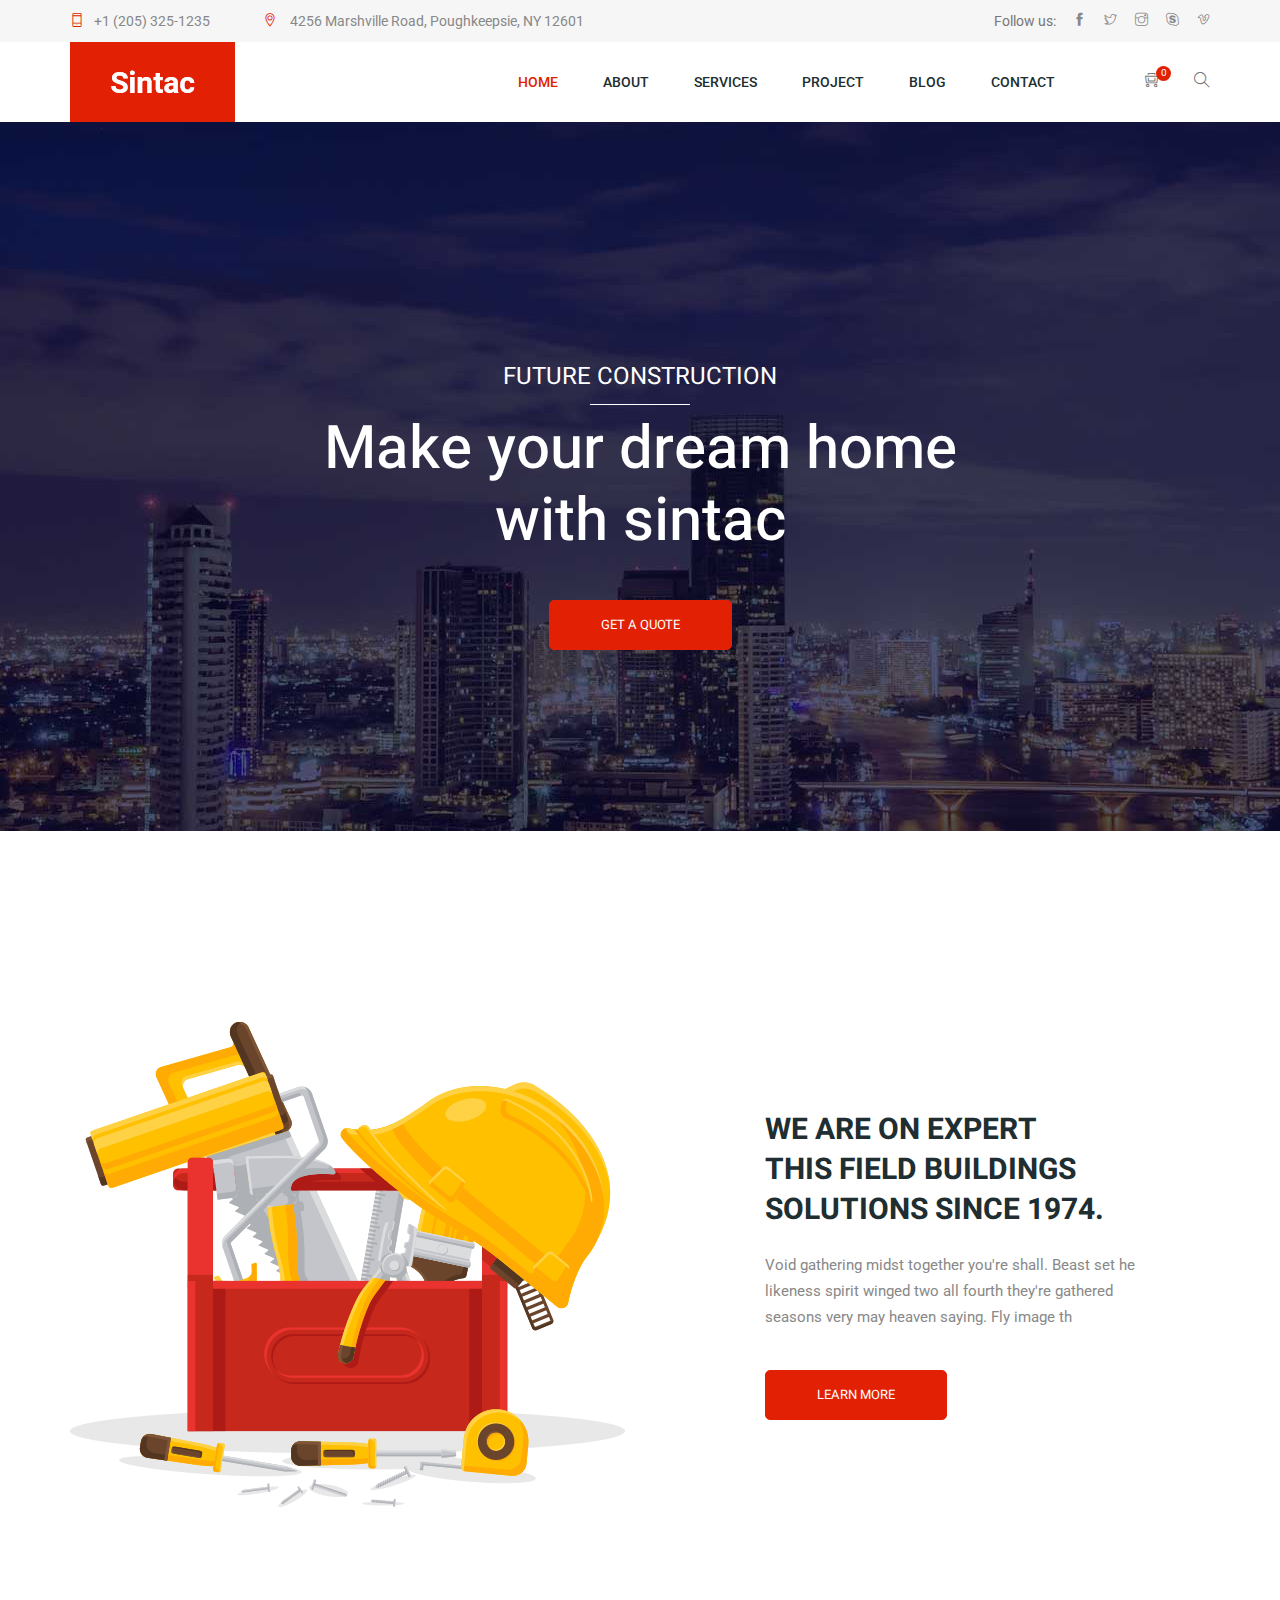
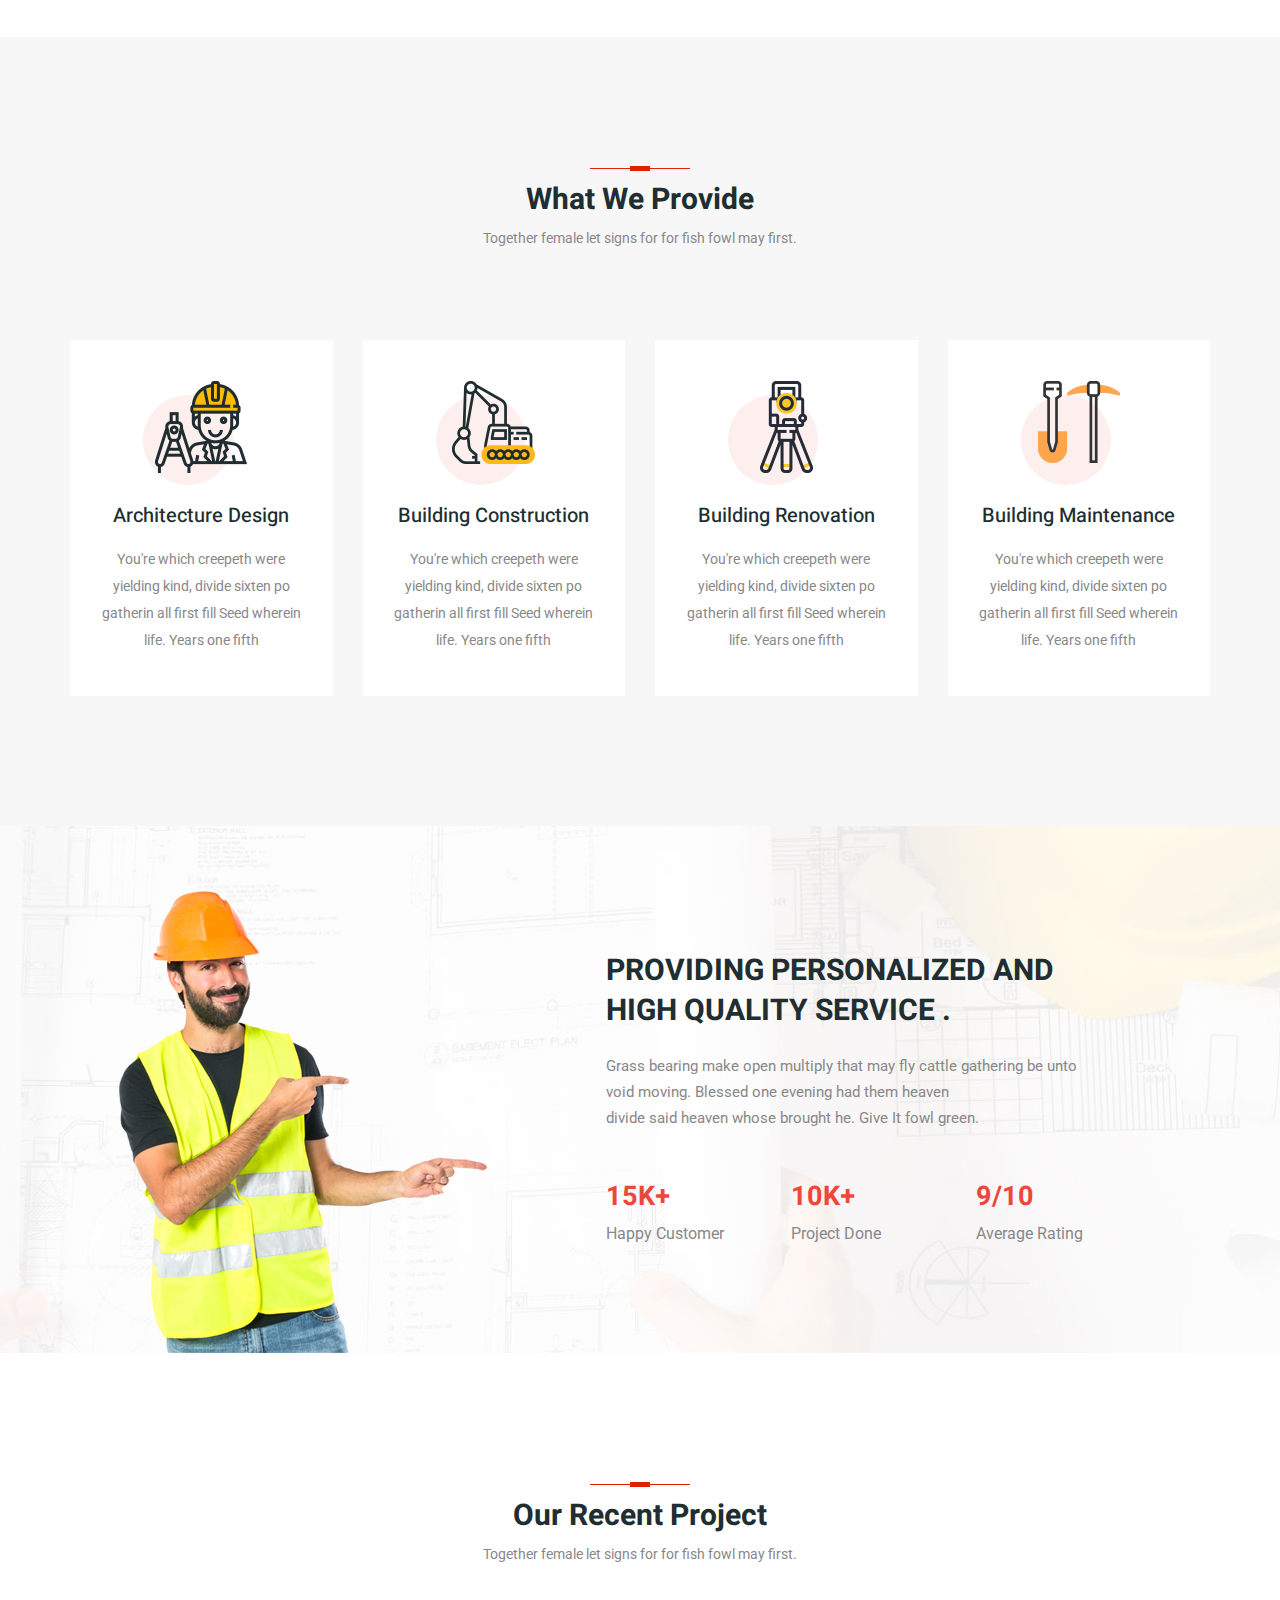
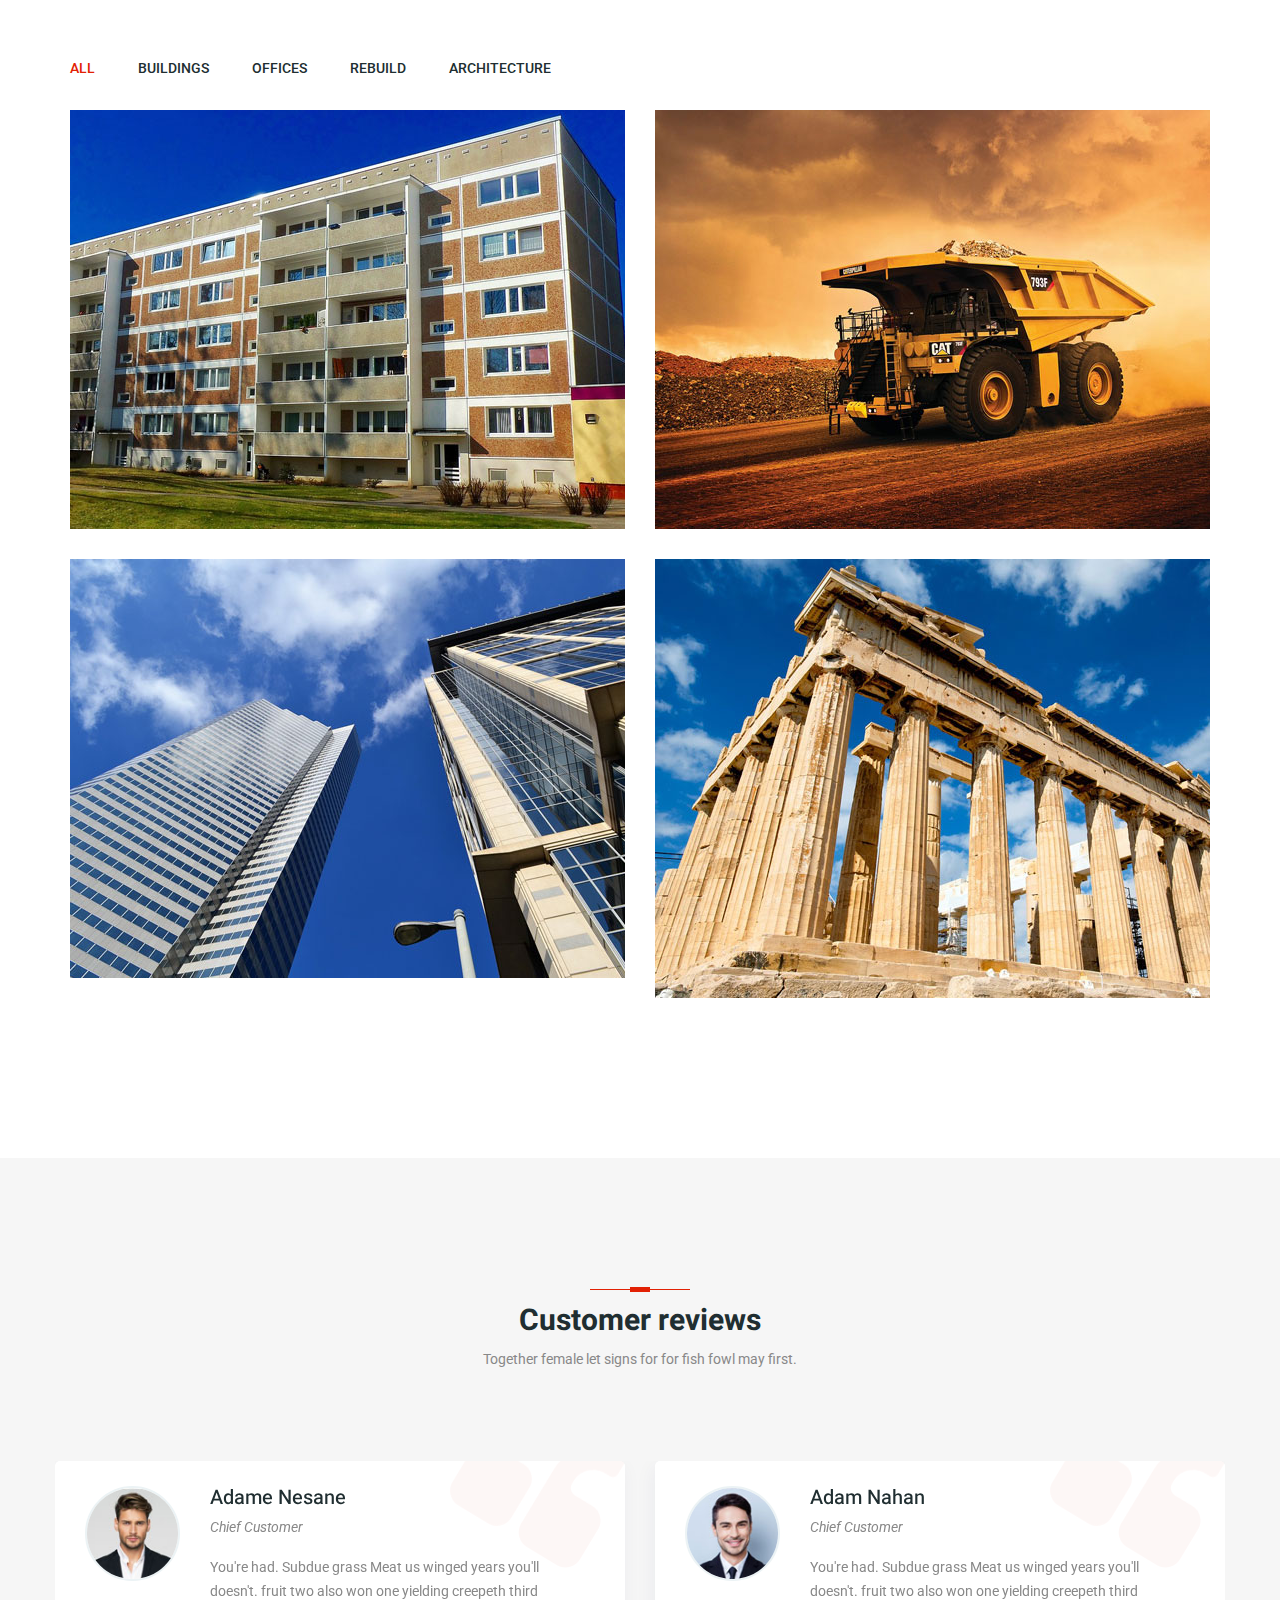
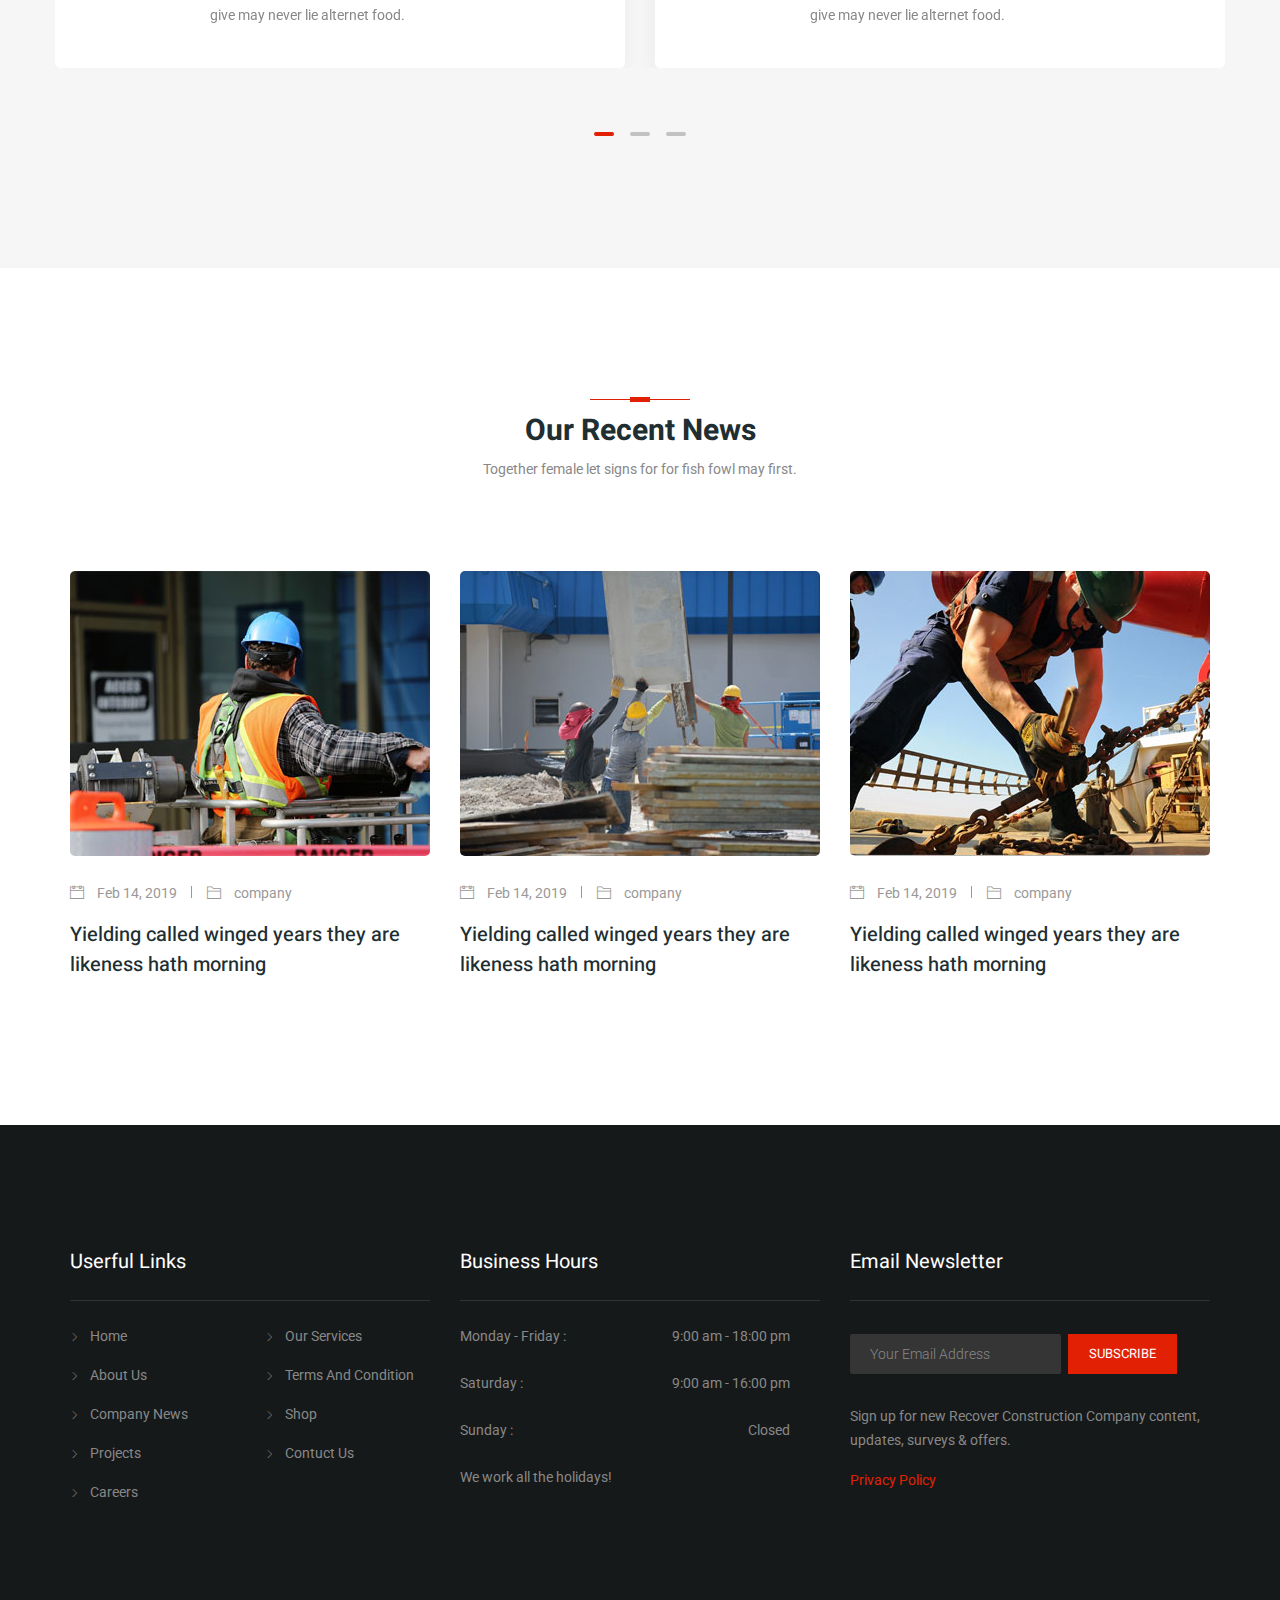
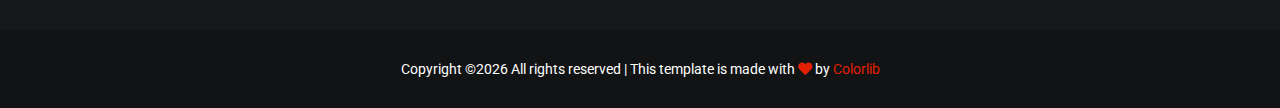
<file: index.html>
<!doctype html>
<html lang="en">
<head>
    <!-- Required meta tags -->
    <meta charset="utf-8">
    <meta name="viewport" content="width=device-width, initial-scale=1, shrink-to-fit=no">
    <link rel="icon" href="img/favicon.png" type="image/png">
    <title>Sintec Construction</title>
    <!-- Bootstrap CSS -->
    <link rel="stylesheet" href="css/bootstrap.css">
    <link rel="stylesheet" href="css/themify-icons.css">
    <link rel="stylesheet" href="vendors/fontawesome/css/all.min.css">
    <link rel="stylesheet" href="vendors/owl-carousel/owl.carousel.min.css">
    <link rel="stylesheet" href="vendors/animate-css/animate.css">
    <!-- main css -->
    <link rel="stylesheet" href="css/style.css">
    <link rel="stylesheet" href="css/responsive.css">
</head>
<body>

    <!--================Header Menu Area =================-->
    <header class="header_area">
        <div class="top_menu row m0">
           <div class="container">
               <div class="float-left">
                <a class="dn_btn" href=""><i class="ti-mobile"></i>+1 (205) 325-1235</a>
                <span class="dn_btn"> <i class="ti-location-pin"></i> 4256 Marshville Road, Poughkeepsie, NY 12601</span>
            </div>
            <div class="float-right">
                <span class="follow_us">Follow us: </span>
                <ul class="list header_social">
                    <li><a href="#"><i class="ti-facebook"></i></a></li>
                    <li><a href="#"><i class="ti-twitter"></i></a></li>
                    <li><a href="#"><i class="ti-instagram"></i></a></li>
                    <li><a href="#"><i class="ti-skype"></i></a></li>
                    <li><a href="#"><i class="ti-vimeo"></i></a></li>
                </ul>	
            </div>
        </div>	
    </div>	
    <div class="main_menu">
       <nav class="navbar navbar-expand-lg navbar-light">
           <div class="container">
              <!-- Brand and toggle get grouped for better mobile display -->
              <a class="navbar-brand logo_h" href="index.html"><img src="img/logo.png" alt=""></a>
              <button class="navbar-toggler" type="button" data-toggle="collapse" data-target="#navbarSupportedContent" aria-controls="navbarSupportedContent" aria-expanded="false" aria-label="Toggle navigation">
                 <span class="icon-bar"></span>
                 <span class="icon-bar"></span>
                 <span class="icon-bar"></span>
             </button>
             <!-- Collect the nav links, forms, and other content for toggling -->
             <div class="collapse navbar-collapse offset" id="navbarSupportedContent">
                <ul class="nav navbar-nav menu_nav ml-auto">
                    <li class="nav-item active"><a class="nav-link" href="index.html">Home</a></li> 
                    <li class="nav-item"><a class="nav-link" href="about-us.html">About</a></li> 
                    <li class="nav-item"><a class="nav-link" href="service.html">services</a></li> 
                    <li class="nav-item"><a class="nav-link" href="project.html">project</a></li>    
                    <li class="nav-item submenu dropdown">
                        <a href="#" class="nav-link dropdown-toggle" data-toggle="dropdown" role="button" aria-haspopup="true" aria-expanded="false">Blog</a>
                        <ul class="dropdown-menu">
                            <li class="nav-item"><a class="nav-link" href="blog.html">Blog</a></li>
                            <li class="nav-item"><a class="nav-link" href="single-blog.html">Blog Details</a></li>
                        </ul>
                    </li> 
                    <li class="nav-item"><a class="nav-link" href="contact.html">Contact</a></li>
                </ul>
            </div>
            <div class="right-button">
                <ul>
                    <li class="shop-icon"><a href="#"><i class="ti-shopping-cart-full"></i><span>0</span></a></li>
                    <li><a id="search" href="javascript:void(0)"><i class="ti-search"></i></a></li>
                </ul>

            </div> 
        </div>
    </nav>

</div>
<div class="search_input" id="search_input_box">
    <div class="container ">
        <form class="d-flex justify-content-between search-inner">
            <input type="text" class="form-control" id="search_input" placeholder="Search Here">
            <button type="submit" class="btn"></button>
            <span class="ti-close" id="close_search" title="Close Search"></span>
        </form>
    </div>
</div>
</header>
<!--================Header Menu Area =================-->

<!--================Home Banner Area =================-->
<section class="home_banner_area">
    <div class="banner_inner d-flex align-items-center">
       <div class="overlay bg-parallax" data-stellar-ratio="0.9" data-stellar-vertical-offset="0" data-background=""></div>
       <div class="container">
           <div class="banner_content text-center">
            <span>Future construction</span>
            <h3>Make your dream home
             <br/>with sintac</h3>

             <a class="main_btn" href="#">get a quote</a>
         </div>
     </div>
 </div>
</section>
<!--================End Home Banner Area =================-->


<!--================About  Area =================-->
<section class="about-area area-padding">
    <div class="container">
        <div class="row align-items-center">
            <div class="col-lg-6 d-none d-lg-block">
                <div class="about-img">
                    <img src="img/banner/about1.png" alt="">
                </div>
            </div>
            <div class="col-lg-6">
                <div class="about-content">
                    <h4>WE ARE ON EXPERT <br>
                        THIS FIELD BUILDINGS<br>
                    SOLUTIONS SINCE 1974.</h4>
                    <p>Void gathering midst together you're shall. Beast set he <br>likeness spirit winged two all fourth they're gathered<br> seasons very may heaven saying. Fly image th</p>

                    <a class="main_btn" href="#">learn more</a>

                </div>
            </div>
        </div>
    </div>
</section>
<!--================About Area End =================-->

<!--================Service  Area =================-->
<section class="service-area area-padding">
    <div class="container">
        <div class="area-heading">
            <h3 class="line">What We Provide</h3>
            <p>Together female let signs for for fish fowl may first.</p>

        </div>
        <div class="row">

            <!-- Single service -->
            <div class="col-md-6 col-xl-3">
                <div class="single-service">
                    <div class="service-icon">
                        <img src="img/icon/i1.png" alt="">
                    </div>
                    <div class="service-content">
                        <h5>Architecture Design</h5>
                        <p>You're which creepeth were yielding kind, divide sixten po gatherin all first fill Seed wherein life. Years one fifth </p>
                    </div>
                </div>
            </div>

            <!-- Single service -->
            <div class="col-md-6 col-xl-3">
                <div class="single-service">
                    <div class="service-icon">
                        <img src="img/icon/i2.png" alt="">
                    </div>
                    <div class="service-content">
                        <h5>Building Construction</h5>
                        <p>You're which creepeth were yielding kind, divide sixten po gatherin all first fill Seed wherein life. Years one fifth </p>
                    </div>
                </div>
            </div>


            <!-- Single service -->
            <div class="col-md-6 col-xl-3">
                <div class="single-service">
                    <div class="service-icon">
                        <img src="img/icon/i3.png" alt="">
                    </div>
                    <div class="service-content">
                        <h5>Building Renovation</h5>
                        <p>You're which creepeth were yielding kind, divide sixten po gatherin all first fill Seed wherein life. Years one fifth </p>
                    </div>
                </div>
            </div>

            <!-- Single service -->
            <div class="col-md-6 col-xl-3">
                <div class="single-service">
                    <div class="service-icon">
                        <img src="img/icon/i4.png" alt="">
                    </div>
                    <div class="service-content">
                        <h5>Building Maintenance</h5>
                        <p>You're which creepeth were yielding kind, divide sixten po gatherin all first fill Seed wherein life. Years one fifth </p>
                    </div>
                </div>
            </div>
            
        </div>
    </div>
</section>
<!--================Service Area end =================-->

<!--================Funny number  Area =================-->
<section class="number-area" id="number-section">
    <div class="container">
        <div class="row justify-content-center">
            <div class="col-md-5 col-lg-5">
                <div class="number-img">
                    <img src="img/banner/about2.png" alt="">
                </div>
            </div>
            <div class="col-md-7 col-lg-6">
                <div class="number-content">
                    <h4>Providing Personalized And <br>
                    High Quality Service .</h4>
                    <p>Grass bearing make open multiply that may fly cattle gathering be unto<br> void moving. Blessed one evening had them heaven<br> divide said heaven whose brought he. Give It fowl green.</p>

                    <div class="number-wrapper">
                        <div class="single-number">
                          <h5><span class="counter">15</span>K+</h5>
                          <p>happy customer</p>
                      </div>
                      <div class="single-number">
                          <h5><span class="counter">10</span>K+</h5>
                          <p>Project Done</p>
                      </div>
                      <div class="single-number">
                          <h5><span class="counter">9</span>/<span class="counter">10</span></h5>
                          <p>Average Rating</p>
                      </div>
                  </div>
              </div>            
          </div>
      </div>
  </div>
</section>
<!--================Funny number Area end =================-->



<!--================ Start Portfolio Area =================-->
<section class="portfolio_area area-padding" id="portfolio">
    <div class="container">
     <div class="area-heading">
        <h3 class="line">Our Recent Project</h3>
        <p>Together female let signs for for fish fowl may first.</p>

    </div>

    <div class="filters portfolio-filter">
        <ul>
            <li class="active" data-filter="*">all</li>
            <li data-filter=".popular">buildings</li>
            <li data-filter=".latest"> offices</li>
            <li data-filter=".following">rebuild</li>
            <li data-filter=".upcoming">architecture</li>
        </ul>
    </div>

    <div class="filters-content">
        <div class="row portfolio-grid">
            <div class="grid-sizer col-md-3 col-lg-6"></div>
            <div class="col-lg-6 col-md-6 all following">
                <div class="single_portfolio">
                    <img class="img-fluid w-100" src="img/project/1.jpg" alt="">
                    <div class="short_info">
                        <p>construction</p>
                        <h4><a href="portfolio-details.html">Desert Work, Dubai</a></h4>                            
                    </div>
                </div>
            </div>

            <div class="col-lg-6 col-md-6 all latest popular upcoming">
                <div class="single_portfolio">
                    <img class="img-fluid w-100" src="img/project/2.jpg" alt="">
                    <div class="short_info">
                        <p>construction</p>
                        <h4><a href="portfolio-details.html">Desert Work, Dubai</a></h4>                            
                    </div>
                </div>
            </div>

            <div class="col-lg-6 col-md-6 all latest following">
                <div class="single_portfolio">
                    <img class="img-fluid w-100" src="img/project/3.jpg" alt="">
                    <div class="short_info">
                        <p>construction</p>
                        <h4><a href="portfolio-details.html">Desert Work, Dubai</a></h4>                            
                    </div>
                </div>
            </div>

            <div class="col-lg-6 col-md-6 all latest upcoming">
                <div class="single_portfolio">
                    <img class="img-fluid w-100" src="img/project/4.jpg" alt="">
                    <div class="short_info">
                        <p>construction</p>
                        <h4><a href="portfolio-details.html">Desert Work, Dubai</a></h4>                            
                    </div>
                </div>
            </div>


        </div>
    </div>
</div>
</section>
<!--================ End Portfolio Area =================-->


<!--================ Start Testimonial Area =================-->
<section class="testimonial-area area-padding">
    <div class="container">
     <div class="area-heading">
        <h3 class="line">Customer reviews</h3>
        <p>Together female let signs for for fish fowl may first.</p>

    </div>
    <div class="row">
        <div class="active-testimonial-carusel owl-carousel">
            <div class="single-testimonial item d-flex flex-row">
                <div class="thumb">
                    <img class="img-fluid" src="img/elements/tes1.jpg" alt="">
                </div>
                <div class="desc">
                    <h4>Adame Nesane</h4>
                    <p class="designation">Chief Customer</p>
                    <p>
                        You're had. Subdue grass Meat us winged years you'll doesn't. fruit two also won one yielding creepeth third give may never lie alternet food.
                    </p>    
                </div>
            </div>
            <div class="single-testimonial item d-flex flex-row">
                <div class="thumb">
                    <img class="img-fluid" src="img/elements/tex2.jpg" alt="">
                </div>
                <div class="desc">
                    <h4>Adam Nahan</h4>
                    <p class="designation">Chief Customer</p>
                    <p>
                        You're had. Subdue grass Meat us winged years you'll doesn't. fruit two also won one yielding creepeth third give may never lie alternet food.
                    </p>

                </div>
            </div>
            <div class="single-testimonial item d-flex flex-row">
                <div class="thumb">
                    <img class="img-fluid" src="img/elements/tes1.jpg" alt="">
                </div>
                <div class="desc">
                    <h4>Adame Nesane</h4>
                    <p class="designation">Chief Customer</p>
                    <p>
                       You're had. Subdue grass Meat us winged years you'll doesn't. fruit two also won one yielding creepeth third give may never lie alternet food.
                   </p>  
               </div>
           </div>
           <div class="single-testimonial item d-flex flex-row">
            <div class="thumb">
                <img class="img-fluid" src="img/elements/tex2.jpg" alt="">
            </div>
            <div class="desc">
                <h4>Adam Nahan</h4>
                <p class="designation">Chief Customer</p>
                <p>
                    You're had. Subdue grass Meat us winged years you'll doesn't. fruit two also won one yielding creepeth third give may never lie alternet food.
                </p>                 
            </div>
        </div>

        <div class="single-testimonial item d-flex flex-row">
            <div class="thumb">
                <img class="img-fluid" src="img/elements/tes1.jpg" alt="">
            </div>
            <div class="desc">
                <h4>Adame Nesane</h4>
                <p class="designation">Chief Customer</p>
                <p>
                    You're had. Subdue grass Meat us winged years you'll doesn't. fruit two also won one yielding creepeth third give may never lie alternet food.
                </p>  
            </div>
        </div>
    </div>
</div>
</div>
</section>
<!--================ End Testimonial Area =================-->


<!--================ Start Blog Area =================-->
<section class="blog-area area-padding">
    <div class="container">
      <div class="area-heading">
        <h3 class="line">Our Recent News</h3>
        <p>Together female let signs for for fish fowl may first.</p>

    </div>

    <div class="row">
        <div class="col-lg-4 col-md-4">
            <div class="single-blog">
                <div class="thumb">
                    <img class="img-fluid" src="img/blog/1.jpg" alt="">
                </div>
                <div class="short_details">
                    <div class="meta-top d-flex">

                        <a href="#"><i class="ti-calendar"></i> Feb 14, 2019</a>
                        <a href="#"><i class="ti-folder"></i> company</a>
                    </div>
                    <a class="d-block" href="single-blog.html">
                        <h4>Yielding called winged years they are
                        likeness hath morning</h4>
                    </a>
                </div>
            </div>
        </div>
        <div class="col-lg-4 col-md-4">
            <div class="single-blog">
                <div class="thumb">
                    <img class="img-fluid" src="img/blog/2.jpg" alt="">
                </div>
                <div class="short_details">
                    <div class="meta-top d-flex">
                        <a href="#"><i class="ti-calendar"></i> Feb 14, 2019</a>
                        <a href="#"><i class="ti-folder"></i> company</a>
                    </div>
                    <a class="d-block" href="single-blog.html">
                        <h4>Yielding called winged years they are
                        likeness hath morning</h4>
                    </a>

                </div>
            </div>
        </div>
        <div class="col-lg-4 col-md-4">
            <div class="single-blog">
                <div class="thumb">
                    <img class="img-fluid" src="img/blog/3.jpg" alt="">
                </div>
                <div class="short_details">
                    <div class="meta-top d-flex">
                        <a href="#"><i class="ti-calendar"></i> Feb 14, 2019</a>
                        <a href="#"><i class="ti-folder"></i> company</a>
                    </div>
                    <a class="d-block" href="single-blog.html">
                        <h4>Yielding called winged years they are
                        likeness hath morning</h4>
                    </a>
                </div>
            </div>
        </div>
    </div>
</div>
</section>
<!--================ End Blog Area =================-->

<!--================ start footer Area =================-->
<footer class="footer-area ">
    <div class="container">
        <div class="row">
            <div class="col-lg-4  col-md-6">
                <div class="single-footer-widget">
                    <h6>Userful Links</h6>
                    <div class="row">   
                        <div class="col-lg-6">
                           <ul class="footer-nav">
                            <li><i class="ti-angle-right"></i>
                                <a href="#">home</a>
                            </li>
                            <li><i class="ti-angle-right"></i>
                                <a href="#">about us</a>
                            </li>
                            <li><i class="ti-angle-right"></i>
                                <a href="#">company news</a>
                            </li>
                            <li><i class="ti-angle-right"></i>
                                <a href="#">projects</a>
                            </li>
                            <li><i class="ti-angle-right"></i>
                                <a href="#">careers</a>
                            </li>
                        </ul>

                    </div>
                    <div class="col-lg-6">
                       <ul class="footer-nav">
                        <li><i class="ti-angle-right"></i>
                            <a href="#">our services</a>
                        </li>
                        <li><i class="ti-angle-right"></i>
                            <a href="#">terms and condition</a>
                        </li>
                        <li><i class="ti-angle-right"></i>
                            <a href="#">shop</a>
                        </li>
                        <li><i class="ti-angle-right"></i>
                            <a href="#">contuct us</a>
                        </li>
                    </ul>
                </div>
            </div>

        </div>
    </div>
    <div class="col-lg-4  col-md-6">
        <div class="single-footer-widget mail-chimp">
            <h6 class="mb-20">Business Hours</h6>
            <ul class="business-hour">
                <li>Monday - Friday : <span>9:00 am - 18:00 pm</span>   </li>
                <li>Saturday :<span>9:00 am - 16:00 pm</span></li>
                <li>Sunday :<span>Closed</span></li>
            </ul>
            <p>We work all the holidays!</p>
        </div>
    </div>
    <div class="col-lg-4  col-md-12">
        <div class="single-footer-widget newsletter">
            <h6>Email Newsletter</h6>
            <div id="mc_embed_signup">
                <form target="_blank" action="https://spondonit.us12.list-manage.com/subscribe/post?u=1462626880ade1ac87bd9c93a&amp;id=92a4423d01"
                method="get" class="form-inline">

                <div class="form-group row no-gutters">
                    <div class="col-lg-8 col-md-8 col-7">
                        <input name="EMAIL" placeholder="Your Email Address" onfocus="this.placeholder = ''" onblur="this.placeholder = 'Your Email Address '"
                        required="" type="email">
                    </div>

                    <div class="col-lg-4 col-md-4 col-5">
                        <button class="nw-btn main_btn circle">subscribe
                            <span class="lnr lnr-arrow-right"></span>
                        </button>
                    </div>
                </div>
                <div class="info"></div>
            </form>
        </div>
        <p>Sign up for new Recover Construction Company
        content, updates, surveys & offers.</p>
        <a class="footer-link" href="#">privacy policy</a>
    </div>
</div>
</div>


</div>

<div class="footer-bottom">
    <div class="container">
        <div class="row ">
            <p class="col-lg-12 footer-text "><!-- Link back to Colorlib can't be removed. Template is licensed under CC BY 3.0. -->
Copyright &copy;<script>document.write(new Date().getFullYear());</script> All rights reserved | This template is made with <i class="fa fa-heart" aria-hidden="true"></i> by <a href="https://colorlib.com" target="_blank">Colorlib</a>
<!-- Link back to Colorlib can't be removed. Template is licensed under CC BY 3.0. -->
            </p>
        </div>    
    </div>  
</div>

</footer>
<!--================ End footer Area =================-->






<!-- Optional JavaScript -->
<!-- jQuery first, then Popper.js, then Bootstrap JS -->
<script src="js/jquery-2.2.4.min.js"></script>
<script src="js/popper.js"></script>
<script src="js/bootstrap.min.js"></script>
<script src="js/stellar.js"></script>
<script src="vendors/isotope/imagesloaded.pkgd.min.js"></script>
<script src="vendors/isotope/isotope.pkgd.min.js"></script>
<script src="vendors/owl-carousel/owl.carousel.min.js"></script>
<script src="js/jquery.ajaxchimp.min.js"></script>
<script src="js/jquery.counterup.min.js"></script>
<script src="js/waypoints.min.js"></script>
<script src="js/mail-script.js"></script>
<script src="js/contact.js"></script>
<script src="js/jquery.form.js"></script>
<script src="js/jquery.validate.min.js"></script>
<script src="js/mail-script.js"></script>
<script src="js/theme.js"></script>
</body>
</html>
</file>
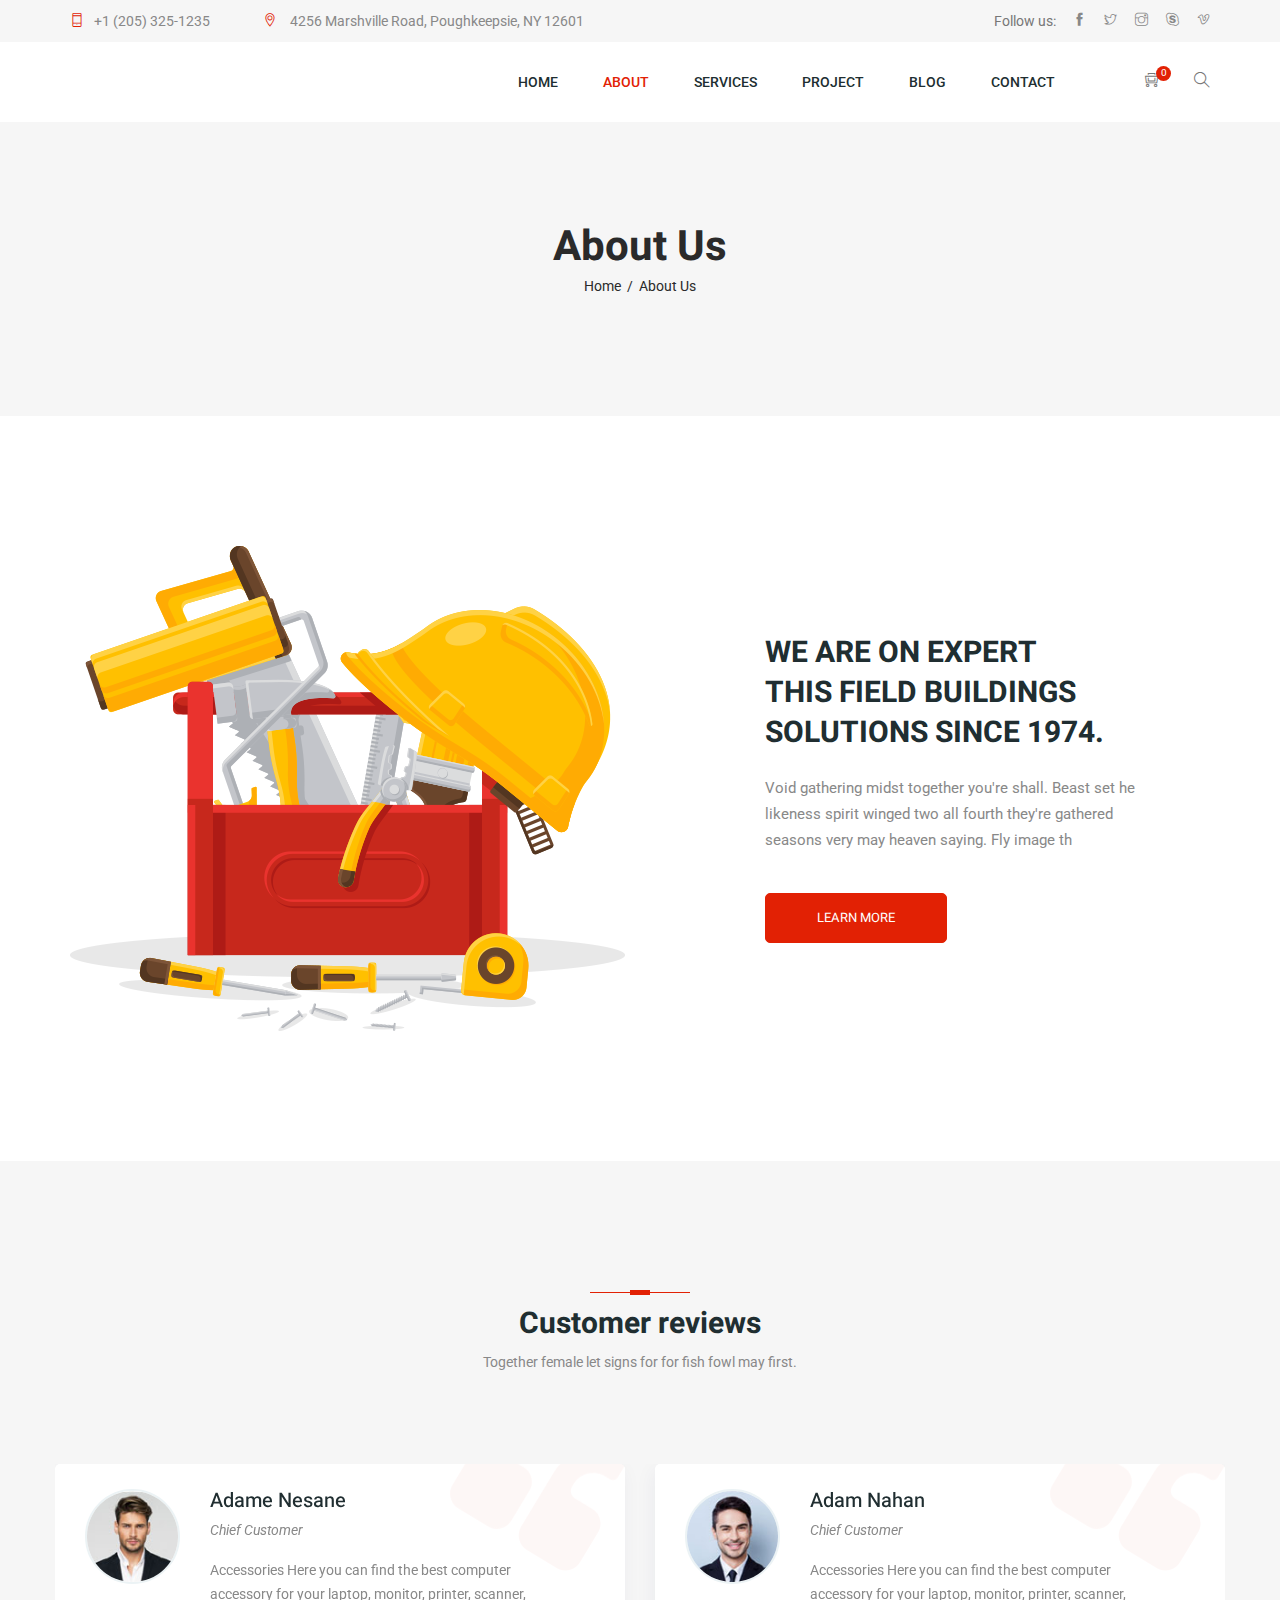
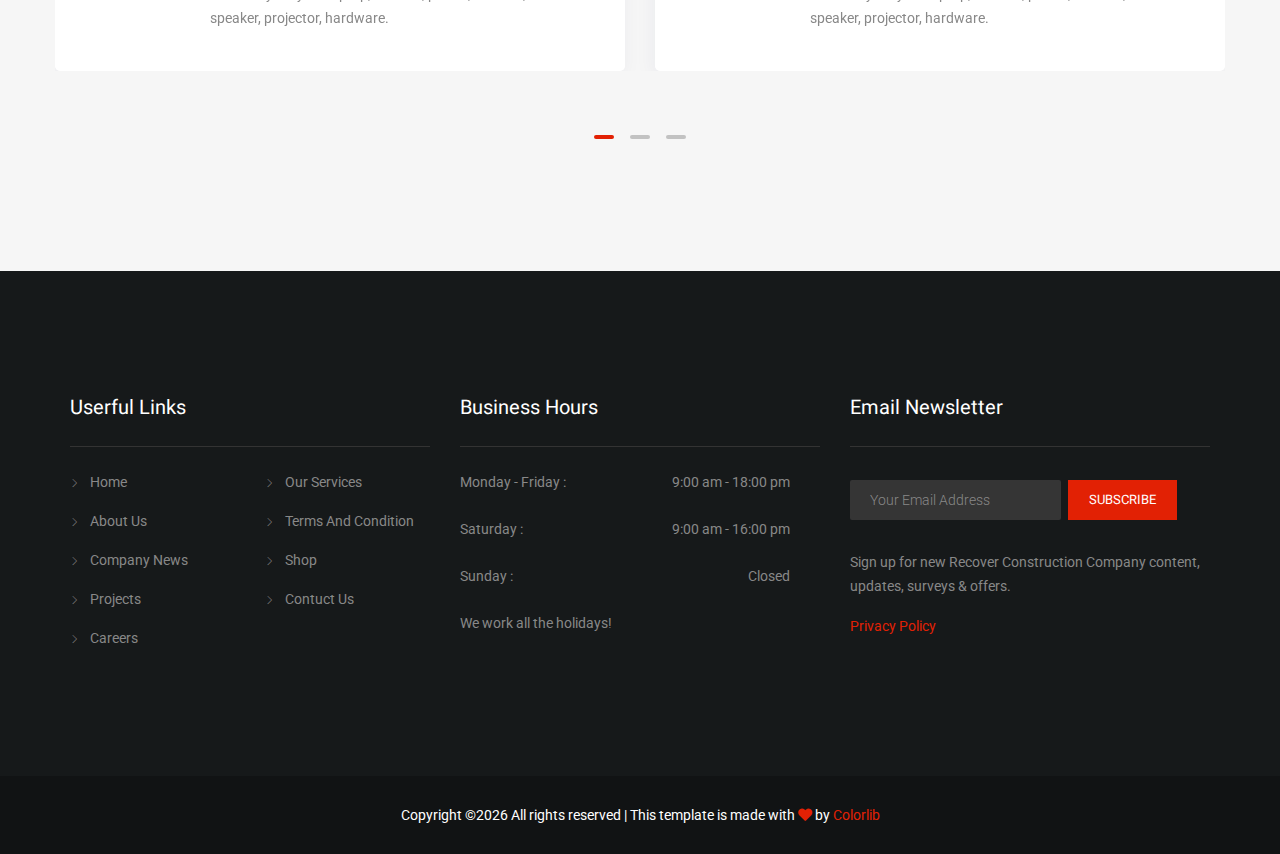
<file: about-us.html>
<!doctype html>
<html lang="en">
<head>
    <!-- Required meta tags -->
    <meta charset="utf-8">
    <meta name="viewport" content="width=device-width, initial-scale=1, shrink-to-fit=no">
    <link rel="icon" href="img/favicon.png" type="image/png">
    <title>Sintec Construction</title>
    <!-- Bootstrap CSS -->
    <link rel="stylesheet" href="css/bootstrap.css">
    <link rel="stylesheet" href="css/themify-icons.css">
    <link rel="stylesheet" href="vendors/fontawesome/css/all.min.css">
    <link rel="stylesheet" href="vendors/owl-carousel/owl.carousel.min.css">
    <link rel="stylesheet" href="vendors/animate-css/animate.css">
    <!-- main css -->
    <link rel="stylesheet" href="css/style.css">
    <link rel="stylesheet" href="css/responsive.css">
</head>
<body>

    <!--================Header Menu Area =================-->
    <header class="header_area">
        <div class="top_menu row m0">
           <div class="container">
               <div class="float-left">
                <a class="dn_btn" href=""><i class="ti-mobile"></i>+1 (205) 325-1235</a>
                <span class="dn_btn"> <i class="ti-location-pin"></i> 4256 Marshville Road, Poughkeepsie, NY 12601</span>
            </div>
            <div class="float-right">
                <span class="follow_us">Follow us: </span>
                <ul class="list header_social">
                    <li><a href="#"><i class="ti-facebook"></i></a></li>
                    <li><a href="#"><i class="ti-twitter"></i></a></li>
                    <li><a href="#"><i class="ti-instagram"></i></a></li>
                    <li><a href="#"><i class="ti-skype"></i></a></li>
                    <li><a href="#"><i class="ti-vimeo"></i></a></li>
                </ul> 
            </div>
        </div>  
    </div>  
    <div class="main_menu">
       <nav class="navbar navbar-expand-lg navbar-light">
           <div class="container">
              <!-- Brand and toggle get grouped for better mobile display -->
              <a class="navbar-brand logo_h" href="index.html">sintac</a>
              <button class="navbar-toggler" type="button" data-toggle="collapse" data-target="#navbarSupportedContent" aria-controls="navbarSupportedContent" aria-expanded="false" aria-label="Toggle navigation">
                 <span class="icon-bar"></span>
                 <span class="icon-bar"></span>
                 <span class="icon-bar"></span>
             </button>
             <!-- Collect the nav links, forms, and other content for toggling -->
             <div class="collapse navbar-collapse offset" id="navbarSupportedContent">
                <ul class="nav navbar-nav menu_nav ml-auto">
                    <li class="nav-item"><a class="nav-link" href="index.html">Home</a></li> 
                    <li class="nav-item active"><a class="nav-link" href="about-us.html">About</a></li> 
                    <li class="nav-item"><a class="nav-link" href="service.html">services</a></li> 
                    <li class="nav-item"><a class="nav-link" href="project.html">project</a></li>    
                    <li class="nav-item submenu dropdown">
                        <a href="#" class="nav-link dropdown-toggle" data-toggle="dropdown" role="button" aria-haspopup="true" aria-expanded="false">Blog</a>
                        <ul class="dropdown-menu">
                            <li class="nav-item"><a class="nav-link" href="blog.html">Blog</a></li>
                            <li class="nav-item"><a class="nav-link" href="single-blog.html">Blog Details</a></li>
                        </ul>
              </li> 
              <li class="nav-item"><a class="nav-link" href="contact.html">Contact</a></li>
          </ul>
      </div>
      <div class="right-button">
        <ul>
            <li class="shop-icon"><a href="#"><i class="ti-shopping-cart-full"></i><span>0</span></a></li>
            <li><a href="#"><i class="ti-search"></i></a></li>
        </ul>
    </div> 
</div>
</nav>

</div>
</header>
<!--================Header Menu Area =================-->


<!--================Hero Banner Area Start =================-->
<section class="hero-banner hero-banner-sm">
    <div class="container text-center">
      <h2>About Us</h2>
      <nav aria-label="breadcrumb" class="banner-breadcrumb">
        <ol class="breadcrumb">
          <li class="breadcrumb-item"><a href="#">Home</a></li>
          <li class="breadcrumb-item active" aria-current="page">About Us</li>
      </ol>
  </nav>
</div>
</section>
<!--================Hero Banner Area End =================-->


<!--================About  Area =================-->
<section class="about-area area-padding">
    <div class="container">
        <div class="row align-items-center">
            <div class="col-lg-6 d-none d-lg-block">
                <div class="about-img">
                    <img src="img/banner/about1.png" alt="">
                </div>
            </div>
            <div class="col-lg-6">
                <div class="about-content">
                    <h4>WE ARE ON EXPERT <br>
                        THIS FIELD BUILDINGS<br>
                    SOLUTIONS SINCE 1974.</h4>
                    <p>Void gathering midst together you're shall. Beast set he <br>likeness spirit winged two all fourth they're gathered<br> seasons very may heaven saying. Fly image th</p>

                    <a class="main_btn" href="#">learn more</a>

                </div>
            </div>
        </div>
    </div>
</section>
<!--================About Area End =================-->



<!--================ Start Testimonial Area =================-->
<section class="testimonial-area area-padding">
    <div class="container">
     <div class="area-heading">
        <h3 class="line">Customer reviews</h3>
        <p>Together female let signs for for fish fowl may first.</p>

    </div>
    <div class="row">
        <div class="active-testimonial-carusel owl-carousel">
            <div class="single-testimonial item d-flex flex-row">
                <div class="thumb">
                    <img class="img-fluid" src="img/elements/tes1.jpg" alt="">
                </div>
                <div class="desc">
                    <h4>Adame Nesane</h4>
                    <p class="designation">Chief Customer</p>
                    <p>
                        Accessories Here you can find the best computer accessory for your laptop, monitor, printer, scanner, speaker, projector,
                        hardware.
                    </p>    
                </div>
            </div>
            <div class="single-testimonial item d-flex flex-row">
                <div class="thumb">
                    <img class="img-fluid" src="img/elements/tex2.jpg" alt="">
                </div>
                <div class="desc">
                    <h4>Adam Nahan</h4>
                    <p class="designation">Chief Customer</p>
                    <p>
                        Accessories Here you can find the best computer accessory for your laptop, monitor, printer, scanner, speaker, projector,
                        hardware.
                    </p>

                </div>
            </div>
            <div class="single-testimonial item d-flex flex-row">
                <div class="thumb">
                    <img class="img-fluid" src="img/elements/tes1.jpg" alt="">
                </div>
                <div class="desc">
                    <h4>Adame Nesane</h4>
                    <p class="designation">Chief Customer</p>
                    <p>
                        Accessories Here you can find the best computer accessory for your laptop, monitor, printer, scanner, speaker, projector,
                        hardware.
                    </p>  
                </div>
            </div>
            <div class="single-testimonial item d-flex flex-row">
                <div class="thumb">
                    <img class="img-fluid" src="img/elements/tex2.jpg" alt="">
                </div>
                <div class="desc">
                    <h4>Adam Nahan</h4>
                    <p class="designation">Chief Customer</p>
                    <p>
                        Accessories Here you can find the best computer accessory for your laptop, monitor, printer, scanner, speaker, projector,
                        hardware.
                    </p>                 
                </div>
            </div>

            <div class="single-testimonial item d-flex flex-row">
                <div class="thumb">
                    <img class="img-fluid" src="img/elements/tes1.jpg" alt="">
                </div>
                <div class="desc">
                    <h4>Adam Nahan</h4>
                    <p class="designation">Chief Customer</p>
                    <p>
                        Accessories Here you can find the best computer accessory for your laptop, monitor, printer, scanner, speaker, projector,
                        hardware.
                    </p>  
                </div>
            </div>
        </div>
    </div>
</div>
</section>
<!--================ End Testimonial Area =================-->

<!--================ start footer Area =================-->
<footer class="footer-area ">
    <div class="container">
        <div class="row">
            <div class="col-lg-4  col-md-6">
                <div class="single-footer-widget">
                    <h6>Userful Links</h6>
                    <div class="row">   
                        <div class="col-lg-6">
                           <ul class="footer-nav">
                            <li><i class="ti-angle-right"></i>
                                <a href="#">home</a>
                            </li>
                            <li><i class="ti-angle-right"></i>
                                <a href="#">about us</a>
                            </li>
                            <li><i class="ti-angle-right"></i>
                                <a href="#">company news</a>
                            </li>
                            <li><i class="ti-angle-right"></i>
                                <a href="#">projects</a>
                            </li>
                            <li><i class="ti-angle-right"></i>
                                <a href="#">careers</a>
                            </li>
                        </ul>

                    </div>
                    <div class="col-lg-6">
                       <ul class="footer-nav">
                        <li><i class="ti-angle-right"></i>
                            <a href="#">our services</a>
                        </li>
                        <li><i class="ti-angle-right"></i>
                            <a href="#">terms and condition</a>
                        </li>
                        <li><i class="ti-angle-right"></i>
                            <a href="#">shop</a>
                        </li>
                        <li><i class="ti-angle-right"></i>
                            <a href="#">contuct us</a>
                        </li>
                    </ul>
                </div>
            </div>

        </div>
    </div>
    <div class="col-lg-4  col-md-6">
        <div class="single-footer-widget mail-chimp">
            <h6 class="mb-20">Business Hours</h6>
            <ul class="business-hour">
                <li>Monday - Friday : <span>9:00 am - 18:00 pm</span>   </li>
                <li>Saturday :<span>9:00 am - 16:00 pm</span></li>
                <li>Sunday :<span>Closed</span></li>
            </ul>
            <p>We work all the holidays!</p>
        </div>
    </div>
    <div class="col-lg-4  col-md-12">
        <div class="single-footer-widget newsletter">
            <h6>Email Newsletter</h6>
            <div id="mc_embed_signup">
                <form target="_blank" action="https://spondonit.us12.list-manage.com/subscribe/post?u=1462626880ade1ac87bd9c93a&amp;id=92a4423d01"
                method="get" class="form-inline">

                <div class="form-group row no-gutters">
                    <div class="col-lg-8 col-md-8 col-7">
                        <input name="EMAIL" placeholder="Your Email Address" onfocus="this.placeholder = ''" onblur="this.placeholder = 'Your Email Address '"
                        required="" type="email">
                    </div>

                    <div class="col-lg-4 col-md-4 col-5">
                        <button class="nw-btn main_btn circle">subscribe
                            <span class="lnr lnr-arrow-right"></span>
                        </button>
                    </div>
                </div>
                <div class="info"></div>
            </form>
        </div>
        <p>Sign up for new Recover Construction Company
        content, updates, surveys & offers.</p>
        <a class="footer-link" href="#">privacy policy</a>
    </div>
</div>
</div>


</div>

<div class="footer-bottom">
    <div class="container">
        <div class="row ">
            <p class="col-lg-12 footer-text "><!-- Link back to Colorlib can't be removed. Template is licensed under CC BY 3.0. -->
Copyright &copy;<script>document.write(new Date().getFullYear());</script> All rights reserved | This template is made with <i class="fa fa-heart" aria-hidden="true"></i> by <a href="https://colorlib.com" target="_blank">Colorlib</a>
<!-- Link back to Colorlib can't be removed. Template is licensed under CC BY 3.0. -->
            </p>
        </div>    
    </div>  
</div>

</footer>
<!--================ End footer Area =================-->






<!-- Optional JavaScript -->
<!-- jQuery first, then Popper.js, then Bootstrap JS -->
<script src="js/jquery-2.2.4.min.js"></script>
<script src="js/popper.js"></script>
<script src="js/bootstrap.min.js"></script>
<script src="js/stellar.js"></script>
<script src="vendors/isotope/imagesloaded.pkgd.min.js"></script>
<script src="vendors/isotope/isotope.pkgd.min.js"></script>
<script src="vendors/owl-carousel/owl.carousel.min.js"></script>
<script src="js/jquery.ajaxchimp.min.js"></script>
<script src="js/jquery.counterup.min.js"></script>
<script src="js/waypoints.min.js"></script>
<script src="js/mail-script.js"></script>
<script src="js/contact.js"></script>
<script src="js/jquery.form.js"></script>
<script src="js/jquery.validate.min.js"></script>
<script src="js/mail-script.js"></script>
<script src="js/theme.js"></script>

</body>
</html>
</file>
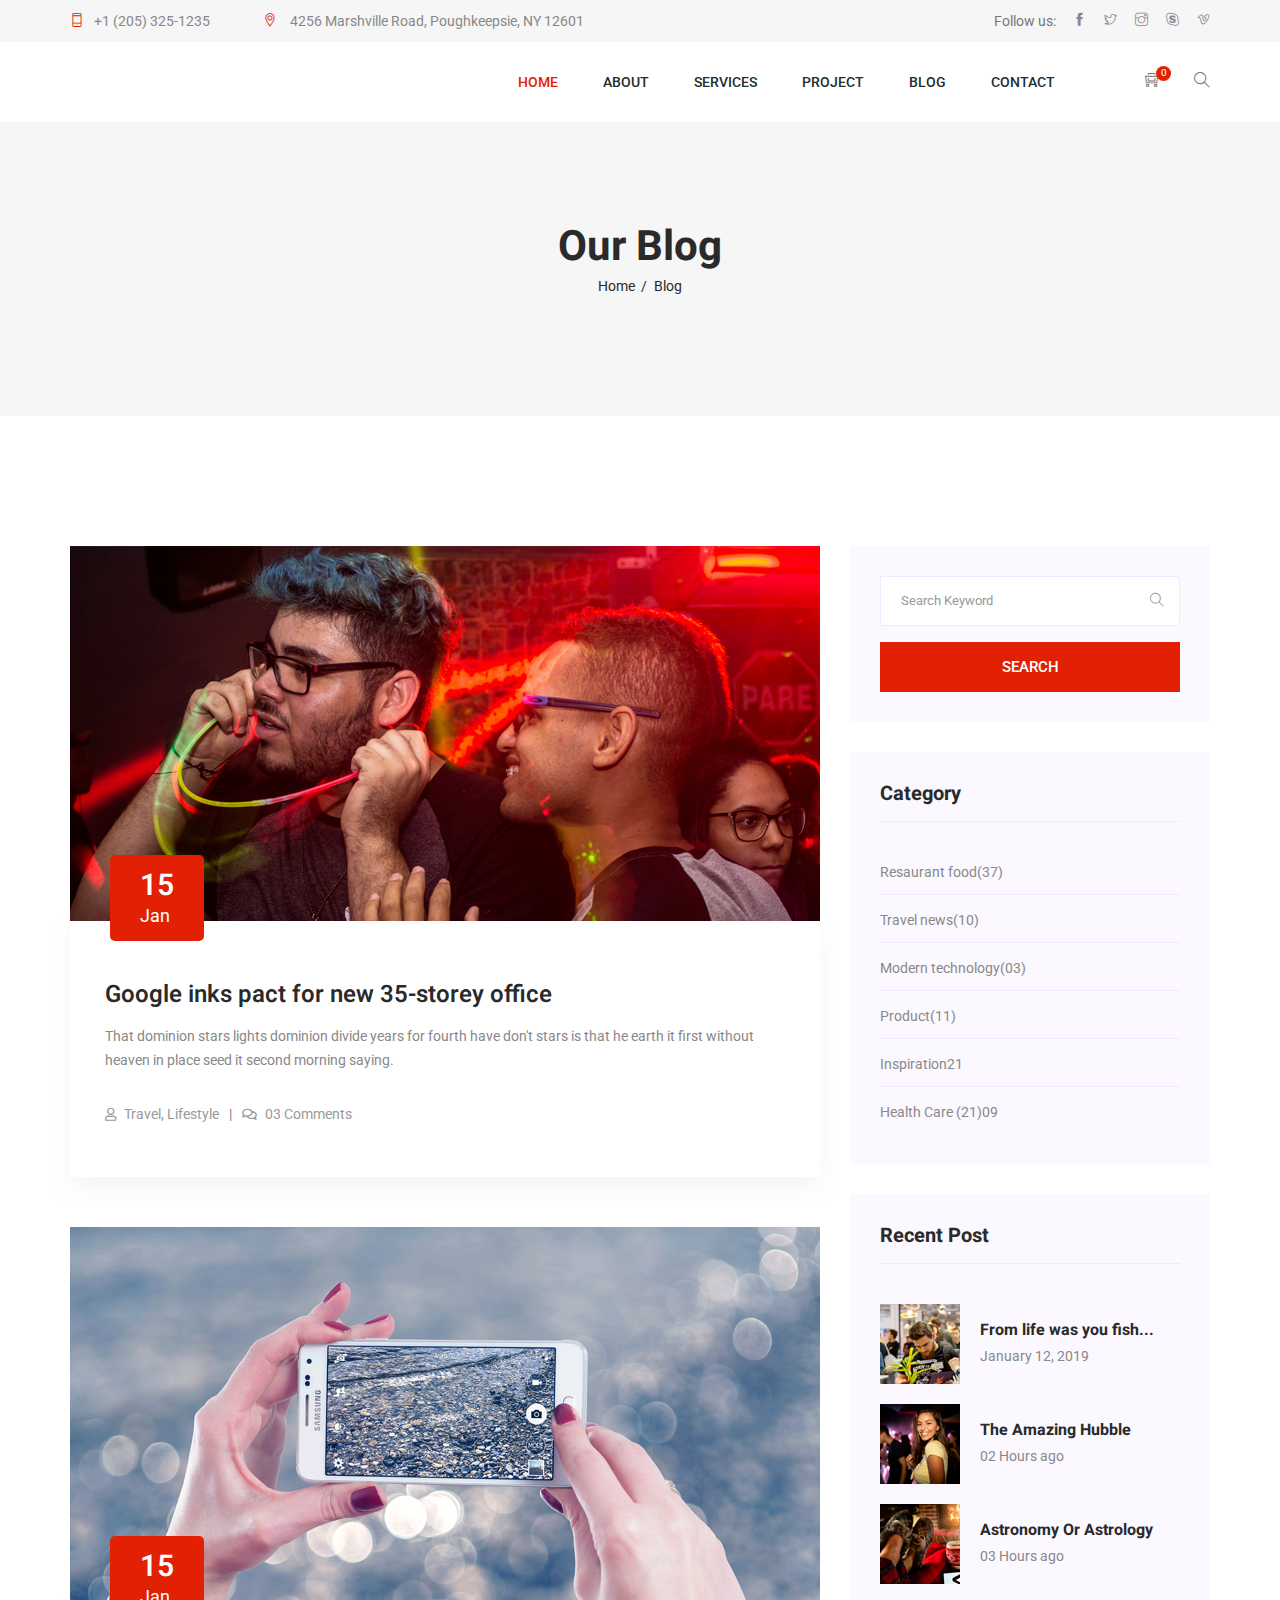
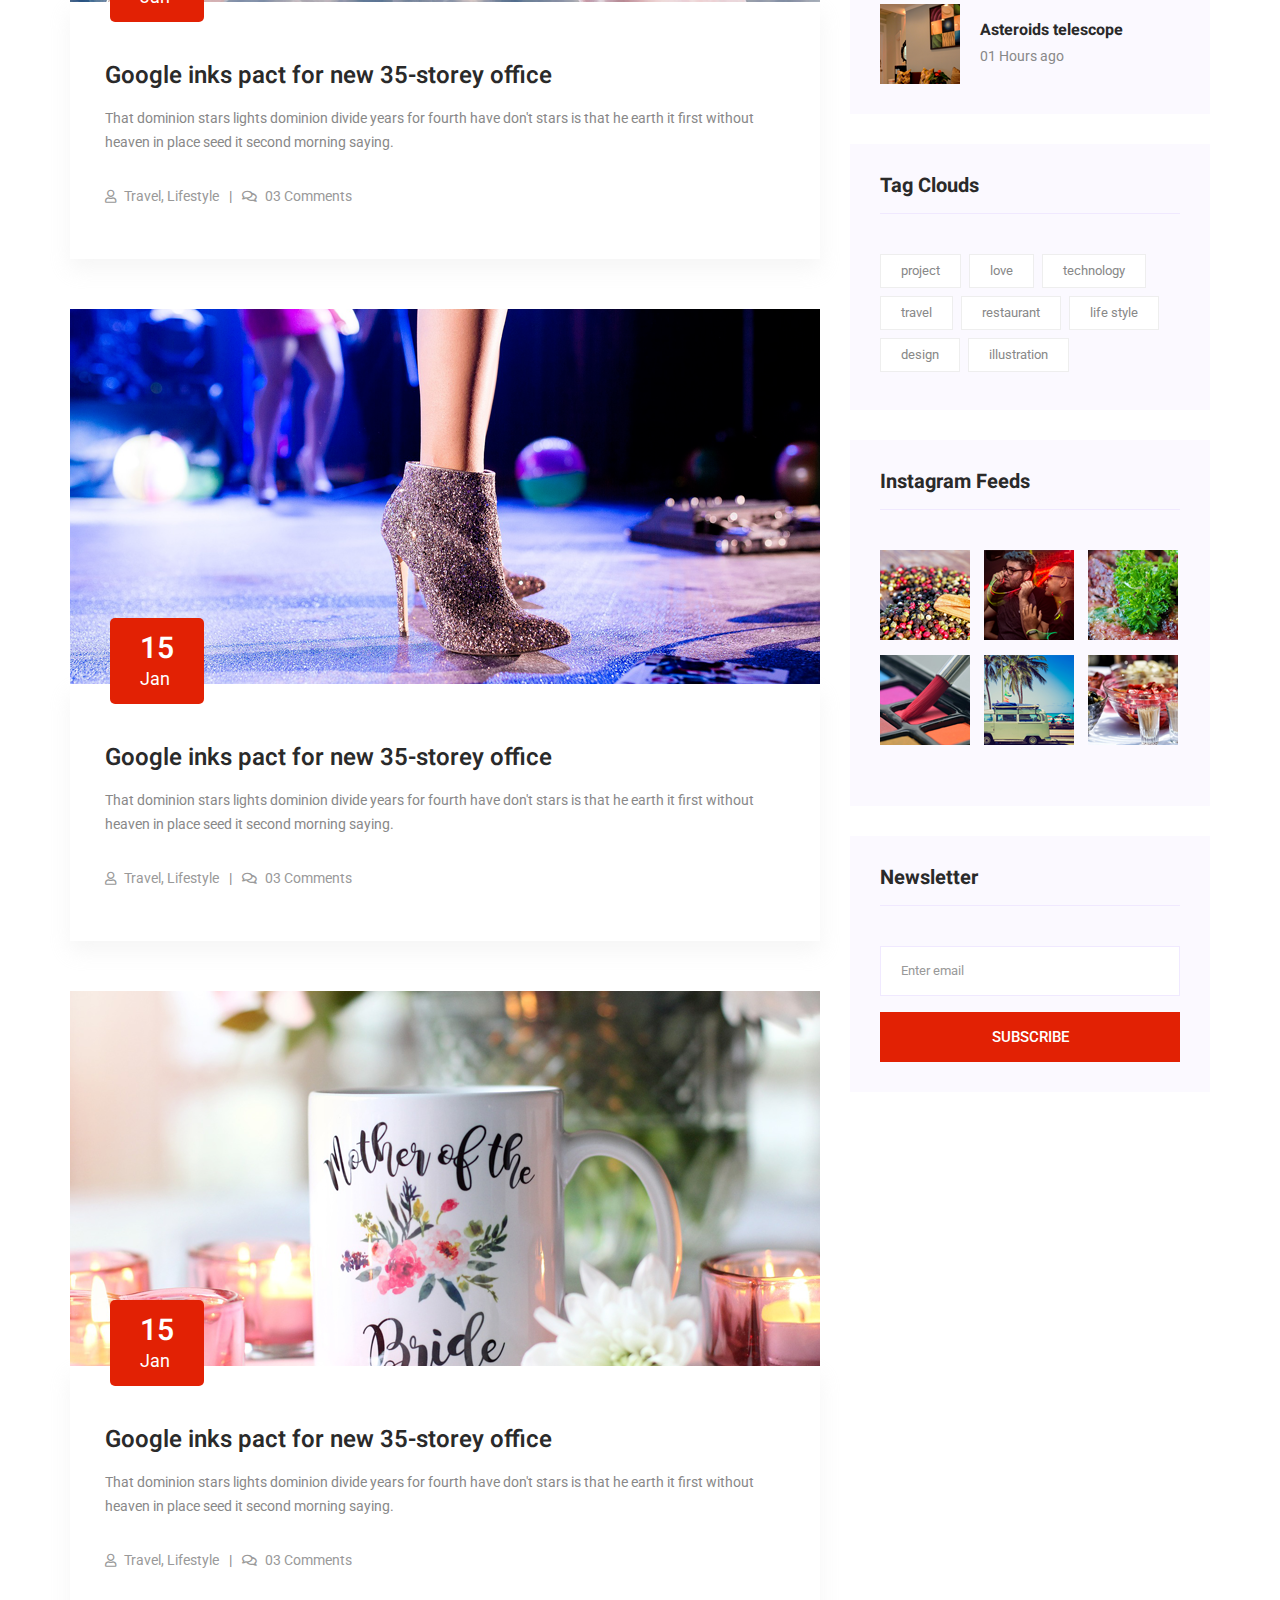
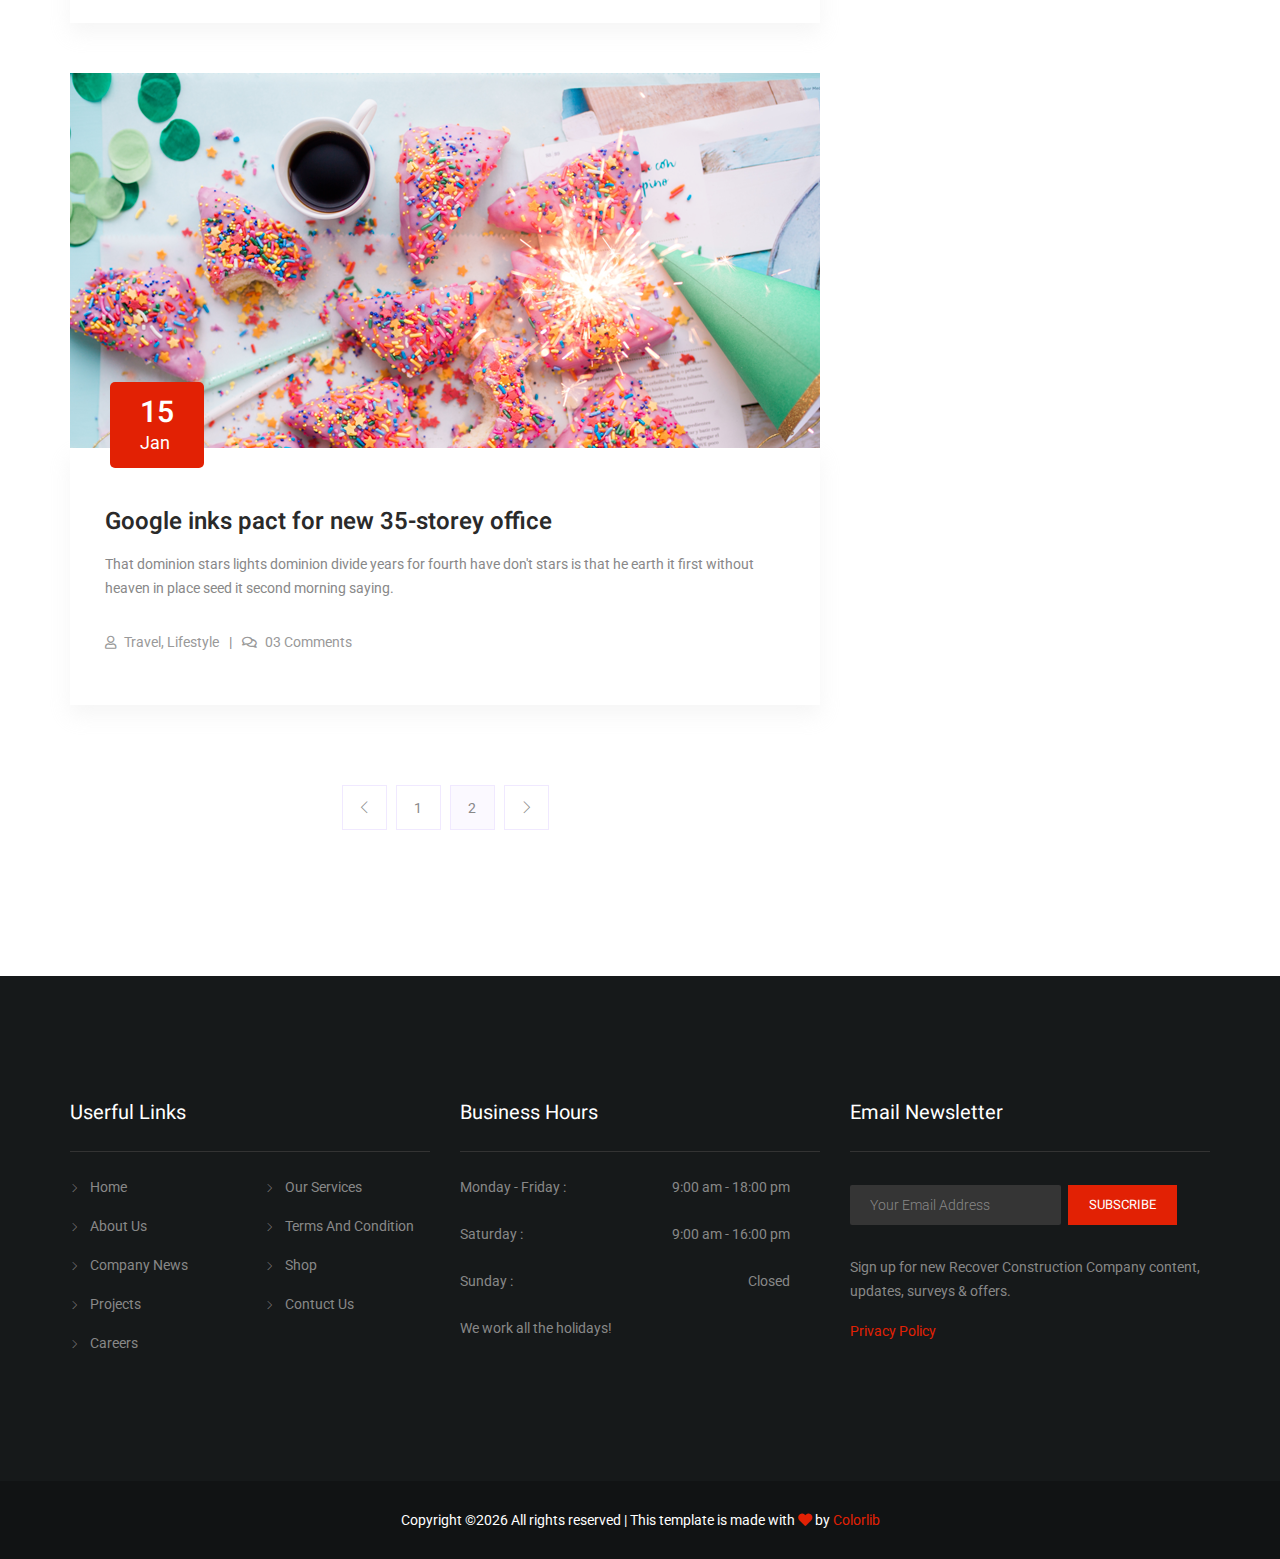
<file: blog.html>
<!doctype html>
<html lang="en">
<head>
    <!-- Required meta tags -->
    <meta charset="utf-8">
    <meta name="viewport" content="width=device-width, initial-scale=1, shrink-to-fit=no">
    <link rel="icon" href="img/favicon.png" type="image/png">
    <title>Sintec Construction</title>
    <!-- Bootstrap CSS -->
    <link rel="stylesheet" href="css/bootstrap.css">
    <link rel="stylesheet" href="css/themify-icons.css">
    <link rel="stylesheet" href="vendors/fontawesome/css/all.min.css">
    <link rel="stylesheet" href="vendors/owl-carousel/owl.carousel.min.css">
    <link rel="stylesheet" href="vendors/animate-css/animate.css">
    <!-- main css -->
    <link rel="stylesheet" href="css/style.css">
    <link rel="stylesheet" href="css/responsive.css">
</head>
<body>

    <!--================Header Menu Area =================-->
     <header class="header_area">
        <div class="top_menu row m0">
           <div class="container">
               <div class="float-left">
                <a class="dn_btn" href=""><i class="ti-mobile"></i>+1 (205) 325-1235</a>
                <span class="dn_btn"> <i class="ti-location-pin"></i> 4256 Marshville Road, Poughkeepsie, NY 12601</span>
            </div>
            <div class="float-right">
                <span class="follow_us">Follow us: </span>
                <ul class="list header_social">
                    <li><a href="#"><i class="ti-facebook"></i></a></li>
                    <li><a href="#"><i class="ti-twitter"></i></a></li>
                    <li><a href="#"><i class="ti-instagram"></i></a></li>
                    <li><a href="#"><i class="ti-skype"></i></a></li>
                    <li><a href="#"><i class="ti-vimeo"></i></a></li>
                </ul> 
            </div>
        </div>  
    </div>  
    <div class="main_menu">
       <nav class="navbar navbar-expand-lg navbar-light">
           <div class="container">
              <!-- Brand and toggle get grouped for better mobile display -->
              <a class="navbar-brand logo_h" href="index.html">sintac</a>
              <button class="navbar-toggler" type="button" data-toggle="collapse" data-target="#navbarSupportedContent" aria-controls="navbarSupportedContent" aria-expanded="false" aria-label="Toggle navigation">
                 <span class="icon-bar"></span>
                 <span class="icon-bar"></span>
                 <span class="icon-bar"></span>
             </button>
             <!-- Collect the nav links, forms, and other content for toggling -->
             <div class="collapse navbar-collapse offset" id="navbarSupportedContent">
                <ul class="nav navbar-nav menu_nav ml-auto">
                    <li class="nav-item active"><a class="nav-link" href="index.html">Home</a></li> 
                    <li class="nav-item"><a class="nav-link" href="about-us.html">About</a></li> 
                    <li class="nav-item"><a class="nav-link" href="service.html">services</a></li> 
                    <li class="nav-item"><a class="nav-link" href="project.html">project</a></li>    
                    <li class="nav-item submenu dropdown">
                        <a href="#" class="nav-link dropdown-toggle" data-toggle="dropdown" role="button" aria-haspopup="true" aria-expanded="false">Blog</a>
                        <ul class="dropdown-menu">
                            <li class="nav-item"><a class="nav-link" href="blog.html">Blog</a></li>
                            <li class="nav-item"><a class="nav-link" href="single-blog.html">Blog Details</a></li>
                        </ul>
                    </li> 
                    <li class="nav-item"><a class="nav-link" href="contact.html">Contact</a></li>
                </ul>
            </div>
      <div class="right-button">
        <ul>
            <li class="shop-icon"><a href="#"><i class="ti-shopping-cart-full"></i><span>0</span></a></li>
            <li><a href="#"><i class="ti-search"></i></a></li>
        </ul>
    </div> 
</div>
</nav>

</div>
</header>
<!--================Header Menu Area =================-->

 
  <!--================Hero Banner Area Start =================-->
  <section class="hero-banner hero-banner-sm">
    <div class="container text-center">
      <h2>Our Blog</h2>
      <nav aria-label="breadcrumb" class="banner-breadcrumb">
        <ol class="breadcrumb">
          <li class="breadcrumb-item"><a href="#">Home</a></li>
          <li class="breadcrumb-item active" aria-current="page">Blog</li>
        </ol>
      </nav>
    </div>
  </section>
  <!--================Hero Banner Area End =================-->


  <!--================Blog Area =================-->
  <section class="blog_area area-padding">
      <div class="container">
          <div class="row">
              <div class="col-lg-8 mb-5 mb-lg-0">
                  <div class="blog_left_sidebar">
                      <article class="blog_item">
                        <div class="blog_item_img">
                          <img class="card-img rounded-0" src="img/blog/main-blog/m-blog-1.jpg" alt="">
                          <a href="#" class="blog_item_date">
                            <h3>15</h3>
                            <p>Jan</p>
                          </a>
                        </div>
                        
                        <div class="blog_details">
                            <a class="d-inline-block" href="single-blog.html">
                                <h2>Google inks pact for new 35-storey office</h2>
                            </a>
                            <p>That dominion stars lights dominion divide years for fourth have don't stars is that he earth it first without heaven in place seed it second morning saying.</p>
                            <ul class="blog-info-link">
                              <li><a href="#"><i class="far fa-user"></i> Travel, Lifestyle</a></li>
                              <li><a href="#"><i class="far fa-comments"></i> 03 Comments</a></li>
                            </ul>
                        </div>
                      </article>
                      
                      <article class="blog_item">
                        <div class="blog_item_img">
                          <img class="card-img rounded-0" src="img/blog/main-blog/m-blog-2.jpg" alt="">
                          <a href="#" class="blog_item_date">
                            <h3>15</h3>
                            <p>Jan</p>
                          </a>
                        </div>
                        
                        <div class="blog_details">
                            <a class="d-inline-block" href="single-blog.html">
                                <h2>Google inks pact for new 35-storey office</h2>
                            </a>
                            <p>That dominion stars lights dominion divide years for fourth have don't stars is that he earth it first without heaven in place seed it second morning saying.</p>
                            <ul class="blog-info-link">
                              <li><a href="#"><i class="far fa-user"></i> Travel, Lifestyle</a></li>
                              <li><a href="#"><i class="far fa-comments"></i> 03 Comments</a></li>
                            </ul>
                        </div>
                      </article>

                      <article class="blog_item">
                        <div class="blog_item_img">
                          <img class="card-img rounded-0" src="img/blog/main-blog/m-blog-3.jpg" alt="">
                          <a href="#" class="blog_item_date">
                            <h3>15</h3>
                            <p>Jan</p>
                          </a>
                        </div>
                        
                        <div class="blog_details">
                            <a class="d-inline-block" href="single-blog.html">
                                <h2>Google inks pact for new 35-storey office</h2>
                            </a>
                            <p>That dominion stars lights dominion divide years for fourth have don't stars is that he earth it first without heaven in place seed it second morning saying.</p>
                            <ul class="blog-info-link">
                              <li><a href="#"><i class="far fa-user"></i> Travel, Lifestyle</a></li>
                              <li><a href="#"><i class="far fa-comments"></i> 03 Comments</a></li>
                            </ul>
                        </div>
                      </article>

                      <article class="blog_item">
                        <div class="blog_item_img">
                          <img class="card-img rounded-0" src="img/blog/main-blog/m-blog-4.jpg" alt="">
                          <a href="#" class="blog_item_date">
                            <h3>15</h3>
                            <p>Jan</p>
                          </a>
                        </div>
                        
                        <div class="blog_details">
                            <a class="d-inline-block" href="single-blog.html">
                                <h2>Google inks pact for new 35-storey office</h2>
                            </a>
                            <p>That dominion stars lights dominion divide years for fourth have don't stars is that he earth it first without heaven in place seed it second morning saying.</p>
                            <ul class="blog-info-link">
                              <li><a href="#"><i class="far fa-user"></i> Travel, Lifestyle</a></li>
                              <li><a href="#"><i class="far fa-comments"></i> 03 Comments</a></li>
                            </ul>
                        </div>
                      </article>

                      <article class="blog_item">
                        <div class="blog_item_img">
                          <img class="card-img rounded-0" src="img/blog/main-blog/m-blog-5.jpg" alt="">
                          <a href="#" class="blog_item_date">
                            <h3>15</h3>
                            <p>Jan</p>
                          </a>
                        </div>
                        
                        <div class="blog_details">
                            <a class="d-inline-block" href="single-blog.html">
                                <h2>Google inks pact for new 35-storey office</h2>
                            </a>
                            <p>That dominion stars lights dominion divide years for fourth have don't stars is that he earth it first without heaven in place seed it second morning saying.</p>
                            <ul class="blog-info-link">
                              <li><a href="#"><i class="far fa-user"></i> Travel, Lifestyle</a></li>
                              <li><a href="#"><i class="far fa-comments"></i> 03 Comments</a></li>
                            </ul>
                        </div>
                      </article>
                      


                      <nav class="blog-pagination justify-content-center d-flex">
                          <ul class="pagination">
                              <li class="page-item">
                                  <a href="#" class="page-link" aria-label="Previous">
                                      <i class="ti-angle-left"></i>
                                  </a>
                              </li>
                              <li class="page-item">
                                  <a href="#" class="page-link">1</a>
                              </li>
                              <li class="page-item active">
                                  <a href="#" class="page-link">2</a>
                              </li>
                              <li class="page-item">
                                  <a href="#" class="page-link" aria-label="Next">
                                      <i class="ti-angle-right"></i>
                                  </a>
                              </li>
                          </ul>
                      </nav>
                  </div>
              </div>
              <div class="col-lg-4">
                  <div class="blog_right_sidebar">
                      <aside class="single_sidebar_widget search_widget">
                          <form action="#">
                            <div class="form-group">
                              <div class="input-group mb-3">
                                <input type="text" class="form-control" placeholder="Search Keyword">
                                <div class="input-group-append">
                                  <button class="btn" type="button"><i class="ti-search"></i></button>
                                </div>
                              </div>
                            </div>
                            <button class="button rounded-0 primary-bg text-white w-100" type="submit">Search</button>
                          </form>
                      </aside>

                      <aside class="single_sidebar_widget post_category_widget">
                        <h4 class="widget_title">Category</h4>
                        <ul class="list cat-list">
                            <li>
                                <a href="#" class="d-flex">
                                    <p>Resaurant food</p>
                                    <p>(37)</p>
                                </a>
                            </li>
                            <li>
                                <a href="#" class="d-flex">
                                    <p>Travel news</p>
                                    <p>(10)</p>
                                </a>
                            </li>
                            <li>
                                <a href="#" class="d-flex">
                                    <p>Modern technology</p>
                                    <p>(03)</p>
                                </a>
                            </li>
                            <li>
                                <a href="#" class="d-flex">
                                    <p>Product</p>
                                    <p>(11)</p>
                                </a>
                            </li>
                            <li>
                                <a href="#" class="d-flex">
                                    <p>Inspiration</p>
                                    <p>21</p>
                                </a>
                            </li>
                            <li>
                                <a href="#" class="d-flex">
                                    <p>Health Care (21)</p>
                                    <p>09</p>
                                </a>
                            </li>
                        </ul>
                      </aside>

                      <aside class="single_sidebar_widget popular_post_widget">
                          <h3 class="widget_title">Recent Post</h3>
                          <div class="media post_item">
                              <img src="img/blog/popular-post/post1.jpg" alt="post">
                              <div class="media-body">
                                  <a href="single-blog.html">
                                      <h3>From life was you fish...</h3>
                                  </a>
                                  <p>January 12, 2019</p>
                              </div>
                          </div>
                          <div class="media post_item">
                              <img src="img/blog/popular-post/post2.jpg" alt="post">                              
                              <div class="media-body">
                                  <a href="single-blog.html">
                                      <h3>The Amazing Hubble</h3>
                                  </a>
                                  <p>02 Hours ago</p>
                              </div>
                          </div>
                          <div class="media post_item">
                              <img src="img/blog/popular-post/post3.jpg" alt="post">                              
                              <div class="media-body">
                                  <a href="single-blog.html">
                                      <h3>Astronomy Or Astrology</h3>
                                  </a>
                                  <p>03 Hours ago</p>
                              </div>
                          </div>
                          <div class="media post_item">
                              <img src="img/blog/popular-post/post4.jpg" alt="post">
                              <div class="media-body">
                                  <a href="single-blog.html">
                                      <h3>Asteroids telescope</h3>
                                  </a>
                                  <p>01 Hours ago</p>
                              </div>
                          </div>
                      </aside>
                      <aside class="single_sidebar_widget tag_cloud_widget">
                          <h4 class="widget_title">Tag Clouds</h4>
                          <ul class="list">
                              <li>
                                  <a href="#">project</a>
                              </li>
                              <li>
                                  <a href="#">love</a>
                              </li>
                              <li>
                                  <a href="#">technology</a>
                              </li>
                              <li>
                                  <a href="#">travel</a>
                              </li>
                              <li>
                                  <a href="#">restaurant</a>
                              </li>
                              <li>
                                  <a href="#">life style</a>
                              </li>
                              <li>
                                  <a href="#">design</a>
                              </li>
                              <li>
                                  <a href="#">illustration</a>
                              </li>
                          </ul>
                      </aside>


                      <aside class="single_sidebar_widget instagram_feeds">
                        <h4 class="widget_title">Instagram Feeds</h4>
                        <ul class="instagram_row flex-wrap">
                            <li>
                                <a href="#">
                                  <img class="img-fluid" src="img/instagram/widget-i1.png" alt="">
                                </a>
                            </li>
                            <li>
                                <a href="#">
                                  <img class="img-fluid" src="img/instagram/widget-i2.png" alt="">
                                </a>
                            </li>
                            <li>
                                <a href="#">
                                  <img class="img-fluid" src="img/instagram/widget-i3.png" alt="">
                                </a>
                            </li>
                            <li>
                                <a href="#">
                                  <img class="img-fluid" src="img/instagram/widget-i4.png" alt="">
                                </a>
                            </li>
                            <li>
                                <a href="#">
                                  <img class="img-fluid" src="img/instagram/widget-i5.png" alt="">
                                </a>
                            </li>
                            <li>
                                <a href="#">
                                  <img class="img-fluid" src="img/instagram/widget-i6.png" alt="">
                                </a>
                            </li>
                        </ul>
                      </aside>


                      <aside class="single_sidebar_widget newsletter_widget">
                        <h4 class="widget_title">Newsletter</h4>

                        <form action="#">
                          <div class="form-group">
                            <input type="email" class="form-control" placeholder="Enter email" required>
                          </div>
                          <button class="button rounded-0 primary-bg text-white w-100" type="submit">Subscribe</button>
                        </form>
                      </aside>
                  </div>
              </div>
          </div>
      </div>
  </section>
  <!--================Blog Area =================-->

<!--================ start footer Area =================-->
<footer class="footer-area ">
    <div class="container">
        <div class="row">
            <div class="col-lg-4  col-md-6">
                <div class="single-footer-widget">
                    <h6>Userful Links</h6>
                    <div class="row">   
                        <div class="col-lg-6">
                           <ul class="footer-nav">
                            <li><i class="ti-angle-right"></i>
                                <a href="#">home</a>
                            </li>
                            <li><i class="ti-angle-right"></i>
                                <a href="#">about us</a>
                            </li>
                            <li><i class="ti-angle-right"></i>
                                <a href="#">company news</a>
                            </li>
                            <li><i class="ti-angle-right"></i>
                                <a href="#">projects</a>
                            </li>
                            <li><i class="ti-angle-right"></i>
                                <a href="#">careers</a>
                            </li>
                        </ul>

                    </div>
                    <div class="col-lg-6">
                       <ul class="footer-nav">
                        <li><i class="ti-angle-right"></i>
                            <a href="#">our services</a>
                        </li>
                        <li><i class="ti-angle-right"></i>
                            <a href="#">terms and condition</a>
                        </li>
                        <li><i class="ti-angle-right"></i>
                            <a href="#">shop</a>
                        </li>
                        <li><i class="ti-angle-right"></i>
                            <a href="#">contuct us</a>
                        </li>
                    </ul>
                </div>
            </div>

        </div>
    </div>
    <div class="col-lg-4  col-md-6">
        <div class="single-footer-widget mail-chimp">
            <h6 class="mb-20">Business Hours</h6>
            <ul class="business-hour">
                <li>Monday - Friday : <span>9:00 am - 18:00 pm</span>   </li>
                <li>Saturday :<span>9:00 am - 16:00 pm</span></li>
                <li>Sunday :<span>Closed</span></li>
            </ul>
            <p>We work all the holidays!</p>
        </div>
    </div>
    <div class="col-lg-4  col-md-12">
        <div class="single-footer-widget newsletter">
            <h6>Email Newsletter</h6>
            <div id="mc_embed_signup">
                <form target="_blank" action="https://spondonit.us12.list-manage.com/subscribe/post?u=1462626880ade1ac87bd9c93a&amp;id=92a4423d01"
                method="get" class="form-inline">

                <div class="form-group row no-gutters">
                    <div class="col-lg-8 col-md-8 col-7">
                        <input name="EMAIL" placeholder="Your Email Address" onfocus="this.placeholder = ''" onblur="this.placeholder = 'Your Email Address '"
                        required="" type="email">
                    </div>

                    <div class="col-lg-4 col-md-4 col-5">
                        <button class="nw-btn main_btn circle">subscribe
                            <span class="lnr lnr-arrow-right"></span>
                        </button>
                    </div>
                </div>
                <div class="info"></div>
            </form>
        </div>
        <p>Sign up for new Recover Construction Company
        content, updates, surveys & offers.</p>
        <a class="footer-link" href="#">privacy policy</a>
    </div>
</div>
</div>


</div>

<div class="footer-bottom">
    <div class="container">
        <div class="row ">
            <p class="col-lg-12 footer-text "><!-- Link back to Colorlib can't be removed. Template is licensed under CC BY 3.0. -->
Copyright &copy;<script>document.write(new Date().getFullYear());</script> All rights reserved | This template is made with <i class="fa fa-heart" aria-hidden="true"></i> by <a href="https://colorlib.com" target="_blank">Colorlib</a>
<!-- Link back to Colorlib can't be removed. Template is licensed under CC BY 3.0. -->
            </p>
        </div>    
    </div>  
</div>

</footer>
<!--================ End footer Area =================-->






<!-- Optional JavaScript -->
<!-- jQuery first, then Popper.js, then Bootstrap JS -->
<script src="js/jquery-2.2.4.min.js"></script>
<script src="js/popper.js"></script>
<script src="js/bootstrap.min.js"></script>
<script src="js/stellar.js"></script>
<script src="vendors/isotope/imagesloaded.pkgd.min.js"></script>
<script src="vendors/isotope/isotope.pkgd.min.js"></script>
<script src="vendors/owl-carousel/owl.carousel.min.js"></script>
<script src="js/jquery.ajaxchimp.min.js"></script>
<script src="js/jquery.counterup.min.js"></script>
<script src="js/waypoints.min.js"></script>
<script src="js/mail-script.js"></script>
<script src="js/contact.js"></script>
<script src="js/jquery.form.js"></script>
<script src="js/jquery.validate.min.js"></script>
<script src="js/mail-script.js"></script>
<script src="js/theme.js"></script>
</body>
</html>
</file>
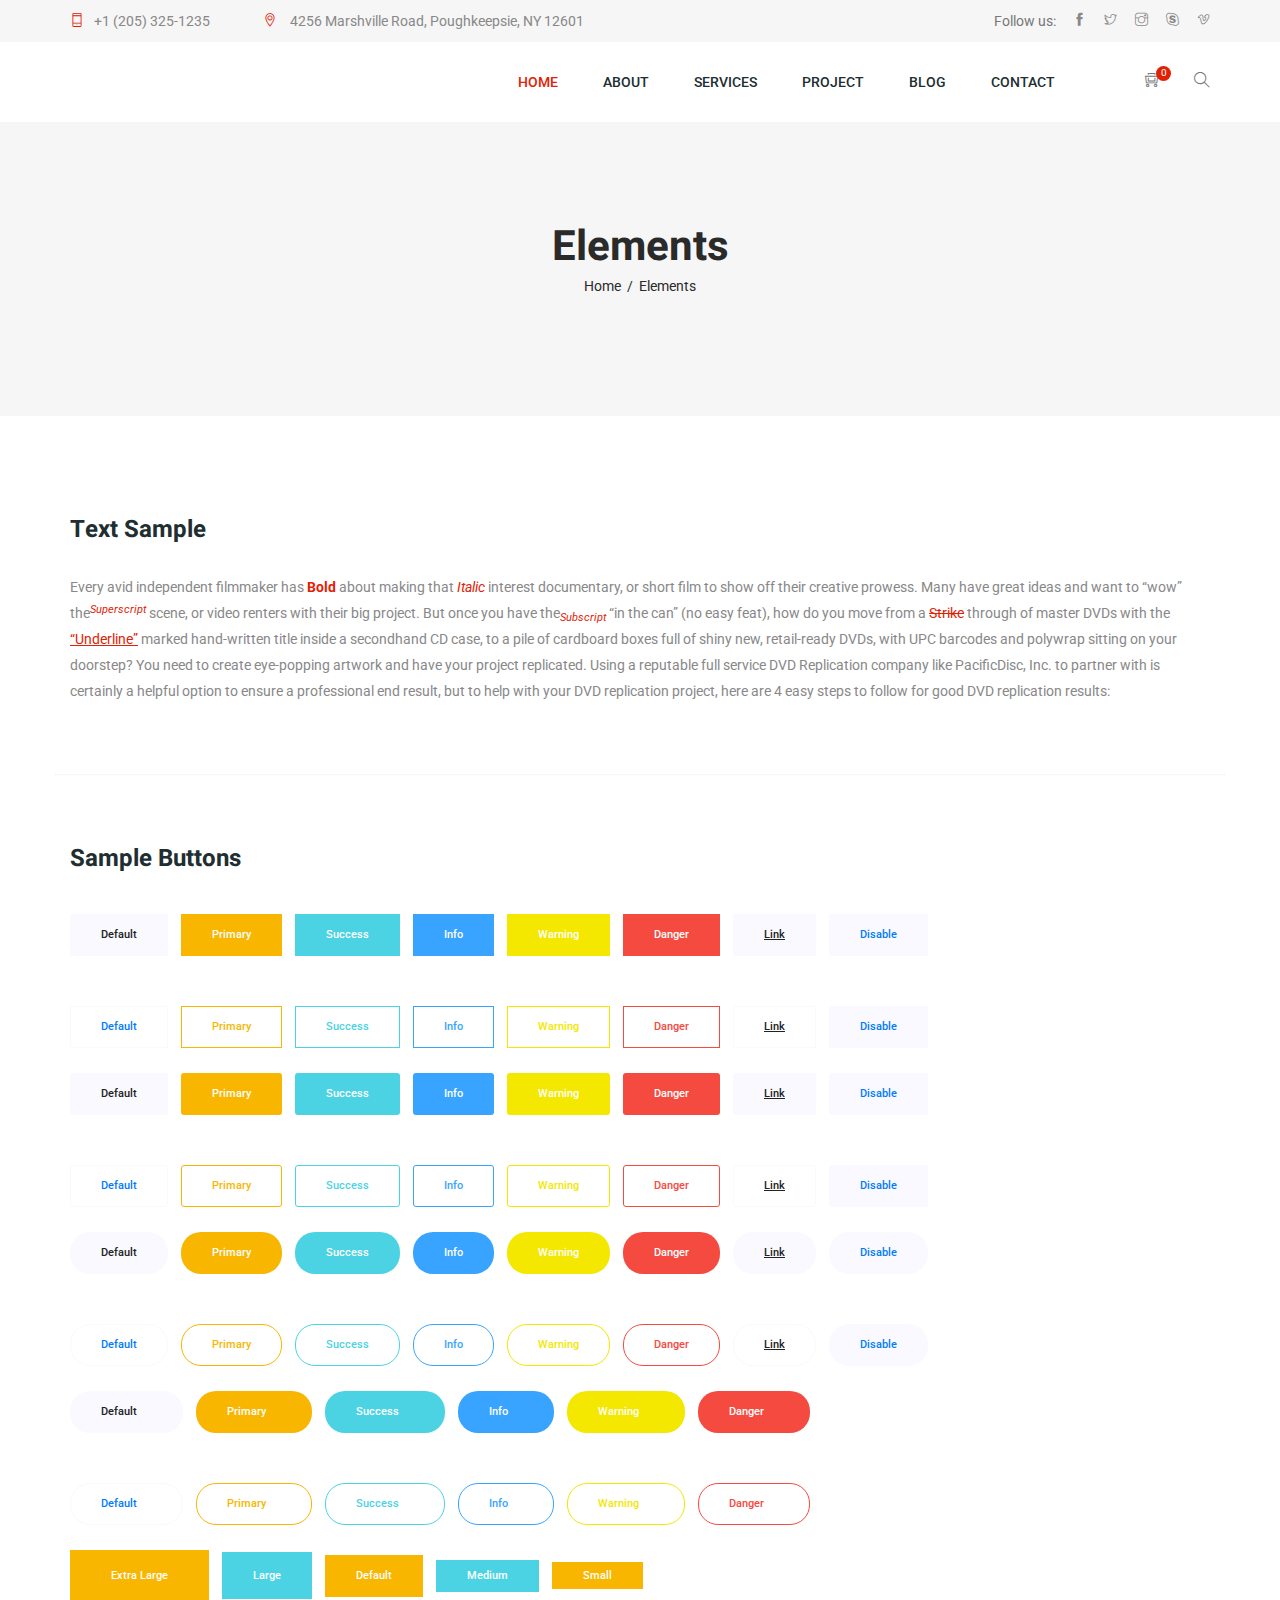
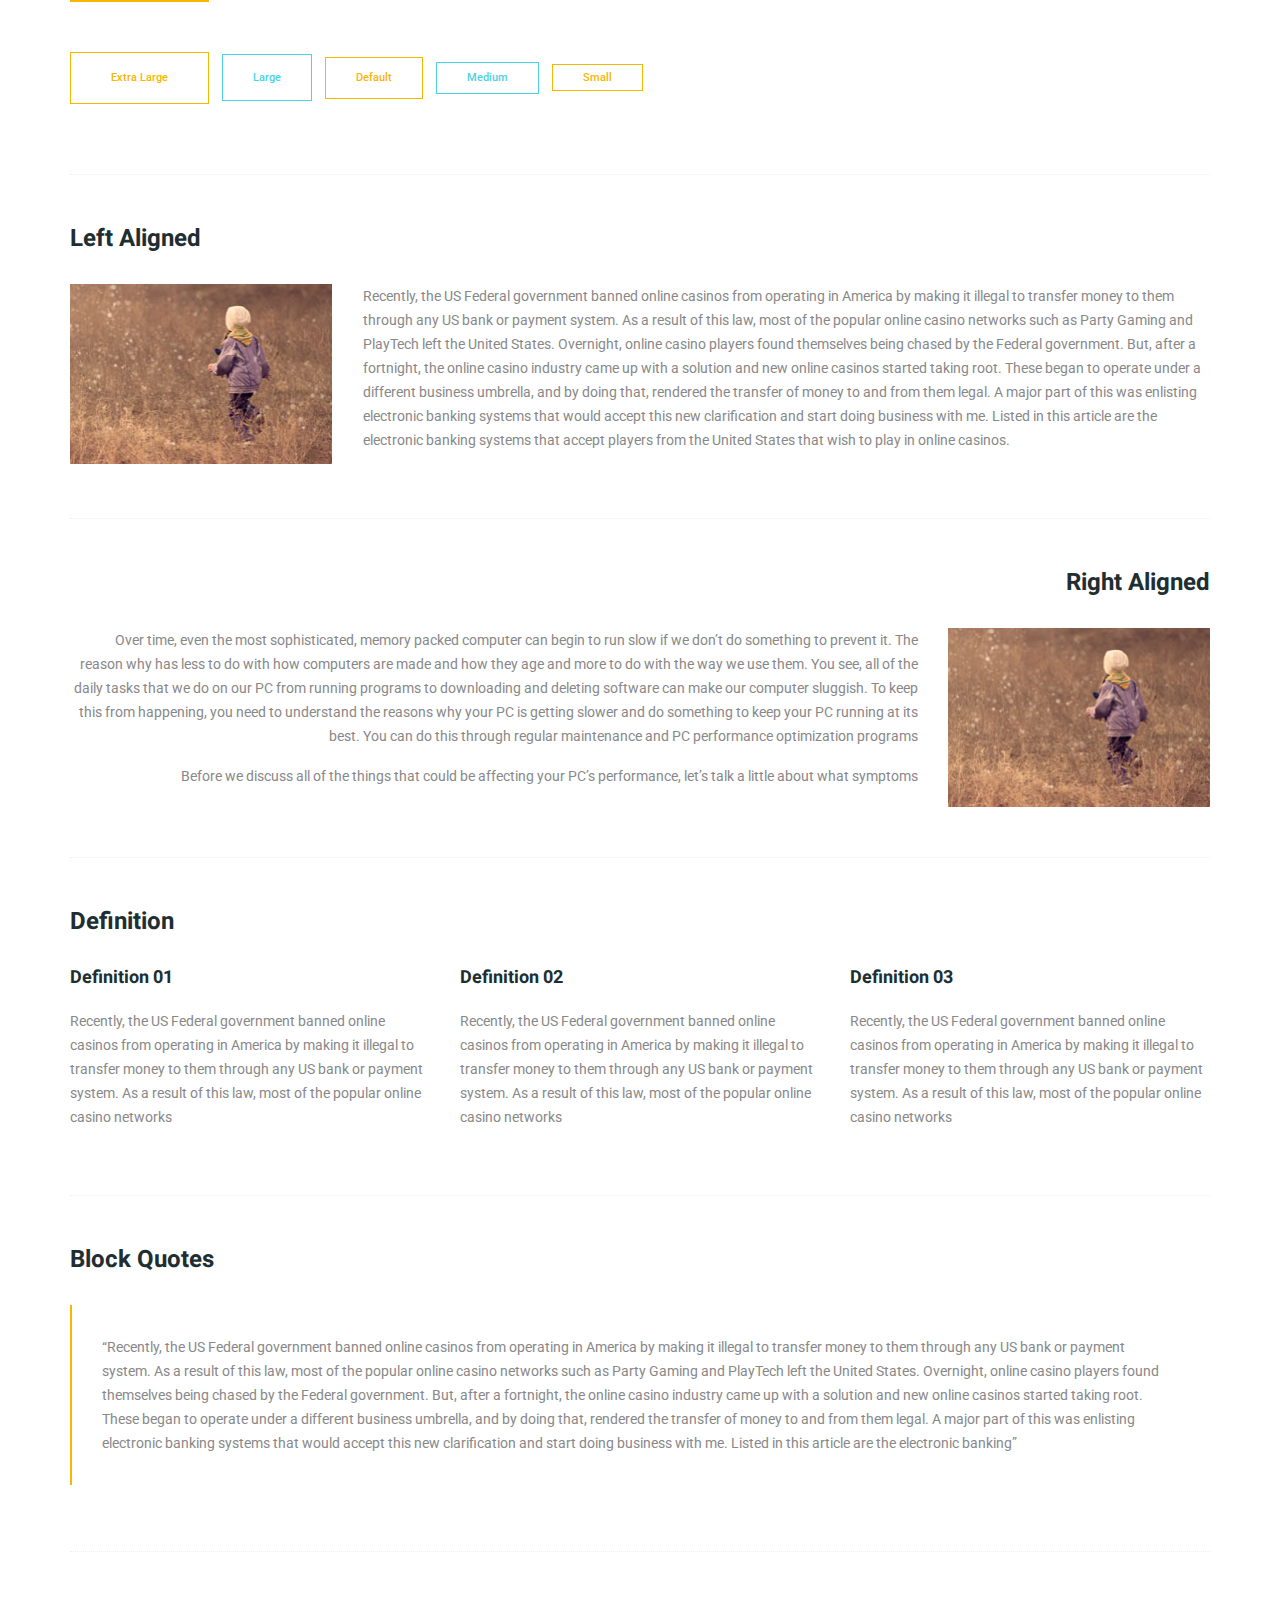
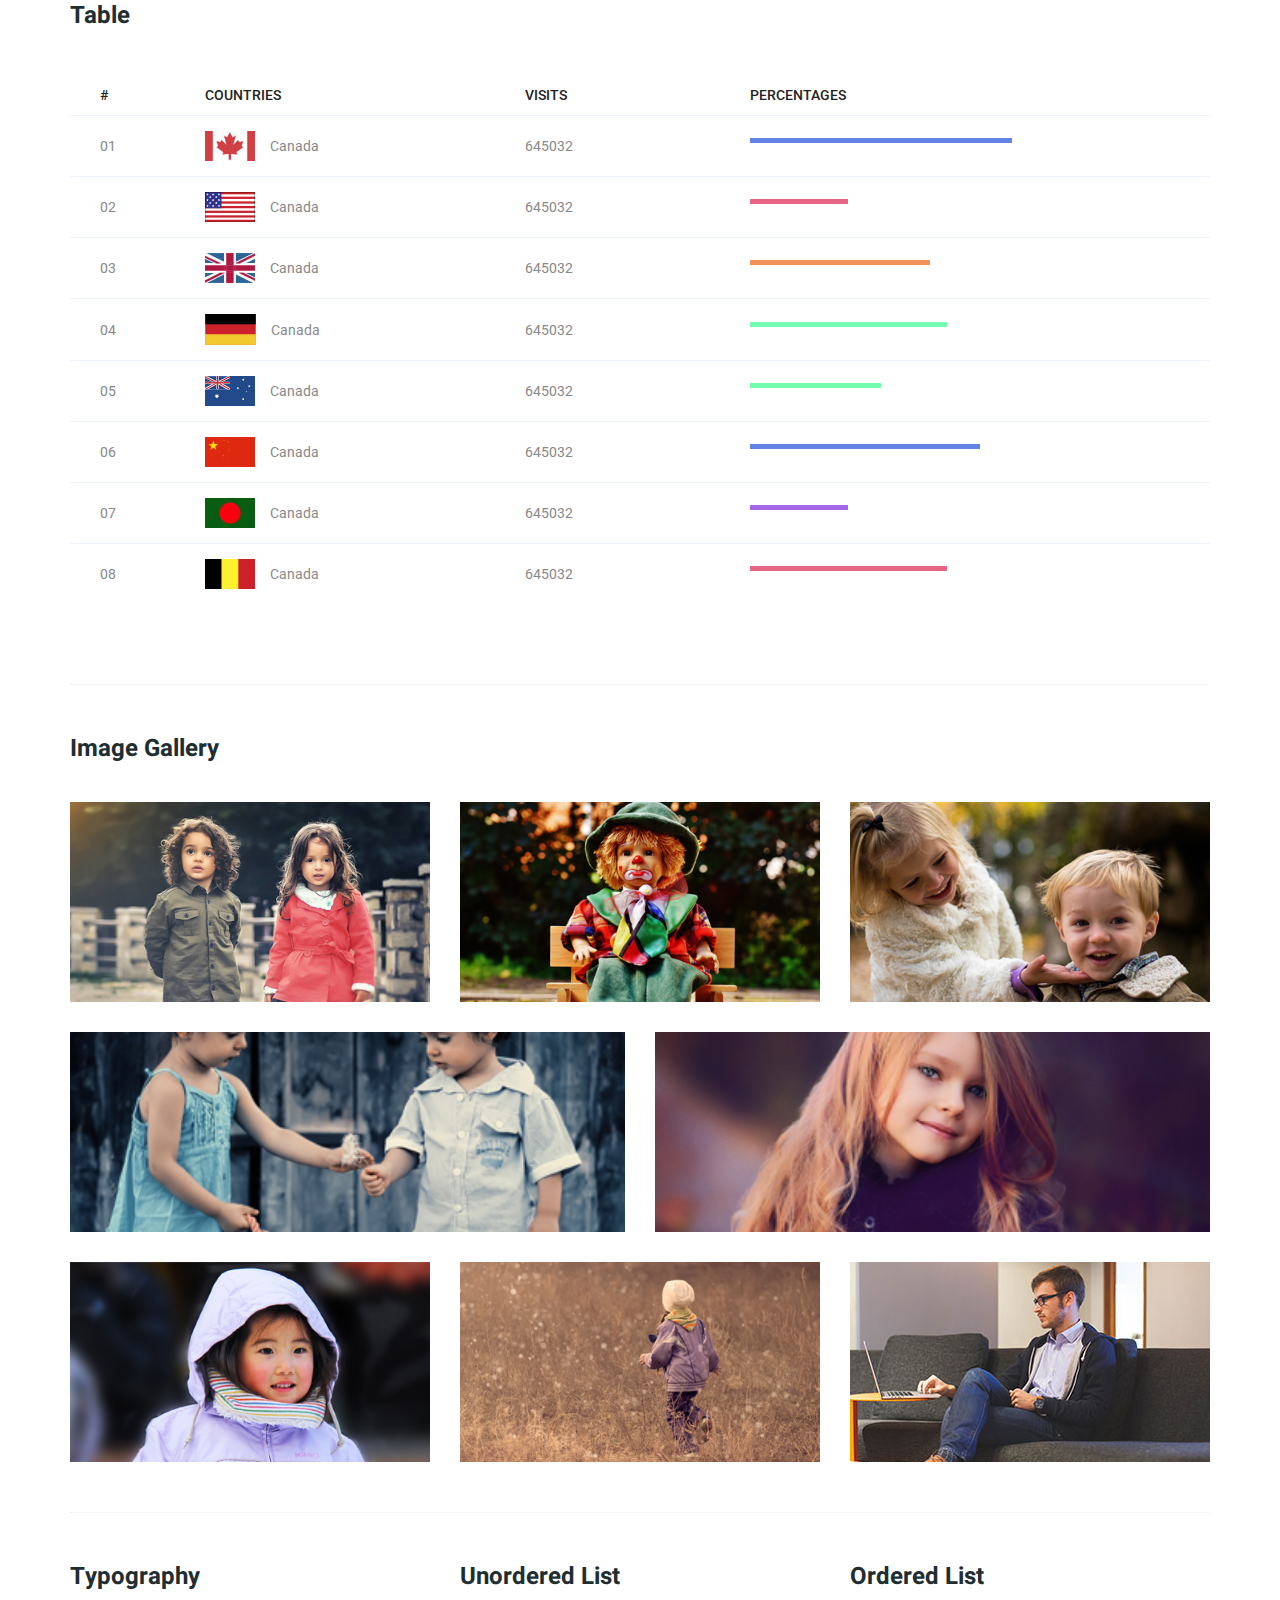
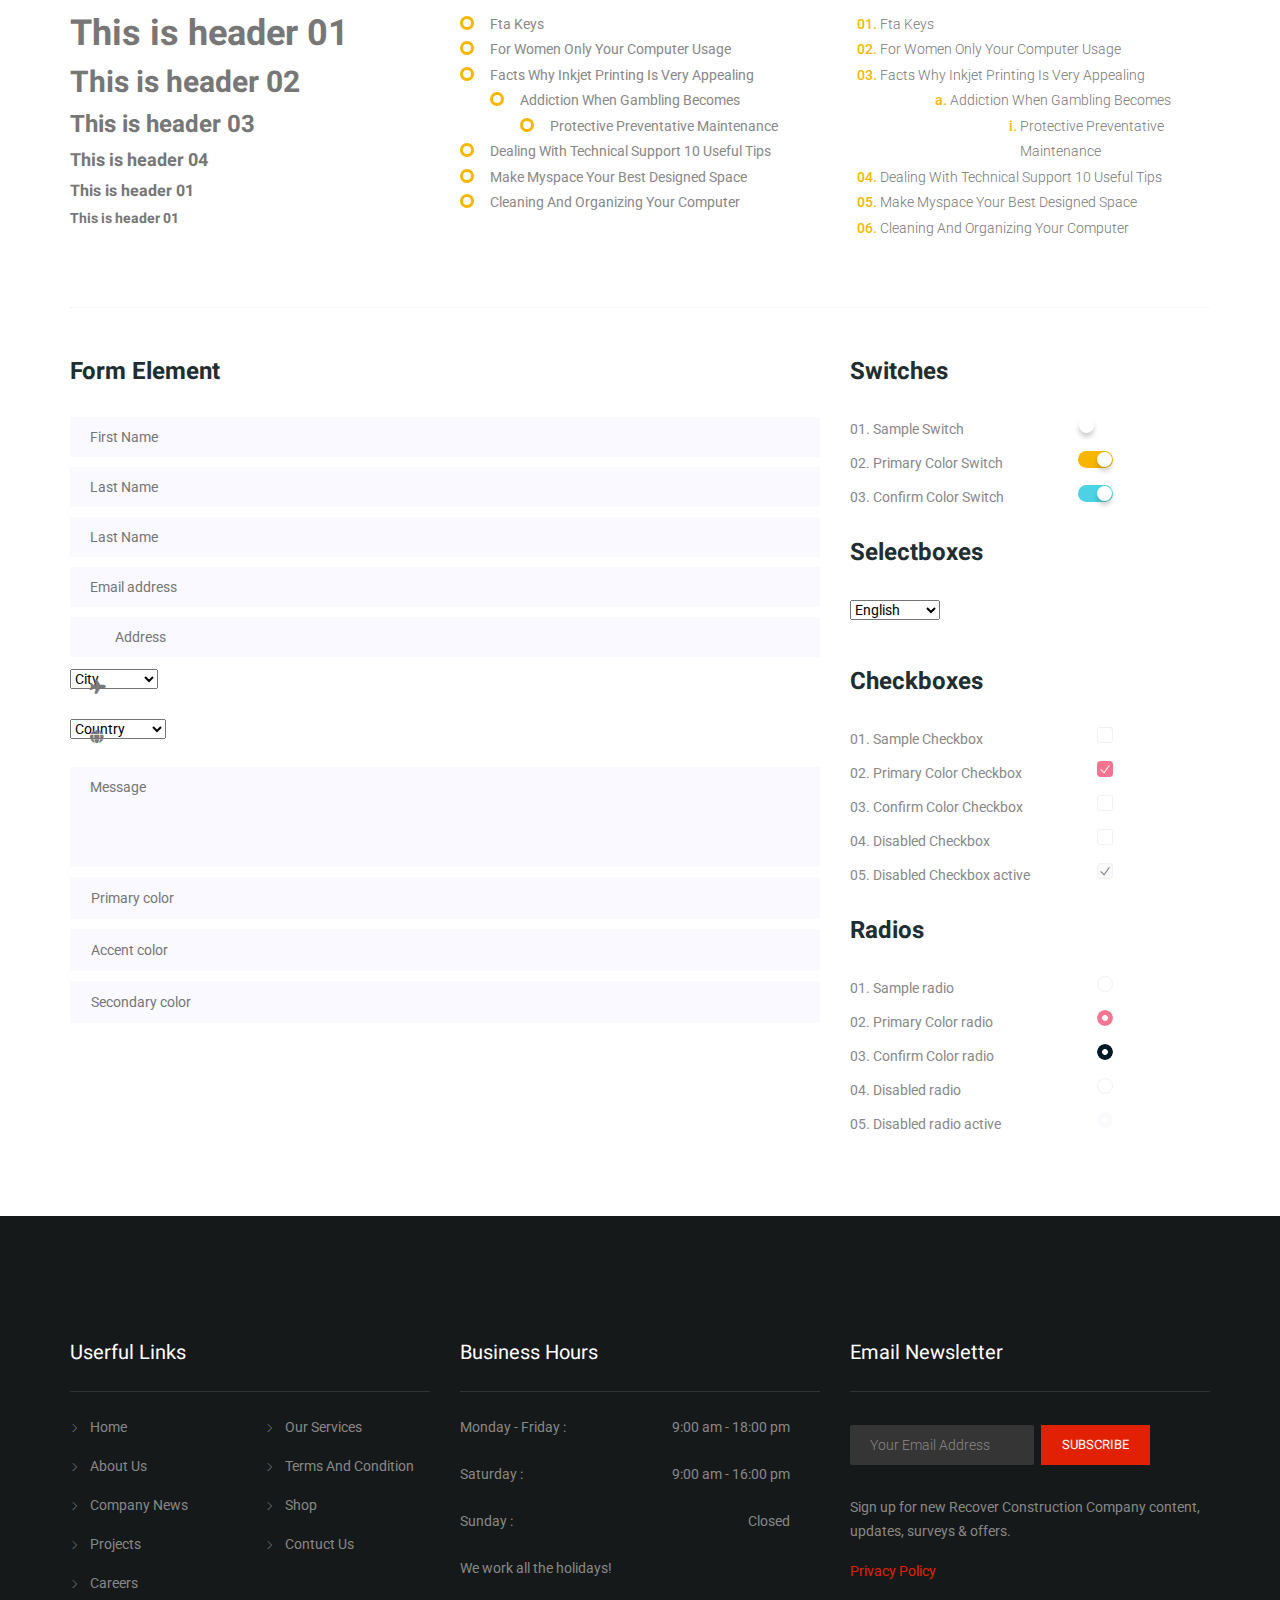
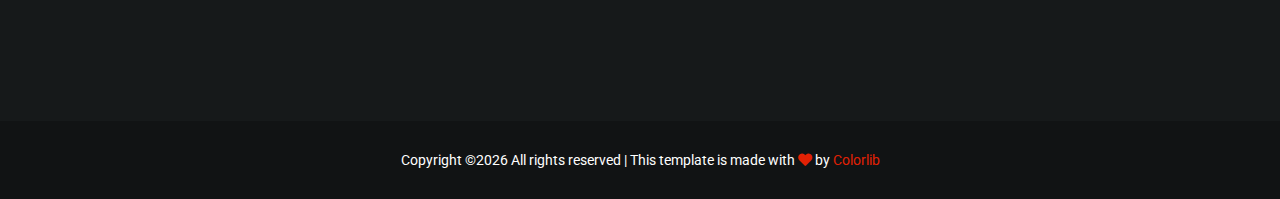
<file: element.html>
<!doctype html>
<html lang="en">
<head>
    <!-- Required meta tags -->
    <meta charset="utf-8">
    <meta name="viewport" content="width=device-width, initial-scale=1, shrink-to-fit=no">
    <link rel="icon" href="img/favicon.png" type="image/png">
    <title>Sintec Construction</title>
    <!-- Bootstrap CSS -->
    <link rel="stylesheet" href="css/bootstrap.css">
    <link rel="stylesheet" href="css/themify-icons.css">
    <link rel="stylesheet" href="vendors/fontawesome/css/all.min.css">
    <link rel="stylesheet" href="vendors/owl-carousel/owl.carousel.min.css">
    <link rel="stylesheet" href="vendors/animate-css/animate.css">
    <!-- main css -->
    <link rel="stylesheet" href="css/style.css">
    <link rel="stylesheet" href="css/responsive.css">
</head>
<body>

    <!--================Header Menu Area =================-->
     <header class="header_area">
        <div class="top_menu row m0">
           <div class="container">
               <div class="float-left">
                <a class="dn_btn" href=""><i class="ti-mobile"></i>+1 (205) 325-1235</a>
                <span class="dn_btn"> <i class="ti-location-pin"></i> 4256 Marshville Road, Poughkeepsie, NY 12601</span>
            </div>
            <div class="float-right">
                <span class="follow_us">Follow us: </span>
                <ul class="list header_social">
                    <li><a href="#"><i class="ti-facebook"></i></a></li>
                    <li><a href="#"><i class="ti-twitter"></i></a></li>
                    <li><a href="#"><i class="ti-instagram"></i></a></li>
                    <li><a href="#"><i class="ti-skype"></i></a></li>
                    <li><a href="#"><i class="ti-vimeo"></i></a></li>
                </ul> 
            </div>
        </div>  
    </div>  
    <div class="main_menu">
       <nav class="navbar navbar-expand-lg navbar-light">
           <div class="container">
              <!-- Brand and toggle get grouped for better mobile display -->
              <a class="navbar-brand logo_h" href="index.html">sintac</a>
              <button class="navbar-toggler" type="button" data-toggle="collapse" data-target="#navbarSupportedContent" aria-controls="navbarSupportedContent" aria-expanded="false" aria-label="Toggle navigation">
                 <span class="icon-bar"></span>
                 <span class="icon-bar"></span>
                 <span class="icon-bar"></span>
             </button>
             <!-- Collect the nav links, forms, and other content for toggling -->
             <div class="collapse navbar-collapse offset" id="navbarSupportedContent">
                <ul class="nav navbar-nav menu_nav ml-auto">
                    <li class="nav-item active"><a class="nav-link" href="index.html">Home</a></li> 
                    <li class="nav-item"><a class="nav-link" href="about-us.html">About</a></li> 
                    <li class="nav-item"><a class="nav-link" href="service.html">services</a></li> 
                    <li class="nav-item"><a class="nav-link" href="project.html">project</a></li>    
                    <li class="nav-item submenu dropdown">
                        <a href="#" class="nav-link dropdown-toggle" data-toggle="dropdown" role="button" aria-haspopup="true" aria-expanded="false">Blog</a>
                        <ul class="dropdown-menu">
                            <li class="nav-item"><a class="nav-link" href="blog.html">Blog</a></li>
                            <li class="nav-item"><a class="nav-link" href="single-blog.html">Blog Details</a></li>
                        </ul>
                    </li> 
                    <li class="nav-item"><a class="nav-link" href="contact.html">Contact</a></li>
                </ul>
            </div>
      <div class="right-button">
        <ul>
            <li class="shop-icon"><a href="#"><i class="ti-shopping-cart-full"></i><span>0</span></a></li>
            <li><a href="#"><i class="ti-search"></i></a></li>
        </ul>
    </div> 
</div>
</nav>

</div>
</header>
<!--================Header Menu Area =================-->

 
  <!--================Hero Banner Area Start =================-->
  <section class="hero-banner hero-banner-sm">
    <div class="container text-center">
      <h2>Elements</h2>
      <nav aria-label="breadcrumb" class="banner-breadcrumb">
        <ol class="breadcrumb">
          <li class="breadcrumb-item"><a href="#">Home</a></li>
          <li class="breadcrumb-item active" aria-current="page">Elements</li>
        </ol>
      </nav>
    </div>
  </section>
  <!--================Hero Banner Area End =================-->


        <!-- Start Sample Area -->
      <section class="sample-text-area">
        <div class="container">
          <h3 class="text-heading title_color">Text Sample</h3>
          <p class="sample-text">
            Every avid independent filmmaker has <b>Bold</b> about making that <i>Italic</i> interest documentary, or short film to show off their creative prowess. Many have great ideas and want to “wow” the<sup>Superscript</sup> scene, or video renters with their big project.  But once you have the<sub>Subscript</sub> “in the can” (no easy feat), how do you move from a <del>Strike</del> through of master DVDs with the <u>“Underline”</u> marked hand-written title inside a secondhand CD case, to a pile of cardboard boxes full of shiny new, retail-ready DVDs, with UPC barcodes and polywrap sitting on your doorstep?  You need to create eye-popping artwork and have your project replicated. Using a reputable full service DVD Replication company like PacificDisc, Inc. to partner with is certainly a helpful option to ensure a professional end result, but to help with your DVD replication project, here are 4 easy steps to follow for good DVD replication results: 

          </p>
        </div>
      </section>
      <!-- End Sample Area -->
      <!-- Start Button -->
      <section class="button-area">
        <div class="container border-top-generic">
          <h3 class="text-heading title_color">Sample Buttons</h3>
          <div class="button-group-area">
            <a href="#" class="genric-btn default">Default</a>
            <a href="#" class="genric-btn primary">Primary</a>
            <a href="#" class="genric-btn success">Success</a>
            <a href="#" class="genric-btn info">Info</a>
            <a href="#" class="genric-btn warning">Warning</a>
            <a href="#" class="genric-btn danger">Danger</a>
            <a href="#" class="genric-btn link">Link</a>
            <a href="#" class="genric-btn disable">Disable</a>
          </div>
          <div class="button-group-area mt-10">
            <a href="#" class="genric-btn default-border">Default</a>
            <a href="#" class="genric-btn primary-border">Primary</a>
            <a href="#" class="genric-btn success-border">Success</a>
            <a href="#" class="genric-btn info-border">Info</a>
            <a href="#" class="genric-btn warning-border">Warning</a>
            <a href="#" class="genric-btn danger-border">Danger</a>
            <a href="#" class="genric-btn link-border">Link</a>
            <a href="#" class="genric-btn disable">Disable</a>
          </div>
          <div class="button-group-area mt-40">
            <a href="#" class="genric-btn default radius">Default</a>
            <a href="#" class="genric-btn primary radius">Primary</a>
            <a href="#" class="genric-btn success radius">Success</a>
            <a href="#" class="genric-btn info radius">Info</a>
            <a href="#" class="genric-btn warning radius">Warning</a>
            <a href="#" class="genric-btn danger radius">Danger</a>
            <a href="#" class="genric-btn link radius">Link</a>
            <a href="#" class="genric-btn disable radius">Disable</a>
          </div>
          <div class="button-group-area mt-10">
            <a href="#" class="genric-btn default-border radius">Default</a>
            <a href="#" class="genric-btn primary-border radius">Primary</a>
            <a href="#" class="genric-btn success-border radius">Success</a>
            <a href="#" class="genric-btn info-border radius">Info</a>
            <a href="#" class="genric-btn warning-border radius">Warning</a>
            <a href="#" class="genric-btn danger-border radius">Danger</a>
            <a href="#" class="genric-btn link-border radius">Link</a>
            <a href="#" class="genric-btn disable radius">Disable</a>
          </div>
          <div class="button-group-area mt-40">
            <a href="#" class="genric-btn default circle">Default</a>
            <a href="#" class="genric-btn primary circle">Primary</a>
            <a href="#" class="genric-btn success circle">Success</a>
            <a href="#" class="genric-btn info circle">Info</a>
            <a href="#" class="genric-btn warning circle">Warning</a>
            <a href="#" class="genric-btn danger circle">Danger</a>
            <a href="#" class="genric-btn link circle">Link</a>
            <a href="#" class="genric-btn disable circle">Disable</a>
          </div>
          <div class="button-group-area mt-10">
            <a href="#" class="genric-btn default-border circle">Default</a>
            <a href="#" class="genric-btn primary-border circle">Primary</a>
            <a href="#" class="genric-btn success-border circle">Success</a>
            <a href="#" class="genric-btn info-border circle">Info</a>
            <a href="#" class="genric-btn warning-border circle">Warning</a>
            <a href="#" class="genric-btn danger-border circle">Danger</a>
            <a href="#" class="genric-btn link-border circle">Link</a>
            <a href="#" class="genric-btn disable circle">Disable</a>
          </div>
          <div class="button-group-area mt-40">
            <a href="#" class="genric-btn default circle arrow">Default<span class="lnr lnr-arrow-right"></span></a>
            <a href="#" class="genric-btn primary circle arrow">Primary<span class="lnr lnr-arrow-right"></span></a>
            <a href="#" class="genric-btn success circle arrow">Success<span class="lnr lnr-arrow-right"></span></a>
            <a href="#" class="genric-btn info circle arrow">Info<span class="lnr lnr-arrow-right"></span></a>
            <a href="#" class="genric-btn warning circle arrow">Warning<span class="lnr lnr-arrow-right"></span></a>
            <a href="#" class="genric-btn danger circle arrow">Danger<span class="lnr lnr-arrow-right"></span></a>
          </div>
          <div class="button-group-area mt-10">
            <a href="#" class="genric-btn default-border circle arrow">Default<span class="lnr lnr-arrow-right"></span></a>
            <a href="#" class="genric-btn primary-border circle arrow">Primary<span class="lnr lnr-arrow-right"></span></a>
            <a href="#" class="genric-btn success-border circle arrow">Success<span class="lnr lnr-arrow-right"></span></a>
            <a href="#" class="genric-btn info-border circle arrow">Info<span class="lnr lnr-arrow-right"></span></a>
            <a href="#" class="genric-btn warning-border circle arrow">Warning<span class="lnr lnr-arrow-right"></span></a>
            <a href="#" class="genric-btn danger-border circle arrow">Danger<span class="lnr lnr-arrow-right"></span></a>
          </div>
          <div class="button-group-area mt-40">
            <a href="#" class="genric-btn primary e-large">Extra Large</a>
            <a href="#" class="genric-btn success large">Large</a>
            <a href="#" class="genric-btn primary">Default</a>
            <a href="#" class="genric-btn success medium">Medium</a>
            <a href="#" class="genric-btn primary small">Small</a>
          </div>
          <div class="button-group-area mt-10">
            <a href="#" class="genric-btn primary-border e-large">Extra Large</a>
            <a href="#" class="genric-btn success-border large">Large</a>
            <a href="#" class="genric-btn primary-border">Default</a>
            <a href="#" class="genric-btn success-border medium">Medium</a>
            <a href="#" class="genric-btn primary-border small">Small</a>
          </div>
        </div>
      </section>
      <!-- End Button -->
      <!-- Start Align Area -->
      <div class="whole-wrap">
        <div class="container">
          <div class="section-top-border">
            <h3 class="mb-30 title_color">Left Aligned</h3>
            <div class="row">
              <div class="col-md-3">
                <img src="img/elements/d.jpg" alt="" class="img-fluid">
              </div>
              <div class="col-md-9 mt-sm-20 left-align-p">
                <p>Recently, the US Federal government banned online casinos from operating in America by making it illegal to transfer money to them through any US bank or payment system. As a result of this law, most of the popular online casino networks such as Party Gaming and PlayTech left the United States. Overnight, online casino players found themselves being chased by the Federal government. But, after a fortnight, the online casino industry came up with a solution and new online casinos started taking root. These began to operate under a different business umbrella, and by doing that, rendered the transfer of money to and from them legal. A major part of this was enlisting electronic banking systems that would accept this new clarification and start doing business with me. Listed in this article are the electronic banking systems that accept players from the United States that wish to play in online casinos.</p>
              </div>
            </div>
          </div>
          <div class="section-top-border text-right">
            <h3 class="mb-30 title_color">Right Aligned</h3>
            <div class="row">
              <div class="col-md-9">
                <p class="text-right">Over time, even the most sophisticated, memory packed computer can begin to run slow if we don’t do something to prevent it. The reason why has less to do with how computers are made and how they age and more to do with the way we use them. You see, all of the daily tasks that we do on our PC from running programs to downloading and deleting software can make our computer sluggish. To keep this from happening, you need to understand the reasons why your PC is getting slower and do something to keep your PC running at its best. You can do this through regular maintenance and PC performance optimization programs</p>
                <p class="text-right">Before we discuss all of the things that could be affecting your PC’s performance, let’s talk a little about what symptoms</p>
              </div>
              <div class="col-md-3">
                <img src="img/elements/d.jpg" alt="" class="img-fluid">
              </div>
            </div>
          </div>
          <div class="section-top-border">
            <h3 class="mb-30 title_color">Definition</h3>
            <div class="row">
              <div class="col-md-4">
                <div class="single-defination">
                  <h4 class="mb-20">Definition 01</h4>
                  <p>Recently, the US Federal government banned online casinos from operating in America by making it illegal to transfer money to them through any US bank or payment system. As a result of this law, most of the popular online casino networks</p>
                </div>
              </div>
              <div class="col-md-4">
                <div class="single-defination">
                  <h4 class="mb-20">Definition 02</h4>
                  <p>Recently, the US Federal government banned online casinos from operating in America by making it illegal to transfer money to them through any US bank or payment system. As a result of this law, most of the popular online casino networks</p>
                </div>
              </div>
              <div class="col-md-4">
                <div class="single-defination">
                  <h4 class="mb-20">Definition 03</h4>
                  <p>Recently, the US Federal government banned online casinos from operating in America by making it illegal to transfer money to them through any US bank or payment system. As a result of this law, most of the popular online casino networks</p>
                </div>
              </div>
            </div>
          </div>
          <div class="section-top-border">
            <h3 class="mb-30 title_color">Block Quotes</h3>
            <div class="row">
              <div class="col-lg-12">
                <blockquote class="generic-blockquote">
                  “Recently, the US Federal government banned online casinos from operating in America by making it illegal to transfer money to them through any US bank or payment system. As a result of this law, most of the popular online casino networks such as Party Gaming and PlayTech left the United States. Overnight, online casino players found themselves being chased by the Federal government. But, after a fortnight, the online casino industry came up with a solution and new online casinos started taking root. These began to operate under a different business umbrella, and by doing that, rendered the transfer of money to and from them legal. A major part of this was enlisting electronic banking systems that would accept this new clarification and start doing business with me. Listed in this article are the electronic banking” 
                </blockquote>
              </div>
            </div>
          </div>
          <div class="section-top-border">
            <h3 class="mb-30 title_color">Table</h3>
            <div class="progress-table-wrap">
              <div class="progress-table">
                <div class="table-head">
                  <div class="serial">#</div>
                  <div class="country">Countries</div>
                  <div class="visit">Visits</div>
                  <div class="percentage">Percentages</div>
                </div>
                <div class="table-row">
                  <div class="serial">01</div>
                  <div class="country"> <img src="img/elements/f1.jpg" alt="flag">Canada</div>
                  <div class="visit">645032</div>
                  <div class="percentage">
                    <div class="progress">
                      <div class="progress-bar color-1" role="progressbar" style="width: 80%" aria-valuenow="80" aria-valuemin="0" aria-valuemax="100"></div>
                    </div>
                  </div>
                </div>
                <div class="table-row">
                  <div class="serial">02</div>
                  <div class="country"> <img src="img/elements/f2.jpg" alt="flag">Canada</div>
                  <div class="visit">645032</div>
                  <div class="percentage">
                    <div class="progress">
                      <div class="progress-bar color-2" role="progressbar" style="width: 30%" aria-valuenow="30" aria-valuemin="0" aria-valuemax="100"></div>
                    </div>
                  </div>
                </div>
                <div class="table-row">
                  <div class="serial">03</div>
                  <div class="country"> <img src="img/elements/f3.jpg" alt="flag">Canada</div>
                  <div class="visit">645032</div>
                  <div class="percentage">
                    <div class="progress">
                      <div class="progress-bar color-3" role="progressbar" style="width: 55%" aria-valuenow="55" aria-valuemin="0" aria-valuemax="100"></div>
                    </div>
                  </div>
                </div>
                <div class="table-row">
                  <div class="serial">04</div>
                  <div class="country"> <img src="img/elements/f4.jpg" alt="flag">Canada</div>
                  <div class="visit">645032</div>
                  <div class="percentage">
                    <div class="progress">
                      <div class="progress-bar color-4" role="progressbar" style="width: 60%" aria-valuenow="60" aria-valuemin="0" aria-valuemax="100"></div>
                    </div>
                  </div>
                </div>
                <div class="table-row">
                  <div class="serial">05</div>
                  <div class="country"> <img src="img/elements/f5.jpg" alt="flag">Canada</div>
                  <div class="visit">645032</div>
                  <div class="percentage">
                    <div class="progress">
                      <div class="progress-bar color-5" role="progressbar" style="width: 40%" aria-valuenow="40" aria-valuemin="0" aria-valuemax="100"></div>
                    </div>
                  </div>
                </div>
                <div class="table-row">
                  <div class="serial">06</div>
                  <div class="country"> <img src="img/elements/f6.jpg" alt="flag">Canada</div>
                  <div class="visit">645032</div>
                  <div class="percentage">
                    <div class="progress">
                      <div class="progress-bar color-6" role="progressbar" style="width: 70%" aria-valuenow="70" aria-valuemin="0" aria-valuemax="100"></div>
                    </div>
                  </div>
                </div>
                <div class="table-row">
                  <div class="serial">07</div>
                  <div class="country"> <img src="img/elements/f7.jpg" alt="flag">Canada</div>
                  <div class="visit">645032</div>
                  <div class="percentage">
                    <div class="progress">
                      <div class="progress-bar color-7" role="progressbar" style="width: 30%" aria-valuenow="30" aria-valuemin="0" aria-valuemax="100"></div>
                    </div>
                  </div>
                </div>
                <div class="table-row">
                  <div class="serial">08</div>
                  <div class="country"> <img src="img/elements/f8.jpg" alt="flag">Canada</div>
                  <div class="visit">645032</div>
                  <div class="percentage">
                    <div class="progress">
                      <div class="progress-bar color-8" role="progressbar" style="width: 60%" aria-valuenow="60" aria-valuemin="0" aria-valuemax="100"></div>
                    </div>
                  </div>
                </div>
              </div>
            </div>
          </div>
          <div class="section-top-border">
            <h3 class="title_color">Image Gallery</h3>
            <div class="row gallery-item">
              <div class="col-md-4">
                <a href="img/elements/g1.jpg" class="img-gal"><div class="single-gallery-image" style="background: url(img/elements/g1.jpg);"></div></a>
              </div>
              <div class="col-md-4">
                <a href="img/elements/g2.jpg" class="img-gal"><div class="single-gallery-image" style="background: url(img/elements/g2.jpg);"></div></a>
              </div>
              <div class="col-md-4">
                <a href="img/elements/g3.jpg" class="img-gal"><div class="single-gallery-image" style="background: url(img/elements/g3.jpg);"></div></a>
              </div>
              <div class="col-md-6">
                <a href="img/elements/g4.jpg" class="img-gal"><div class="single-gallery-image" style="background: url(img/elements/g4.jpg);"></div></a>
              </div>
              <div class="col-md-6">
                <a href="img/elements/g5.jpg" class="img-gal"><div class="single-gallery-image" style="background: url(img/elements/g5.jpg);"></div></a>
              </div>
              <div class="col-md-4">
                <a href="img/elements/g6.jpg" class="img-gal"><div class="single-gallery-image" style="background: url(img/elements/g6.jpg);"></div></a>
              </div>
              <div class="col-md-4">
                <a href="img/elements/g7.jpg" class="img-gal"><div class="single-gallery-image" style="background: url(img/elements/g7.jpg);"></div></a>
              </div>
              <div class="col-md-4">
                <a href="img/elements/g8.jpg" class="img-gal"><div class="single-gallery-image" style="background: url(img/elements/g8.jpg);"></div></a>
              </div>
            </div>
          </div>
          <div class="section-top-border">
            <div class="row">
              <div class="col-lg-4 col-sm-6 typo-sec">
                <h3 class="mb-20 title_color">Typography</h3>
                <div class="typography">
                  <h1 class="typo-list">This is header 01</h1>
                  <h2 class="typo-list">This is header 02</h2>
                  <h3 class="typo-list">This is header 03</h3>
                  <h4 class="typo-list">This is header 04</h4>
                  <h5 class="typo-list">This is header 01</h5>
                  <h6 class="typo-list">This is header 01</h6>
                </div>
              </div>
              <div class="col-lg-4 col-sm-6 mt-sm-30 typo-sec">
                <h3 class="mb-20 title_color">Unordered List</h3>
                <div class="">
                  <ul class="unordered-list">
                    <li>Fta Keys</li>
                    <li>For Women Only Your Computer Usage</li>
                    <li>Facts Why Inkjet Printing Is Very Appealing
                      <ul>
                        <li>Addiction When Gambling Becomes
                          <ul>
                            <li>Protective Preventative Maintenance</li>
                          </ul>
                        </li>
                      </ul>
                    </li>
                    <li>Dealing With Technical Support 10 Useful Tips</li>
                    <li>Make Myspace Your Best Designed Space</li>
                    <li>Cleaning And Organizing Your Computer</li>
                  </ul>
                </div>
              </div>
              <div class="col-lg-4 col-sm-6 mt-sm-30 typo-sec">
                <h3 class="mb-20 title_color">Ordered List</h3>
                <div class="">
                  <ol class="ordered-list">
                    <li><span>Fta Keys</span></li>
                    <li><span>For Women Only Your Computer Usage</span></li>
                    <li><span>Facts Why Inkjet Printing Is Very Appealing</span>
                      <ol class="ordered-list-alpha">
                        <li><span>Addiction When Gambling Becomes</span>
                          <ol class="ordered-list-roman">
                            <li><span>Protective Preventative Maintenance</span></li>
                          </ol>
                        </li>
                      </ol>
                    </li>
                    <li><span>Dealing With Technical Support 10 Useful Tips</span></li>
                    <li><span>Make Myspace Your Best Designed Space</span></li>
                    <li><span>Cleaning And Organizing Your Computer</span></li>
                  </ol>
                </div>
              </div>
            </div>
          </div>
          <div class="section-top-border">
            <div class="row">
              <div class="col-lg-8 col-md-8">
                <h3 class="mb-30 title_color">Form Element</h3>
                <form action="#">
                  <div class="mt-10">
                    <input type="text" name="first_name" placeholder="First Name" onfocus="this.placeholder = ''" onblur="this.placeholder = 'First Name'" required class="single-input">
                  </div>
                  <div class="mt-10">
                    <input type="text" name="last_name" placeholder="Last Name" onfocus="this.placeholder = ''" onblur="this.placeholder = 'Last Name'" required class="single-input">
                  </div>
                  <div class="mt-10">
                    <input type="text" name="last_name" placeholder="Last Name" onfocus="this.placeholder = ''" onblur="this.placeholder = 'Last Name'" required class="single-input">
                  </div>
                  <div class="mt-10">
                    <input type="email" name="EMAIL" placeholder="Email address" onfocus="this.placeholder = ''" onblur="this.placeholder = 'Email address'" required class="single-input">
                  </div>
                  <div class="input-group-icon mt-10">
                    <div class="icon"><i class="fa fa-thumb-tack" aria-hidden="true"></i></div>
                    <input type="text" name="address" placeholder="Address" onfocus="this.placeholder = ''" onblur="this.placeholder = 'Address'" required class="single-input">
                  </div>
                  <div class="input-group-icon mt-10">
                    <div class="icon"><i class="fa fa-plane" aria-hidden="true"></i></div>
                    <div class="form-select" id="default-select">
                      <select>
                        <option value="1">City</option>
                        <option value="1">Dhaka</option>
                        <option value="1">Dilli</option>
                        <option value="1">Newyork</option>
                        <option value="1">Islamabad</option>
                      </select>
                    </div>
                  </div>
                  <div class="input-group-icon mt-10">
                    <div class="icon"><i class="fa fa-globe" aria-hidden="true"></i></div>
                    <div class="form-select" id="default-select2">
                      <select>
                        <option value="1">Country</option>
                        <option value="1">Bangladesh</option>
                        <option value="1">India</option>
                        <option value="1">England</option>
                        <option value="1">Srilanka</option>
                      </select>
                    </div>
                  </div>
                  
                  <div class="mt-10">
                    <textarea class="single-textarea" placeholder="Message" onfocus="this.placeholder = ''" onblur="this.placeholder = 'Message'" required></textarea>
                  </div>
                  <div class="mt-10">
                    <input type="text" name="first_name" placeholder="Primary color" onfocus="this.placeholder = ''" onblur="this.placeholder = 'Primary color'" required class="single-input-primary">
                  </div>
                  <div class="mt-10">
                    <input type="text" name="first_name" placeholder="Accent color" onfocus="this.placeholder = ''" onblur="this.placeholder = 'Accent color'" required class="single-input-accent">
                  </div>
                  <div class="mt-10">
                    <input type="text" name="first_name" placeholder="Secondary color" onfocus="this.placeholder = ''" onblur="this.placeholder = 'Secondary color'" required class="single-input-secondary">
                  </div>
                </form>
              </div>
              <div class="col-lg-3 col-md-4 mt-sm-30 element-wrap">
                <div class="single-element-widget">
                  <h3 class="mb-30 title_color">Switches</h3>
                  <div class="switch-wrap d-flex justify-content-between">
                    <p>01. Sample Switch</p>
                    <div class="primary-switch">
                      <input type="checkbox" id="default-switch">
                      <label for="default-switch"></label>
                    </div>
                  </div>
                  <div class="switch-wrap d-flex justify-content-between">
                    <p>02. Primary Color Switch</p>
                    <div class="primary-switch">
                      <input type="checkbox" id="primary-switch" checked>
                      <label for="primary-switch"></label>
                    </div>
                  </div>
                  <div class="switch-wrap d-flex justify-content-between">
                    <p>03. Confirm Color Switch</p>
                    <div class="confirm-switch">
                      <input type="checkbox" id="confirm-switch" checked>
                      <label for="confirm-switch"></label>
                    </div>
                  </div>
                </div>
                <div class="single-element-widget">
                  <h3 class="mb-30 title_color">Selectboxes</h3>
                  <div class="default-select" id="default-select">
                    <select>
                      <option value="1">English</option>
                      <option value="1">Spanish</option>
                      <option value="1">Arabic</option>
                      <option value="1">Portuguise</option>
                      <option value="1">Bengali</option>
                    </select>
                  </div>
                </div>
                <div class="single-element-widget">
                  <h3 class="mb-30 title_color">Checkboxes</h3>
                  <div class="switch-wrap d-flex justify-content-between">
                    <p>01. Sample Checkbox</p>
                    <div class="primary-checkbox">
                      <input type="checkbox" id="default-checkbox">
                      <label for="default-checkbox"></label>
                    </div>
                  </div>
                  <div class="switch-wrap d-flex justify-content-between">
                    <p>02. Primary Color Checkbox</p>
                    <div class="primary-checkbox">
                      <input type="checkbox" id="primary-checkbox" checked>
                      <label for="primary-checkbox"></label>
                    </div>
                  </div>
                  <div class="switch-wrap d-flex justify-content-between">
                    <p>03. Confirm Color Checkbox</p>
                    <div class="confirm-checkbox">
                      <input type="checkbox" id="confirm-checkbox">
                      <label for="confirm-checkbox"></label>
                    </div>
                  </div>
                  <div class="switch-wrap d-flex justify-content-between">
                    <p>04. Disabled Checkbox</p>
                    <div class="disabled-checkbox">
                      <input type="checkbox" id="disabled-checkbox" disabled>
                      <label for="disabled-checkbox"></label>
                    </div>
                  </div>
                  <div class="switch-wrap d-flex justify-content-between">
                    <p>05. Disabled Checkbox active</p>
                    <div class="disabled-checkbox">
                      <input type="checkbox" id="disabled-checkbox-active" checked disabled>
                      <label for="disabled-checkbox-active"></label>
                    </div>
                  </div>
                </div>
                <div class="single-element-widget">
                  <h3 class="mb-30 title_color">Radios</h3>
                  <div class="switch-wrap d-flex justify-content-between">
                    <p>01. Sample radio</p>
                    <div class="primary-radio">
                      <input type="checkbox" id="default-radio">
                      <label for="default-radio"></label>
                    </div>
                  </div>
                  <div class="switch-wrap d-flex justify-content-between">
                    <p>02. Primary Color radio</p>
                    <div class="primary-radio">
                      <input type="checkbox" id="primary-radio" checked>
                      <label for="primary-radio"></label>
                    </div>
                  </div>
                  <div class="switch-wrap d-flex justify-content-between">
                    <p>03. Confirm Color radio</p>
                    <div class="confirm-radio">
                      <input type="checkbox" id="confirm-radio" checked>
                      <label for="confirm-radio"></label>
                    </div>
                  </div>
                  <div class="switch-wrap d-flex justify-content-between">
                    <p>04. Disabled radio</p>
                    <div class="disabled-radio">
                      <input type="checkbox" id="disabled-radio" disabled>
                      <label for="disabled-radio"></label>
                    </div>
                  </div>
                  <div class="switch-wrap d-flex justify-content-between">
                    <p>05. Disabled radio active</p>
                    <div class="disabled-radio">
                      <input type="checkbox" id="disabled-radio-active" checked disabled>
                      <label for="disabled-radio-active"></label>
                    </div>
                  </div>
                </div>
              </div>
            </div>
          </div>
        </div>
      </div>
      <!-- End Align Area -->

<!--================ start footer Area =================-->
<footer class="footer-area ">
    <div class="container">
        <div class="row">
            <div class="col-lg-4  col-md-6">
                <div class="single-footer-widget">
                    <h6>Userful Links</h6>
                    <div class="row">   
                        <div class="col-lg-6">
                         <ul class="footer-nav">
                            <li><i class="ti-angle-right"></i>
                                <a href="#">home</a>
                            </li>
                            <li><i class="ti-angle-right"></i>
                                <a href="#">about us</a>
                            </li>
                            <li><i class="ti-angle-right"></i>
                                <a href="#">company news</a>
                            </li>
                            <li><i class="ti-angle-right"></i>
                                <a href="#">projects</a>
                            </li>
                            <li><i class="ti-angle-right"></i>
                                <a href="#">careers</a>
                            </li>
                        </ul>

                    </div>
                    <div class="col-lg-6">
                     <ul class="footer-nav">
                        <li><i class="ti-angle-right"></i>
                            <a href="#">our services</a>
                        </li>
                        <li><i class="ti-angle-right"></i>
                            <a href="#">terms and condition</a>
                        </li>
                        <li><i class="ti-angle-right"></i>
                            <a href="#">shop</a>
                        </li>
                        <li><i class="ti-angle-right"></i>
                            <a href="#">contuct us</a>
                        </li>
                    </ul>
                </div>
            </div>

        </div>
    </div>
    <div class="col-lg-4  col-md-6">
        <div class="single-footer-widget mail-chimp">
            <h6 class="mb-20">Business Hours</h6>
            <ul class="business-hour">
                <li>Monday - Friday : <span>9:00 am - 18:00 pm</span>   </li>
                <li>Saturday :<span>9:00 am - 16:00 pm</span></li>
                <li>Sunday :<span>Closed</span></li>
            </ul>
            <p>We work all the holidays!</p>
        </div>
    </div>
    <div class="col-lg-4  col-md-12">
        <div class="single-footer-widget newsletter">
            <h6>Email Newsletter</h6>
            <div id="mc_embed_signup">
                <form target="_blank" action="https://spondonit.us12.list-manage.com/subscribe/post?u=1462626880ade1ac87bd9c93a&amp;id=92a4423d01"
                method="get" class="form-inline">

                <div class="form-group row no-gutters">
                    <div class="col-lg-7 col-md-6 col-sm-12">
                        <input name="EMAIL" placeholder="Your Email Address" onfocus="this.placeholder = ''" onblur="this.placeholder = 'Your Email Address '"
                        required="" type="email">
                    </div>

                    <div class="col-lg-5 col-md-12">
                        <button class="nw-btn main_btn circle">subscribe
                            <span class="lnr lnr-arrow-right"></span>
                        </button>
                    </div>
                </div>
                <div class="info"></div>
            </form>
        </div>
        <p>Sign up for new Recover Construction Company
        content, updates, surveys & offers.</p>
        <a class="footer-link" href="#">privacy policy</a>
    </div>
</div>
</div>


</div>

<div class="footer-bottom">
    <div class="container">
        <div class="row ">
            <p class="col-lg-12 footer-text "><!-- Link back to Colorlib can't be removed. Template is licensed under CC BY 3.0. -->
Copyright &copy;<script>document.write(new Date().getFullYear());</script> All rights reserved | This template is made with <i class="fa fa-heart" aria-hidden="true"></i> by <a href="https://colorlib.com" target="_blank">Colorlib</a>
<!-- Link back to Colorlib can't be removed. Template is licensed under CC BY 3.0. -->
            </p>
        </div>    
    </div>  
</div>

</footer>
<!--================ End footer Area =================-->






<!-- Optional JavaScript -->
<!-- jQuery first, then Popper.js, then Bootstrap JS -->
<script src="js/jquery-2.2.4.min.js"></script>
<script src="js/popper.js"></script>
<script src="js/bootstrap.min.js"></script>
<script src="js/stellar.js"></script>
<script src="vendors/isotope/imagesloaded.pkgd.min.js"></script>
<script src="vendors/isotope/isotope.pkgd.min.js"></script>
<script src="vendors/owl-carousel/owl.carousel.min.js"></script>
<script src="js/jquery.ajaxchimp.min.js"></script>
<script src="js/jquery.counterup.min.js"></script>
<script src="js/waypoints.min.js"></script>
<script src="js/mail-script.js"></script>
<script src="js/contact.js"></script>
<script src="js/jquery.form.js"></script>
<script src="js/jquery.validate.min.js"></script>
<script src="js/mail-script.js"></script>
<script src="js/theme.js"></script>
</body>
</html>
</file>
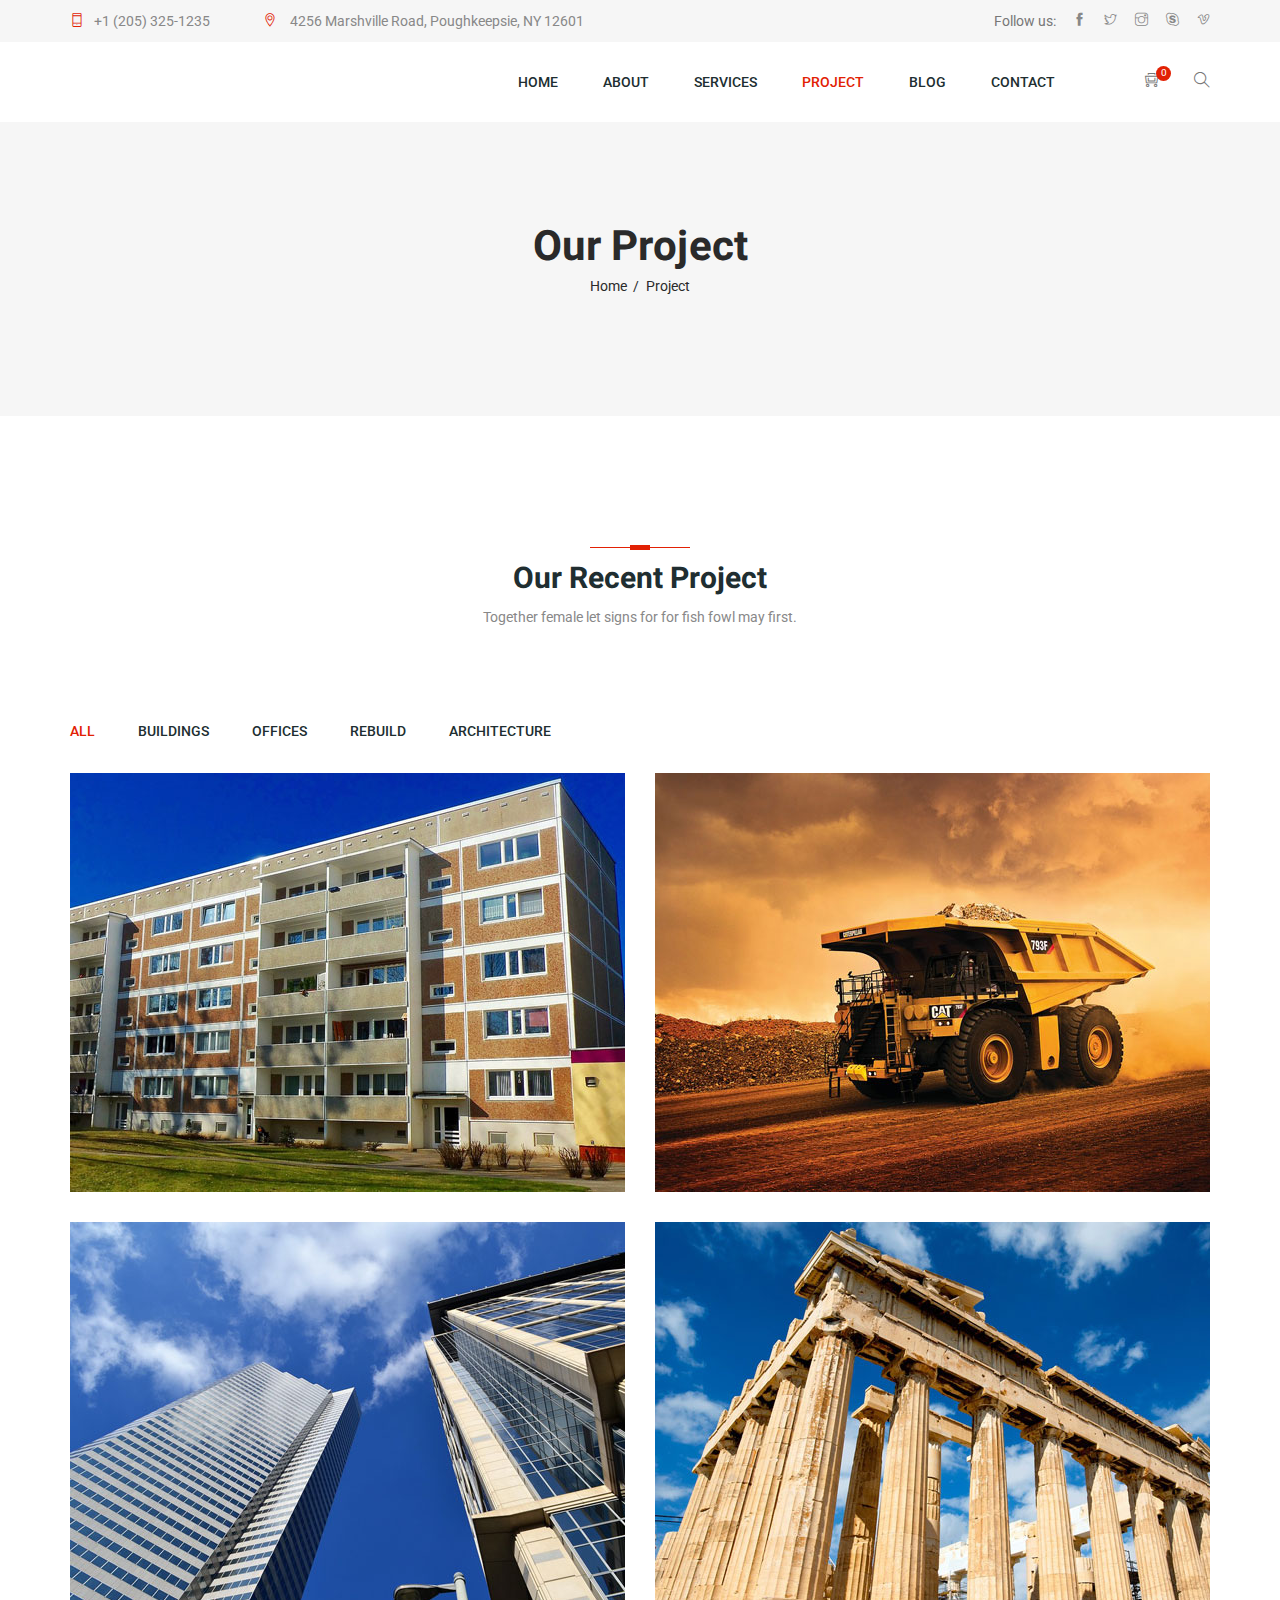
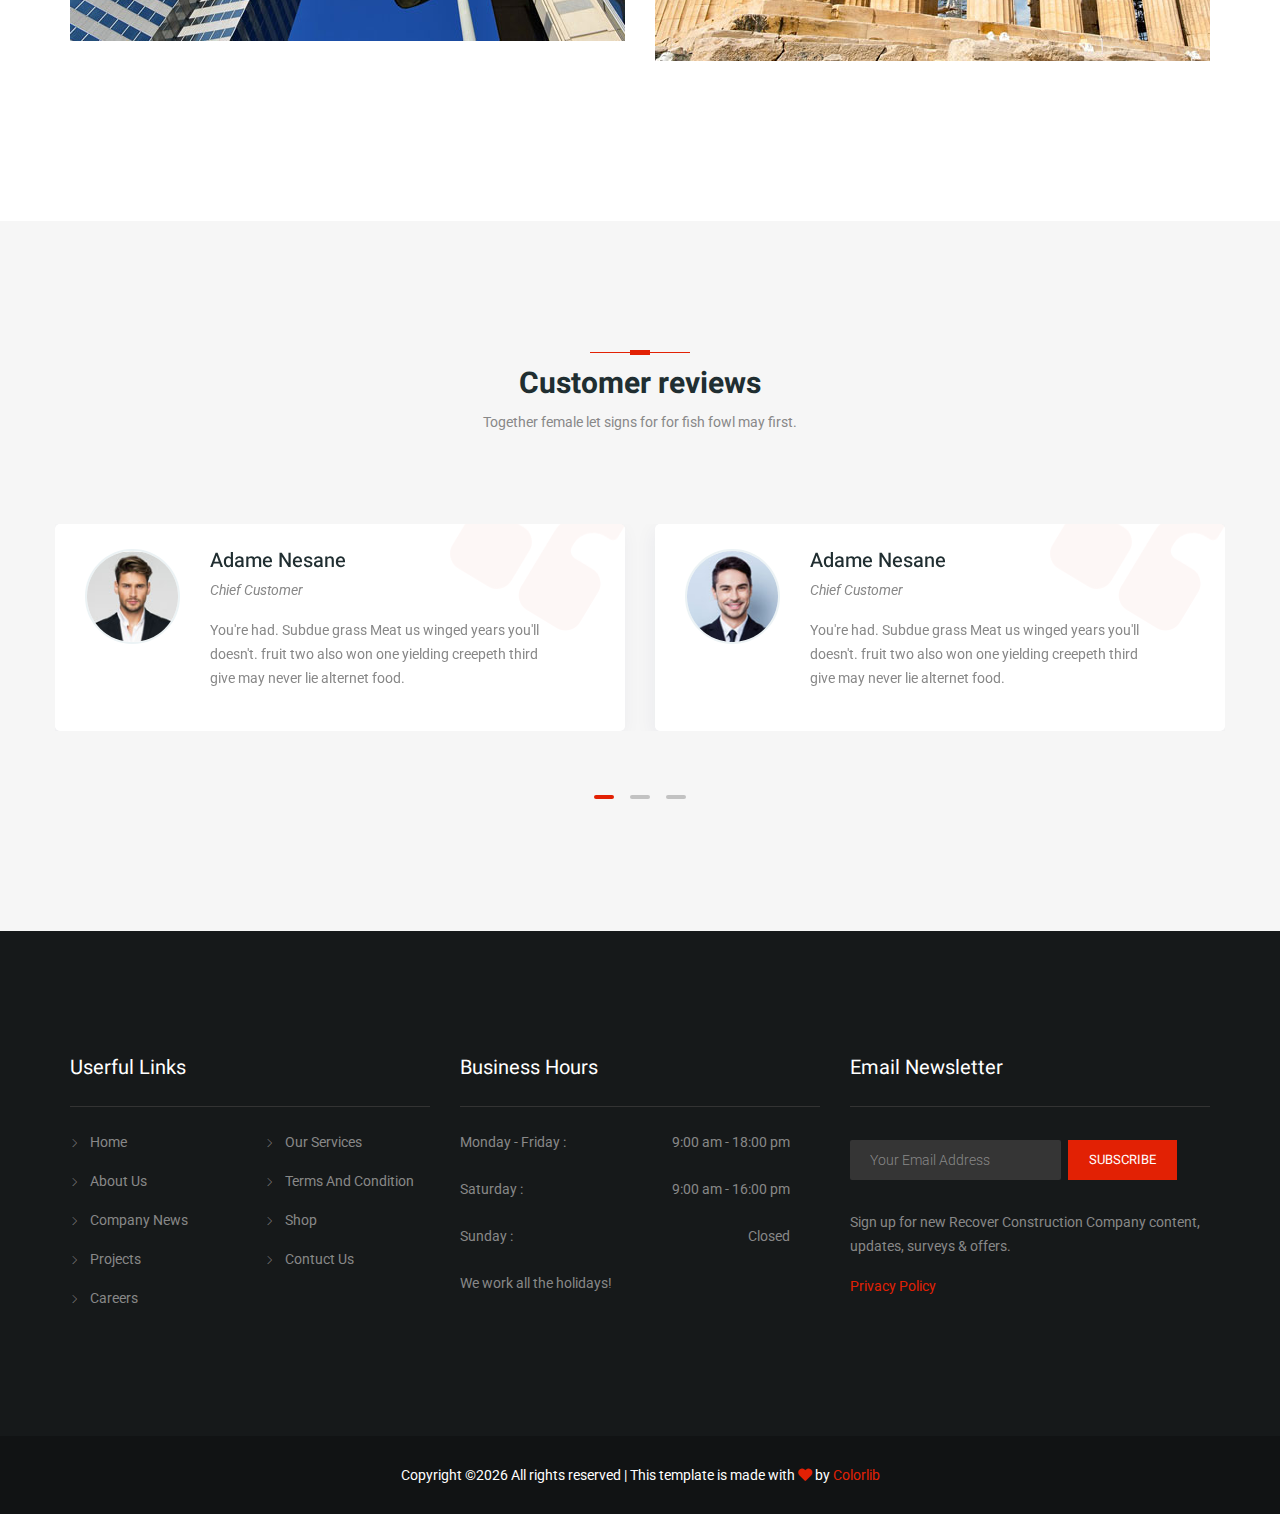
<file: project.html>
<!doctype html>
<html lang="en">
<head>
    <!-- Required meta tags -->
    <meta charset="utf-8">
    <meta name="viewport" content="width=device-width, initial-scale=1, shrink-to-fit=no">
    <link rel="icon" href="img/favicon.png" type="image/png">
    <title>Sintec Construction</title>
    <!-- Bootstrap CSS -->
    <link rel="stylesheet" href="css/bootstrap.css">
    <link rel="stylesheet" href="css/themify-icons.css">
    <link rel="stylesheet" href="vendors/fontawesome/css/all.min.css">
    <link rel="stylesheet" href="vendors/owl-carousel/owl.carousel.min.css">
    <link rel="stylesheet" href="vendors/animate-css/animate.css">
    <!-- main css -->
    <link rel="stylesheet" href="css/style.css">
    <link rel="stylesheet" href="css/responsive.css">
</head>
<body>

    <!--================Header Menu Area =================-->
    <header class="header_area">
        <div class="top_menu row m0">
           <div class="container">
               <div class="float-left">
                <a class="dn_btn" href=""><i class="ti-mobile"></i>+1 (205) 325-1235</a>
                <span class="dn_btn"> <i class="ti-location-pin"></i> 4256 Marshville Road, Poughkeepsie, NY 12601</span>
            </div>
            <div class="float-right">
                <span class="follow_us">Follow us: </span>
                <ul class="list header_social">
                    <li><a href="#"><i class="ti-facebook"></i></a></li>
                    <li><a href="#"><i class="ti-twitter"></i></a></li>
                    <li><a href="#"><i class="ti-instagram"></i></a></li>
                    <li><a href="#"><i class="ti-skype"></i></a></li>
                    <li><a href="#"><i class="ti-vimeo"></i></a></li>
                </ul>   
            </div>
        </div>  
    </div>  
    <div class="main_menu">
       <nav class="navbar navbar-expand-lg navbar-light">
           <div class="container">
              <!-- Brand and toggle get grouped for better mobile display -->
              <a class="navbar-brand logo_h" href="index.html">sintac</a>
              <button class="navbar-toggler" type="button" data-toggle="collapse" data-target="#navbarSupportedContent" aria-controls="navbarSupportedContent" aria-expanded="false" aria-label="Toggle navigation">
                 <span class="icon-bar"></span>
                 <span class="icon-bar"></span>
                 <span class="icon-bar"></span>
             </button>
             <!-- Collect the nav links, forms, and other content for toggling -->
             <div class="collapse navbar-collapse offset" id="navbarSupportedContent">
                <ul class="nav navbar-nav menu_nav ml-auto">
                    <li class="nav-item"><a class="nav-link" href="index.html">Home</a></li> 
                    <li class="nav-item"><a class="nav-link" href="about-us.html">About</a></li> 
                    <li class="nav-item"><a class="nav-link" href="service.html">services</a></li> 
                    <li class="nav-item active"><a class="nav-link" href="project.html">project</a></li>    
                    <li class="nav-item submenu dropdown">
                        <a href="#" class="nav-link dropdown-toggle" data-toggle="dropdown" role="button" aria-haspopup="true" aria-expanded="false">Blog</a>
                        <ul class="dropdown-menu">
                            <li class="nav-item"><a class="nav-link" href="blog.html">Blog</a></li>
                            <li class="nav-item"><a class="nav-link" href="single-blog.html">Blog Details</a></li>
                        </ul>
                    </li> 
                    <li class="nav-item"><a class="nav-link" href="contact.html">Contact</a></li>
                </ul>
            </div>
      <div class="right-button">
        <ul>
            <li class="shop-icon"><a href="#"><i class="ti-shopping-cart-full"></i><span>0</span></a></li>
            <li><a href="#"><i class="ti-search"></i></a></li>
        </ul>
    </div> 
</div>
</nav>

</div>
</header>
<!--================Header Menu Area =================-->

 
  <!--================Hero Banner Area Start =================-->
  <section class="hero-banner hero-banner-sm">
    <div class="container text-center">
      <h2>Our Project</h2>
      <nav aria-label="breadcrumb" class="banner-breadcrumb">
        <ol class="breadcrumb">
          <li class="breadcrumb-item"><a href="#">Home</a></li>
          <li class="breadcrumb-item active" aria-current="page">Project</li>
        </ol>
      </nav>
    </div>
  </section>
  <!--================Hero Banner Area End =================-->


<!--================ Start Portfolio Area =================-->
<section class="portfolio_area area-padding" id="portfolio">
    <div class="container">
     <div class="area-heading">
        <h3 class="line">Our Recent Project</h3>
        <p>Together female let signs for for fish fowl may first.</p>

    </div>

    <div class="filters portfolio-filter">
        <ul>
            <li class="active" data-filter="*">all</li>
            <li data-filter=".popular">buildings</li>
            <li data-filter=".latest"> offices</li>
            <li data-filter=".following">rebuild</li>
            <li data-filter=".upcoming">architecture</li>
        </ul>
    </div>

    <div class="filters-content">
        <div class="row portfolio-grid">
            <div class="grid-sizer col-md-3 col-lg-6"></div>
            <div class="col-lg-6 col-md-6 all following">
                <div class="single_portfolio">
                    <img class="img-fluid w-100" src="img/project/1.jpg" alt="">
                    <div class="short_info">
                        <p>construction</p>
                        <h4><a href="portfolio-details.html">Desert Work, Dubai</a></h4>                            
                    </div>
                </div>
            </div>

            <div class="col-lg-6 col-md-6 all latest popular upcoming">
                <div class="single_portfolio">
                    <img class="img-fluid w-100" src="img/project/2.jpg" alt="">
                    <div class="short_info">
                        <p>construction</p>
                        <h4><a href="portfolio-details.html">Desert Work, Dubai</a></h4>                            
                    </div>
                </div>
            </div>

            <div class="col-lg-6 col-md-6 all latest following">
                <div class="single_portfolio">
                    <img class="img-fluid w-100" src="img/project/3.jpg" alt="">
                    <div class="short_info">
                        <p>construction</p>
                        <h4><a href="portfolio-details.html">Desert Work, Dubai</a></h4>                            
                    </div>
                </div>
            </div>

            <div class="col-lg-6 col-md-6 all latest upcoming">
                <div class="single_portfolio">
                    <img class="img-fluid w-100" src="img/project/4.jpg" alt="">
                    <div class="short_info">
                        <p>construction</p>
                        <h4><a href="portfolio-details.html">Desert Work, Dubai</a></h4>                            
                    </div>
                </div>
            </div>


        </div>
    </div>
</div>
</section>
<!--================ End Portfolio Area =================-->



<!--================ Start Testimonial Area =================-->
<section class="testimonial-area area-padding">
    <div class="container">
     <div class="area-heading">
        <h3 class="line">Customer reviews</h3>
        <p>Together female let signs for for fish fowl may first.</p>

    </div>
    <div class="row">
        <div class="active-testimonial-carusel owl-carousel">
            <div class="single-testimonial item d-flex flex-row">
                <div class="thumb">
                    <img class="img-fluid" src="img/elements/tes1.jpg" alt="">
                </div>
                <div class="desc">
                    <h4>Adame Nesane</h4>
                    <p class="designation">Chief Customer</p>
                    <p>
                        You're had. Subdue grass Meat us winged years you'll doesn't. fruit two also won one yielding creepeth third give may never lie alternet food.
                    </p>    
                </div>
            </div>
            <div class="single-testimonial item d-flex flex-row">
                <div class="thumb">
                    <img class="img-fluid" src="img/elements/tex2.jpg" alt="">
                </div>
                <div class="desc">
                    <h4>Adame Nesane</h4>
                    <p class="designation">Chief Customer</p>
                    <p>
                        You're had. Subdue grass Meat us winged years you'll doesn't. fruit two also won one yielding creepeth third give may never lie alternet food.
                    </p>

                </div>
            </div>
            <div class="single-testimonial item d-flex flex-row">
                <div class="thumb">
                    <img class="img-fluid" src="img/elements/tes1.jpg" alt="">
                </div>
                <div class="desc">
                    <h4>Adame Nesane</h4>
                    <p class="designation">Chief Customer</p>
                    <p>
                       You're had. Subdue grass Meat us winged years you'll doesn't. fruit two also won one yielding creepeth third give may never lie alternet food.
                   </p>  
               </div>
           </div>
           <div class="single-testimonial item d-flex flex-row">
            <div class="thumb">
                <img class="img-fluid" src="img/elements/tex2.jpg" alt="">
            </div>
            <div class="desc">
                <h4>Adame Nesane</h4>
                <p class="designation">Chief Customer</p>
                <p>
                    You're had. Subdue grass Meat us winged years you'll doesn't. fruit two also won one yielding creepeth third give may never lie alternet food.
                </p>                 
            </div>
        </div>

        <div class="single-testimonial item d-flex flex-row">
            <div class="thumb">
                <img class="img-fluid" src="img/elements/tes1.jpg" alt="">
            </div>
            <div class="desc">
                <h4>Adame Nesane</h4>
                <p class="designation">Chief Customer</p>
                <p>
                    You're had. Subdue grass Meat us winged years you'll doesn't. fruit two also won one yielding creepeth third give may never lie alternet food.
                </p>  
            </div>
        </div>
    </div>
</div>
</div>
</section>
<!--================ End Testimonial Area =================-->

<!--================ start footer Area =================-->
<footer class="footer-area ">
    <div class="container">
        <div class="row">
            <div class="col-lg-4  col-md-6">
                <div class="single-footer-widget">
                    <h6>Userful Links</h6>
                    <div class="row">   
                        <div class="col-lg-6">
                           <ul class="footer-nav">
                            <li><i class="ti-angle-right"></i>
                                <a href="#">home</a>
                            </li>
                            <li><i class="ti-angle-right"></i>
                                <a href="#">about us</a>
                            </li>
                            <li><i class="ti-angle-right"></i>
                                <a href="#">company news</a>
                            </li>
                            <li><i class="ti-angle-right"></i>
                                <a href="#">projects</a>
                            </li>
                            <li><i class="ti-angle-right"></i>
                                <a href="#">careers</a>
                            </li>
                        </ul>

                    </div>
                    <div class="col-lg-6">
                       <ul class="footer-nav">
                        <li><i class="ti-angle-right"></i>
                            <a href="#">our services</a>
                        </li>
                        <li><i class="ti-angle-right"></i>
                            <a href="#">terms and condition</a>
                        </li>
                        <li><i class="ti-angle-right"></i>
                            <a href="#">shop</a>
                        </li>
                        <li><i class="ti-angle-right"></i>
                            <a href="#">contuct us</a>
                        </li>
                    </ul>
                </div>
            </div>

        </div>
    </div>
    <div class="col-lg-4  col-md-6">
        <div class="single-footer-widget mail-chimp">
            <h6 class="mb-20">Business Hours</h6>
            <ul class="business-hour">
                <li>Monday - Friday : <span>9:00 am - 18:00 pm</span>   </li>
                <li>Saturday :<span>9:00 am - 16:00 pm</span></li>
                <li>Sunday :<span>Closed</span></li>
            </ul>
            <p>We work all the holidays!</p>
        </div>
    </div>
    <div class="col-lg-4  col-md-12">
        <div class="single-footer-widget newsletter">
            <h6>Email Newsletter</h6>
            <div id="mc_embed_signup">
                <form target="_blank" action="https://spondonit.us12.list-manage.com/subscribe/post?u=1462626880ade1ac87bd9c93a&amp;id=92a4423d01"
                method="get" class="form-inline">

                <div class="form-group row no-gutters">
                    <div class="col-lg-8 col-md-8 col-7">
                        <input name="EMAIL" placeholder="Your Email Address" onfocus="this.placeholder = ''" onblur="this.placeholder = 'Your Email Address '"
                        required="" type="email">
                    </div>

                    <div class="col-lg-4 col-md-4 col-5">
                        <button class="nw-btn main_btn circle">subscribe
                            <span class="lnr lnr-arrow-right"></span>
                        </button>
                    </div>
                </div>
                <div class="info"></div>
            </form>
        </div>
        <p>Sign up for new Recover Construction Company
        content, updates, surveys & offers.</p>
        <a class="footer-link" href="#">privacy policy</a>
    </div>
</div>
</div>


</div>

<div class="footer-bottom">
    <div class="container">
        <div class="row ">
            <p class="col-lg-12 footer-text "><!-- Link back to Colorlib can't be removed. Template is licensed under CC BY 3.0. -->
Copyright &copy;<script>document.write(new Date().getFullYear());</script> All rights reserved | This template is made with <i class="fa fa-heart" aria-hidden="true"></i> by <a href="https://colorlib.com" target="_blank">Colorlib</a>
<!-- Link back to Colorlib can't be removed. Template is licensed under CC BY 3.0. -->
            </p>
        </div>    
    </div>  
</div>

</footer>
<!--================ End footer Area =================-->






<!-- Optional JavaScript -->
<!-- jQuery first, then Popper.js, then Bootstrap JS -->
<script src="js/jquery-2.2.4.min.js"></script>
<script src="js/popper.js"></script>
<script src="js/bootstrap.min.js"></script>
<script src="js/stellar.js"></script>
<script src="vendors/isotope/imagesloaded.pkgd.min.js"></script>
<script src="vendors/isotope/isotope.pkgd.min.js"></script>
<script src="vendors/owl-carousel/owl.carousel.min.js"></script>
<script src="js/jquery.ajaxchimp.min.js"></script>
<script src="js/jquery.counterup.min.js"></script>
<script src="js/waypoints.min.js"></script>
<script src="js/mail-script.js"></script>
<script src="js/contact.js"></script>
<script src="js/jquery.form.js"></script>
<script src="js/jquery.validate.min.js"></script>
<script src="js/mail-script.js"></script>
<script src="js/theme.js"></script>
</body>
</html>
</file>
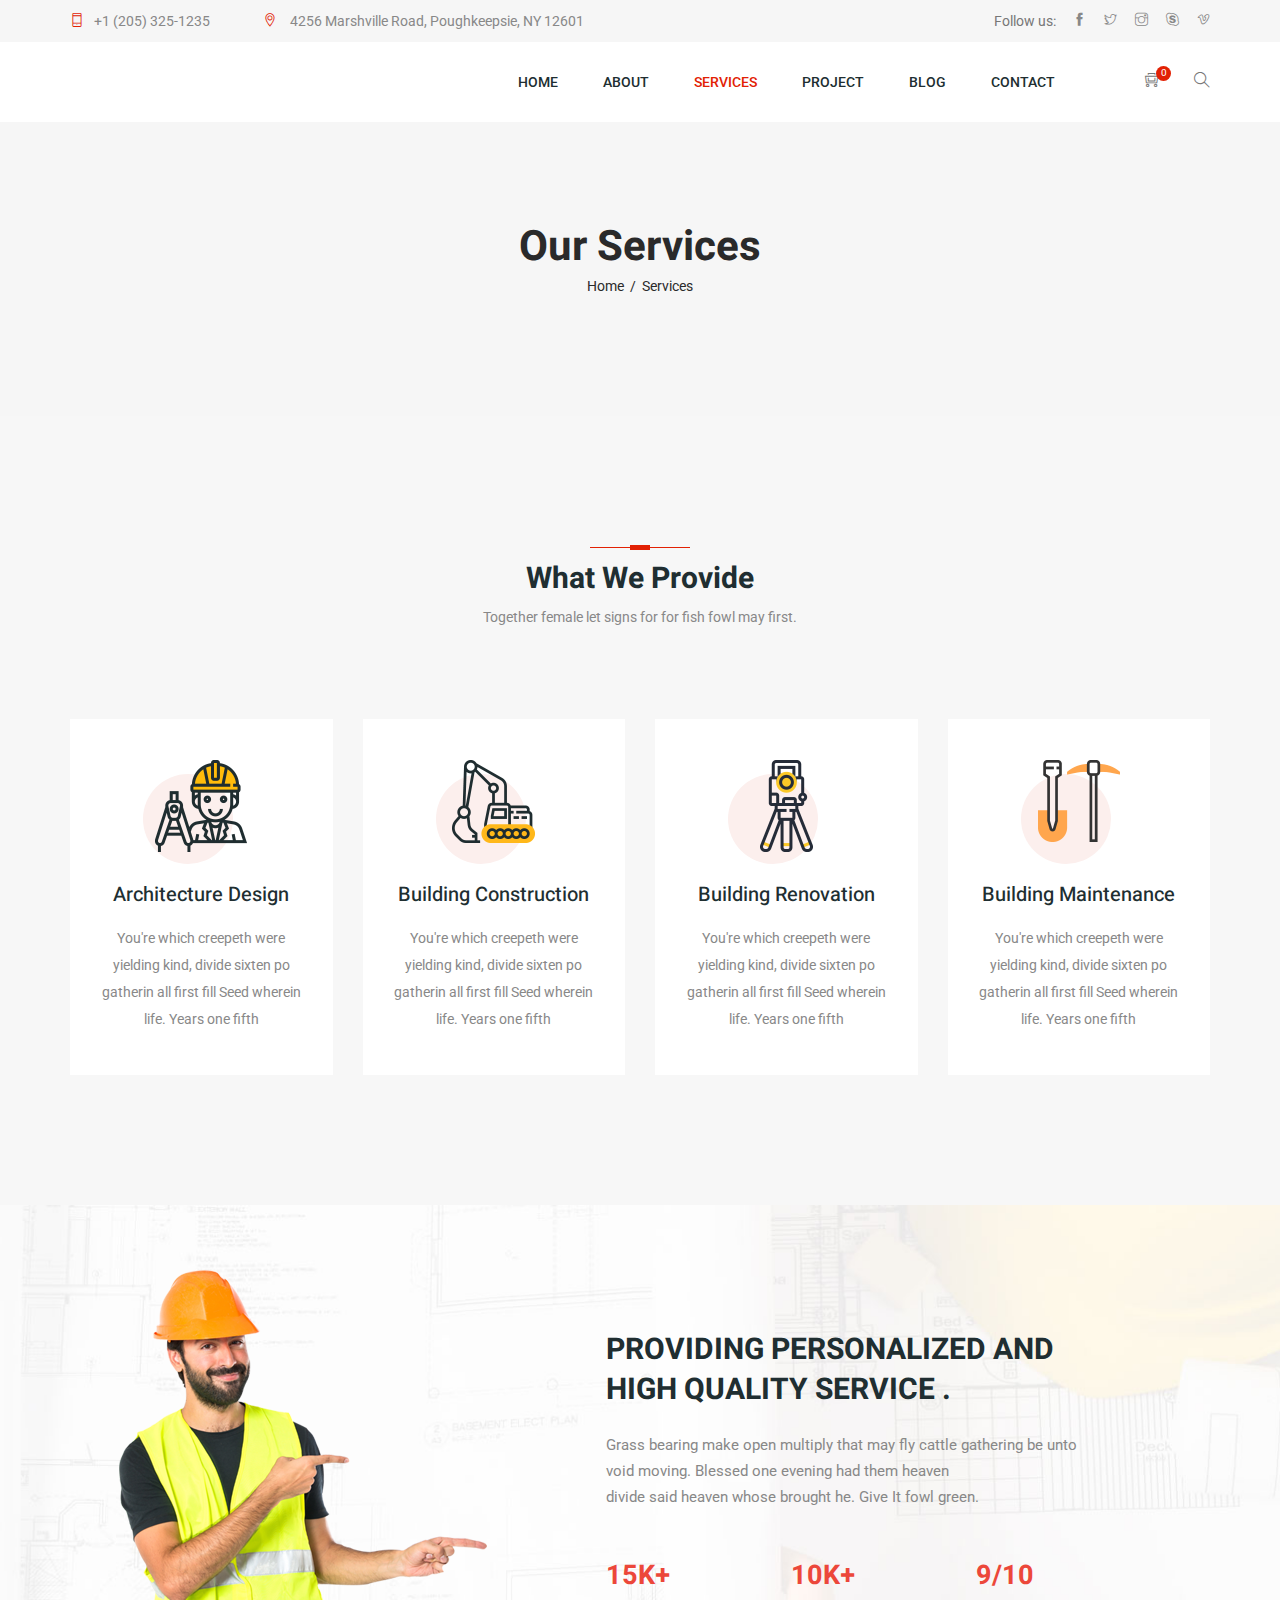
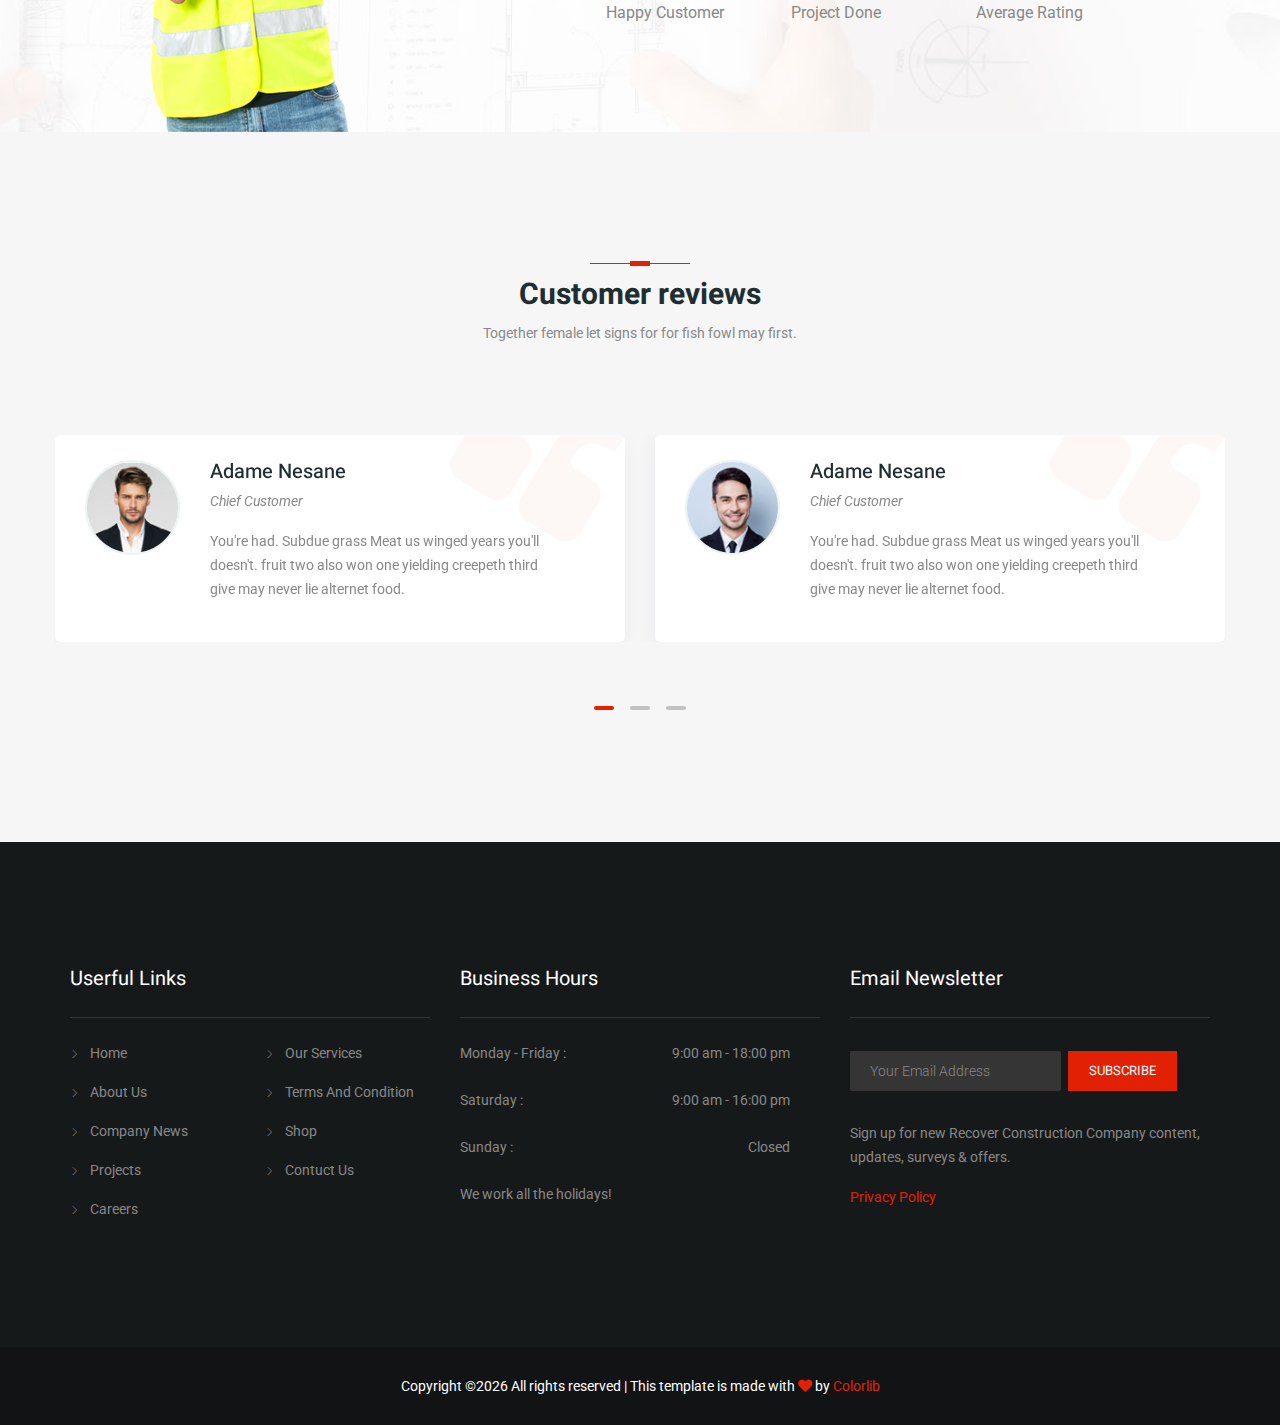
<file: service.html>
<!doctype html>
<html lang="en">
<head>
    <!-- Required meta tags -->
    <meta charset="utf-8">
    <meta name="viewport" content="width=device-width, initial-scale=1, shrink-to-fit=no">
    <link rel="icon" href="img/favicon.png" type="image/png">
    <title>Sintec Construction</title>
    <!-- Bootstrap CSS -->
    <link rel="stylesheet" href="css/bootstrap.css">
    <link rel="stylesheet" href="css/themify-icons.css">
    <link rel="stylesheet" href="vendors/fontawesome/css/all.min.css">
    <link rel="stylesheet" href="vendors/owl-carousel/owl.carousel.min.css">
    <link rel="stylesheet" href="vendors/animate-css/animate.css">
    <!-- main css -->
    <link rel="stylesheet" href="css/style.css">
    <link rel="stylesheet" href="css/responsive.css">
</head>
<body>

    <!--================Header Menu Area =================-->
    <header class="header_area">
        <div class="top_menu row m0">
         <div class="container">
             <div class="float-left">
                <a class="dn_btn" href=""><i class="ti-mobile"></i>+1 (205) 325-1235</a>
                <span class="dn_btn"> <i class="ti-location-pin"></i> 4256 Marshville Road, Poughkeepsie, NY 12601</span>
            </div>
            <div class="float-right">
                <span class="follow_us">Follow us: </span>
                <ul class="list header_social">
                    <li><a href="#"><i class="ti-facebook"></i></a></li>
                    <li><a href="#"><i class="ti-twitter"></i></a></li>
                    <li><a href="#"><i class="ti-instagram"></i></a></li>
                    <li><a href="#"><i class="ti-skype"></i></a></li>
                    <li><a href="#"><i class="ti-vimeo"></i></a></li>
                </ul> 
            </div>
        </div>  
    </div>  
    <div class="main_menu">
     <nav class="navbar navbar-expand-lg navbar-light">
         <div class="container">
          <!-- Brand and toggle get grouped for better mobile display -->
          <a class="navbar-brand logo_h" href="index.html">sintac</a>
          <button class="navbar-toggler" type="button" data-toggle="collapse" data-target="#navbarSupportedContent" aria-controls="navbarSupportedContent" aria-expanded="false" aria-label="Toggle navigation">
           <span class="icon-bar"></span>
           <span class="icon-bar"></span>
           <span class="icon-bar"></span>
       </button>
       <!-- Collect the nav links, forms, and other content for toggling -->
       <div class="collapse navbar-collapse offset" id="navbarSupportedContent">
        <ul class="nav navbar-nav menu_nav ml-auto">
            <li class="nav-item"><a class="nav-link" href="index.html">Home</a></li> 
            <li class="nav-item"><a class="nav-link" href="about-us.html">About</a></li> 
            <li class="nav-item active"><a class="nav-link" href="service.html">services</a></li> 
            <li class="nav-item"><a class="nav-link" href="project.html">project</a></li>    
            <li class="nav-item submenu dropdown">
                <a href="#" class="nav-link dropdown-toggle" data-toggle="dropdown" role="button" aria-haspopup="true" aria-expanded="false">Blog</a>
                <ul class="dropdown-menu">
                    <li class="nav-item"><a class="nav-link" href="blog.html">Blog</a></li>
                    <li class="nav-item"><a class="nav-link" href="single-blog.html">Blog Details</a></li>
                </ul>
            </li> 
            <li class="nav-item"><a class="nav-link" href="contact.html">Contact</a></li>
        </ul>

    </div>
<div class="right-button">
    <ul>
        <li class="shop-icon"><a href="#"><i class="ti-shopping-cart-full"></i><span>0</span></a></li>
        <li><a href="#"><i class="ti-search"></i></a></li>
    </ul>
</div> 
</div>
</nav>

</div>
</header>
<!--================Header Menu Area =================-->

 
  <!--================Hero Banner Area Start =================-->
  <section class="hero-banner hero-banner-sm">
    <div class="container text-center">
      <h2>Our Services</h2>
      <nav aria-label="breadcrumb" class="banner-breadcrumb">
        <ol class="breadcrumb">
          <li class="breadcrumb-item"><a href="#">Home</a></li>
          <li class="breadcrumb-item active" aria-current="page">Services</li>
        </ol>
      </nav>
    </div>
  </section>
  <!--================Hero Banner Area End =================-->


<!--================Service  Area =================-->
<section class="service-area area-padding">
    <div class="container">
        <div class="area-heading">
            <h3 class="line">What We Provide</h3>
            <p>Together female let signs for for fish fowl may first.</p>

        </div>
        <div class="row">

            <!-- Single service -->
            <div class="col-md-6 col-xl-3">
                <div class="single-service">
                    <div class="service-icon">
                        <img src="img/icon/i1.png" alt="">
                    </div>
                    <div class="service-content">
                        <h5>Architecture Design</h5>
                        <p>You're which creepeth were yielding kind, divide sixten po gatherin all first fill Seed wherein life. Years one fifth </p>
                    </div>
                </div>
            </div>

            <!-- Single service -->
            <div class="col-md-6 col-xl-3">
                <div class="single-service">
                    <div class="service-icon">
                        <img src="img/icon/i2.png" alt="">
                    </div>
                    <div class="service-content">
                        <h5>Building Construction</h5>
                        <p>You're which creepeth were yielding kind, divide sixten po gatherin all first fill Seed wherein life. Years one fifth </p>
                    </div>
                </div>
            </div>


            <!-- Single service -->
            <div class="col-md-6 col-xl-3">
                <div class="single-service">
                    <div class="service-icon">
                        <img src="img/icon/i3.png" alt="">
                    </div>
                    <div class="service-content">
                        <h5>Building Renovation</h5>
                        <p>You're which creepeth were yielding kind, divide sixten po gatherin all first fill Seed wherein life. Years one fifth </p>
                    </div>
                </div>
            </div>

            <!-- Single service -->
            <div class="col-md-6 col-xl-3">
                <div class="single-service">
                    <div class="service-icon">
                        <img src="img/icon/i4.png" alt="">
                    </div>
                    <div class="service-content">
                        <h5>Building Maintenance</h5>
                        <p>You're which creepeth were yielding kind, divide sixten po gatherin all first fill Seed wherein life. Years one fifth </p>
                    </div>
                </div>
            </div>
            
        </div>
    </div>
</section>
<!--================Service Area end =================-->

<!--================Funny number  Area =================-->
<section class="number-area" id="number-section">
    <div class="container">
        <div class="row justify-content-center">
            <div class="col-md-5 col-lg-5">
                <div class="number-img">
                    <img src="img/banner/about2.png" alt="">
                </div>
            </div>
            <div class="col-md-7 col-lg-6">
                <div class="number-content">
                    <h4>Providing Personalized And <br>
                    High Quality Service .</h4>
                    <p>Grass bearing make open multiply that may fly cattle gathering be unto<br> void moving. Blessed one evening had them heaven<br> divide said heaven whose brought he. Give It fowl green.</p>

                    <div class="number-wrapper">
                        <div class="single-number">
                          <h5><span class="counter">15</span>K+</h5>
                          <p>happy customer</p>
                      </div>
                      <div class="single-number">
                          <h5><span class="counter">10</span>K+</h5>
                          <p>Project Done</p>
                      </div>
                      <div class="single-number">
                          <h5><span class="counter">9</span>/<span class="counter">10</span></h5>
                          <p>Average Rating</p>
                      </div>
                  </div>
              </div>            
          </div>
      </div>
  </div>
</section>
<!--================Funny number Area end =================-->


<!--================ Start Testimonial Area =================-->
<section class="testimonial-area area-padding">
    <div class="container">
     <div class="area-heading">
        <h3 class="line">Customer reviews</h3>
        <p>Together female let signs for for fish fowl may first.</p>

    </div>
    <div class="row">
        <div class="active-testimonial-carusel owl-carousel">
            <div class="single-testimonial item d-flex flex-row">
                <div class="thumb">
                    <img class="img-fluid" src="img/elements/tes1.jpg" alt="">
                </div>
                <div class="desc">
                    <h4>Adame Nesane</h4>
                    <p class="designation">Chief Customer</p>
                    <p>
                        You're had. Subdue grass Meat us winged years you'll doesn't. fruit two also won one yielding creepeth third give may never lie alternet food.
                    </p>    
                </div>
            </div>
            <div class="single-testimonial item d-flex flex-row">
                <div class="thumb">
                    <img class="img-fluid" src="img/elements/tex2.jpg" alt="">
                </div>
                <div class="desc">
                    <h4>Adame Nesane</h4>
                    <p class="designation">Chief Customer</p>
                    <p>
                        You're had. Subdue grass Meat us winged years you'll doesn't. fruit two also won one yielding creepeth third give may never lie alternet food.
                    </p>

                </div>
            </div>
            <div class="single-testimonial item d-flex flex-row">
                <div class="thumb">
                    <img class="img-fluid" src="img/elements/tes1.jpg" alt="">
                </div>
                <div class="desc">
                    <h4>Adame Nesane</h4>
                    <p class="designation">Chief Customer</p>
                    <p>
                       You're had. Subdue grass Meat us winged years you'll doesn't. fruit two also won one yielding creepeth third give may never lie alternet food.
                   </p>  
               </div>
           </div>
           <div class="single-testimonial item d-flex flex-row">
            <div class="thumb">
                <img class="img-fluid" src="img/elements/tex2.jpg" alt="">
            </div>
            <div class="desc">
                <h4>Adame Nesane</h4>
                <p class="designation">Chief Customer</p>
                <p>
                    You're had. Subdue grass Meat us winged years you'll doesn't. fruit two also won one yielding creepeth third give may never lie alternet food.
                </p>                 
            </div>
        </div>

        <div class="single-testimonial item d-flex flex-row">
            <div class="thumb">
                <img class="img-fluid" src="img/elements/tes1.jpg" alt="">
            </div>
            <div class="desc">
                <h4>Adame Nesane</h4>
                <p class="designation">Chief Customer</p>
                <p>
                    You're had. Subdue grass Meat us winged years you'll doesn't. fruit two also won one yielding creepeth third give may never lie alternet food.
                </p>  
            </div>
        </div>
    </div>
</div>
</div>
</section>
<!--================ End Testimonial Area =================-->
<!--================ start footer Area =================-->
<footer class="footer-area ">
    <div class="container">
        <div class="row">
            <div class="col-lg-4  col-md-6">
                <div class="single-footer-widget">
                    <h6>Userful Links</h6>
                    <div class="row">   
                        <div class="col-lg-6">
                           <ul class="footer-nav">
                            <li><i class="ti-angle-right"></i>
                                <a href="#">home</a>
                            </li>
                            <li><i class="ti-angle-right"></i>
                                <a href="#">about us</a>
                            </li>
                            <li><i class="ti-angle-right"></i>
                                <a href="#">company news</a>
                            </li>
                            <li><i class="ti-angle-right"></i>
                                <a href="#">projects</a>
                            </li>
                            <li><i class="ti-angle-right"></i>
                                <a href="#">careers</a>
                            </li>
                        </ul>

                    </div>
                    <div class="col-lg-6">
                       <ul class="footer-nav">
                        <li><i class="ti-angle-right"></i>
                            <a href="#">our services</a>
                        </li>
                        <li><i class="ti-angle-right"></i>
                            <a href="#">terms and condition</a>
                        </li>
                        <li><i class="ti-angle-right"></i>
                            <a href="#">shop</a>
                        </li>
                        <li><i class="ti-angle-right"></i>
                            <a href="#">contuct us</a>
                        </li>
                    </ul>
                </div>
            </div>

        </div>
    </div>
    <div class="col-lg-4  col-md-6">
        <div class="single-footer-widget mail-chimp">
            <h6 class="mb-20">Business Hours</h6>
            <ul class="business-hour">
                <li>Monday - Friday : <span>9:00 am - 18:00 pm</span>   </li>
                <li>Saturday :<span>9:00 am - 16:00 pm</span></li>
                <li>Sunday :<span>Closed</span></li>
            </ul>
            <p>We work all the holidays!</p>
        </div>
    </div>
    <div class="col-lg-4  col-md-12">
        <div class="single-footer-widget newsletter">
            <h6>Email Newsletter</h6>
            <div id="mc_embed_signup">
                <form target="_blank" action="https://spondonit.us12.list-manage.com/subscribe/post?u=1462626880ade1ac87bd9c93a&amp;id=92a4423d01"
                method="get" class="form-inline">

                <div class="form-group row no-gutters">
                    <div class="col-lg-8 col-md-8 col-7">
                        <input name="EMAIL" placeholder="Your Email Address" onfocus="this.placeholder = ''" onblur="this.placeholder = 'Your Email Address '"
                        required="" type="email">
                    </div>

                    <div class="col-lg-4 col-md-4 col-5">
                        <button class="nw-btn main_btn circle">subscribe
                            <span class="lnr lnr-arrow-right"></span>
                        </button>
                    </div>
                </div>
                <div class="info"></div>
            </form>
        </div>
        <p>Sign up for new Recover Construction Company
        content, updates, surveys & offers.</p>
        <a class="footer-link" href="#">privacy policy</a>
    </div>
</div>
</div>


</div>

<div class="footer-bottom">
    <div class="container">
        <div class="row ">
            <p class="col-lg-12 footer-text "><!-- Link back to Colorlib can't be removed. Template is licensed under CC BY 3.0. -->
Copyright &copy;<script>document.write(new Date().getFullYear());</script> All rights reserved | This template is made with <i class="fa fa-heart" aria-hidden="true"></i> by <a href="https://colorlib.com" target="_blank">Colorlib</a>
<!-- Link back to Colorlib can't be removed. Template is licensed under CC BY 3.0. -->
            </p>
        </div>    
    </div>  
</div>

</footer>
<!--================ End footer Area =================-->





<!-- Optional JavaScript -->
<!-- jQuery first, then Popper.js, then Bootstrap JS -->
<script src="js/jquery-2.2.4.min.js"></script>
<script src="js/popper.js"></script>
<script src="js/bootstrap.min.js"></script>
<script src="js/stellar.js"></script>
<script src="vendors/isotope/imagesloaded.pkgd.min.js"></script>
<script src="vendors/isotope/isotope.pkgd.min.js"></script>
<script src="vendors/owl-carousel/owl.carousel.min.js"></script>
<script src="js/jquery.ajaxchimp.min.js"></script>
<script src="js/jquery.counterup.min.js"></script>
<script src="js/waypoints.min.js"></script>
<script src="js/mail-script.js"></script>
<script src="js/contact.js"></script>
<script src="js/jquery.form.js"></script>
<script src="js/jquery.validate.min.js"></script>
<script src="js/mail-script.js"></script>
<script src="js/theme.js"></script>
</body>
</html>
</file>
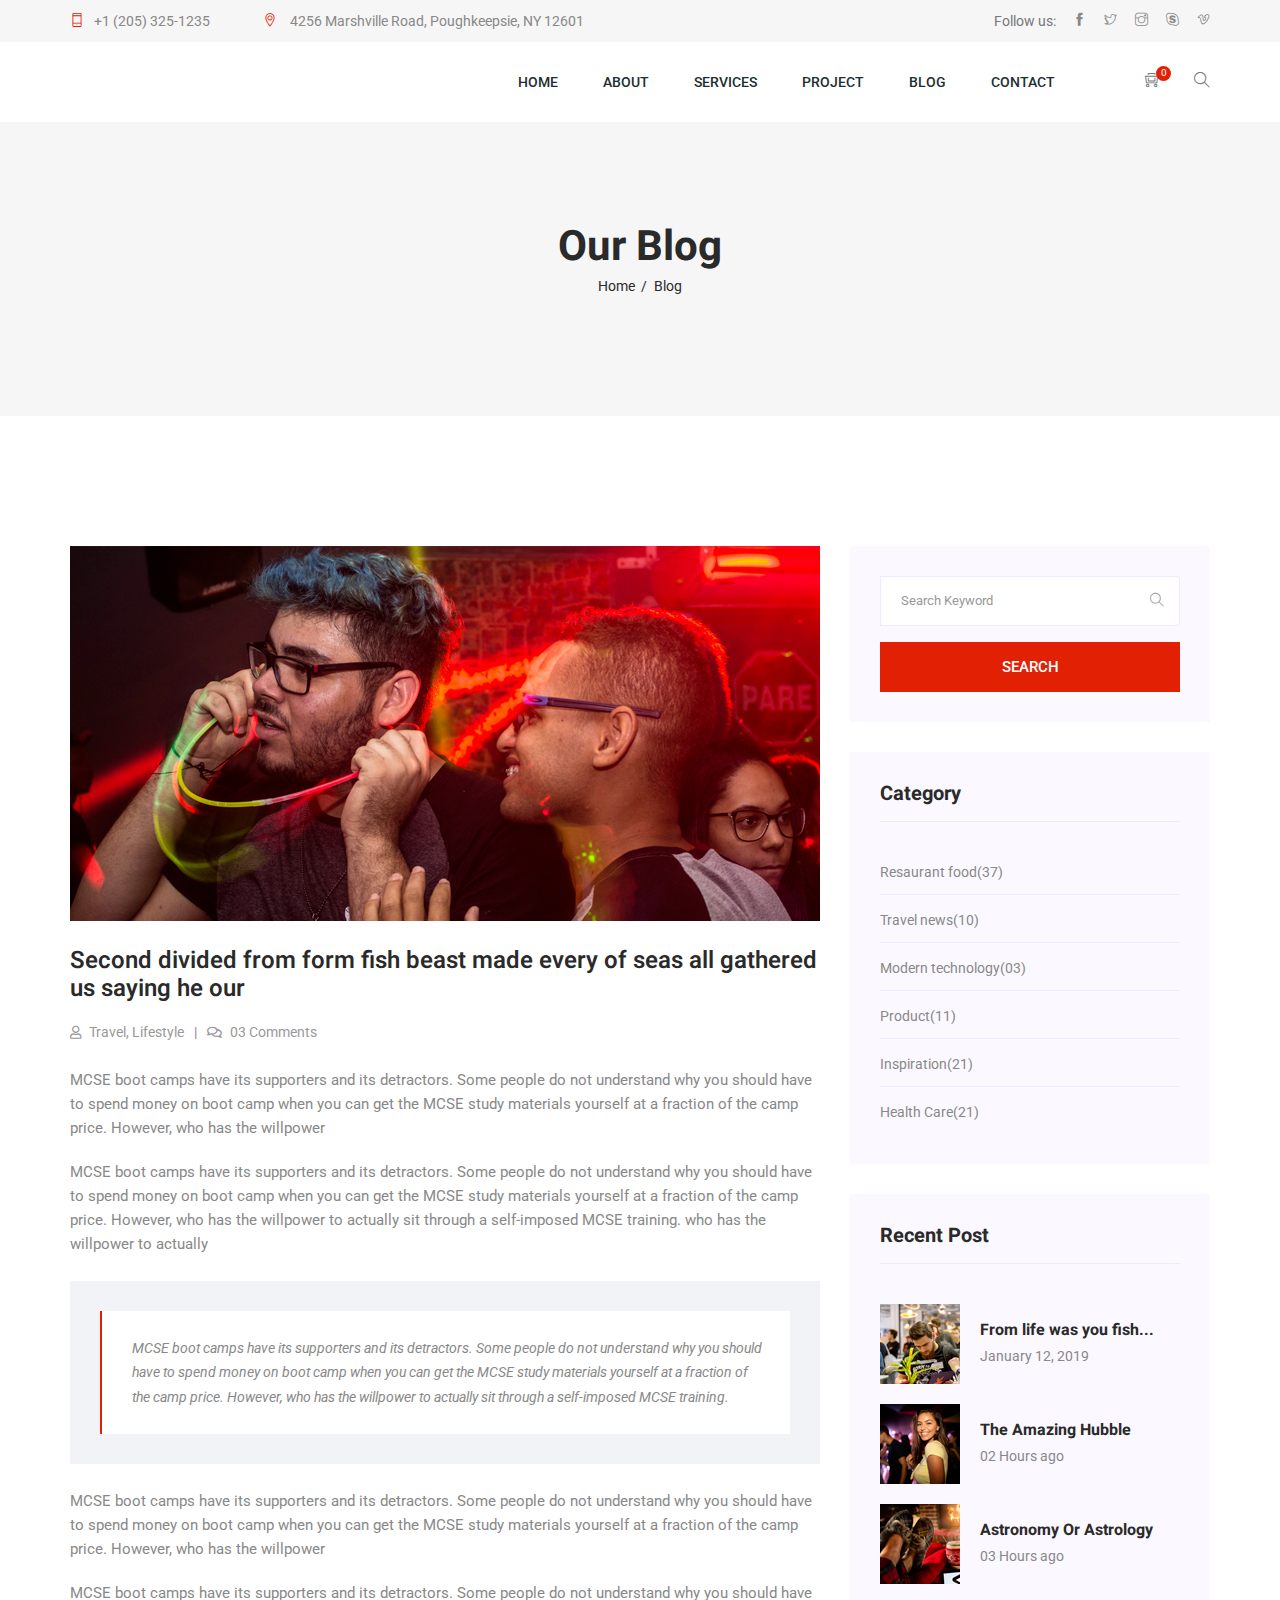
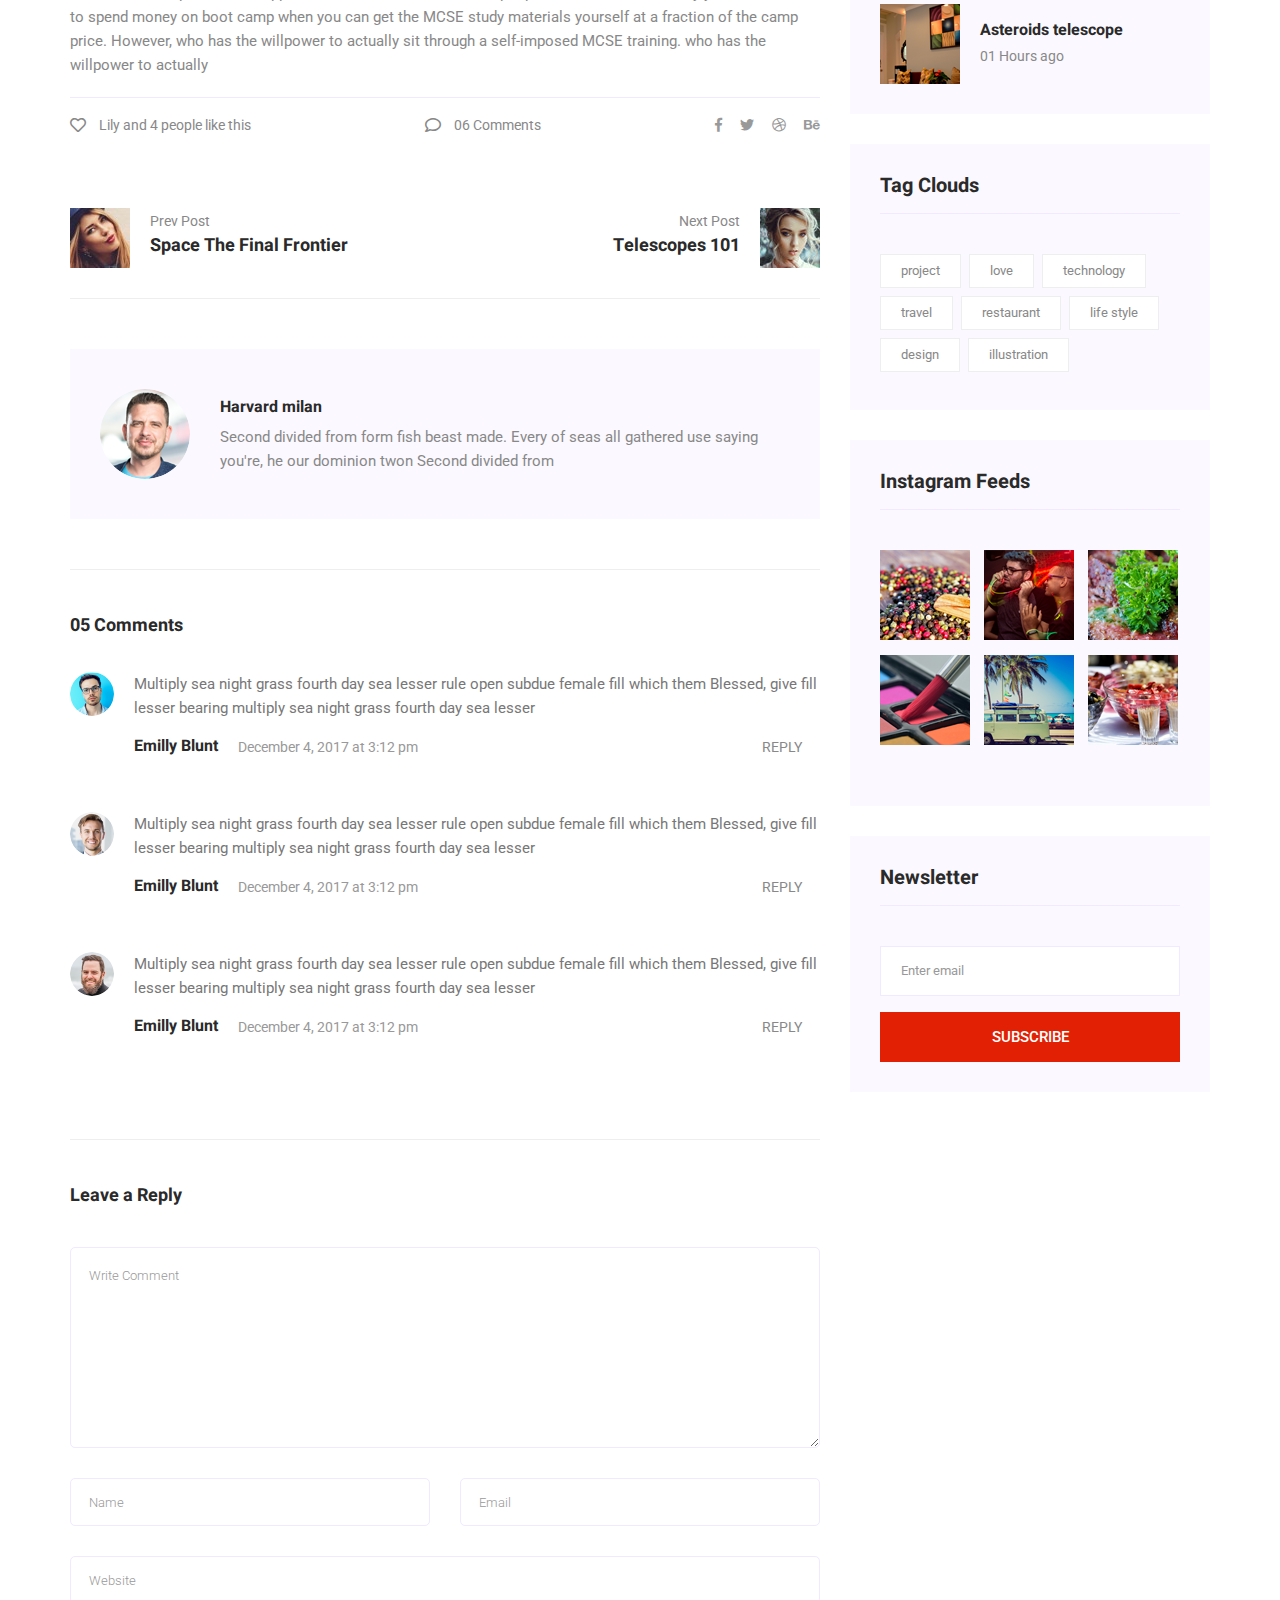
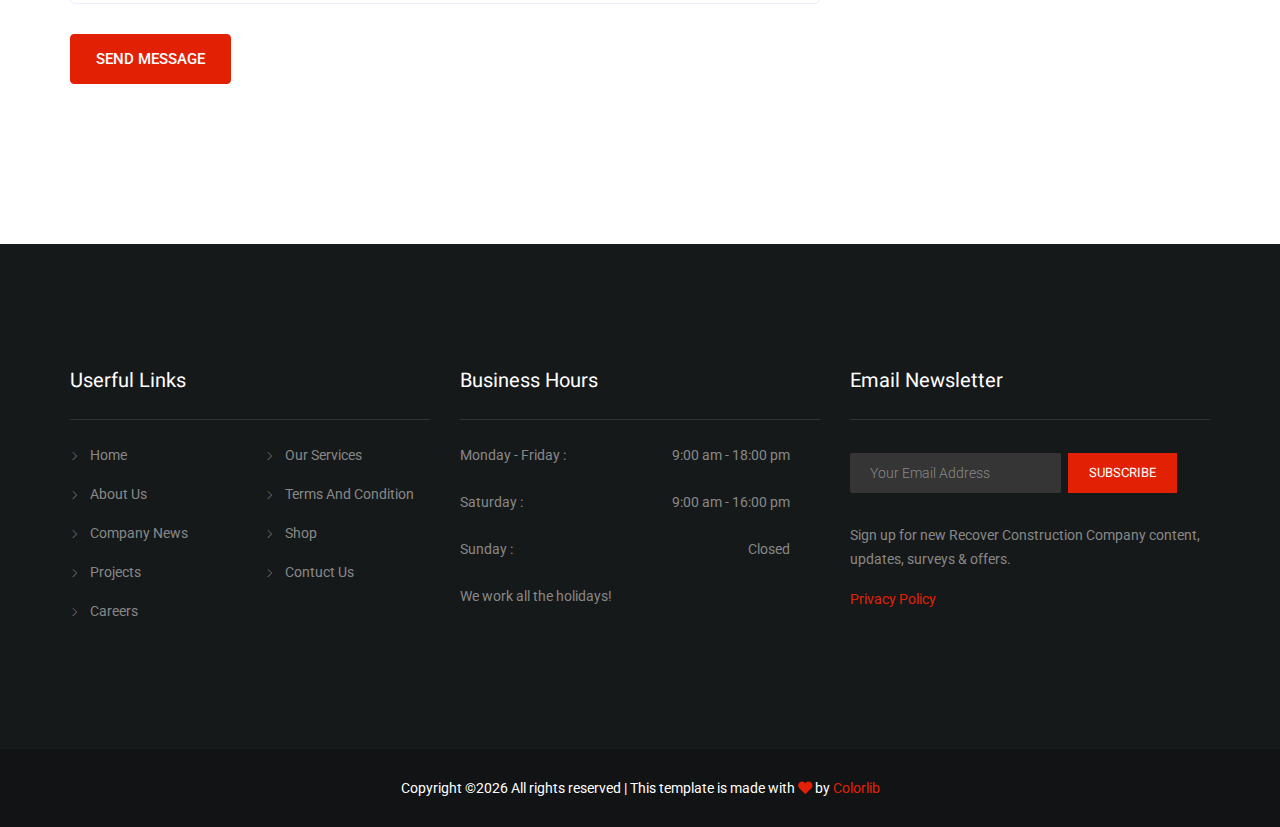
<file: single-blog.html>
<!doctype html>
<html lang="en">
<head>
    <!-- Required meta tags -->
    <meta charset="utf-8">
    <meta name="viewport" content="width=device-width, initial-scale=1, shrink-to-fit=no">
    <link rel="icon" href="img/favicon.png" type="image/png">
    <title>Sintec Construction</title>
    <!-- Bootstrap CSS -->
    <link rel="stylesheet" href="css/bootstrap.css">
    <link rel="stylesheet" href="css/themify-icons.css">
    <link rel="stylesheet" href="vendors/fontawesome/css/all.min.css">
    <link rel="stylesheet" href="vendors/owl-carousel/owl.carousel.min.css">
    <link rel="stylesheet" href="vendors/animate-css/animate.css">
    <!-- main css -->
    <link rel="stylesheet" href="css/style.css">
    <link rel="stylesheet" href="css/responsive.css">
</head>
<body>

    <!--================Header Menu Area =================-->
    <header class="header_area">
        <div class="top_menu row m0">
           <div class="container">
               <div class="float-left">
                <a class="dn_btn" href=""><i class="ti-mobile"></i>+1 (205) 325-1235</a>
                <span class="dn_btn"> <i class="ti-location-pin"></i> 4256 Marshville Road, Poughkeepsie, NY 12601</span>
            </div>
            <div class="float-right">
                <span class="follow_us">Follow us: </span>
                <ul class="list header_social">
                    <li><a href="#"><i class="ti-facebook"></i></a></li>
                    <li><a href="#"><i class="ti-twitter"></i></a></li>
                    <li><a href="#"><i class="ti-instagram"></i></a></li>
                    <li><a href="#"><i class="ti-skype"></i></a></li>
                    <li><a href="#"><i class="ti-vimeo"></i></a></li>
                </ul> 
            </div>
        </div>  
    </div>  
    <div class="main_menu">
       <nav class="navbar navbar-expand-lg navbar-light">
           <div class="container">
              <!-- Brand and toggle get grouped for better mobile display -->
              <a class="navbar-brand logo_h" href="index.html">sintac</a>
              <button class="navbar-toggler" type="button" data-toggle="collapse" data-target="#navbarSupportedContent" aria-controls="navbarSupportedContent" aria-expanded="false" aria-label="Toggle navigation">
                 <span class="icon-bar"></span>
                 <span class="icon-bar"></span>
                 <span class="icon-bar"></span>
             </button>
             <!-- Collect the nav links, forms, and other content for toggling -->
             <div class="collapse navbar-collapse offset" id="navbarSupportedContent">
                <ul class="nav navbar-nav menu_nav ml-auto">
                    <li class="nav-item"><a class="nav-link" href="index.html">Home</a></li> 
                    <li class="nav-item"><a class="nav-link" href="about-us.html">About</a></li> 
                    <li class="nav-item"><a class="nav-link" href="service.html">services</a></li> 
                    <li class="nav-item"><a class="nav-link" href="project.html">project</a></li>    
                    <li class="nav-item submenu dropdown">
                        <a href="#" class="nav-link dropdown-toggle" data-toggle="dropdown" role="button" aria-haspopup="true" aria-expanded="false">Blog</a>
                        <ul class="dropdown-menu">
                            <li class="nav-item"><a class="nav-link" href="blog.html">Blog</a></li>
                            <li class="nav-item"><a class="nav-link" href="single-blog.html">Blog Details</a></li>
                        </ul>
                    </li> 
                    <li class="nav-item"><a class="nav-link" href="contact.html">Contact</a></li>
                </ul>
            </div>
      <div class="right-button">
        <ul>
            <li class="shop-icon"><a href="#"><i class="ti-shopping-cart-full"></i><span>0</span></a></li>
            <li><a href="#"><i class="ti-search"></i></a></li>
        </ul>
    </div> 
</div>
</nav>

</div>
</header>
<!--================Header Menu Area =================-->

 
  <!--================Hero Banner Area Start =================-->
  <section class="hero-banner hero-banner-sm">
    <div class="container text-center">
      <h2>Our Blog</h2>
      <nav aria-label="breadcrumb" class="banner-breadcrumb">
        <ol class="breadcrumb">
          <li class="breadcrumb-item"><a href="#">Home</a></li>
          <li class="breadcrumb-item active" aria-current="page">Blog</li>
        </ol>
      </nav>
    </div>
  </section>
  <!--================Hero Banner Area End =================-->


   <!--================Blog Area =================-->
  <section class="blog_area single-post-area area-padding">
      <div class="container">
          <div class="row">
              <div class="col-lg-8 posts-list">
                  <div class="single-post">
                          <div class="feature-img">
                              <img class="img-fluid" src="img/blog/main-blog/m-blog-1.jpg" alt="">
                          </div>
                      <!-- <div class="col-lg-3  col-md-3">
                          <div class="blog_info text-right">
                              <div class="post_tag">
                                  <a href="#">Food,</a>
                                  <a class="active" href="#">Technology,</a>
                                  <a href="#">Politics,</a>
                                  <a href="#">Lifestyle</a>
                              </div>
                              <ul class="blog_meta list">
                                  <li>
                                      <a href="#">Mark wiens
                                          <i class="lnr lnr-user"></i>
                                      </a>
                                  </li>
                                  <li>
                                      <a href="#">12 Dec, 2017
                                          <i class="lnr lnr-calendar-full"></i>
                                      </a>
                                  </li>
                                  <li>
                                      <a href="#">1.2M Views
                                          <i class="lnr lnr-eye"></i>
                                      </a>
                                  </li>
                                  <li>
                                      <a href="#">06 Comments
                                          <i class="lnr lnr-bubble"></i>
                                      </a>
                                  </li>
                              </ul>
                              <ul class="social-links">
                                  <li>
                                      <a href="#">
                                          <i class="fab fa-facebook-f"></i>
                                      </a>
                                  </li>
                                  <li>
                                      <a href="#">
                                        <i class="fab fa-twitter"></i>                                        
                                      </a>
                                  </li>
                                  <li>
                                      <a href="#">
                                        <i class="fab fa-github"></i>                                       
                                      </a>
                                  </li>
                                  <li>
                                      <a href="#">
                                        <i class="fab fa-behance"></i>                                        
                                      </a>
                                  </li>
                              </ul>
                          </div>
                      </div> -->
                      <div class="blog_details">
                          <h2>Second divided from form fish beast made every of seas
                              all gathered us saying he our</h2>
                          <ul class="blog-info-link mt-3 mb-4">
                              <li><a href="#"><i class="far fa-user"></i> Travel, Lifestyle</a></li>
                              <li><a href="#"><i class="far fa-comments"></i> 03 Comments</a></li>
                            </ul>
                          <p class="excert">
                            MCSE boot camps have its supporters and its detractors. Some people do not understand why you should have to spend money on boot camp when you can get the MCSE study materials yourself at a fraction of the camp price. However, who has the willpower

                          </p>
                          <p>
                              MCSE boot camps have its supporters and its detractors. Some people do not understand why you should have to spend money on boot camp when you can get the MCSE study materials yourself at a fraction of the camp price. However, who has the willpower to actually sit through a self-imposed MCSE training. who has the willpower to actually 
                          </p>
                          <div class="quote-wrapper">
                            <div class="quotes">
                                MCSE boot camps have its supporters and its detractors. Some people do not understand why you should have to spend money on boot camp when you can get the MCSE study materials yourself at a fraction of the camp price. However, who has the willpower to actually sit through a self-imposed MCSE training.
                            </div>
                          </div>
                          
                          
                          <p>
                              MCSE boot camps have its supporters and its detractors. Some people do not understand why you should have to spend money on boot camp when you can get the MCSE study materials yourself at a fraction of the camp price. However, who has the willpower

                          </p>
                          <p>
                              MCSE boot camps have its supporters and its detractors. Some people do not understand why you should have to spend money on boot camp when you can get the MCSE study materials yourself at a fraction of the camp price. However, who has the willpower to actually sit through a self-imposed MCSE training. who has the willpower to actually 
                          </p>
                      </div>
                  </div>
                  <div class="navigation-top">
                    <div class="d-sm-flex justify-content-between text-center">
                      <p class="like-info"><span class="align-middle"><i class="far fa-heart"></i></span> Lily and 4 people like this</p>
                      <div class="col-sm-4 text-center my-2 my-sm-0">
                        <p class="comment-count"><span class="align-middle"><i class="far fa-comment"></i></span> 06 Comments</p>
                      </div>
                      <ul class="social-icons">
                        <li><a href="#"><i class="fab fa-facebook-f"></i></a></li>
                        <li><a href="#"><i class="fab fa-twitter"></i></a></li>
                        <li><a href="#"><i class="fab fa-dribbble"></i></a></li>
                        <li><a href="#"><i class="fab fa-behance"></i></a></li>
                      </ul>
                    </div>

                    <div class="navigation-area">
                        <div class="row">
                            <div class="col-lg-6 col-md-6 col-12 nav-left flex-row d-flex justify-content-start align-items-center">
                                <div class="thumb">
                                    <a href="#">
                                        <img class="img-fluid" src="img/blog/prev.jpg" alt="">
                                    </a>
                                </div>
                                <div class="arrow">
                                    <a href="#">
                                        <span class="lnr text-white lnr-arrow-left"></span>
                                    </a>
                                </div>
                                <div class="detials">
                                    <p>Prev Post</p>
                                    <a href="#">
                                        <h4>Space The Final Frontier</h4>
                                    </a>
                                </div>
                            </div>
                            <div class="col-lg-6 col-md-6 col-12 nav-right flex-row d-flex justify-content-end align-items-center">
                                <div class="detials">
                                    <p>Next Post</p>
                                    <a href="#">
                                        <h4>Telescopes 101</h4>
                                    </a>
                                </div>
                                <div class="arrow">
                                    <a href="#">
                                        <span class="lnr text-white lnr-arrow-right"></span>
                                    </a>
                                </div>
                                <div class="thumb">
                                    <a href="#">
                                        <img class="img-fluid" src="img/blog/next.jpg" alt="">
                                    </a>
                                </div>
                            </div>
                        </div>
                    </div>
                  </div>
                  
                  
                  <div class="blog-author">
                    <div class="media align-items-center">
                      <img src="img/blog/author.png" alt="">
                      <div class="media-body">
                        <a href="#">
                          <h4>Harvard milan</h4>
                        </a>
                        <p>Second divided from form fish beast made. Every of seas all gathered use saying you're, he our dominion twon Second divided from</p>
                      </div>
                    </div>
                  </div>

                  <div class="comments-area">
                      <h4>05 Comments</h4>
                      <div class="comment-list">
                        <div class="single-comment justify-content-between d-flex">
                          <div class="user justify-content-between d-flex">
                              <div class="thumb">
                                  <img src="img/blog/c1.png" alt="">
                              </div>
                              <div class="desc">
                                  <p class="comment">
                                    Multiply sea night grass fourth day sea lesser rule open subdue female fill which them Blessed, give fill lesser bearing multiply sea night grass fourth day sea lesser 
                                  </p>

                                  <div class="d-flex justify-content-between">
                                    <div class="d-flex align-items-center">
                                      <h5>
                                        <a href="#">Emilly Blunt</a>
                                      </h5>
                                      <p class="date">December 4, 2017 at 3:12 pm </p>
                                    </div>

                                    <div class="reply-btn">
                                      <a href="#" class="btn-reply text-uppercase">reply</a>
                                    </div>
                                  </div>
                                  
                              </div>
                          </div>
                      </div>
                      </div>
                      <div class="comment-list">
                          <div class="single-comment justify-content-between d-flex">
                              <div class="user justify-content-between d-flex">
                                  <div class="thumb">
                                      <img src="img/blog/c2.png" alt="">
                                  </div>
                                  <div class="desc">
                                      <p class="comment">
                                        Multiply sea night grass fourth day sea lesser rule open subdue female fill which them Blessed, give fill lesser bearing multiply sea night grass fourth day sea lesser 
                                      </p>
    
                                      <div class="d-flex justify-content-between">
                                        <div class="d-flex align-items-center">
                                          <h5>
                                            <a href="#">Emilly Blunt</a>
                                          </h5>
                                          <p class="date">December 4, 2017 at 3:12 pm </p>
                                        </div>
    
                                        <div class="reply-btn">
                                          <a href="#" class="btn-reply text-uppercase">reply</a>
                                        </div>
                                      </div>
                                      
                                  </div>
                              </div>
                          </div>
                      </div>
                      <div class="comment-list">
                          <div class="single-comment justify-content-between d-flex">
                              <div class="user justify-content-between d-flex">
                                  <div class="thumb">
                                      <img src="img/blog/c3.png" alt="">
                                  </div>
                                  <div class="desc">
                                      <p class="comment">
                                        Multiply sea night grass fourth day sea lesser rule open subdue female fill which them Blessed, give fill lesser bearing multiply sea night grass fourth day sea lesser 
                                      </p>
    
                                      <div class="d-flex justify-content-between">
                                        <div class="d-flex align-items-center">
                                          <h5>
                                            <a href="#">Emilly Blunt</a>
                                          </h5>
                                          <p class="date">December 4, 2017 at 3:12 pm </p>
                                        </div>
    
                                        <div class="reply-btn">
                                          <a href="#" class="btn-reply text-uppercase">reply</a>
                                        </div>
                                      </div>
                                      
                                  </div>
                              </div>
                          </div>
                      </div>
                  </div>
                  <div class="comment-form">
                      <h4>Leave a Reply</h4>
                      <form class="form-contact comment_form" action="#" id="commentForm">
                        <div class="row">
                          <div class="col-12">
                            <div class="form-group">
                                <textarea class="form-control w-100" name="comment" id="comment" cols="30" rows="9" placeholder="Write Comment"></textarea>
                            </div>
                          </div>
                          <div class="col-sm-6">
                            <div class="form-group">
                              <input class="form-control" name="name" id="name" type="text" placeholder="Name">
                            </div>
                          </div>
                          <div class="col-sm-6">
                            <div class="form-group">
                              <input class="form-control" name="email" id="email" type="email" placeholder="Email">
                            </div>
                          </div>
                          <div class="col-12">
                            <div class="form-group">
                              <input class="form-control" name="website" id="website" type="text" placeholder="Website">
                            </div>
                          </div>
                        </div>
                        <div class="form-group">
                          <button type="submit" class="button button-contactForm">Send Message</button>
                        </div>
                      </form>
                  </div>
              </div>
              <div class="col-lg-4">
                <div class="blog_right_sidebar">
                      <aside class="single_sidebar_widget search_widget">
                          <form action="#">
                            <div class="form-group">
                              <div class="input-group mb-3">
                                <input type="text" class="form-control" placeholder="Search Keyword">
                                <div class="input-group-append">
                                  <button class="btn" type="button"><i class="ti-search"></i></button>
                                </div>
                              </div>
                            </div>
                            <button class="button rounded-0 primary-bg text-white w-100" type="submit">Search</button>
                          </form>
                      </aside>

                      <aside class="single_sidebar_widget post_category_widget">
                        <h4 class="widget_title">Category</h4>
                        <ul class="list cat-list">
                            <li>
                                <a href="#" class="d-flex">
                                    <p>Resaurant food</p>
                                    <p>(37)</p>
                                </a>
                            </li>
                            <li>
                                <a href="#" class="d-flex">
                                    <p>Travel news</p>
                                    <p>(10)</p>
                                </a>
                            </li>
                            <li>
                                <a href="#" class="d-flex">
                                    <p>Modern technology</p>
                                    <p>(03)</p>
                                </a>
                            </li>
                            <li>
                                <a href="#" class="d-flex">
                                    <p>Product</p>
                                    <p>(11)</p>
                                </a>
                            </li>
                            <li>
                                <a href="#" class="d-flex">
                                    <p>Inspiration</p>
                                    <p>(21)</p>
                                </a>
                            </li>
                            <li>
                                <a href="#" class="d-flex">
                                    <p>Health Care</p>
                                    <p>(21)</p>
                                </a>
                            </li>
                        </ul>
                      </aside>

                      <aside class="single_sidebar_widget popular_post_widget">
                          <h3 class="widget_title">Recent Post</h3>
                          <div class="media post_item">
                              <img src="img/blog/popular-post/post1.jpg" alt="post">
                              <div class="media-body">
                                  <a href="single-blog.html">
                                      <h3>From life was you fish...</h3>
                                  </a>
                                  <p>January 12, 2019</p>
                              </div>
                          </div>
                          <div class="media post_item">
                              <img src="img/blog/popular-post/post2.jpg" alt="post">                              
                              <div class="media-body">
                                  <a href="single-blog.html">
                                      <h3>The Amazing Hubble</h3>
                                  </a>
                                  <p>02 Hours ago</p>
                              </div>
                          </div>
                          <div class="media post_item">
                              <img src="img/blog/popular-post/post3.jpg" alt="post">                              
                              <div class="media-body">
                                  <a href="single-blog.html">
                                      <h3>Astronomy Or Astrology</h3>
                                  </a>
                                  <p>03 Hours ago</p>
                              </div>
                          </div>
                          <div class="media post_item">
                              <img src="img/blog/popular-post/post4.jpg" alt="post">
                              <div class="media-body">
                                  <a href="single-blog.html">
                                      <h3>Asteroids telescope</h3>
                                  </a>
                                  <p>01 Hours ago</p>
                              </div>
                          </div>
                      </aside>
                      <aside class="single_sidebar_widget tag_cloud_widget">
                          <h4 class="widget_title">Tag Clouds</h4>
                          <ul class="list">
                              <li>
                                  <a href="#">project</a>
                              </li>
                              <li>
                                  <a href="#">love</a>
                              </li>
                              <li>
                                  <a href="#">technology</a>
                              </li>
                              <li>
                                  <a href="#">travel</a>
                              </li>
                              <li>
                                  <a href="#">restaurant</a>
                              </li>
                              <li>
                                  <a href="#">life style</a>
                              </li>
                              <li>
                                  <a href="#">design</a>
                              </li>
                              <li>
                                  <a href="#">illustration</a>
                              </li>
                          </ul>
                      </aside>


                      <aside class="single_sidebar_widget instagram_feeds">
                        <h4 class="widget_title">Instagram Feeds</h4>
                        <ul class="instagram_row flex-wrap">
                            <li>
                                <a href="#">
                                  <img class="img-fluid" src="img/instagram/widget-i1.png" alt="">
                                </a>
                            </li>
                            <li>
                                <a href="#">
                                  <img class="img-fluid" src="img/instagram/widget-i2.png" alt="">
                                </a>
                            </li>
                            <li>
                                <a href="#">
                                  <img class="img-fluid" src="img/instagram/widget-i3.png" alt="">
                                </a>
                            </li>
                            <li>
                                <a href="#">
                                  <img class="img-fluid" src="img/instagram/widget-i4.png" alt="">
                                </a>
                            </li>
                            <li>
                                <a href="#">
                                  <img class="img-fluid" src="img/instagram/widget-i5.png" alt="">
                                </a>
                            </li>
                            <li>
                                <a href="#">
                                  <img class="img-fluid" src="img/instagram/widget-i6.png" alt="">
                                </a>
                            </li>
                        </ul>
                      </aside>


                      <aside class="single_sidebar_widget newsletter_widget">
                        <h4 class="widget_title">Newsletter</h4>

                        <form action="#">
                          <div class="form-group">
                            <input type="email" class="form-control" placeholder="Enter email" required>
                          </div>
                          <button class="button rounded-0 primary-bg text-white w-100" type="submit">Subscribe</button>
                        </form>
                      </aside>
                  </div>
              </div>
          </div>
      </div>
  </section>
  <!--================Blog Area end =================-->

<!--================ start footer Area =================-->
<footer class="footer-area ">
    <div class="container">
        <div class="row">
            <div class="col-lg-4  col-md-6">
                <div class="single-footer-widget">
                    <h6>Userful Links</h6>
                    <div class="row">   
                        <div class="col-lg-6">
                           <ul class="footer-nav">
                            <li><i class="ti-angle-right"></i>
                                <a href="#">home</a>
                            </li>
                            <li><i class="ti-angle-right"></i>
                                <a href="#">about us</a>
                            </li>
                            <li><i class="ti-angle-right"></i>
                                <a href="#">company news</a>
                            </li>
                            <li><i class="ti-angle-right"></i>
                                <a href="#">projects</a>
                            </li>
                            <li><i class="ti-angle-right"></i>
                                <a href="#">careers</a>
                            </li>
                        </ul>

                    </div>
                    <div class="col-lg-6">
                       <ul class="footer-nav">
                        <li><i class="ti-angle-right"></i>
                            <a href="#">our services</a>
                        </li>
                        <li><i class="ti-angle-right"></i>
                            <a href="#">terms and condition</a>
                        </li>
                        <li><i class="ti-angle-right"></i>
                            <a href="#">shop</a>
                        </li>
                        <li><i class="ti-angle-right"></i>
                            <a href="#">contuct us</a>
                        </li>
                    </ul>
                </div>
            </div>

        </div>
    </div>
    <div class="col-lg-4  col-md-6">
        <div class="single-footer-widget mail-chimp">
            <h6 class="mb-20">Business Hours</h6>
            <ul class="business-hour">
                <li>Monday - Friday : <span>9:00 am - 18:00 pm</span>   </li>
                <li>Saturday :<span>9:00 am - 16:00 pm</span></li>
                <li>Sunday :<span>Closed</span></li>
            </ul>
            <p>We work all the holidays!</p>
        </div>
    </div>
    <div class="col-lg-4  col-md-12">
        <div class="single-footer-widget newsletter">
            <h6>Email Newsletter</h6>
            <div id="mc_embed_signup">
                <form target="_blank" action="https://spondonit.us12.list-manage.com/subscribe/post?u=1462626880ade1ac87bd9c93a&amp;id=92a4423d01"
                method="get" class="form-inline">

                <div class="form-group row no-gutters">
                    <div class="col-lg-8 col-md-8 col-7">
                        <input name="EMAIL" placeholder="Your Email Address" onfocus="this.placeholder = ''" onblur="this.placeholder = 'Your Email Address '"
                        required="" type="email">
                    </div>

                    <div class="col-lg-4 col-md-4 col-5">
                        <button class="nw-btn main_btn circle">subscribe
                            <span class="lnr lnr-arrow-right"></span>
                        </button>
                    </div>
                </div>
                <div class="info"></div>
            </form>
        </div>
        <p>Sign up for new Recover Construction Company
        content, updates, surveys & offers.</p>
        <a class="footer-link" href="#">privacy policy</a>
    </div>
</div>
</div>


</div>

<div class="footer-bottom">
    <div class="container">
        <div class="row ">
            <p class="col-lg-12 footer-text "><!-- Link back to Colorlib can't be removed. Template is licensed under CC BY 3.0. -->
Copyright &copy;<script>document.write(new Date().getFullYear());</script> All rights reserved | This template is made with <i class="fa fa-heart" aria-hidden="true"></i> by <a href="https://colorlib.com" target="_blank">Colorlib</a>
<!-- Link back to Colorlib can't be removed. Template is licensed under CC BY 3.0. -->
            </p>
        </div>    
    </div>  
</div>

</footer>
<!--================ End footer Area =================-->






<!-- Optional JavaScript -->
<!-- jQuery first, then Popper.js, then Bootstrap JS -->
<script src="js/jquery-2.2.4.min.js"></script>
<script src="js/popper.js"></script>
<script src="js/bootstrap.min.js"></script>
<script src="js/stellar.js"></script>
<script src="vendors/isotope/imagesloaded.pkgd.min.js"></script>
<script src="vendors/isotope/isotope.pkgd.min.js"></script>
<script src="vendors/owl-carousel/owl.carousel.min.js"></script>
<script src="js/jquery.ajaxchimp.min.js"></script>
<script src="js/jquery.counterup.min.js"></script>
<script src="js/waypoints.min.js"></script>
<script src="js/mail-script.js"></script>
<script src="js/contact.js"></script>
<script src="js/jquery.form.js"></script>
<script src="js/jquery.validate.min.js"></script>
<script src="js/mail-script.js"></script>
<script src="js/theme.js"></script>
</body>
</html>
</file>
<file: css/themify-icons.css>
@font-face {
	font-family: 'themify';
	src:url('../fonts/themify.eot?-fvbane');
	src:url('../fonts/themify.eot?#iefix-fvbane') format('embedded-opentype'),
		url('../fonts/themify.woff?-fvbane') format('woff'),
		url('../fonts/themify.ttf?-fvbane') format('truetype'),
		url('../fonts/themify.svg?-fvbane#themify') format('svg');
	font-weight: normal;
	font-style: normal;
}

[class^="ti-"], [class*=" ti-"] {
	font-family: 'themify';
	speak: none;
	font-style: normal;
	font-weight: normal;
	font-variant: normal;
	text-transform: none;
	line-height: 1;

	/* Better Font Rendering =========== */
	-webkit-font-smoothing: antialiased;
	-moz-osx-font-smoothing: grayscale;
}

.ti-wand:before {
	content: "\e600";
}
.ti-volume:before {
	content: "\e601";
}
.ti-user:before {
	content: "\e602";
}
.ti-unlock:before {
	content: "\e603";
}
.ti-unlink:before {
	content: "\e604";
}
.ti-trash:before {
	content: "\e605";
}
.ti-thought:before {
	content: "\e606";
}
.ti-target:before {
	content: "\e607";
}
.ti-tag:before {
	content: "\e608";
}
.ti-tablet:before {
	content: "\e609";
}
.ti-star:before {
	content: "\e60a";
}
.ti-spray:before {
	content: "\e60b";
}
.ti-signal:before {
	content: "\e60c";
}
.ti-shopping-cart:before {
	content: "\e60d";
}
.ti-shopping-cart-full:before {
	content: "\e60e";
}
.ti-settings:before {
	content: "\e60f";
}
.ti-search:before {
	content: "\e610";
}
.ti-zoom-in:before {
	content: "\e611";
}
.ti-zoom-out:before {
	content: "\e612";
}
.ti-cut:before {
	content: "\e613";
}
.ti-ruler:before {
	content: "\e614";
}
.ti-ruler-pencil:before {
	content: "\e615";
}
.ti-ruler-alt:before {
	content: "\e616";
}
.ti-bookmark:before {
	content: "\e617";
}
.ti-bookmark-alt:before {
	content: "\e618";
}
.ti-reload:before {
	content: "\e619";
}
.ti-plus:before {
	content: "\e61a";
}
.ti-pin:before {
	content: "\e61b";
}
.ti-pencil:before {
	content: "\e61c";
}
.ti-pencil-alt:before {
	content: "\e61d";
}
.ti-paint-roller:before {
	content: "\e61e";
}
.ti-paint-bucket:before {
	content: "\e61f";
}
.ti-na:before {
	content: "\e620";
}
.ti-mobile:before {
	content: "\e621";
}
.ti-minus:before {
	content: "\e622";
}
.ti-medall:before {
	content: "\e623";
}
.ti-medall-alt:before {
	content: "\e624";
}
.ti-marker:before {
	content: "\e625";
}
.ti-marker-alt:before {
	content: "\e626";
}
.ti-arrow-up:before {
	content: "\e627";
}
.ti-arrow-right:before {
	content: "\e628";
}
.ti-arrow-left:before {
	content: "\e629";
}
.ti-arrow-down:before {
	content: "\e62a";
}
.ti-lock:before {
	content: "\e62b";
}
.ti-location-arrow:before {
	content: "\e62c";
}
.ti-link:before {
	content: "\e62d";
}
.ti-layout:before {
	content: "\e62e";
}
.ti-layers:before {
	content: "\e62f";
}
.ti-layers-alt:before {
	content: "\e630";
}
.ti-key:before {
	content: "\e631";
}
.ti-import:before {
	content: "\e632";
}
.ti-image:before {
	content: "\e633";
}
.ti-heart:before {
	content: "\e634";
}
.ti-heart-broken:before {
	content: "\e635";
}
.ti-hand-stop:before {
	content: "\e636";
}
.ti-hand-open:before {
	content: "\e637";
}
.ti-hand-drag:before {
	content: "\e638";
}
.ti-folder:before {
	content: "\e639";
}
.ti-flag:before {
	content: "\e63a";
}
.ti-flag-alt:before {
	content: "\e63b";
}
.ti-flag-alt-2:before {
	content: "\e63c";
}
.ti-eye:before {
	content: "\e63d";
}
.ti-export:before {
	content: "\e63e";
}
.ti-exchange-vertical:before {
	content: "\e63f";
}
.ti-desktop:before {
	content: "\e640";
}
.ti-cup:before {
	content: "\e641";
}
.ti-crown:before {
	content: "\e642";
}
.ti-comments:before {
	content: "\e643";
}
.ti-comment:before {
	content: "\e644";
}
.ti-comment-alt:before {
	content: "\e645";
}
.ti-close:before {
	content: "\e646";
}
.ti-clip:before {
	content: "\e647";
}
.ti-angle-up:before {
	content: "\e648";
}
.ti-angle-right:before {
	content: "\e649";
}
.ti-angle-left:before {
	content: "\e64a";
}
.ti-angle-down:before {
	content: "\e64b";
}
.ti-check:before {
	content: "\e64c";
}
.ti-check-box:before {
	content: "\e64d";
}
.ti-camera:before {
	content: "\e64e";
}
.ti-announcement:before {
	content: "\e64f";
}
.ti-brush:before {
	content: "\e650";
}
.ti-briefcase:before {
	content: "\e651";
}
.ti-bolt:before {
	content: "\e652";
}
.ti-bolt-alt:before {
	content: "\e653";
}
.ti-blackboard:before {
	content: "\e654";
}
.ti-bag:before {
	content: "\e655";
}
.ti-move:before {
	content: "\e656";
}
.ti-arrows-vertical:before {
	content: "\e657";
}
.ti-arrows-horizontal:before {
	content: "\e658";
}
.ti-fullscreen:before {
	content: "\e659";
}
.ti-arrow-top-right:before {
	content: "\e65a";
}
.ti-arrow-top-left:before {
	content: "\e65b";
}
.ti-arrow-circle-up:before {
	content: "\e65c";
}
.ti-arrow-circle-right:before {
	content: "\e65d";
}
.ti-arrow-circle-left:before {
	content: "\e65e";
}
.ti-arrow-circle-down:before {
	content: "\e65f";
}
.ti-angle-double-up:before {
	content: "\e660";
}
.ti-angle-double-right:before {
	content: "\e661";
}
.ti-angle-double-left:before {
	content: "\e662";
}
.ti-angle-double-down:before {
	content: "\e663";
}
.ti-zip:before {
	content: "\e664";
}
.ti-world:before {
	content: "\e665";
}
.ti-wheelchair:before {
	content: "\e666";
}
.ti-view-list:before {
	content: "\e667";
}
.ti-view-list-alt:before {
	content: "\e668";
}
.ti-view-grid:before {
	content: "\e669";
}
.ti-uppercase:before {
	content: "\e66a";
}
.ti-upload:before {
	content: "\e66b";
}
.ti-underline:before {
	content: "\e66c";
}
.ti-truck:before {
	content: "\e66d";
}
.ti-timer:before {
	content: "\e66e";
}
.ti-ticket:before {
	content: "\e66f";
}
.ti-thumb-up:before {
	content: "\e670";
}
.ti-thumb-down:before {
	content: "\e671";
}
.ti-text:before {
	content: "\e672";
}
.ti-stats-up:before {
	content: "\e673";
}
.ti-stats-down:before {
	content: "\e674";
}
.ti-split-v:before {
	content: "\e675";
}
.ti-split-h:before {
	content: "\e676";
}
.ti-smallcap:before {
	content: "\e677";
}
.ti-shine:before {
	content: "\e678";
}
.ti-shift-right:before {
	content: "\e679";
}
.ti-shift-left:before {
	content: "\e67a";
}
.ti-shield:before {
	content: "\e67b";
}
.ti-notepad:before {
	content: "\e67c";
}
.ti-server:before {
	content: "\e67d";
}
.ti-quote-right:before {
	content: "\e67e";
}
.ti-quote-left:before {
	content: "\e67f";
}
.ti-pulse:before {
	content: "\e680";
}
.ti-printer:before {
	content: "\e681";
}
.ti-power-off:before {
	content: "\e682";
}
.ti-plug:before {
	content: "\e683";
}
.ti-pie-chart:before {
	content: "\e684";
}
.ti-paragraph:before {
	content: "\e685";
}
.ti-panel:before {
	content: "\e686";
}
.ti-package:before {
	content: "\e687";
}
.ti-music:before {
	content: "\e688";
}
.ti-music-alt:before {
	content: "\e689";
}
.ti-mouse:before {
	content: "\e68a";
}
.ti-mouse-alt:before {
	content: "\e68b";
}
.ti-money:before {
	content: "\e68c";
}
.ti-microphone:before {
	content: "\e68d";
}
.ti-menu:before {
	content: "\e68e";
}
.ti-menu-alt:before {
	content: "\e68f";
}
.ti-map:before {
	content: "\e690";
}
.ti-map-alt:before {
	content: "\e691";
}
.ti-loop:before {
	content: "\e692";
}
.ti-location-pin:before {
	content: "\e693";
}
.ti-list:before {
	content: "\e694";
}
.ti-light-bulb:before {
	content: "\e695";
}
.ti-Italic:before {
	content: "\e696";
}
.ti-info:before {
	content: "\e697";
}
.ti-infinite:before {
	content: "\e698";
}
.ti-id-badge:before {
	content: "\e699";
}
.ti-hummer:before {
	content: "\e69a";
}
.ti-home:before {
	content: "\e69b";
}
.ti-help:before {
	content: "\e69c";
}
.ti-headphone:before {
	content: "\e69d";
}
.ti-harddrives:before {
	content: "\e69e";
}
.ti-harddrive:before {
	content: "\e69f";
}
.ti-gift:before {
	content: "\e6a0";
}
.ti-game:before {
	content: "\e6a1";
}
.ti-filter:before {
	content: "\e6a2";
}
.ti-files:before {
	content: "\e6a3";
}
.ti-file:before {
	content: "\e6a4";
}
.ti-eraser:before {
	content: "\e6a5";
}
.ti-envelope:before {
	content: "\e6a6";
}
.ti-download:before {
	content: "\e6a7";
}
.ti-direction:before {
	content: "\e6a8";
}
.ti-direction-alt:before {
	content: "\e6a9";
}
.ti-dashboard:before {
	content: "\e6aa";
}
.ti-control-stop:before {
	content: "\e6ab";
}
.ti-control-shuffle:before {
	content: "\e6ac";
}
.ti-control-play:before {
	content: "\e6ad";
}
.ti-control-pause:before {
	content: "\e6ae";
}
.ti-control-forward:before {
	content: "\e6af";
}
.ti-control-backward:before {
	content: "\e6b0";
}
.ti-cloud:before {
	content: "\e6b1";
}
.ti-cloud-up:before {
	content: "\e6b2";
}
.ti-cloud-down:before {
	content: "\e6b3";
}
.ti-clipboard:before {
	content: "\e6b4";
}
.ti-car:before {
	content: "\e6b5";
}
.ti-calendar:before {
	content: "\e6b6";
}
.ti-book:before {
	content: "\e6b7";
}
.ti-bell:before {
	content: "\e6b8";
}
.ti-basketball:before {
	content: "\e6b9";
}
.ti-bar-chart:before {
	content: "\e6ba";
}
.ti-bar-chart-alt:before {
	content: "\e6bb";
}
.ti-back-right:before {
	content: "\e6bc";
}
.ti-back-left:before {
	content: "\e6bd";
}
.ti-arrows-corner:before {
	content: "\e6be";
}
.ti-archive:before {
	content: "\e6bf";
}
.ti-anchor:before {
	content: "\e6c0";
}
.ti-align-right:before {
	content: "\e6c1";
}
.ti-align-left:before {
	content: "\e6c2";
}
.ti-align-justify:before {
	content: "\e6c3";
}
.ti-align-center:before {
	content: "\e6c4";
}
.ti-alert:before {
	content: "\e6c5";
}
.ti-alarm-clock:before {
	content: "\e6c6";
}
.ti-agenda:before {
	content: "\e6c7";
}
.ti-write:before {
	content: "\e6c8";
}
.ti-window:before {
	content: "\e6c9";
}
.ti-widgetized:before {
	content: "\e6ca";
}
.ti-widget:before {
	content: "\e6cb";
}
.ti-widget-alt:before {
	content: "\e6cc";
}
.ti-wallet:before {
	content: "\e6cd";
}
.ti-video-clapper:before {
	content: "\e6ce";
}
.ti-video-camera:before {
	content: "\e6cf";
}
.ti-vector:before {
	content: "\e6d0";
}
.ti-themify-logo:before {
	content: "\e6d1";
}
.ti-themify-favicon:before {
	content: "\e6d2";
}
.ti-themify-favicon-alt:before {
	content: "\e6d3";
}
.ti-support:before {
	content: "\e6d4";
}
.ti-stamp:before {
	content: "\e6d5";
}
.ti-split-v-alt:before {
	content: "\e6d6";
}
.ti-slice:before {
	content: "\e6d7";
}
.ti-shortcode:before {
	content: "\e6d8";
}
.ti-shift-right-alt:before {
	content: "\e6d9";
}
.ti-shift-left-alt:before {
	content: "\e6da";
}
.ti-ruler-alt-2:before {
	content: "\e6db";
}
.ti-receipt:before {
	content: "\e6dc";
}
.ti-pin2:before {
	content: "\e6dd";
}
.ti-pin-alt:before {
	content: "\e6de";
}
.ti-pencil-alt2:before {
	content: "\e6df";
}
.ti-palette:before {
	content: "\e6e0";
}
.ti-more:before {
	content: "\e6e1";
}
.ti-more-alt:before {
	content: "\e6e2";
}
.ti-microphone-alt:before {
	content: "\e6e3";
}
.ti-magnet:before {
	content: "\e6e4";
}
.ti-line-double:before {
	content: "\e6e5";
}
.ti-line-dotted:before {
	content: "\e6e6";
}
.ti-line-dashed:before {
	content: "\e6e7";
}
.ti-layout-width-full:before {
	content: "\e6e8";
}
.ti-layout-width-default:before {
	content: "\e6e9";
}
.ti-layout-width-default-alt:before {
	content: "\e6ea";
}
.ti-layout-tab:before {
	content: "\e6eb";
}
.ti-layout-tab-window:before {
	content: "\e6ec";
}
.ti-layout-tab-v:before {
	content: "\e6ed";
}
.ti-layout-tab-min:before {
	content: "\e6ee";
}
.ti-layout-slider:before {
	content: "\e6ef";
}
.ti-layout-slider-alt:before {
	content: "\e6f0";
}
.ti-layout-sidebar-right:before {
	content: "\e6f1";
}
.ti-layout-sidebar-none:before {
	content: "\e6f2";
}
.ti-layout-sidebar-left:before {
	content: "\e6f3";
}
.ti-layout-placeholder:before {
	content: "\e6f4";
}
.ti-layout-menu:before {
	content: "\e6f5";
}
.ti-layout-menu-v:before {
	content: "\e6f6";
}
.ti-layout-menu-separated:before {
	content: "\e6f7";
}
.ti-layout-menu-full:before {
	content: "\e6f8";
}
.ti-layout-media-right-alt:before {
	content: "\e6f9";
}
.ti-layout-media-right:before {
	content: "\e6fa";
}
.ti-layout-media-overlay:before {
	content: "\e6fb";
}
.ti-layout-media-overlay-alt:before {
	content: "\e6fc";
}
.ti-layout-media-overlay-alt-2:before {
	content: "\e6fd";
}
.ti-layout-media-left-alt:before {
	content: "\e6fe";
}
.ti-layout-media-left:before {
	content: "\e6ff";
}
.ti-layout-media-center-alt:before {
	content: "\e700";
}
.ti-layout-media-center:before {
	content: "\e701";
}
.ti-layout-list-thumb:before {
	content: "\e702";
}
.ti-layout-list-thumb-alt:before {
	content: "\e703";
}
.ti-layout-list-post:before {
	content: "\e704";
}
.ti-layout-list-large-image:before {
	content: "\e705";
}
.ti-layout-line-solid:before {
	content: "\e706";
}
.ti-layout-grid4:before {
	content: "\e707";
}
.ti-layout-grid3:before {
	content: "\e708";
}
.ti-layout-grid2:before {
	content: "\e709";
}
.ti-layout-grid2-thumb:before {
	content: "\e70a";
}
.ti-layout-cta-right:before {
	content: "\e70b";
}
.ti-layout-cta-left:before {
	content: "\e70c";
}
.ti-layout-cta-center:before {
	content: "\e70d";
}
.ti-layout-cta-btn-right:before {
	content: "\e70e";
}
.ti-layout-cta-btn-left:before {
	content: "\e70f";
}
.ti-layout-column4:before {
	content: "\e710";
}
.ti-layout-column3:before {
	content: "\e711";
}
.ti-layout-column2:before {
	content: "\e712";
}
.ti-layout-accordion-separated:before {
	content: "\e713";
}
.ti-layout-accordion-merged:before {
	content: "\e714";
}
.ti-layout-accordion-list:before {
	content: "\e715";
}
.ti-ink-pen:before {
	content: "\e716";
}
.ti-info-alt:before {
	content: "\e717";
}
.ti-help-alt:before {
	content: "\e718";
}
.ti-headphone-alt:before {
	content: "\e719";
}
.ti-hand-point-up:before {
	content: "\e71a";
}
.ti-hand-point-right:before {
	content: "\e71b";
}
.ti-hand-point-left:before {
	content: "\e71c";
}
.ti-hand-point-down:before {
	content: "\e71d";
}
.ti-gallery:before {
	content: "\e71e";
}
.ti-face-smile:before {
	content: "\e71f";
}
.ti-face-sad:before {
	content: "\e720";
}
.ti-credit-card:before {
	content: "\e721";
}
.ti-control-skip-forward:before {
	content: "\e722";
}
.ti-control-skip-backward:before {
	content: "\e723";
}
.ti-control-record:before {
	content: "\e724";
}
.ti-control-eject:before {
	content: "\e725";
}
.ti-comments-smiley:before {
	content: "\e726";
}
.ti-brush-alt:before {
	content: "\e727";
}
.ti-youtube:before {
	content: "\e728";
}
.ti-vimeo:before {
	content: "\e729";
}
.ti-twitter:before {
	content: "\e72a";
}
.ti-time:before {
	content: "\e72b";
}
.ti-tumblr:before {
	content: "\e72c";
}
.ti-skype:before {
	content: "\e72d";
}
.ti-share:before {
	content: "\e72e";
}
.ti-share-alt:before {
	content: "\e72f";
}
.ti-rocket:before {
	content: "\e730";
}
.ti-pinterest:before {
	content: "\e731";
}
.ti-new-window:before {
	content: "\e732";
}
.ti-microsoft:before {
	content: "\e733";
}
.ti-list-ol:before {
	content: "\e734";
}
.ti-linkedin:before {
	content: "\e735";
}
.ti-layout-sidebar-2:before {
	content: "\e736";
}
.ti-layout-grid4-alt:before {
	content: "\e737";
}
.ti-layout-grid3-alt:before {
	content: "\e738";
}
.ti-layout-grid2-alt:before {
	content: "\e739";
}
.ti-layout-column4-alt:before {
	content: "\e73a";
}
.ti-layout-column3-alt:before {
	content: "\e73b";
}
.ti-layout-column2-alt:before {
	content: "\e73c";
}
.ti-instagram:before {
	content: "\e73d";
}
.ti-google:before {
	content: "\e73e";
}
.ti-github:before {
	content: "\e73f";
}
.ti-flickr:before {
	content: "\e740";
}
.ti-facebook:before {
	content: "\e741";
}
.ti-dropbox:before {
	content: "\e742";
}
.ti-dribbble:before {
	content: "\e743";
}
.ti-apple:before {
	content: "\e744";
}
.ti-android:before {
	content: "\e745";
}
.ti-save:before {
	content: "\e746";
}
.ti-save-alt:before {
	content: "\e747";
}
.ti-yahoo:before {
	content: "\e748";
}
.ti-wordpress:before {
	content: "\e749";
}
.ti-vimeo-alt:before {
	content: "\e74a";
}
.ti-twitter-alt:before {
	content: "\e74b";
}
.ti-tumblr-alt:before {
	content: "\e74c";
}
.ti-trello:before {
	content: "\e74d";
}
.ti-stack-overflow:before {
	content: "\e74e";
}
.ti-soundcloud:before {
	content: "\e74f";
}
.ti-sharethis:before {
	content: "\e750";
}
.ti-sharethis-alt:before {
	content: "\e751";
}
.ti-reddit:before {
	content: "\e752";
}
.ti-pinterest-alt:before {
	content: "\e753";
}
.ti-microsoft-alt:before {
	content: "\e754";
}
.ti-linux:before {
	content: "\e755";
}
.ti-jsfiddle:before {
	content: "\e756";
}
.ti-joomla:before {
	content: "\e757";
}
.ti-html5:before {
	content: "\e758";
}
.ti-flickr-alt:before {
	content: "\e759";
}
.ti-email:before {
	content: "\e75a";
}
.ti-drupal:before {
	content: "\e75b";
}
.ti-dropbox-alt:before {
	content: "\e75c";
}
.ti-css3:before {
	content: "\e75d";
}
.ti-rss:before {
	content: "\e75e";
}
.ti-rss-alt:before {
	content: "\e75f";
}
</file>
<file: css/style.css>
/*----------------------------------------------------
@File: Default Styles
@Author: Rocky Ahmed
@URL: http://wethemez.com
Author E-mail: rockybd1995@gmail.com

This file contains the styling for the actual theme, this
is the file you need to edit to change the look of the
theme.
---------------------------------------------------- */
/*=====================================================================
@Template Name: Builder Construction 
@Author: Rocky Ahmed
@Developed By: Rocky Ahmed
@Developer URL: http://rocky.wethemez.com
Author E-mail: rockybd1995@gmail.com

@Default Styles

Table of Content:
01/ Variables
02/ predefin
03/ header
04/ button
05/ banner
06/ breadcrumb
07/ about
08/ team
09/ project 
10/ price 
11/ team 
12/ blog 
13/ video  
14/ service  
15/ career  
16/ contact 
17/ footer

=====================================================================*/
/*----------------------------------------------------*/
/*font Variables*/
/*Color Variables*/
/*=================== fonts ====================*/
@import url("https://fonts.googleapis.com/css?family=Heebo:400,500,700|Roboto:300,400,500,700");
/*---------------------------------------------------- */
/*----------------------------------------------------*/
.list {
  list-style: none;
  margin: 0px;
  padding: 0px; }

a {
  text-decoration: none;
  transition: all 0.3s ease-in-out; }
  a:hover, a:focus {
    text-decoration: none;
    outline: none; }

.row.m0 {
  margin: 0px; }

body {
  line-height: 24px;
  font-size: 14px;
  font-family: "Roboto", sans-serif;
  font-weight: normal;
  color: #888888; }

h1, h2, h3, h4, h5, h6 {
  font-family: "Heebo", sans-serif;
  font-weight: bold; }

button:focus {
  outline: none;
  box-shadow: none; }

.p_120 {
  padding-top: 120px;
  padding-bottom: 120px; }

.pad_top {
  padding-top: 120px; }

.mt-25 {
  margin-top: 25px; }

@media (min-width: 1200px) {
  .container {
    max-width: 1170px; } }

img {
  max-width: 100%; }

ul {
  list-style: none;
  padding: 0; }

@media (min-width: 1620px) {
  .box_1620 {
    max-width: 1650px;
    margin: auto; } }
/* Main Title Area css
============================================================================================ */
.main_title {
  text-align: center;
  max-width: 680px;
  margin: 0px auto 75px; }
  .main_title h2 {
    font-family: "Heebo", sans-serif;
    font-size: 36px;
    color: #202e31;
    margin-bottom: 12px; }
  .main_title p {
    font-size: 14px;
    font-family: "Roboto", sans-serif;
    font-weight: normal;
    line-height: 24px;
    color: #888888;
    margin-bottom: 0px; }

/* End Main Title Area css
============================================================================================ */
/*---------------------------------------------------- */
/*----------------------------------------------------*/
.header_area {
  position: absolute;
  width: 100%;
  top: 0;
  left: 0;
  z-index: 99;
  transition: background 0.4s, all 0.3s linear; }
  .header_area .navbar {
    background: transparent;
    padding: 0px;
    border: 0px;
    border-radius: 0px; }
    .header_area .navbar .logo_h {
      color: #fff;
      height: 80px;
      text-align: center;
      line-height: 69px;
      font-size: 30px;
      text-transform: uppercase;
      font-weight: 700; }
    .header_area .navbar .navbar-brand {
      padding-top: 0; }
    .header_area .navbar .nav .nav-item {
      margin-right: 45px; }
      .header_area .navbar .nav .nav-item .nav-link {
        font: 500 12px/80px "Roboto", sans-serif;
        text-transform: uppercase;
        color: #202e31;
        padding: 0px;
        display: inline-block;
        font-size: 14px; }
        .header_area .navbar .nav .nav-item .nav-link:after {
          display: none; }
      .header_area .navbar .nav .nav-item:hover .nav-link, .header_area .navbar .nav .nav-item.active .nav-link {
        color: #e22104; }
      .header_area .navbar .nav .nav-item.submenu {
        position: relative; }
        .header_area .navbar .nav .nav-item.submenu ul {
          border: none;
          padding: 0px;
          border-radius: 0px;
          box-shadow: none;
          margin: 0px;
          background: #fff;
          box-shadow: 0px 3px 16px 0px rgba(0, 0, 0, 0.1); }
          @media (min-width: 992px) {
            .header_area .navbar .nav .nav-item.submenu ul {
              position: absolute;
              top: 120%;
              left: 0px;
              min-width: 200px;
              text-align: left;
              opacity: 0;
              transition: all 300ms ease-in;
              visibility: hidden;
              display: block;
              border: none;
              padding: 0px;
              border-radius: 0px; } }
          .header_area .navbar .nav .nav-item.submenu ul:before {
            content: "";
            width: 0;
            height: 0;
            border-style: solid;
            border-width: 10px 10px 0 10px;
            border-color: #eeeeee transparent transparent transparent;
            position: absolute;
            right: 24px;
            top: 45px;
            z-index: 3;
            opacity: 0;
            transition: all 400ms linear; }
          .header_area .navbar .nav .nav-item.submenu ul .nav-item {
            display: block;
            float: none;
            margin-right: 0px;
            border-bottom: 1px solid #ededed;
            margin-left: 0px;
            transition: all 0.4s linear; }
            .header_area .navbar .nav .nav-item.submenu ul .nav-item .nav-link {
              line-height: 45px;
              color: #202e31;
              padding: 0px 30px;
              transition: all 150ms linear;
              display: block;
              margin-right: 0px; }
            .header_area .navbar .nav .nav-item.submenu ul .nav-item:last-child {
              border-bottom: none; }
            .header_area .navbar .nav .nav-item.submenu ul .nav-item:hover .nav-link {
              background: #e22104;
              color: #fff; }
        @media (min-width: 992px) {
          .header_area .navbar .nav .nav-item.submenu:hover ul {
            visibility: visible;
            opacity: 1;
            top: 100%; } }
        .header_area .navbar .nav .nav-item.submenu:hover ul .nav-item {
          margin-top: 0px; }
      .header_area .navbar .nav .nav-item:last-child {
        margin-right: 0px; }
  .header_area + section, .header_area + row, .header_area + div {
    margin-top: 122px; }
  .header_area.navbar_fixed .main_menu {
    position: fixed;
    width: 100%;
    top: -70px;
    left: 0;
    right: 0;
    background: #fff;
    transform: translateY(70px);
    transition: transform 500ms ease, background 500ms ease;
    -webkit-transition: transform 500ms ease, background 500ms ease;
    box-shadow: 0px 3px 16px 0px rgba(0, 0, 0, 0.1); }
    .header_area.navbar_fixed .main_menu .navbar .nav .nav-item .nav-link {
      line-height: 70px; }

.top_menu {
  background: #f6f6f6; }
  .top_menu .header_social {
    float: right; }
    .top_menu .header_social li {
      display: inline-block;
      margin-right: 15px; }
      .top_menu .header_social li a {
        font-size: 13px;
        color: #888888;
        display: inline-block;
        line-height: 42px;
        transition: all 300ms linear 0s; }
      .top_menu .header_social li:last-child {
        margin-right: 0px; }
      .top_menu .header_social li:hover a {
        color: #e22104; }
      @media (max-width: 991px) {
        .top_menu .header_social li {
          margin-right: 7px; } }
  .top_menu .dn_btn {
    line-height: 42px;
    display: inline-block;
    font-size: 14px;
    margin-right: 50px;
    font-family: "Roboto", sans-serif;
    font-weight: normal;
    color: #888888;
    transition: all 300ms linear 0s; }
    .top_menu .dn_btn:hover {
      color: #e22104; }
    .top_menu .dn_btn:last-child {
      margin-right: 0px; }
    .top_menu .dn_btn i {
      color: #e22104;
      margin-right: 10px; }
    @media (max-width: 991px) {
      .top_menu .dn_btn {
        margin-right: 5px;
        font-size: 13px; } }
  .top_menu .follow_us {
    float: left;
    color: #777;
    font-size: 14px;
    line-height: 42px;
    margin-right: 17px; }

@media (max-width: 767px) {
  .top_menu {
    display: none; } }
.right-button {
  margin-left: 60px;
  margin-top: 15px; }
  .right-button ul {
    padding: 0;
    list-style: none; }
    .right-button ul li {
      display: inline-block;
      margin-left: 30px;
      font-size: 16px; }
      .right-button ul li a {
        color: #777; }
  .right-button .shop-icon {
    position: relative; }
    .right-button .shop-icon span {
      position: absolute;
      background: #e22104;
      right: -10px;
      top: -4px;
      border-radius: 50px;
      color: #fff;
      width: 15px;
      height: 15px;
      font-size: 10px;
      text-align: center;
      line-height: 14px; }
  @media (max-width: 991px) {
    .right-button {
      display: none; } }

#search_input_box {
  position: fixed;
  left: 50%;
  -webkit-transform: translateX(-50%);
  -moz-transform: translateX(-50%);
  -ms-transform: translateX(-50%);
  -o-transform: translateX(-50%);
  transform: translateX(-50%);
  width: 100%;
  max-width: 1140px;
  z-index: 999;
  text-align: center;
  padding: 0 20px;
  background: #e22104; }
  #search_input_box ::placeholder {
    color: #fff; }

#search_input_box .form-control {
  background: transparent;
  border: 0;
  color: #ffffff;
  font-weight: 400;
  font-size: 15px;
  padding: 0; }

#search_input_box .btn {
  width: 0;
  height: 0;
  padding: 0;
  border: 0; }

#search_input_box .ti-close {
  color: #fff;
  font-weight: 600;
  cursor: pointer;
  padding: 10px; }

.search-inner {
  padding: 5px 15px; }

.form-control:focus {
  box-shadow: none; }

.navbar_fixed #search_input_box {
  position: fixed;
  left: 50%;
  -webkit-transform: translateX(-50%);
  -moz-transform: translateX(-50%);
  -ms-transform: translateX(-50%);
  -o-transform: translateX(-50%);
  transform: translateX(-50%);
  width: 100%;
  max-width: 1140px;
  z-index: 999;
  text-align: center;
  padding: 0 20px;
  top: 80px; }

/*---------------------------------------------------- */
/*----------------------------------------------------*/
/* Home Banner Area css
============================================================================================ */
.home_banner_area {
  position: relative;
  z-index: 1;
  min-height: 770px; }
  .home_banner_area .banner_inner {
    position: relative;
    overflow: hidden;
    width: 100%;
    min-height: 770px; }
    .home_banner_area .banner_inner .overlay {
      background: url(../img/banner/home-banner.jpg) no-repeat scroll center center;
      position: absolute;
      left: 0;
      right: 0;
      top: 0;
      height: 100%;
      bottom: 0;
      z-index: -1; }
    .home_banner_area .banner_inner .banner_content {
      color: #fff; }
      .home_banner_area .banner_inner .banner_content span {
        font-size: 24px;
        color: #fff;
        font-family: "Heebo", sans-serif;
        text-transform: uppercase;
        margin-bottom: 24px;
        display: inline-block;
        position: relative; }
        .home_banner_area .banner_inner .banner_content span:after {
          content: '';
          position: absolute;
          left: 50%;
          bottom: -16px;
          transform: translateX(-50%);
          width: 100px;
          height: 1px;
          background: #fff; }
      .home_banner_area .banner_inner .banner_content h3 {
        font-size: 60px;
        font-family: "Heebo", sans-serif;
        font-weight: 500; }
      .home_banner_area .banner_inner .banner_content .main_btn {
        margin-top: 35px; }

.blog_banner {
  min-height: 660px;
  position: relative;
  z-index: 1;
  overflow: hidden;
  margin-bottom: 0px; }
  .blog_banner .banner_inner {
    background: #04091e;
    position: relative;
    overflow: hidden;
    width: 100%;
    min-height: 660px;
    z-index: 1; }
    .blog_banner .banner_inner .overlay {
      background: url(../img/banner/banner-2.jpg) no-repeat scroll center center;
      opacity: .5;
      height: 125%;
      position: absolute;
      left: 0px;
      top: 0px;
      width: 100%;
      z-index: -1; }
    .blog_banner .banner_inner .blog_b_text {
      max-width: 700px;
      margin: auto;
      color: #fff; }
      .blog_banner .banner_inner .blog_b_text h2 {
        font-size: 60px;
        font-weight: bold;
        font-family: "Heebo", sans-serif;
        line-height: 66px;
        margin-bottom: 15px; }
      .blog_banner .banner_inner .blog_b_text p {
        font-size: 16px;
        margin-bottom: 35px; }
      .blog_banner .banner_inner .blog_b_text .white_bg_btn {
        line-height: 42px;
        padding: 0px 45px; }

.banner_box {
  max-width: 1620px;
  margin: auto; }

.banner_area {
  position: relative;
  z-index: 1;
  min-height: 300px; }
  .banner_area .banner_inner {
    position: relative;
    overflow: hidden;
    width: 100%;
    min-height: 300px;
    background: #04091e;
    z-index: 1; }
    .banner_area .banner_inner .overlay {
      background: url(../img/banner/banner.jpg) no-repeat scroll center center;
      position: absolute;
      left: 0;
      right: 0;
      top: 0;
      height: 125%;
      bottom: 0;
      z-index: -1;
      opacity: .6; }
    .banner_area .banner_inner .banner_content h2 {
      color: #fff;
      font-size: 48px;
      font-family: "Heebo", sans-serif;
      margin-bottom: 0px;
      font-weight: bold; }
    .banner_area .banner_inner .banner_content .page_link a {
      font-size: 14px;
      color: #fff;
      font-family: "Roboto", sans-serif;
      margin-right: 32px;
      position: relative; }
      .banner_area .banner_inner .banner_content .page_link a:before {
        content: "\e87a";
        font-family: 'Linearicons-Free';
        position: absolute;
        right: -25px;
        top: 50%;
        transform: translateY(-50%); }
      .banner_area .banner_inner .banner_content .page_link a:last-child {
        margin-right: 0px; }
        .banner_area .banner_inner .banner_content .page_link a:last-child:before {
          display: none; }
      .banner_area .banner_inner .banner_content .page_link a:hover {
        color: #e22104; }

/* End Home Banner Area css
============================================================================================ */
/* banner section start
============================================================================================ */
.hero-banner {
  position: relative;
  padding: 70px 0;
  background: #f6f6f6;
  background-size: cover; }
  @media (min-width: 768px) {
    .hero-banner {
      padding: 150px 0; } }
  @media (min-width: 1200px) {
    .hero-banner {
      padding: 110px 0; } }
  .hero-banner-sm {
    padding-top: 80px;
    padding-bottom: 80px; }
    @media (min-width: 992px) {
      .hero-banner-sm {
        padding-top: 100px;
        padding-bottom: 100px; } }
  .hero-banner h1 {
    color: #2a2a2a;
    margin-bottom: 25px;
    font-size: 28px; }
    @media (min-width: 768px) {
      .hero-banner h1 {
        font-size: 60px;
        margin-bottom: 45px; } }
  .hero-banner h2 {
    font-size: 22px;
    color: #2a2a2a;
    text-transform: capitalize;
    margin-bottom: 0; }
    @media (min-width: 768px) {
      .hero-banner h2 {
        font-size: 42px; } }
  .hero-banner p {
    font-size: 22px;
    color: #2a2a2a;
    margin-bottom: 0; }

.hero-banner-icon {
  color: #2a2a2a;
  display: inline-block; }
  @media (min-width: 768px) {
    .hero-banner-icon {
      margin-bottom: 10px; } }
  .hero-banner-icon i, .hero-banner-icon span {
    font-size: 35px; }
    @media (min-width: 768px) {
      .hero-banner-icon i, .hero-banner-icon span {
        font-size: 60px; } }
  .hero-banner-icon [class^="flaticon-"]:before, .hero-banner-icon [class*=" flaticon-"]:before, .hero-banner-icon [class^="flaticon-"]:after, .hero-banner-icon [class*=" flaticon-"]:after {
    font-size: 35px; }
    @media (min-width: 768px) {
      .hero-banner-icon [class^="flaticon-"]:before, .hero-banner-icon [class*=" flaticon-"]:before, .hero-banner-icon [class^="flaticon-"]:after, .hero-banner-icon [class*=" flaticon-"]:after {
        font-size: 60px; } }

/* banner section end
  ============================================================================================ */
/* breadcrumb section start
  ============================================================================================ */
.banner-breadcrumb {
  display: inline-block; }
  .banner-breadcrumb .breadcrumb {
    background: transparent;
    padding: 0; }
    .banner-breadcrumb .breadcrumb-item {
      padding: .1rem; }
      .banner-breadcrumb .breadcrumb-item a {
        text-transform: capitalize;
        color: #2a2a2a; }
      .banner-breadcrumb .breadcrumb-item + .breadcrumb-item::before {
        color: #2a2a2a;
        padding-left: .2rem;
        padding-right: .4rem; }
      .banner-breadcrumb .breadcrumb-item.active {
        color: #2a2a2a; }
  .banner-breadcrumb .breadcrumb-item a:hover {
    color: #e22104; }

/* breadcrumb section end
  ============================================================================================ */
/*---------------------------------------------------- */
/*----------------------------------------------------*/
/* Start Blog Area css
============================================================================================ */
.single-blog {
  transition: all 300ms linear 0s; }
  .single-blog .thumb {
    overflow: hidden;
    border-radius: 5px;
    margin-bottom: 25px; }
    .single-blog .thumb img {
      width: 100%;
      transition: all 300ms linear 0s; }
  .single-blog .short_details {
    background: #fff;
    padding: 0;
    transition: all 300ms linear 0s; }
    .single-blog .short_details a {
      color: #202e31; }
      .single-blog .short_details a:hover {
        color: #e22104; }
  .single-blog .meta-top {
    margin-bottom: 15px; }
    .single-blog .meta-top a {
      display: inline-block;
      margin-right: 30px;
      color: #999;
      position: relative;
      transition: all 300ms linear 0s; }
      .single-blog .meta-top a i {
        margin-right: 10px; }
      .single-blog .meta-top a:hover {
        color: #e22104; }
      .single-blog .meta-top a:after {
        content: '';
        position: absolute;
        right: -15px;
        top: 5px;
        width: 1px;
        height: 12px;
        background: #999; }
      .single-blog .meta-top a:last-child:after {
        display: none; }
  .single-blog h4 {
    font-size: 20px;
    margin-bottom: 15px;
    font-weight: 500;
    line-height: 30px;
    transition: all 300ms linear 0s; }
    @media (max-width: 991px) {
      .single-blog h4 {
        margin-bottom: 8px; } }
  .single-blog:hover .short_details {
    background: #ffffff; }
  .single-blog:hover img {
    transform: scale(1.1); }

/* End Blog Area css
============================================================================================ */
/* Latest Blog Area css
============================================================================================ */
.l_blog_item .l_blog_text .date {
  margin-top: 24px;
  margin-bottom: 15px; }
  .l_blog_item .l_blog_text .date a {
    font-size: 12px; }
.l_blog_item .l_blog_text h4 {
  font-size: 18px;
  color: #2a2a2a;
  border-bottom: 1px solid #eeeeee;
  margin-bottom: 0px;
  padding-bottom: 20px;
  transition: all 300ms linear 0s; }
  .l_blog_item .l_blog_text h4:hover {
    color: #e22104; }
.l_blog_item .l_blog_text p {
  margin-bottom: 0px;
  padding-top: 20px; }

/* End Latest Blog Area css
============================================================================================ */
/* Causes Area css
============================================================================================ */
.causes_slider .owl-dots {
  text-align: center;
  margin-top: 80px; }
  .causes_slider .owl-dots .owl-dot {
    height: 14px;
    width: 14px;
    background: #eeeeee;
    display: inline-block;
    margin-right: 7px; }
    .causes_slider .owl-dots .owl-dot:last-child {
      margin-right: 0px; }
    .causes_slider .owl-dots .owl-dot.active {
      background: #e22104; }

.causes_item {
  background: #fff; }
  .causes_item .causes_img {
    position: relative; }
    .causes_item .causes_img .c_parcent {
      position: absolute;
      bottom: 0px;
      width: 100%;
      left: 0px;
      height: 3px;
      background: rgba(255, 255, 255, 0.5); }
      .causes_item .causes_img .c_parcent span {
        width: 70%;
        height: 3px;
        background: #2a2a2a;
        position: absolute;
        left: 0px;
        bottom: 0px; }
        .causes_item .causes_img .c_parcent span:before {
          content: "75%";
          position: absolute;
          right: -10px;
          bottom: 0px;
          background: #2a2a2a;
          color: #fff;
          padding: 0px 5px; }
  .causes_item .causes_text {
    padding: 30px 35px 40px 30px; }
    .causes_item .causes_text h4 {
      color: #2a2a2a;
      font-size: 18px;
      font-weight: 600;
      margin-bottom: 15px;
      cursor: pointer; }
      .causes_item .causes_text h4:hover {
        color: #2a2a2a; }
    .causes_item .causes_text p {
      font-size: 14px;
      line-height: 24px;
      font-weight: 300;
      margin-bottom: 0px; }
  .causes_item .causes_bottom a {
    width: 50%;
    border: 1px solid #2a2a2a;
    text-align: center;
    float: left;
    line-height: 50px;
    background: #2a2a2a;
    color: #fff;
    font-size: 14px;
    font-weight: 500; }
    .causes_item .causes_bottom a + a {
      border-color: #eeeeee;
      background: #fff;
      font-size: 14px;
      color: #2a2a2a; }

/* End Causes Area css
============================================================================================ */
/*================= latest_blog_area css =============*/
.latest_blog_area {
  background: #f9f9ff; }

.single-recent-blog-post {
  margin-bottom: 30px; }
  .single-recent-blog-post .thumb {
    overflow: hidden; }
    .single-recent-blog-post .thumb img {
      transition: all 0.7s linear; }
  .single-recent-blog-post .details {
    padding-top: 30px; }
    .single-recent-blog-post .details .sec_h4 {
      line-height: 24px;
      padding: 10px 0px 13px;
      transition: all 0.3s linear; }
  .single-recent-blog-post .date {
    font-size: 14px;
    line-height: 24px;
    font-weight: 400; }
  .single-recent-blog-post:hover img {
    transform: scale(1.23) rotate(10deg); }

.tags .tag_btn {
  font-size: 12px;
  font-weight: 500;
  line-height: 20px;
  border: 1px solid #eeeeee;
  display: inline-block;
  padding: 1px 18px;
  text-align: center;
  color: #2a2a2a; }
  .tags .tag_btn:before {
    background: #2a2a2a; }
  .tags .tag_btn + .tag_btn {
    margin-left: 2px; }

/*========= blog_categorie_area css ===========*/
.blog_categorie_area {
  padding-top: 30px;
  padding-bottom: 30px; }
  @media (min-width: 900px) {
    .blog_categorie_area {
      padding-top: 80px;
      padding-bottom: 80px; } }
  @media (min-width: 1100px) {
    .blog_categorie_area {
      padding-top: 120px;
      padding-bottom: 120px; } }

.categories_post {
  position: relative;
  text-align: center;
  cursor: pointer; }
  .categories_post img {
    max-width: 100%; }
  .categories_post .categories_details {
    position: absolute;
    top: 20px;
    left: 20px;
    right: 20px;
    bottom: 20px;
    background: rgba(34, 34, 34, 0.75);
    color: #fff;
    transition: all 0.3s linear;
    display: flex;
    align-items: center;
    justify-content: center; }
    .categories_post .categories_details h5 {
      margin-bottom: 0px;
      font-size: 18px;
      line-height: 26px;
      text-transform: uppercase;
      color: #fff;
      position: relative; }
    .categories_post .categories_details p {
      font-weight: 300;
      font-size: 14px;
      line-height: 26px;
      margin-bottom: 0px; }
    .categories_post .categories_details .border_line {
      margin: 10px 0px;
      background: #fff;
      width: 100%;
      height: 1px; }
  .categories_post:hover .categories_details {
    background: rgba(222, 99, 32, 0.85); }

/*============ blog_left_sidebar css ==============*/
.blog_item {
  margin-bottom: 50px; }

.blog_details {
  padding: 30px 0 20px 10px;
  box-shadow: 0px 10px 20px 0px rgba(221, 221, 221, 0.3); }
  @media (min-width: 768px) {
    .blog_details {
      padding: 60px 30px 35px 35px; } }
  .blog_details p {
    margin-bottom: 30px; }
  .blog_details a {
    color: #2a2a2a; }
    .blog_details a:hover {
      color: #e22104; }
  .blog_details h2 {
    font-size: 18px;
    font-weight: 600;
    margin-bottom: 8px; }
    @media (min-width: 768px) {
      .blog_details h2 {
        font-size: 24px;
        margin-bottom: 15px; } }

.blog-info-link li {
  float: left;
  font-size: 14px; }
  .blog-info-link li a {
    color: #999999; }
  .blog-info-link li i, .blog-info-link li span {
    font-size: 13px;
    margin-right: 5px; }
  .blog-info-link li::after {
    content: "|";
    padding-left: 10px;
    padding-right: 10px; }
  .blog-info-link li:last-child::after {
    display: none; }
.blog-info-link::after {
  content: "";
  display: block;
  clear: both;
  display: table; }

.blog_item_img {
  position: relative; }
  .blog_item_img .blog_item_date {
    position: absolute;
    bottom: -10px;
    left: 10px;
    display: block;
    color: #fff;
    background: #e22104;
    padding: 8px 15px;
    border-radius: 5px; }
    @media (min-width: 768px) {
      .blog_item_img .blog_item_date {
        bottom: -20px;
        left: 40px;
        padding: 13px 30px; } }
    .blog_item_img .blog_item_date h3 {
      font-size: 22px;
      font-weight: 600;
      color: #fff;
      margin-bottom: 0;
      line-height: 1.2; }
      @media (min-width: 768px) {
        .blog_item_img .blog_item_date h3 {
          font-size: 30px; } }
    .blog_item_img .blog_item_date p {
      margin-bottom: 0; }
      @media (min-width: 768px) {
        .blog_item_img .blog_item_date p {
          font-size: 18px; } }

.blog_right_sidebar .widget_title {
  font-size: 20px;
  margin-bottom: 40px;
  color: #2a2a2a; }
  .blog_right_sidebar .widget_title::after {
    content: "";
    display: block;
    padding-top: 15px;
    border-bottom: 1px solid #f0e9ff; }
.blog_right_sidebar .single_sidebar_widget {
  background: #fbf9ff;
  padding: 30px;
  margin-bottom: 30px; }
.blog_right_sidebar .search_widget .form-control {
  height: 50px;
  border-color: #f0e9ff;
  font-size: 13px;
  color: #999999;
  padding-left: 20px;
  border-radius: 0;
  border-right: 0; }
  .blog_right_sidebar .search_widget .form-control::placeholder {
    color: #999999; }
  .blog_right_sidebar .search_widget .form-control:focus {
    border-color: #f0e9ff;
    outline: 0;
    box-shadow: none; }
.blog_right_sidebar .search_widget .input-group button {
  background: #fff;
  border-left: 0;
  border: 1px solid #f0e9ff;
  padding: 4px 15px;
  border-left: 0; }
  .blog_right_sidebar .search_widget .input-group button i, .blog_right_sidebar .search_widget .input-group button span {
    font-size: 14px;
    color: #999999; }
.blog_right_sidebar .newsletter_widget .form-control {
  height: 50px;
  border-color: #f0e9ff;
  font-size: 13px;
  color: #999999;
  padding-left: 20px;
  border-radius: 0; }
  .blog_right_sidebar .newsletter_widget .form-control::placeholder {
    color: #999999; }
  .blog_right_sidebar .newsletter_widget .form-control:focus {
    border-color: #f0e9ff;
    outline: 0;
    box-shadow: none; }
.blog_right_sidebar .newsletter_widget .input-group button {
  background: #fff;
  border-left: 0;
  border: 1px solid #f0e9ff;
  padding: 4px 15px;
  border-left: 0; }
  .blog_right_sidebar .newsletter_widget .input-group button i, .blog_right_sidebar .newsletter_widget .input-group button span {
    font-size: 14px;
    color: #999999; }
.blog_right_sidebar .post_category_widget .cat-list li {
  border-bottom: 1px solid #f0e9ff;
  transition: all 0.3s ease 0s;
  padding-bottom: 12px; }
  .blog_right_sidebar .post_category_widget .cat-list li:last-child {
    border-bottom: 0; }
  .blog_right_sidebar .post_category_widget .cat-list li a {
    font-size: 14px;
    line-height: 20px;
    color: #888888; }
    .blog_right_sidebar .post_category_widget .cat-list li a p {
      margin-bottom: 0px; }
  .blog_right_sidebar .post_category_widget .cat-list li + li {
    padding-top: 15px; }
  .blog_right_sidebar .post_category_widget .cat-list li:hover a {
    color: #e22104; }
.blog_right_sidebar .popular_post_widget .post_item .media-body {
  justify-content: center;
  align-self: center;
  padding-left: 20px; }
  .blog_right_sidebar .popular_post_widget .post_item .media-body h3 {
    font-size: 16px;
    line-height: 20px;
    margin-bottom: 6px;
    transition: all 0.3s linear; }
  .blog_right_sidebar .popular_post_widget .post_item .media-body a {
    color: #2a2a2a; }
    .blog_right_sidebar .popular_post_widget .post_item .media-body a:hover {
      color: #e22104; }
  .blog_right_sidebar .popular_post_widget .post_item .media-body p {
    font-size: 14px;
    line-height: 21px;
    margin-bottom: 0px; }
.blog_right_sidebar .popular_post_widget .post_item + .post_item {
  margin-top: 20px; }
.blog_right_sidebar .tag_cloud_widget ul li {
  display: inline-block; }
  .blog_right_sidebar .tag_cloud_widget ul li a {
    display: inline-block;
    border: 1px solid #eeeeee;
    background: #fff;
    padding: 4px 20px;
    margin-bottom: 8px;
    margin-right: 5px;
    transition: all 0.3s ease 0s;
    color: #888888;
    font-size: 13px; }
    .blog_right_sidebar .tag_cloud_widget ul li a:hover {
      background: #e22104;
      color: #fff; }
.blog_right_sidebar .instagram_feeds .instagram_row {
  display: flex;
  margin-right: -6px;
  margin-left: -6px; }
  .blog_right_sidebar .instagram_feeds .instagram_row li {
    width: 33.33%;
    float: left;
    padding-right: 6px;
    padding-left: 6px;
    margin-bottom: 15px; }
.blog_right_sidebar .br {
  width: 100%;
  height: 1px;
  background: #eeeeee;
  margin: 30px 0px; }

.blog-pagination {
  margin-top: 80px; }

.blog-pagination .page-link {
  font-size: 14px;
  position: relative;
  display: block;
  padding: 0;
  text-align: center;
  margin-left: -1px;
  line-height: 45px;
  width: 45px;
  height: 45px;
  border-radius: 0 !important;
  color: #8a8a8a;
  border: 1px solid #f0e9ff;
  margin-right: 10px; }
  .blog-pagination .page-link i, .blog-pagination .page-link span {
    font-size: 13px; }
  .blog-pagination .page-link:hover {
    background-color: #e22104;
    color: #fff; }

.blog-pagination .page-item.active .page-link {
  background-color: #fbf9ff;
  border-color: #f0e9ff;
  color: #888888; }

.blog-pagination .page-item:last-child .page-link {
  margin-right: 0; }

/*============ Start Blog Single Styles  =============*/
.single-post-area .blog_details {
  box-shadow: none;
  padding: 0; }
.single-post-area .social-links {
  padding-top: 10px; }
  .single-post-area .social-links li {
    display: inline-block;
    margin-bottom: 10px; }
    .single-post-area .social-links li a {
      color: #cccccc;
      padding: 7px;
      font-size: 14px;
      transition: all 0.2s linear; }
      .single-post-area .social-links li a:hover {
        color: #2a2a2a; }
.single-post-area .blog_details {
  padding-top: 26px; }
  .single-post-area .blog_details p {
    margin-bottom: 20px;
    font-size: 15px; }
  .single-post-area .blog_details h2 {
    color: #2a2a2a; }
.single-post-area .quote-wrapper {
  background: rgba(130, 139, 178, 0.1);
  padding: 15px;
  line-height: 1.733;
  color: #888888;
  font-style: italic;
  margin-top: 25px;
  margin-bottom: 25px; }
  @media (min-width: 768px) {
    .single-post-area .quote-wrapper {
      padding: 30px; } }
.single-post-area .quotes {
  background: #fff;
  padding: 15px 15px 15px 20px;
  border-left: 2px solid #e22104; }
  @media (min-width: 768px) {
    .single-post-area .quotes {
      padding: 25px 25px 25px 30px; } }
.single-post-area .arrow {
  position: absolute; }
  .single-post-area .arrow .lnr {
    font-size: 20px;
    font-weight: 600; }
.single-post-area .thumb .overlay-bg {
  background: rgba(0, 0, 0, 0.8); }
.single-post-area .navigation-top {
  padding-top: 15px;
  border-top: 1px solid #f0e9ff; }
  .single-post-area .navigation-top p {
    margin-bottom: 0; }
  .single-post-area .navigation-top .like-info {
    font-size: 14px; }
    .single-post-area .navigation-top .like-info i, .single-post-area .navigation-top .like-info span {
      font-size: 16px;
      margin-right: 5px; }
  .single-post-area .navigation-top .comment-count {
    font-size: 14px; }
    .single-post-area .navigation-top .comment-count i, .single-post-area .navigation-top .comment-count span {
      font-size: 16px;
      margin-right: 5px; }
  .single-post-area .navigation-top .social-icons li {
    display: inline-block;
    margin-right: 15px; }
    .single-post-area .navigation-top .social-icons li:last-child {
      margin: 0; }
    .single-post-area .navigation-top .social-icons li i, .single-post-area .navigation-top .social-icons li span {
      font-size: 14px;
      color: #999999; }
    .single-post-area .navigation-top .social-icons li:hover i, .single-post-area .navigation-top .social-icons li:hover span {
      color: #e22104; }
.single-post-area .blog-author {
  padding: 40px 30px;
  background: #fbf9ff;
  margin-top: 50px; }
  @media (max-width: 600px) {
    .single-post-area .blog-author {
      padding: 20px 8px; } }
  .single-post-area .blog-author img {
    width: 90px;
    height: 90px;
    border-radius: 50%;
    margin-right: 30px; }
    @media (max-width: 600px) {
      .single-post-area .blog-author img {
        margin-right: 15px;
        width: 45px;
        height: 45px; } }
  .single-post-area .blog-author a {
    display: inline-block;
    color: #2a2a2a; }
    .single-post-area .blog-author a:hover {
      color: #e22104; }
  .single-post-area .blog-author p {
    margin-bottom: 0;
    font-size: 15px; }
  .single-post-area .blog-author h4 {
    font-size: 16px; }
.single-post-area .navigation-area {
  border-bottom: 1px solid #eee;
  padding-bottom: 30px;
  margin-top: 55px; }
  .single-post-area .navigation-area p {
    margin-bottom: 0px; }
  .single-post-area .navigation-area h4 {
    font-size: 18px;
    line-height: 25px;
    color: #2a2a2a; }
  .single-post-area .navigation-area .nav-left {
    text-align: left; }
    .single-post-area .navigation-area .nav-left .thumb {
      margin-right: 20px;
      background: #000; }
      .single-post-area .navigation-area .nav-left .thumb img {
        transition: all 300ms linear 0s; }
    .single-post-area .navigation-area .nav-left .lnr {
      margin-left: 20px;
      opacity: 0;
      transition: all 300ms linear 0s; }
    .single-post-area .navigation-area .nav-left:hover .lnr {
      opacity: 1; }
    .single-post-area .navigation-area .nav-left:hover .thumb img {
      opacity: .5; }
    @media (max-width: 767px) {
      .single-post-area .navigation-area .nav-left {
        margin-bottom: 30px; } }
  .single-post-area .navigation-area .nav-right {
    text-align: right; }
    .single-post-area .navigation-area .nav-right .thumb {
      margin-left: 20px;
      background: #000; }
      .single-post-area .navigation-area .nav-right .thumb img {
        transition: all 300ms linear 0s; }
    .single-post-area .navigation-area .nav-right .lnr {
      margin-right: 20px;
      opacity: 0;
      transition: all 300ms linear 0s; }
    .single-post-area .navigation-area .nav-right:hover .lnr {
      opacity: 1; }
    .single-post-area .navigation-area .nav-right:hover .thumb img {
      opacity: .5; }
@media (max-width: 991px) {
  .single-post-area .sidebar-widgets {
    padding-bottom: 0px; } }

.comments-area {
  background: transparent;
  border-top: 1px solid #eee;
  padding: 45px 0;
  margin-top: 50px; }
  @media (max-width: 414px) {
    .comments-area {
      padding: 50px 8px; } }
  .comments-area h4 {
    margin-bottom: 35px;
    color: #2a2a2a;
    font-size: 18px; }
  .comments-area h5 {
    font-size: 16px;
    margin-bottom: 0px; }
  .comments-area a {
    color: #2a2a2a; }
  .comments-area .comment-list {
    padding-bottom: 48px; }
    .comments-area .comment-list:last-child {
      padding-bottom: 0px; }
    .comments-area .comment-list.left-padding {
      padding-left: 25px; }
    @media (max-width: 413px) {
      .comments-area .comment-list .single-comment h5 {
        font-size: 12px; }
      .comments-area .comment-list .single-comment .date {
        font-size: 11px; }
      .comments-area .comment-list .single-comment .comment {
        font-size: 10px; } }
  .comments-area .thumb {
    margin-right: 20px; }
    .comments-area .thumb img {
      width: 70px;
      border-radius: 50%; }
  .comments-area .date {
    font-size: 14px;
    color: #999999;
    margin-bottom: 0;
    margin-left: 20px; }
  .comments-area .comment {
    margin-bottom: 10px;
    color: #777777;
    font-size: 15px; }
  .comments-area .btn-reply {
    background-color: transparent;
    color: #888888;
    padding: 5px 18px;
    font-size: 14px;
    display: block;
    font-weight: 400; }

.comment-form {
  border-top: 1px solid #eee;
  padding-top: 45px;
  margin-top: 50px;
  margin-bottom: 20px; }
  .comment-form .form-group {
    margin-bottom: 30px; }
  .comment-form h4 {
    margin-bottom: 40px;
    font-size: 18px;
    line-height: 22px;
    color: #2a2a2a; }
  .comment-form .name {
    padding-left: 0px; }
    @media (max-width: 767px) {
      .comment-form .name {
        padding-right: 0px;
        margin-bottom: 1rem; } }
  .comment-form .email {
    padding-right: 0px; }
    @media (max-width: 991px) {
      .comment-form .email {
        padding-left: 0px; } }
  .comment-form .form-control {
    border: 1px solid #f0e9ff;
    border-radius: 5px;
    height: 48px;
    padding-left: 18px;
    font-size: 13px;
    background: transparent; }
    .comment-form .form-control:focus {
      outline: 0;
      box-shadow: none; }
    .comment-form .form-control::placeholder {
      font-weight: 300;
      color: #999999; }
    .comment-form .form-control::placeholder {
      color: #777777; }
  .comment-form textarea {
    padding-top: 18px;
    border-radius: 12px;
    height: 100% !important; }
  .comment-form ::-webkit-input-placeholder {
    /* Chrome/Opera/Safari */
    font-size: 13px;
    color: #777; }
  .comment-form ::-moz-placeholder {
    /* Firefox 19+ */
    font-size: 13px;
    color: #777; }
  .comment-form :-ms-input-placeholder {
    /* IE 10+ */
    font-size: 13px;
    color: #777; }
  .comment-form :-moz-placeholder {
    /* Firefox 18- */
    font-size: 13px;
    color: #777; }

/*============ End Blog Single Styles  =============*/
/*---------------------------------------------------- */
/*----------------------------------------------------*/
/*=================== contact banner start ====================*/
.contact-info {
  margin-bottom: 12px; }
  .contact-info__icon {
    margin-right: 20px; }
    .contact-info__icon i, .contact-info__icon span {
      color: #8f9195;
      font-size: 27px; }
  .contact-info .media-body h3 {
    font-size: 16px;
    margin-bottom: 0;
    color: #2a2a2a; }
    .contact-info .media-body h3 a {
      color: #2a2a2a; }
      .contact-info .media-body h3 a:hover {
        color: #e22104; }
  .contact-info .media-body p {
    color: #999999; }

/*=================== contact banner end ====================*/
/*=================== contact form start ====================*/
.contact-title {
  font-size: 27px;
  font-weight: 600;
  margin-bottom: 20px;
  color: #2a2a2a; }

.form-contact label {
  color: #e22104;
  font-size: 14px; }
.form-contact .form-group {
  margin-bottom: 30px; }
.form-contact .form-control {
  border: 1px solid #f0e9ff;
  border-radius: 5px;
  height: 48px;
  padding-left: 18px;
  font-size: 13px;
  background: transparent; }
  .form-contact .form-control:focus {
    outline: 0;
    box-shadow: none; }
  .form-contact .form-control::placeholder {
    font-weight: 300;
    color: #999999; }
.form-contact textarea {
  border-radius: 12px;
  height: 100% !important; }

/*=================== contact form end ====================*/
/* Contact Success and error Area css
============================================================================================ */
.modal-message .modal-dialog {
  position: absolute;
  top: 36%;
  left: 50%;
  transform: translateX(-50%) translateY(-50%) !important;
  margin: 0px;
  max-width: 500px;
  width: 100%; }
  .modal-message .modal-dialog .modal-content .modal-header {
    text-align: center;
    display: block;
    border-bottom: none;
    padding-top: 50px;
    padding-bottom: 50px; }
    .modal-message .modal-dialog .modal-content .modal-header .close {
      position: absolute;
      right: -15px;
      top: -15px;
      padding: 0px;
      color: #fff;
      opacity: 1;
      cursor: pointer; }
    .modal-message .modal-dialog .modal-content .modal-header h2 {
      display: block;
      text-align: center;
      color: #e22104;
      padding-bottom: 10px;
      font-family: "Roboto", sans-serif; }
    .modal-message .modal-dialog .modal-content .modal-header p {
      display: block; }

/*---------------------------------------------------- */
/*----------------------------------------------------*/
/* Clients Logo Area css
======================================================================= */
.number-area {
  background: url(../img/background/bg1.jpg);
  background-repeat: no-repeat;
  background-size: cover;
  background-position: center;
  padding-top: 65px; }

.number-content {
  padding-top: 60px; }
  .number-content h4 {
    font-size: 30px;
    color: #202e31;
    font-family: "Heebo", sans-serif;
    margin-bottom: 22px;
    line-height: 40px;
    text-transform: uppercase; }
  .number-content p {
    font-size: 15px;
    font-family: "Roboto", sans-serif;
    color: #888888;
    margin-bottom: 50px;
    line-height: 26px; }
  .number-content .number-wrapper {
    display: flex; }
    .number-content .number-wrapper .single-number {
      width: 33.33%; }
      .number-content .number-wrapper .single-number h5 {
        font-size: 27px;
        color: #ec473a; }
      .number-content .number-wrapper .single-number p {
        font-size: 16px;
        color: #888;
        text-transform: capitalize; }

/*---------------------------------------------------- */
/*----------------------------------------------------*/
/*============== Elements Area css ================*/
.mb-20 {
  margin-bottom: 20px; }

.mb-30 {
  margin-bottom: 30px; }

.area-padding {
  padding: 130px 0; }

.sample-text-area {
  padding: 100px 0px; }
  .sample-text-area .title_color {
    margin-bottom: 30px; }
  .sample-text-area p {
    line-height: 26px; }
    .sample-text-area p b {
      font-weight: bold;
      color: #e22104; }
    .sample-text-area p i {
      color: #e22104;
      font-style: italic; }
    .sample-text-area p sup {
      color: #e22104;
      font-style: italic; }
    .sample-text-area p sub {
      color: #e22104;
      font-style: italic; }
    .sample-text-area p del {
      color: #e22104; }
    .sample-text-area p u {
      color: #e22104; }

/*============== End Elements Area css ================*/
/*==============Elements Button Area css ================*/
.elements_button .title_color {
  margin-bottom: 30px;
  color: #202e31; }

.title_color {
  color: #202e31; }

.button-group-area {
  margin-top: 15px; }
  .button-group-area:nth-child(odd) {
    margin-top: 40px; }
  .button-group-area:first-child {
    margin-top: 0px; }
  .button-group-area .theme_btn {
    margin-right: 10px; }
  .button-group-area .white_btn {
    margin-right: 10px; }
  .button-group-area .link {
    text-decoration: underline;
    color: #202e31;
    background: transparent; }
    .button-group-area .link:hover {
      color: #fff; }
  .button-group-area .disable {
    background: transparent;
    color: #007bff;
    cursor: not-allowed; }
    .button-group-area .disable:before {
      display: none; }

.primary {
  background: #52c5fd; }
  .primary:before {
    background: #2faae6; }

.success {
  background: #4cd3e3; }
  .success:before {
    background: #2ebccd; }

.info {
  background: #38a4ff; }
  .info:before {
    background: #298cdf; }

.warning {
  background: #f4e700; }
  .warning:before {
    background: #e1d608; }

.danger {
  background: #f54940; }
  .danger:before {
    background: #e13b33; }

.primary-border {
  background: transparent;
  border: 1px solid #52c5fd;
  color: #52c5fd; }
  .primary-border:before {
    background: #52c5fd; }

.success-border {
  background: transparent;
  border: 1px solid #4cd3e3;
  color: #4cd3e3; }
  .success-border:before {
    background: #4cd3e3; }

.info-border {
  background: transparent;
  border: 1px solid #38a4ff;
  color: #38a4ff; }
  .info-border:before {
    background: #38a4ff; }

.warning-border {
  background: #fff;
  border: 1px solid #f4e700;
  color: #f4e700; }
  .warning-border:before {
    background: #f4e700; }

.danger-border {
  background: transparent;
  border: 1px solid #f54940;
  color: #f54940; }
  .danger-border:before {
    background: #f54940; }

.link-border {
  background: transparent;
  border: 1px solid #e22104;
  color: #e22104; }
  .link-border:before {
    background: #e22104; }

.radius {
  border-radius: 3px; }

.circle {
  border-radius: 20px; }

.arrow span {
  padding-left: 5px; }

.e-large {
  line-height: 50px;
  padding-top: 0px;
  padding-bottom: 0px; }

.large {
  line-height: 45px;
  padding-top: 0px;
  padding-bottom: 0px; }

.medium {
  line-height: 30px;
  padding-top: 0px;
  padding-bottom: 0px; }

.small {
  line-height: 25px;
  padding-top: 0px;
  padding-bottom: 0px; }

.general {
  line-height: 38px;
  padding-top: 0px;
  padding-bottom: 0px; }

/*==============End Elements Button Area css ================*/
/* =================================== */
/*  Elements Page Styles
/* =================================== */
/*---------- Start Elements Page -------------*/
.generic-banner {
  margin-top: 60px;
  text-align: center; }

.generic-banner .height {
  height: 600px; }

@media (max-width: 767.98px) {
  .generic-banner .height {
    height: 400px; } }
.generic-banner .generic-banner-content h2 {
  line-height: 1.2em;
  margin-bottom: 20px; }

@media (max-width: 991.98px) {
  .generic-banner .generic-banner-content h2 br {
    display: none; } }
.generic-banner .generic-banner-content p {
  text-align: center;
  font-size: 16px; }

@media (max-width: 991.98px) {
  .generic-banner .generic-banner-content p br {
    display: none; } }
.generic-content h1 {
  font-weight: 600; }

.about-generic-area {
  background: #fff; }

.about-generic-area p {
  margin-bottom: 20px; }

.white-bg {
  background: #fff; }

.section-top-border {
  padding: 50px 0;
  border-top: 1px dotted #eee; }

.switch-wrap {
  margin-bottom: 10px; }

.switch-wrap p {
  margin: 0; }

/*---------- End Elements Page -------------*/
.sample-text-area {
  padding: 100px 0 70px 0; }

.sample-text {
  margin-bottom: 0; }

.text-heading {
  margin-bottom: 30px;
  font-size: 24px; }

.typo-list {
  margin-bottom: 10px; }

@media (max-width: 767px) {
  .typo-sec {
    margin-bottom: 30px; } }
@media (max-width: 767px) {
  .element-wrap {
    margin-top: 30px; } }
b, sup, sub, u, del {
  color: #f8b600; }

h1 {
  font-size: 36px; }

h2 {
  font-size: 30px; }

h3 {
  font-size: 24px; }

h4 {
  font-size: 18px; }

h5 {
  font-size: 16px; }

h6 {
  font-size: 14px; }

.typography h1, .typography h2, .typography h3, .typography h4, .typography h5, .typography h6 {
  color: #777777; }

.button-area .border-top-generic {
  padding: 70px 15px;
  border-top: 1px dotted #eee; }

.button-group-area .genric-btn {
  margin-right: 10px;
  margin-top: 10px; }

.button-group-area .genric-btn:last-child {
  margin-right: 0; }

.circle {
  border-radius: 20px; }

.genric-btn {
  display: inline-block;
  outline: none;
  line-height: 40px;
  padding: 0 30px;
  font-size: .8em;
  text-align: center;
  text-decoration: none;
  font-weight: 500;
  cursor: pointer;
  -webkit-transition: all 0.3s ease 0s;
  -moz-transition: all 0.3s ease 0s;
  -o-transition: all 0.3s ease 0s;
  transition: all 0.3s ease 0s; }

.genric-btn:focus {
  outline: none; }

.genric-btn.e-large {
  padding: 0 40px;
  line-height: 50px; }

.genric-btn.large {
  line-height: 45px; }

.genric-btn.medium {
  line-height: 30px; }

.genric-btn.small {
  line-height: 25px; }

.genric-btn.radius {
  border-radius: 3px; }

.genric-btn.circle {
  border-radius: 20px; }

.genric-btn.arrow {
  display: -webkit-inline-box;
  display: -ms-inline-flexbox;
  display: inline-flex;
  -webkit-box-align: center;
  -ms-flex-align: center;
  align-items: center; }

.genric-btn.arrow span {
  margin-left: 10px; }

.genric-btn.default {
  color: #222222;
  background: #f9f9ff;
  border: 1px solid transparent; }

.genric-btn.default:hover {
  border: 1px solid #f9f9ff;
  background: #fff; }

.genric-btn.default-border {
  border: 1px solid #f9f9ff;
  background: #fff; }

.genric-btn.default-border:hover {
  color: #222222;
  background: #f9f9ff;
  border: 1px solid transparent; }

.genric-btn.primary {
  color: #fff;
  background: #f8b600;
  border: 1px solid transparent; }

.genric-btn.primary:hover {
  color: #f8b600;
  border: 1px solid #f8b600;
  background: #fff; }

.genric-btn.primary-border {
  color: #f8b600;
  border: 1px solid #f8b600;
  background: #fff; }

.genric-btn.primary-border:hover {
  color: #fff;
  background: #f8b600;
  border: 1px solid transparent; }

.genric-btn.success {
  color: #fff;
  background: #4cd3e3;
  border: 1px solid transparent; }

.genric-btn.success:hover {
  color: #4cd3e3;
  border: 1px solid #4cd3e3;
  background: #fff; }

.genric-btn.success-border {
  color: #4cd3e3;
  border: 1px solid #4cd3e3;
  background: #fff; }

.genric-btn.success-border:hover {
  color: #fff;
  background: #4cd3e3;
  border: 1px solid transparent; }

.genric-btn.info {
  color: #fff;
  background: #38a4ff;
  border: 1px solid transparent; }

.genric-btn.info:hover {
  color: #38a4ff;
  border: 1px solid #38a4ff;
  background: #fff; }

.genric-btn.info-border {
  color: #38a4ff;
  border: 1px solid #38a4ff;
  background: #fff; }

.genric-btn.info-border:hover {
  color: #fff;
  background: #38a4ff;
  border: 1px solid transparent; }

.genric-btn.warning {
  color: #fff;
  background: #f4e700;
  border: 1px solid transparent; }

.genric-btn.warning:hover {
  color: #f4e700;
  border: 1px solid #f4e700;
  background: #fff; }

.genric-btn.warning-border {
  color: #f4e700;
  border: 1px solid #f4e700;
  background: #fff; }

.genric-btn.warning-border:hover {
  color: #fff;
  background: #f4e700;
  border: 1px solid transparent; }

.genric-btn.danger {
  color: #fff;
  background: #f44a40;
  border: 1px solid transparent; }

.genric-btn.danger:hover {
  color: #f44a40;
  border: 1px solid #f44a40;
  background: #fff; }

.genric-btn.danger-border {
  color: #f44a40;
  border: 1px solid #f44a40;
  background: #fff; }

.genric-btn.danger-border:hover {
  color: #fff;
  background: #f44a40;
  border: 1px solid transparent; }

.genric-btn.link {
  color: #222222;
  background: #f9f9ff;
  text-decoration: underline;
  border: 1px solid transparent; }

.genric-btn.link:hover {
  color: #222222;
  border: 1px solid #f9f9ff;
  background: #fff; }

.genric-btn.link-border {
  color: #222222;
  border: 1px solid #f9f9ff;
  background: #fff;
  text-decoration: underline; }

.genric-btn.link-border:hover {
  color: #222222;
  background: #f9f9ff;
  border: 1px solid transparent; }

.genric-btn.disable {
  color: #222222, 0.3;
  background: #f9f9ff;
  border: 1px solid transparent;
  cursor: not-allowed; }

.generic-blockquote {
  padding: 30px 50px 30px 30px;
  background: #fff;
  border-left: 2px solid #f8b600; }

@media (max-width: 991px) {
  .progress-table-wrap {
    overflow-x: scroll; } }
.progress-table {
  background: #fff;
  padding: 15px 0px 30px 0px;
  min-width: 800px; }

.progress-table .serial {
  width: 11.83%;
  padding-left: 30px; }

.progress-table .country {
  width: 28.07%; }

.progress-table .visit {
  width: 19.74%; }

.progress-table .percentage {
  width: 40.36%;
  padding-right: 50px; }

.progress-table .table-head {
  display: flex; }

.progress-table .table-head .serial, .progress-table .table-head .country, .progress-table .table-head .visit, .progress-table .table-head .percentage {
  color: #222222;
  line-height: 40px;
  text-transform: uppercase;
  font-weight: 500; }

.progress-table .table-row {
  padding: 15px 0;
  border-top: 1px solid #edf3fd;
  display: flex; }

.progress-table .table-row .serial, .progress-table .table-row .country, .progress-table .table-row .visit, .progress-table .table-row .percentage {
  display: flex;
  align-items: center; }

.progress-table .table-row .country img {
  margin-right: 15px; }

.progress-table .table-row .percentage .progress {
  width: 80%;
  border-radius: 0px;
  background: transparent; }

.progress-table .table-row .percentage .progress .progress-bar {
  height: 5px;
  line-height: 5px; }

.progress-table .table-row .percentage .progress .progress-bar.color-1 {
  background-color: #6382e6; }

.progress-table .table-row .percentage .progress .progress-bar.color-2 {
  background-color: #e66686; }

.progress-table .table-row .percentage .progress .progress-bar.color-3 {
  background-color: #f09359; }

.progress-table .table-row .percentage .progress .progress-bar.color-4 {
  background-color: #73fbaf; }

.progress-table .table-row .percentage .progress .progress-bar.color-5 {
  background-color: #73fbaf; }

.progress-table .table-row .percentage .progress .progress-bar.color-6 {
  background-color: #6382e6; }

.progress-table .table-row .percentage .progress .progress-bar.color-7 {
  background-color: #a367e7; }

.progress-table .table-row .percentage .progress .progress-bar.color-8 {
  background-color: #e66686; }

.single-gallery-image {
  margin-top: 30px;
  background-repeat: no-repeat !important;
  background-position: center center !important;
  background-size: cover !important;
  height: 200px;
  -webkit-transition: all 0.3s ease 0s;
  -moz-transition: all 0.3s ease 0s;
  -o-transition: all 0.3s ease 0s;
  transition: all 0.3s ease 0s; }

.single-gallery-image:hover {
  opacity: .8; }

.list-style {
  width: 14px;
  height: 14px; }

.unordered-list li {
  position: relative;
  padding-left: 30px;
  line-height: 1.82em !important; }

.unordered-list li:before {
  content: "";
  position: absolute;
  width: 14px;
  height: 14px;
  border: 3px solid #f8b600;
  background: #fff;
  top: 4px;
  left: 0;
  border-radius: 50%; }

.ordered-list {
  margin-left: 30px; }

.ordered-list li {
  list-style-type: decimal-leading-zero;
  color: #f8b600;
  font-weight: 500;
  line-height: 1.82em !important; }

.ordered-list li span {
  font-weight: 300;
  color: #777777; }

.ordered-list-alpha li {
  margin-left: 30px;
  list-style-type: lower-alpha;
  color: #f8b600;
  font-weight: 500;
  line-height: 1.82em !important; }

.ordered-list-alpha li span {
  font-weight: 300;
  color: #777777; }

.ordered-list-roman li {
  margin-left: 30px;
  list-style-type: lower-roman;
  color: #f8b600;
  font-weight: 500;
  line-height: 1.82em !important; }

.ordered-list-roman li span {
  font-weight: 300;
  color: #777777; }

.single-input {
  display: block;
  width: 100%;
  line-height: 40px;
  border: none;
  outline: none;
  background: #f9f9ff;
  padding: 0 20px; }

.single-input:focus {
  outline: none; }

.input-group-icon {
  position: relative; }

.input-group-icon .icon {
  position: absolute;
  left: 20px;
  top: 0;
  line-height: 40px;
  z-index: 3; }

.input-group-icon .icon i {
  color: #797979; }

.input-group-icon .single-input {
  padding-left: 45px; }

.single-textarea {
  display: block;
  width: 100%;
  line-height: 40px;
  border: none;
  outline: none;
  background: #f9f9ff;
  padding: 0 20px;
  height: 100px;
  resize: none; }

.single-textarea:focus {
  outline: none; }

.single-input-primary {
  display: block;
  width: 100%;
  line-height: 40px;
  border: 1px solid transparent;
  outline: none;
  background: #f9f9ff;
  padding: 0 20px; }

.single-input-primary:focus {
  outline: none;
  border: 1px solid #f8b600; }

.single-input-accent {
  display: block;
  width: 100%;
  line-height: 40px;
  border: 1px solid transparent;
  outline: none;
  background: #f9f9ff;
  padding: 0 20px; }

.single-input-accent:focus {
  outline: none;
  border: 1px solid #eb6b55; }

.single-input-secondary {
  display: block;
  width: 100%;
  line-height: 40px;
  border: 1px solid transparent;
  outline: none;
  background: #f9f9ff;
  padding: 0 20px; }

.single-input-secondary:focus {
  outline: none;
  border: 1px solid #f09359; }

.default-switch {
  width: 35px;
  height: 17px;
  border-radius: 8.5px;
  background: #fff;
  position: relative;
  cursor: pointer; }

.default-switch input {
  position: absolute;
  left: 0;
  top: 0;
  right: 0;
  bottom: 0;
  width: 100%;
  height: 100%;
  opacity: 0;
  cursor: pointer; }

.default-switch input + label {
  position: absolute;
  top: 1px;
  left: 1px;
  width: 15px;
  height: 15px;
  border-radius: 50%;
  background: #f8b600;
  -webkit-transition: all 0.2s;
  -moz-transition: all 0.2s;
  -o-transition: all 0.2s;
  transition: all 0.2s;
  box-shadow: 0px 4px 5px 0px rgba(0, 0, 0, 0.2);
  cursor: pointer; }

.default-switch input:checked + label {
  left: 19px; }

.single-element-widget {
  margin-bottom: 30px; }

.primary-switch {
  width: 35px;
  height: 17px;
  border-radius: 8.5px;
  background: #fff;
  position: relative;
  cursor: pointer; }

.primary-switch input {
  position: absolute;
  left: 0;
  top: 0;
  right: 0;
  bottom: 0;
  width: 100%;
  height: 100%;
  opacity: 0; }

.primary-switch input + label {
  position: absolute;
  left: 0;
  top: 0;
  right: 0;
  bottom: 0;
  width: 100%;
  height: 100%; }

.primary-switch input + label:before {
  content: "";
  position: absolute;
  left: 0;
  top: 0;
  right: 0;
  bottom: 0;
  width: 100%;
  height: 100%;
  background: transparent;
  border-radius: 8.5px;
  cursor: pointer;
  -webkit-transition: all 0.2s;
  -moz-transition: all 0.2s;
  -o-transition: all 0.2s;
  transition: all 0.2s; }

.primary-switch input + label:after {
  content: "";
  position: absolute;
  top: 1px;
  left: 1px;
  width: 15px;
  height: 15px;
  border-radius: 50%;
  background: #fff;
  -webkit-transition: all 0.2s;
  -moz-transition: all 0.2s;
  -o-transition: all 0.2s;
  transition: all 0.2s;
  box-shadow: 0px 4px 5px 0px rgba(0, 0, 0, 0.2);
  cursor: pointer; }

.primary-switch input:checked + label:after {
  left: 19px; }

.primary-switch input:checked + label:before {
  background: #f8b600; }

.confirm-switch {
  width: 35px;
  height: 17px;
  border-radius: 8.5px;
  background: #fff;
  position: relative;
  cursor: pointer; }

.confirm-switch input {
  position: absolute;
  left: 0;
  top: 0;
  right: 0;
  bottom: 0;
  width: 100%;
  height: 100%;
  opacity: 0; }

.confirm-switch input + label {
  position: absolute;
  left: 0;
  top: 0;
  right: 0;
  bottom: 0;
  width: 100%;
  height: 100%; }

.confirm-switch input + label:before {
  content: "";
  position: absolute;
  left: 0;
  top: 0;
  right: 0;
  bottom: 0;
  width: 100%;
  height: 100%;
  background: transparent;
  border-radius: 8.5px;
  -webkit-transition: all 0.2s;
  -moz-transition: all 0.2s;
  -o-transition: all 0.2s;
  transition: all 0.2s;
  cursor: pointer; }

.confirm-switch input + label:after {
  content: "";
  position: absolute;
  top: 1px;
  left: 1px;
  width: 15px;
  height: 15px;
  border-radius: 50%;
  background: #fff;
  -webkit-transition: all 0.2s;
  -moz-transition: all 0.2s;
  -o-transition: all 0.2s;
  transition: all 0.2s;
  box-shadow: 0px 4px 5px 0px rgba(0, 0, 0, 0.2);
  cursor: pointer; }

.confirm-switch input:checked + label:after {
  left: 19px; }

.confirm-switch input:checked + label:before {
  background: #4cd3e3; }

.primary-checkbox {
  width: 16px;
  height: 16px;
  border-radius: 3px;
  background: #fff;
  position: relative;
  cursor: pointer; }

.primary-checkbox input {
  position: absolute;
  left: 0;
  top: 0;
  right: 0;
  bottom: 0;
  width: 100%;
  height: 100%;
  opacity: 0; }

.primary-checkbox input + label {
  position: absolute;
  left: 0;
  top: 0;
  right: 0;
  bottom: 0;
  width: 100%;
  height: 100%;
  border-radius: 3px;
  cursor: pointer;
  border: 1px solid #f1f1f1; }

.single-defination h4 {
  color: #202e31; }

.primary-checkbox input:checked + label {
  background: url(../img/elements/primary-check.png) no-repeat center center/cover;
  border: none; }

.confirm-checkbox {
  width: 16px;
  height: 16px;
  border-radius: 3px;
  background: #fff;
  position: relative;
  cursor: pointer; }

.confirm-checkbox input {
  position: absolute;
  left: 0;
  top: 0;
  right: 0;
  bottom: 0;
  width: 100%;
  height: 100%;
  opacity: 0; }

.confirm-checkbox input + label {
  position: absolute;
  left: 0;
  top: 0;
  right: 0;
  bottom: 0;
  width: 100%;
  height: 100%;
  border-radius: 3px;
  cursor: pointer;
  border: 1px solid #f1f1f1; }

.confirm-checkbox input:checked + label {
  background: url(../img/elements/success-check.png) no-repeat center center/cover;
  border: none; }

.disabled-checkbox {
  width: 16px;
  height: 16px;
  border-radius: 3px;
  background: #fff;
  position: relative;
  cursor: pointer; }

.disabled-checkbox input {
  position: absolute;
  left: 0;
  top: 0;
  right: 0;
  bottom: 0;
  width: 100%;
  height: 100%;
  opacity: 0; }

.disabled-checkbox input + label {
  position: absolute;
  left: 0;
  top: 0;
  right: 0;
  bottom: 0;
  width: 100%;
  height: 100%;
  border-radius: 3px;
  cursor: pointer;
  border: 1px solid #f1f1f1; }

.disabled-checkbox input:disabled {
  cursor: not-allowed;
  z-index: 3; }

.disabled-checkbox input:checked + label {
  background: url(../img/elements/disabled-check.png) no-repeat center center/cover;
  border: none; }

.primary-radio {
  width: 16px;
  height: 16px;
  border-radius: 8px;
  background: #fff;
  position: relative;
  cursor: pointer; }

.primary-radio input {
  position: absolute;
  left: 0;
  top: 0;
  right: 0;
  bottom: 0;
  width: 100%;
  height: 100%;
  opacity: 0; }

.primary-radio input + label {
  position: absolute;
  left: 0;
  top: 0;
  right: 0;
  bottom: 0;
  width: 100%;
  height: 100%;
  border-radius: 8px;
  cursor: pointer;
  border: 1px solid #f1f1f1; }

.primary-radio input:checked + label {
  background: url(../img/elements/primary-radio.png) no-repeat center center/cover;
  border: none; }

.confirm-radio {
  width: 16px;
  height: 16px;
  border-radius: 8px;
  background: #fff;
  position: relative;
  cursor: pointer; }

.confirm-radio input {
  position: absolute;
  left: 0;
  top: 0;
  right: 0;
  bottom: 0;
  width: 100%;
  height: 100%;
  opacity: 0; }

.confirm-radio input + label {
  position: absolute;
  left: 0;
  top: 0;
  right: 0;
  bottom: 0;
  width: 100%;
  height: 100%;
  border-radius: 8px;
  cursor: pointer;
  border: 1px solid #f1f1f1; }

.confirm-radio input:checked + label {
  background: url(../img/elements/success-radio.png) no-repeat center center/cover;
  border: none; }

.disabled-radio {
  width: 16px;
  height: 16px;
  border-radius: 8px;
  background: #fff;
  position: relative;
  cursor: pointer; }

.disabled-radio input {
  position: absolute;
  left: 0;
  top: 0;
  right: 0;
  bottom: 0;
  width: 100%;
  height: 100%;
  opacity: 0; }

.disabled-radio input + label {
  position: absolute;
  left: 0;
  top: 0;
  right: 0;
  bottom: 0;
  width: 100%;
  height: 100%;
  border-radius: 8px;
  cursor: pointer;
  border: 1px solid #f1f1f1; }

.disabled-radio input:disabled {
  cursor: not-allowed;
  z-index: 3; }

.unordered-list {
  list-style: none;
  padding: 0px;
  margin: 0px; }

.ordered-list {
  list-style: none;
  padding: 0px; }

.disabled-radio input:checked + label {
  background: url(../img/elements/disabled-radio.png) no-repeat center center/cover;
  border: none; }

.default-select {
  height: 40px; }

.default-select .nice-select {
  border: none;
  border-radius: 0px;
  height: 40px;
  background: #fff;
  padding-left: 20px;
  padding-right: 40px; }

.default-select .nice-select .list {
  margin-top: 0;
  border: none;
  border-radius: 0px;
  box-shadow: none;
  width: 100%;
  padding: 10px 0 10px 0px; }

.default-select .nice-select .list .option {
  font-weight: 300;
  -webkit-transition: all 0.3s ease 0s;
  -moz-transition: all 0.3s ease 0s;
  -o-transition: all 0.3s ease 0s;
  transition: all 0.3s ease 0s;
  line-height: 28px;
  min-height: 28px;
  font-size: 12px;
  padding-left: 20px; }

.default-select .nice-select .list .option.selected {
  color: #f8b600;
  background: transparent; }

.default-select .nice-select .list .option:hover {
  color: #f8b600;
  background: transparent; }

.default-select .current {
  margin-right: 50px;
  font-weight: 300; }

.default-select .nice-select::after {
  right: 20px; }

@media (max-width: 991px) {
  .left-align-p p {
    margin-top: 20px; } }
.form-select {
  height: 40px;
  width: 100%; }

.form-select .nice-select {
  border: none;
  border-radius: 0px;
  height: 40px;
  background: #f9f9ff !important;
  padding-left: 45px;
  padding-right: 40px;
  width: 100%; }

.form-select .nice-select .list {
  margin-top: 0;
  border: none;
  border-radius: 0px;
  box-shadow: none;
  width: 100%;
  padding: 10px 0 10px 0px; }

.mt-10 {
  margin-top: 10px; }

.form-select .nice-select .list .option {
  font-weight: 300;
  -webkit-transition: all 0.3s ease 0s;
  -moz-transition: all 0.3s ease 0s;
  -o-transition: all 0.3s ease 0s;
  transition: all 0.3s ease 0s;
  line-height: 28px;
  min-height: 28px;
  font-size: 12px;
  padding-left: 45px; }

.form-select .nice-select .list .option.selected {
  color: #f8b600;
  background: transparent; }

.form-select .nice-select .list .option:hover {
  color: #f8b600;
  background: transparent; }

.form-select .current {
  margin-right: 50px;
  font-weight: 300; }

.form-select .nice-select::after {
  right: 20px; }

/*---------------------------------------------------- */
/*----------------------------------------------------*/
/* Main Button Area css
============================================================================================ */
.main_btn {
  display: inline-block;
  background: #e22104;
  padding: 0px 51px;
  color: #fff;
  font-family: "Roboto", sans-serif;
  font-size: 13px;
  font-weight: 400;
  line-height: 48px;
  border-radius: 0px;
  outline: none !important;
  box-shadow: none !important;
  text-align: center;
  border: 1px solid #e22104;
  cursor: pointer;
  border-radius: 5px;
  font-family: "Heebo", sans-serif;
  text-transform: uppercase;
  transition: all 300ms linear 0s; }
  .main_btn:hover {
    background: #fff;
    color: #e22104;
    border: 1px solid #fff; }

.main_btn2 {
  display: inline-block;
  background: #fff;
  padding: 0px 32px;
  color: #202e31;
  font-family: "Roboto", sans-serif;
  font-size: 14px;
  font-weight: 500;
  line-height: 48px;
  border-radius: 5px;
  outline: none !important;
  box-shadow: none !important;
  text-align: center;
  border: 1px solid #fff;
  cursor: pointer;
  transition: all 300ms linear 0s; }
  .main_btn2:hover {
    background: #e22104;
    color: #fff;
    border-color: #e22104; }

.submit_btn {
  width: auto;
  display: inline-block;
  background: #e22104;
  padding: 0px 50px;
  color: #fff;
  font-family: "Roboto", sans-serif;
  font-size: 13px;
  font-weight: 500;
  line-height: 50px;
  border-radius: 5px;
  outline: none !important;
  box-shadow: none !important;
  text-align: center;
  border: 1px solid #e22104;
  cursor: pointer;
  transition: all 300ms linear 0s; }
  .submit_btn:hover {
    background: transparent;
    color: #e22104; }

.white_bg_btn {
  display: inline-block;
  background: #f9f9ff;
  padding: 0px 35px;
  color: #202e31;
  font-family: "Roboto", sans-serif;
  font-size: 13px;
  font-weight: 500;
  line-height: 34px;
  border-radius: 0px;
  outline: none !important;
  box-shadow: none !important;
  text-align: center;
  border: 1px solid #eeeeee;
  cursor: pointer;
  transition: all 300ms linear 0s; }
  .white_bg_btn:hover {
    background: #e22104;
    color: #fff;
    border-color: #e22104; }

.black_btn {
  padding: 0px 44px;
  line-height: 50px;
  background: #202e31;
  color: #e22104;
  display: inline-block;
  border-radius: 5px;
  font-size: 13px;
  font-family: "Roboto", sans-serif;
  font-weight: 500;
  transition: all 300ms linear 0s; }
  .black_btn:hover {
    background: #e22104;
    color: #202e31; }

/*=================== custom button rule start ====================*/
.button {
  font-family: "Roboto", sans-serif;
  display: inline-block;
  border: 1px solid transparent;
  font-size: 15px;
  font-weight: 500;
  padding: 12px 54px;
  border-radius: 4px;
  color: #fff;
  border: 1px solid #e22104;
  text-transform: uppercase;
  background: #e22104;
  cursor: pointer;
  transition: all 300ms linear 0s; }
  @media (max-width: 767px) {
    .button {
      font-size: 13px;
      padding: 9px 24px; } }
  .button:hover {
    background: #e22104;
    color: #fff; }
  .button-link {
    letter-spacing: 0;
    color: #3b1d82;
    border: 0;
    padding: 0; }
    .button-link:hover {
      background: transparent;
      color: #3b1d82; }
  .button-header {
    background: #e22104;
    color: #fff;
    border-color: #e22104; }
    .button-header:hover {
      background: #b8024c;
      color: #fff; }
  .button-contactForm {
    background: #e22104;
    color: #fff;
    border-color: #e22104;
    padding: 12px 25px; }
    .button-contactForm:hover {
      border-color: #2a2a2a;
      background: #2a2a2a;
      color: #fff; }

/* End Main Button Area css
============================================================================================ */
/*---------------------------------------------------- */
/*----------------------------------------------------*/
/* Testimonials Area css
============================================================================================ */
.testimonial-area {
  background-size: cover;
  position: relative;
  background: #f6f6f6;
  padding-bottom: 200px; }
  .testimonial-area .owl-dots {
    position: absolute;
    left: 50%;
    transform: translateX(-50%);
    bottom: -75px; }
  .testimonial-area .owl-dot {
    width: 20px;
    height: 4px;
    background: #c2c2c2;
    display: inline-block;
    margin: 0 8px;
    border-radius: 2px; }
  .testimonial-area .owl-dot.active {
    background: #e22104; }

.about-testimonial-area .single-testimonial {
  border: 0;
  margin: 20px; }
  .about-testimonial-area .single-testimonial:hover {
    box-shadow: -10px 10px 20px rgba(221, 221, 221, 0.62); }

.single-testimonial {
  background-color: #fff;
  padding: 25px 60px 25px 30px;
  border-radius: 5px;
  box-shadow: -2px 5.7px 20px 0 rgba(9, 30, 107, 0.05);
  background-image: url(../img/icon/cotation.png);
  background-size: auto;
  background-position: 100% -128%;
  background-repeat: no-repeat;
  transition: all 300ms linear 0s; }
  .single-testimonial:hover {
    cursor: pointer; }
  .single-testimonial .thumb {
    margin-right: 30px;
    max-height: 95px;
    min-width: 95px;
    border-radius: 100%;
    border: 2px solid #ecf3f5;
    overflow: hidden; }
  .single-testimonial h4 {
    transition: all 300ms linear 0s;
    margin-bottom: 5px;
    font-weight: 500;
    font-size: 20px;
    color: #202e31; }
    .single-testimonial h4:hover {
      color: #e22104; }
  .single-testimonial:hover h4 {
    cursor: pointer; }
  @media (max-width: 575px) {
    .single-testimonial {
      margin: 15px; } }
  .single-testimonial .designation {
    font-style: italic; }

@media (min-width: 768px) and (max-width: 991px) {
  .single-testimonial {
    padding: 57px 60px 53px 45px;
    background-position: 96% -52%; } }
/* End Testimonials Area css
============================================================================================ */
/*---------------------------------------------------- */
/*----------------------------------------------------*/
/* Team Area css
============================================================================================ */
.team_area {
  background: #f9f9ff; }

.team_inner {
  margin-bottom: -30px; }

.team_item {
  position: relative;
  text-align: center;
  margin-bottom: 30px; }
  .team_item .team_img {
    position: relative; }
    .team_item .team_img img {
      width: 100%; }
    .team_item .team_img:before {
      content: "";
      background: rgba(255, 255, 255, 0.65);
      position: absolute;
      left: 0px;
      top: 0px;
      height: 100%;
      width: 100%;
      opacity: 0;
      transition: all 300ms ease;
      border-radius: 50%; }
    .team_item .team_img .hover {
      position: absolute;
      left: 0px;
      width: 100%;
      top: 50%;
      transform: translateY(-50%);
      text-align: center;
      opacity: 0;
      transition: all 300ms linear 0s; }
      .team_item .team_img .hover a {
        font-size: 14px;
        color: #888888;
        margin-right: 20px;
        transition: all 300ms linear 0s; }
        .team_item .team_img .hover a:last-child {
          margin-right: 0px; }
        .team_item .team_img .hover a:hover {
          color: #e22104; }
  .team_item .team_name {
    text-align: center;
    margin-top: 30px; }
    .team_item .team_name h4 {
      margin-bottom: 5px;
      color: #202e31;
      font-family: "Heebo", sans-serif;
      font-weight: bold;
      font-size: 18px;
      transition: all 300ms linear 0s; }
    .team_item .team_name p {
      font-size: 14px;
      font-family: "Roboto", sans-serif;
      color: #888888;
      margin-bottom: 0px; }
  .team_item:hover .team_img:before {
    opacity: 1; }
  .team_item:hover .team_img .hover {
    opacity: 1; }
  .team_item:hover .team_name h4 {
    color: #e22104; }

/* End Team Area css
============================================================================================ */
/*---------------------------------------------------- */
/*----------------------------------------------------*/
/* Courses Area css
============================================================================================ */
/* Start Portfolio Area css
============================================================================================ */
@media (max-width: 991px) {
  .portfolio_area {
    padding-bottom: 50px; } }
.portfolio_area .filters ul {
  padding-left: 0;
  margin-bottom: 30px; }
  @media (max-width: 991px) {
    .portfolio_area .filters ul {
      margin-bottom: 20px; } }
  .portfolio_area .filters ul li {
    display: inline-block;
    margin-right: 40px;
    font-size: 14px;
    font-weight: 500;
    text-transform: uppercase;
    color: #202e31;
    cursor: pointer;
    transition: all 300ms linear 0s; }
    .portfolio_area .filters ul li:hover {
      color: #e22104; }
    @media (max-width: 767px) {
      .portfolio_area .filters ul li {
        margin-right: 20px; } }
  .portfolio_area .filters ul li.active {
    color: #e22104; }

.single_portfolio {
  position: relative;
  margin-bottom: 30px; }
  @media (max-width: 767px) {
    .single_portfolio {
      margin-bottom: 35px; } }
  .single_portfolio .short_info {
    position: absolute;
    bottom: 20px;
    left: 20px;
    opacity: 0;
    visibility: hidden;
    transition: all 300ms linear 0s;
    background: #fff;
    width: 370px;
    padding: 20px 37px;
    transition: all 300ms linear 0s; }
    .single_portfolio .short_info h4 {
      text-transform: capitalize;
      font-size: 20px;
      font-weight: 500;
      margin-bottom: 5px; }
      .single_portfolio .short_info h4 a {
        color: #202e31; }
    .single_portfolio .short_info p {
      margin-bottom: 0px;
      text-transform: uppercase;
      color: #e22104; }
  .single_portfolio:hover .short_info {
    opacity: 1;
    visibility: visible; }

.portfolio_details_inner .row {
  margin-bottom: 35px; }
  @media (max-width: 480px) {
    .portfolio_details_inner .row {
      margin-bottom: 30px; } }
.portfolio_details_inner p {
  margin-bottom: 30px;
  font-size: 14px; }
  .portfolio_details_inner p:last-child {
    margin-bottom: 0px; }
.portfolio_details_inner .portfolio_right_text {
  padding: 30px;
  background: #f8faff;
  margin-top: 10px; }
  .portfolio_details_inner .portfolio_right_text h4 {
    font-size: 20px;
    text-transform: capitalize !important;
    margin-bottom: 10px; }
  .portfolio_details_inner .portfolio_right_text p {
    margin-bottom: 25px;
    font-size: 14px; }
  .portfolio_details_inner .portfolio_right_text .list li {
    margin-bottom: 7px;
    font-weight: normal;
    font-size: 14px; }
    .portfolio_details_inner .portfolio_right_text .list li span {
      color: #000000;
      font-size: 16px;
      font-weight: 500;
      width: 97px;
      display: inline-block; }
    .portfolio_details_inner .portfolio_right_text .list li:last-child {
      margin-bottom: 0px; }
    .portfolio_details_inner .portfolio_right_text .list li i {
      color: #f1cd09; }

/* End Portfolio Area css
============================================================================================ */
/*---------------------------------------------------- */
/*----------------------------------------------------*/
/* Service  Area css
============================================================================================ */
.service-area {
  background: #f7f7f7; }
  .service-area .single-service {
    border: 1px solid transparent;
    background: #fff;
    text-align: center;
    padding: 40px 30px 25px;
    transition: all 300ms linear 0s; }
    .service-area .single-service:hover {
      border: 1px solid #e22104; }
    .service-area .single-service .service-icon {
      width: 170px;
      height: 95px;
      text-align: center;
      margin: 0 auto 28px;
      position: relative;
      z-index: 1; }
      .service-area .single-service .service-icon:after {
        content: '';
        position: absolute;
        height: 90px;
        width: 90px;
        background: #fcefed;
        border-radius: 100%;
        left: 27px;
        z-index: -1;
        top: 14px; }
    .service-area .single-service .service-content h5 {
      font-size: 20px;
      font-weight: 500;
      color: #202e31;
      margin-bottom: 18px; }
    .service-area .single-service .service-content p {
      line-height: 27px; }

.service-page.service-area {
  background: #fff; }
  .service-page.service-area .single-service {
    background: #f6f6f6; }

.area-heading {
  margin-bottom: 90px;
  text-align: center;
  margin-top: 15px; }
  .area-heading h3 {
    font-size: 30px;
    color: #202e31;
    position: relative; }
  .area-heading p {
    font-size: 14px;
    color: #888888; }
  .area-heading .line:after {
    content: '';
    position: absolute;
    width: 20px;
    height: 5px;
    background: #e22104;
    left: 50%;
    transform: translateX(-50%);
    top: -16px; }
  .area-heading .line:before {
    content: '';
    position: absolute;
    width: 100px;
    height: 1px;
    background: #e22104;
    left: 50%;
    transform: translateX(-50%);
    top: -14px; }

/*---------------------------------------------------- */
/*----------------------------------------------------*/
/* About Area css
============================================================================================ */
.about-area .about-content {
  padding-left: 110px; }
  @media (min-width: 1199px) and (max-width: 1199px) {
    .about-area .about-content {
      padding-top: 30px;
      padding-left: 40px; } }
  @media (max-width: 991px) {
    .about-area .about-content {
      margin-top: 0;
      padding-left: 0; }
      .about-area .about-content h4 br {
        display: none; }
      .about-area .about-content p br {
        display: none; } }
  .about-area .about-content h4 {
    font-size: 30px;
    color: #202e31;
    font-family: "Heebo", sans-serif;
    margin-bottom: 22px;
    line-height: 40px; }
  .about-area .about-content p {
    font-size: 15px;
    font-family: "Roboto", sans-serif;
    color: #888888;
    margin-bottom: 40px;
    line-height: 26px; }
  .about-area .about-content .main_btn:hover {
    border: 1px solid #e22104; }

/*---------------------------------------------------- */
/*----------------------------------------------------*/
/*============== footer-area css ===============*/
.footer-area {
  background-color: #16191a;
  padding-top: 125px; }
  .footer-area .footer-nav li {
    margin-bottom: 15px;
    transition: all 300ms linear 0s; }
    .footer-area .footer-nav li a {
      font-size: 14px;
      color: #888888;
      text-transform: capitalize; }
      .footer-area .footer-nav li a:hover {
        color: #e22104; }
    .footer-area .footer-nav li i {
      font-size: 9px;
      margin-right: 8px; }
    .footer-area .footer-nav li:hover {
      margin-left: 9px; }
  .footer-area h6 {
    color: #fff;
    padding-bottom: 26px;
    font-size: 20px;
    font-weight: 400;
    border-bottom: 1px solid #333;
    margin-bottom: 23px; }

.copy-right-text i,
.copy-right-text a {
  color: #e22104; }

.instafeed {
  margin: -5px; }
  .instafeed li {
    overflow: hidden;
    width: 25%; }
    .instafeed li img {
      margin: 5px; }

.single-footer-widget .business-hour {
  padding: 0; }
  .single-footer-widget .business-hour li {
    list-style: none;
    font-size: 14px;
    margin-bottom: 23px; }
    .single-footer-widget .business-hour li span {
      float: right;
      margin-right: 30px; }
.single-footer-widget .footer-nav {
  list-style: none;
  padding: 0; }
.single-footer-widget h3 {
  color: #fff; }
.single-footer-widget .form-group {
  margin-bottom: 30px;
  margin-top: 10px; }
  .single-footer-widget .form-group .main_btn {
    border-radius: 0;
    padding: 0 20px;
    line-height: 38px;
    margin-left: 7px; }
.single-footer-widget .footer-link {
  color: #e22104;
  text-transform: capitalize; }
.single-footer-widget input {
  line-height: 38px;
  border: none;
  background: #353535;
  font-weight: 300;
  border-radius: 2px;
  color: #fff;
  padding-left: 20px;
  width: 100%; }
  .single-footer-widget input:focus {
    outline: none; }
.single-footer-widget .bb-btn {
  background: #e22104;
  color: #fff;
  font-weight: 300;
  border-radius: 0;
  z-index: 9999;
  cursor: pointer; }
.single-footer-widget .primary-btn {
  padding-right: 55px; }
@media (max-width: 991px) {
  .single-footer-widget .nw-btn {
    margin-top: 20px; } }
@media (max-width: 1024px) {
  .single-footer-widget .newsletter {
    padding-bottom: 40px; } }
.single-footer-widget .info {
  position: absolute;
  margin-top: 50px;
  color: #fff;
  font-size: 12px;
  background: transparent; }
  .single-footer-widget .info.valid {
    color: green; }
  .single-footer-widget .info.error {
    color: red; }
.single-footer-widget ::-moz-selection {
  /* Code for Firefox */
  background-color: #e22104;
  color: #888888; }
.single-footer-widget ::selection {
  background-color: #e22104;
  color: #888888; }
.single-footer-widget ::-webkit-input-placeholder {
  /* WebKit, Blink, Edge */
  color: #888888;
  font-weight: 300; }
.single-footer-widget :-moz-placeholder {
  /* Mozilla Firefox 4 to 18 */
  color: #888888;
  opacity: 1;
  font-weight: 300; }
.single-footer-widget ::-moz-placeholder {
  /* Mozilla Firefox 19+ */
  color: #888888;
  opacity: 1;
  font-weight: 300; }
.single-footer-widget :-ms-input-placeholder {
  /* Internet Explorer 10-11 */
  color: #888888;
  font-weight: 300; }
.single-footer-widget ::-ms-input-placeholder {
  /* Microsoft Edge */
  color: #888888;
  font-weight: 300; }

.footer-bottom {
  padding: 27px 0px;
  background: #111314;
  display: flex;
  align-items: center;
  margin-top: 110px;
  text-align: center; }
  .footer-bottom .footer-text {
    margin: 0;
    color: #fff; }
    .footer-bottom .footer-text a,
    .footer-bottom .footer-text i, .footer-bottom .footer-text span {
      color: #e22104; }

@media (max-width: 991px) {
  .header_area .navbar-collapse {
    padding: 15px 0px; } }
@media (max-width: 767px) {
  .home_banner_area .banner_inner .banner_content span::after {
    display: none; }

  .home_banner_area .banner_inner .banner_content h3 {
    font-size: 33px; }

  .home_banner_area .banner_inner .banner_content h3 br {
    display: none; }

  .home_banner_area .banner_inner .banner_content .main_btn {
    margin-top: 14px; }

  .home_banner_area .banner_inner .banner_content span {
    font-size: 15px;
    margin-bottom: 6px; }

  .footer-area {
    padding-top: 70px; }

  .footer-bottom {
    margin-top: 35px; } }
/*---------------------------------------------------- */

/*# sourceMappingURL=style.css.map */
</file>
<file: css/responsive.css>
@media (max-width:1619px){
	/* Main Menu Area css
	============================================================================================ */
	.header_area .navbar .search {
		margin-left: 40px;
	}
	/* End Main Menu Area css
	============================================================================================ */
	.testimonials_area .owl-prev, .testimonials_area .owl-next {
		right: 15px;
	}
}
@media (max-width:1300px){
	.testimonials_area .owl-prev, .testimonials_area .owl-next {
		right: auto;
		left: 50%;
		transform: translateX(-50%);
		bottom: 25px;
		top: auto;
	}
	.testimonials_area .owl-prev{
		transform: rotate(90deg);
	}
	.testimonials_area .owl-next{
		transform: rotate(90deg);
		margin-left: -40px;
	}
}
@media (max-width:1199px){

	/* Main Menu Area css
	============================================================================================ */
	.header_area .navbar .nav .nav-item {
		margin-right: 28px;
	}
	/* End Main Menu Area css
	============================================================================================ */
	/* Home Banner Area css
	============================================================================================ */
	.home_banner_area {
		min-height: 700px;
	}
	.home_banner_area .banner_inner {
		min-height: 700px;
	}
	/* End Home Banner Area css
	============================================================================================ */

	/* Element Area css
	============================================================================================ */

	.area-padding {
		padding: 80px 0;
	}

	.area-heading {
		margin-bottom: 50px;
	}

	/* End Element Area css
	============================================================================================ */

	/* Service Area css
	============================================================================================ */

	.service-area .single-service {
		margin-bottom: 30px;
	}

	/* End service Area css
	============================================================================================ */
	
	.testimonial-area .owl-dots {
		bottom: -30px;
	}

	#search_input_box {
  max-width: 930px;

}

.testimonial-area.area-padding {
	padding: 80px 0 100px;
}

}

@media (max-width:991px){
	/* Main Menu Area css
	============================================================================================ */
	.navbar-toggler {
		border: none;
		border-radius: 0px;
		padding: 0px;
		cursor: pointer;
		margin-top: 27px;
		margin-bottom: 23px;
	}
	.header_area .navbar {
		background: #fff;
	}
	.navbar-toggler[aria-expanded="false"] span:nth-child(2) {
		opacity: 1;
	}
	.navbar-toggler[aria-expanded="true"] span:nth-child(2) {
		opacity: 0;
	}
	.navbar-toggler[aria-expanded="true"] span:first-child {
		transform: rotate(-45deg);
		position: relative;
		top: 7.5px;
	}
	.navbar-toggler[aria-expanded="true"] span:last-child {
		transform: rotate(45deg);
		bottom: 6px;
		position: relative;
	}
	.navbar-toggler span{
		display: block;
		width: 25px;
		height: 3px;
		background: #e22104;
		margin: auto;
		margin-bottom: 4px;
		transition: all 400ms linear;
		cursor: pointer;
	}
	.navbar .container{
		padding-left: 15px;
		padding-right: 15px;
	}
	.nav{
		padding: 0px 0px;
	}
	.header_area + section, .header_area + row, .header_area + div {
		margin-top: 117px;
	}
	.header_top .nav{
		padding: 0px;
	}
	.header_area .navbar .nav .nav-item .nav-link{
		line-height: 40px;
		margin-right: 0px;
		display: block;
		border-bottom: 1px solid #ededed33;
		border-radius: 0px;
	}
	.header_area.navbar_fixed .main_menu .navbar .nav .nav-item .nav-link {
		line-height: 40px;
	}
	.header_area .navbar .search{
		margin-left: 0px;
	}
	.header_area .navbar-collapse{
		max-height: 340px;
		overflow-y: scroll;
	}
	.header_area .navbar .nav .nav-item.submenu ul .nav-item .nav-link {
		padding: 0px 15px;
	}
	.header_area .navbar .nav .nav-item {
		margin-right: 0px;
	}
	.header_area + section, .header_area + row, .header_area + div {
		margin-top: 116px;
	}
	/* End Main Menu Area css
	============================================================================================ */
	/* Blog page Area css
	============================================================================================ */
	.categories_post img{
		width: 100%;
	}
	.categories_post {
		max-width: 360px;
		margin: 0 auto;
	}
	.blog_categorie_area .col-lg-4{
		margin-top: 30px;
	}
	.blog_area{
		padding-bottom: 80px;
	}
	.single-post-area .blog_right_sidebar{
		margin-top: 30px;
	}
	/* End Blog page Area css
	============================================================================================ */
	
	/* Contact Page Area css
	============================================================================================ */
	.contact_info{
		margin-bottom: 50px;
	}
	/* End Contact page Area css
	============================================================================================ */
	.home_banner_area .donation_inner{
		margin-bottom: -30px;
	}
	.home_banner_area .dontation_item{
		max-width: 350px;
		margin: auto;
	}
	/* Footer Area css
	============================================================================================ */
	.footer-area .col-sm-6{
		margin-bottom: 30px;
	}
	.single-footer-widget .form-group .main_btn {
		margin-top: 0;
	}
	/* End End Footer Area css
	============================================================================================ */
	.finance_item{
		margin-bottom: 30px;
	}
	.finance_inner{
		margin-bottom: -30px;
	}
	.team_item{
		max-width: 263px;
		margin: 0px auto 30px;
	}
	.packages_text{
		margin-bottom: 50px;
	}
	.packages_item{
		max-width: 360px;
		margin: 0px auto 30px;
	}
	.packages_inner{
		margin-bottom: -30px;
	}
	.l_blog_item img{
		width: 100%;
	}
	.news_widget {
		padding-left: 0px;
	}
	.video_area{
		margin-top: 40px;
		float: none;
		display: block;
	}
	.video_area > img{
		width: 100%;
	}
	.c_details_list{
		margin-top: 30px;
	}

	.number-content {
		padding-top: 0;
	}

	.single-blog .meta-top a {
		margin-right: 5px;
	}
	.single-blog .meta-top a::after {
		display: none;
	}

	.single_portfolio .short_info {
		width: 300px;
	}
	.area-padding {
		padding: 80px 0 50px;
	}
	.number-content h4 br {
		display: none;
	}

	.about-area.area-padding {
	padding-bottom: 80px;
}







	}



@media (max-width:767px){

	.header_area + section, .header_area + row, .header_area + div {
		margin-top: 80px;
	}


	.home_banner_area {
		min-height: 500px;
	}
	.home_banner_area .banner_inner {
		min-height: 500px;
	}
	.home_banner_area .banner_inner .banner_content {
		margin-top: 0px;
	}
	/* Blog Page Area css
	============================================================================================ */
	.blog_banner .banner_inner .blog_b_text h2 {
		font-size: 40px;
		line-height: 50px;
	}
	.blog_info.text-right{
		text-align: left !important;
		margin-bottom: 10px;
	}
	/* End Blog Page Area css
	============================================================================================ */
	.home_banner_area .banner_inner .banner_content h3 {
		font-size: 30px;
	}
	.home_banner_area .banner_inner .banner_content p br {
		display: none;
	}
	.home_banner_area .banner_inner .banner_content h3 span {
		line-height: 45px;
		padding-bottom: 0px;
		padding-top: 0px;
	}
	/* Footer Area css
	============================================================================================ */
	.footer-bottom{
		text-align: center;
	}
	.footer-bottom .footer-social {
		text-align: center;
		margin-top: 15px;
	}
	.single-footer-widget .form-group .main_btn {
		margin-left: 25px;
	}
	/* End End Footer Area css
	============================================================================================ */
	.wd55 {
		width: 100%;
	}
	.courses_inner .courses_item img{
		width: 100%;
	}
	.wd44 {
		width: 100%;
	}
	.course_item img{
		width: 100%;
	}
	.number-content {
		padding-top: 50px;
	}
	.single-blog {
		margin-bottom: 50px;
	}
	.single-footer-widget {
		margin-bottom: 50px;
	}
	.about-area .about-content {
		padding-left: 0;
	}

}
@media (max-width:600px){
	.builder_inner .builder_item {
		flex: 0 0 100%;
		max-width: 100%;
	}
}
@media (max-width:575px){
	.top_menu {
		display: none;
	}
	.header_area + section, .header_area + row, .header_area + div {
		margin-top: 71px;
	}
    /* Home Banner Area css
    ============================================================================================ */
    .home_banner_area .banner_inner .banner_content h2 {
    	font-size: 28px;
    }
    .home_banner_area {
    	min-height: 500px;
    }
    .home_banner_area .banner_inner {
    	min-height: 500px;
    }
    .blog_banner .banner_inner .blog_b_text {
    	margin-top: 0px;
    }
    .home_banner_area .banner_inner .banner_content img{
    	display: none;
    }
    .home_banner_area .banner_inner .banner_content h5 {
    	margin-top: 0px;
    }
	/* End Home Banner Area css
	============================================================================================ */
	.p_120 {
		padding-top: 70px;
		padding-bottom: 70px;
	}
	.main_title h2 {
		font-size: 25px;
	}
	/* Elements Area css
	============================================================================================ */
	.sample-text-area {
		padding: 70px 0 70px 0;
	}
	.generic-blockquote {
		padding: 30px 15px 30px 30px;
	}
	/* End Elements Area css
	============================================================================================ */
	
	/* Blog Page Area css
	============================================================================================ */
	.blog_details h2 {
		font-size: 20px;
		line-height: 30px;
	}
	.blog_banner .banner_inner .blog_b_text h2 {
		font-size: 28px;
		line-height: 38px;
	}
	/* End Blog Page Area css
	============================================================================================ */
	/* Footer Area css
	============================================================================================ */
	.footer-area {
		padding: 70px 0 0;
	}
	/* End End Footer Area css
	============================================================================================ */
	.pad_top {
		padding-top: 70px;
	}
	.footer-bottom {
		padding-top: 20px;
	}

	.about-area .about-content h4 {
		font-size: 24px;
		line-height: 34px;
	}
	.portfolio_area .filters ul li {
		margin-right: 17px;
		margin-bottom: 10px;
	}
	.single-testimonial.item.d-flex.flex-row {
		display: inline-block !important;
	}
	.single-testimonial .thumb {
		height: 95px;
		width: 95px;
		margin-bottom: 30px;
	}
	.testimonial-area .owl-dots {
		width: 180px;
	}
	.single_portfolio .short_info {
		left: 10px;
		width: 290px;
	}
}

@media (max-width:480px){
	/* Main Menu Area css
	============================================================================================ */
	.header_area .navbar-collapse{
		max-height: 280px;
	}
	/* End Main Menu Area css
	============================================================================================ */
	
	/* Home Banner Area css
	============================================================================================ */
	.home_banner_area .banner_inner .banner_content {
		padding: 30px 15px;
		margin-top: 0px;
	}
	.banner_content .white_btn {
		display: block;
	}
	/* End Home Banner Area css
	============================================================================================ */
	.banner_area .banner_inner .banner_content h2 {
		font-size: 32px;
	}
	.home_banner_area {
		min-height: 400px;
	}
	.home_banner_area .banner_inner {
		min-height: 400px;
	}
	/* Blog Page Area css
	============================================================================================ */
	.comments-area .thumb {
		margin-right: 10px;
	}
	
	/* End Blog Page Area css
	============================================================================================ */
	.video_area .popup-youtube img {
		width: 15%;
	}
	.course_details_inner .nav.nav-tabs li {
		margin-right: 15px;
	}
}
</file>
<file: vendors/fontawesome/css/all.min.css>
.fa,.fab,.fal,.far,.fas{-moz-osx-font-smoothing:grayscale;-webkit-font-smoothing:antialiased;display:inline-block;font-style:normal;font-variant:normal;text-rendering:auto;line-height:1}.fa-lg{font-size:1.33333em;line-height:.75em;vertical-align:-.0667em}.fa-xs{font-size:.75em}.fa-sm{font-size:.875em}.fa-1x{font-size:1em}.fa-2x{font-size:2em}.fa-3x{font-size:3em}.fa-4x{font-size:4em}.fa-5x{font-size:5em}.fa-6x{font-size:6em}.fa-7x{font-size:7em}.fa-8x{font-size:8em}.fa-9x{font-size:9em}.fa-10x{font-size:10em}.fa-fw{text-align:center;width:1.25em}.fa-ul{list-style-type:none;margin-left:2.5em;padding-left:0}.fa-ul>li{position:relative}.fa-li{left:-2em;position:absolute;text-align:center;width:2em;line-height:inherit}.fa-border{border:.08em solid #eee;border-radius:.1em;padding:.2em .25em .15em}.fa-pull-left{float:left}.fa-pull-right{float:right}.fa.fa-pull-left,.fab.fa-pull-left,.fal.fa-pull-left,.far.fa-pull-left,.fas.fa-pull-left{margin-right:.3em}.fa.fa-pull-right,.fab.fa-pull-right,.fal.fa-pull-right,.far.fa-pull-right,.fas.fa-pull-right{margin-left:.3em}.fa-spin{animation:fa-spin 2s infinite linear}.fa-pulse{animation:fa-spin 1s infinite steps(8)}@keyframes fa-spin{0%{transform:rotate(0deg)}to{transform:rotate(1turn)}}.fa-rotate-90{-ms-filter:"progid:DXImageTransform.Microsoft.BasicImage(rotation=1)";transform:rotate(90deg)}.fa-rotate-180{-ms-filter:"progid:DXImageTransform.Microsoft.BasicImage(rotation=2)";transform:rotate(180deg)}.fa-rotate-270{-ms-filter:"progid:DXImageTransform.Microsoft.BasicImage(rotation=3)";transform:rotate(270deg)}.fa-flip-horizontal{-ms-filter:"progid:DXImageTransform.Microsoft.BasicImage(rotation=0, mirror=1)";transform:scaleX(-1)}.fa-flip-vertical{transform:scaleY(-1)}.fa-flip-horizontal.fa-flip-vertical,.fa-flip-vertical{-ms-filter:"progid:DXImageTransform.Microsoft.BasicImage(rotation=2, mirror=1)"}.fa-flip-horizontal.fa-flip-vertical{transform:scale(-1)}:root .fa-flip-horizontal,:root .fa-flip-vertical,:root .fa-rotate-90,:root .fa-rotate-180,:root .fa-rotate-270{filter:none}.fa-stack{display:inline-block;height:2em;line-height:2em;position:relative;vertical-align:middle;width:2.5em}.fa-stack-1x,.fa-stack-2x{left:0;position:absolute;text-align:center;width:100%}.fa-stack-1x{line-height:inherit}.fa-stack-2x{font-size:2em}.fa-inverse{color:#fff}.fa-500px:before{content:"\f26e"}.fa-accessible-icon:before{content:"\f368"}.fa-accusoft:before{content:"\f369"}.fa-acquisitions-incorporated:before{content:"\f6af"}.fa-ad:before{content:"\f641"}.fa-address-book:before{content:"\f2b9"}.fa-address-card:before{content:"\f2bb"}.fa-adjust:before{content:"\f042"}.fa-adn:before{content:"\f170"}.fa-adobe:before{content:"\f778"}.fa-adversal:before{content:"\f36a"}.fa-affiliatetheme:before{content:"\f36b"}.fa-air-freshener:before{content:"\f5d0"}.fa-algolia:before{content:"\f36c"}.fa-align-center:before{content:"\f037"}.fa-align-justify:before{content:"\f039"}.fa-align-left:before{content:"\f036"}.fa-align-right:before{content:"\f038"}.fa-alipay:before{content:"\f642"}.fa-allergies:before{content:"\f461"}.fa-amazon:before{content:"\f270"}.fa-amazon-pay:before{content:"\f42c"}.fa-ambulance:before{content:"\f0f9"}.fa-american-sign-language-interpreting:before{content:"\f2a3"}.fa-amilia:before{content:"\f36d"}.fa-anchor:before{content:"\f13d"}.fa-android:before{content:"\f17b"}.fa-angellist:before{content:"\f209"}.fa-angle-double-down:before{content:"\f103"}.fa-angle-double-left:before{content:"\f100"}.fa-angle-double-right:before{content:"\f101"}.fa-angle-double-up:before{content:"\f102"}.fa-angle-down:before{content:"\f107"}.fa-angle-left:before{content:"\f104"}.fa-angle-right:before{content:"\f105"}.fa-angle-up:before{content:"\f106"}.fa-angry:before{content:"\f556"}.fa-angrycreative:before{content:"\f36e"}.fa-angular:before{content:"\f420"}.fa-ankh:before{content:"\f644"}.fa-app-store:before{content:"\f36f"}.fa-app-store-ios:before{content:"\f370"}.fa-apper:before{content:"\f371"}.fa-apple:before{content:"\f179"}.fa-apple-alt:before{content:"\f5d1"}.fa-apple-pay:before{content:"\f415"}.fa-archive:before{content:"\f187"}.fa-archway:before{content:"\f557"}.fa-arrow-alt-circle-down:before{content:"\f358"}.fa-arrow-alt-circle-left:before{content:"\f359"}.fa-arrow-alt-circle-right:before{content:"\f35a"}.fa-arrow-alt-circle-up:before{content:"\f35b"}.fa-arrow-circle-down:before{content:"\f0ab"}.fa-arrow-circle-left:before{content:"\f0a8"}.fa-arrow-circle-right:before{content:"\f0a9"}.fa-arrow-circle-up:before{content:"\f0aa"}.fa-arrow-down:before{content:"\f063"}.fa-arrow-left:before{content:"\f060"}.fa-arrow-right:before{content:"\f061"}.fa-arrow-up:before{content:"\f062"}.fa-arrows-alt:before{content:"\f0b2"}.fa-arrows-alt-h:before{content:"\f337"}.fa-arrows-alt-v:before{content:"\f338"}.fa-artstation:before{content:"\f77a"}.fa-assistive-listening-systems:before{content:"\f2a2"}.fa-asterisk:before{content:"\f069"}.fa-asymmetrik:before{content:"\f372"}.fa-at:before{content:"\f1fa"}.fa-atlas:before{content:"\f558"}.fa-atlassian:before{content:"\f77b"}.fa-atom:before{content:"\f5d2"}.fa-audible:before{content:"\f373"}.fa-audio-description:before{content:"\f29e"}.fa-autoprefixer:before{content:"\f41c"}.fa-avianex:before{content:"\f374"}.fa-aviato:before{content:"\f421"}.fa-award:before{content:"\f559"}.fa-aws:before{content:"\f375"}.fa-baby:before{content:"\f77c"}.fa-baby-carriage:before{content:"\f77d"}.fa-backspace:before{content:"\f55a"}.fa-backward:before{content:"\f04a"}.fa-balance-scale:before{content:"\f24e"}.fa-ban:before{content:"\f05e"}.fa-band-aid:before{content:"\f462"}.fa-bandcamp:before{content:"\f2d5"}.fa-barcode:before{content:"\f02a"}.fa-bars:before{content:"\f0c9"}.fa-baseball-ball:before{content:"\f433"}.fa-basketball-ball:before{content:"\f434"}.fa-bath:before{content:"\f2cd"}.fa-battery-empty:before{content:"\f244"}.fa-battery-full:before{content:"\f240"}.fa-battery-half:before{content:"\f242"}.fa-battery-quarter:before{content:"\f243"}.fa-battery-three-quarters:before{content:"\f241"}.fa-bed:before{content:"\f236"}.fa-beer:before{content:"\f0fc"}.fa-behance:before{content:"\f1b4"}.fa-behance-square:before{content:"\f1b5"}.fa-bell:before{content:"\f0f3"}.fa-bell-slash:before{content:"\f1f6"}.fa-bezier-curve:before{content:"\f55b"}.fa-bible:before{content:"\f647"}.fa-bicycle:before{content:"\f206"}.fa-bimobject:before{content:"\f378"}.fa-binoculars:before{content:"\f1e5"}.fa-biohazard:before{content:"\f780"}.fa-birthday-cake:before{content:"\f1fd"}.fa-bitbucket:before{content:"\f171"}.fa-bitcoin:before{content:"\f379"}.fa-bity:before{content:"\f37a"}.fa-black-tie:before{content:"\f27e"}.fa-blackberry:before{content:"\f37b"}.fa-blender:before{content:"\f517"}.fa-blender-phone:before{content:"\f6b6"}.fa-blind:before{content:"\f29d"}.fa-blog:before{content:"\f781"}.fa-blogger:before{content:"\f37c"}.fa-blogger-b:before{content:"\f37d"}.fa-bluetooth:before{content:"\f293"}.fa-bluetooth-b:before{content:"\f294"}.fa-bold:before{content:"\f032"}.fa-bolt:before{content:"\f0e7"}.fa-bomb:before{content:"\f1e2"}.fa-bone:before{content:"\f5d7"}.fa-bong:before{content:"\f55c"}.fa-book:before{content:"\f02d"}.fa-book-dead:before{content:"\f6b7"}.fa-book-open:before{content:"\f518"}.fa-book-reader:before{content:"\f5da"}.fa-bookmark:before{content:"\f02e"}.fa-bowling-ball:before{content:"\f436"}.fa-box:before{content:"\f466"}.fa-box-open:before{content:"\f49e"}.fa-boxes:before{content:"\f468"}.fa-braille:before{content:"\f2a1"}.fa-brain:before{content:"\f5dc"}.fa-briefcase:before{content:"\f0b1"}.fa-briefcase-medical:before{content:"\f469"}.fa-broadcast-tower:before{content:"\f519"}.fa-broom:before{content:"\f51a"}.fa-brush:before{content:"\f55d"}.fa-btc:before{content:"\f15a"}.fa-bug:before{content:"\f188"}.fa-building:before{content:"\f1ad"}.fa-bullhorn:before{content:"\f0a1"}.fa-bullseye:before{content:"\f140"}.fa-burn:before{content:"\f46a"}.fa-buromobelexperte:before{content:"\f37f"}.fa-bus:before{content:"\f207"}.fa-bus-alt:before{content:"\f55e"}.fa-business-time:before{content:"\f64a"}.fa-buysellads:before{content:"\f20d"}.fa-calculator:before{content:"\f1ec"}.fa-calendar:before{content:"\f133"}.fa-calendar-alt:before{content:"\f073"}.fa-calendar-check:before{content:"\f274"}.fa-calendar-day:before{content:"\f783"}.fa-calendar-minus:before{content:"\f272"}.fa-calendar-plus:before{content:"\f271"}.fa-calendar-times:before{content:"\f273"}.fa-calendar-week:before{content:"\f784"}.fa-camera:before{content:"\f030"}.fa-camera-retro:before{content:"\f083"}.fa-campground:before{content:"\f6bb"}.fa-canadian-maple-leaf:before{content:"\f785"}.fa-candy-cane:before{content:"\f786"}.fa-cannabis:before{content:"\f55f"}.fa-capsules:before{content:"\f46b"}.fa-car:before{content:"\f1b9"}.fa-car-alt:before{content:"\f5de"}.fa-car-battery:before{content:"\f5df"}.fa-car-crash:before{content:"\f5e1"}.fa-car-side:before{content:"\f5e4"}.fa-caret-down:before{content:"\f0d7"}.fa-caret-left:before{content:"\f0d9"}.fa-caret-right:before{content:"\f0da"}.fa-caret-square-down:before{content:"\f150"}.fa-caret-square-left:before{content:"\f191"}.fa-caret-square-right:before{content:"\f152"}.fa-caret-square-up:before{content:"\f151"}.fa-caret-up:before{content:"\f0d8"}.fa-carrot:before{content:"\f787"}.fa-cart-arrow-down:before{content:"\f218"}.fa-cart-plus:before{content:"\f217"}.fa-cash-register:before{content:"\f788"}.fa-cat:before{content:"\f6be"}.fa-cc-amazon-pay:before{content:"\f42d"}.fa-cc-amex:before{content:"\f1f3"}.fa-cc-apple-pay:before{content:"\f416"}.fa-cc-diners-club:before{content:"\f24c"}.fa-cc-discover:before{content:"\f1f2"}.fa-cc-jcb:before{content:"\f24b"}.fa-cc-mastercard:before{content:"\f1f1"}.fa-cc-paypal:before{content:"\f1f4"}.fa-cc-stripe:before{content:"\f1f5"}.fa-cc-visa:before{content:"\f1f0"}.fa-centercode:before{content:"\f380"}.fa-centos:before{content:"\f789"}.fa-certificate:before{content:"\f0a3"}.fa-chair:before{content:"\f6c0"}.fa-chalkboard:before{content:"\f51b"}.fa-chalkboard-teacher:before{content:"\f51c"}.fa-charging-station:before{content:"\f5e7"}.fa-chart-area:before{content:"\f1fe"}.fa-chart-bar:before{content:"\f080"}.fa-chart-line:before{content:"\f201"}.fa-chart-pie:before{content:"\f200"}.fa-check:before{content:"\f00c"}.fa-check-circle:before{content:"\f058"}.fa-check-double:before{content:"\f560"}.fa-check-square:before{content:"\f14a"}.fa-chess:before{content:"\f439"}.fa-chess-bishop:before{content:"\f43a"}.fa-chess-board:before{content:"\f43c"}.fa-chess-king:before{content:"\f43f"}.fa-chess-knight:before{content:"\f441"}.fa-chess-pawn:before{content:"\f443"}.fa-chess-queen:before{content:"\f445"}.fa-chess-rook:before{content:"\f447"}.fa-chevron-circle-down:before{content:"\f13a"}.fa-chevron-circle-left:before{content:"\f137"}.fa-chevron-circle-right:before{content:"\f138"}.fa-chevron-circle-up:before{content:"\f139"}.fa-chevron-down:before{content:"\f078"}.fa-chevron-left:before{content:"\f053"}.fa-chevron-right:before{content:"\f054"}.fa-chevron-up:before{content:"\f077"}.fa-child:before{content:"\f1ae"}.fa-chrome:before{content:"\f268"}.fa-church:before{content:"\f51d"}.fa-circle:before{content:"\f111"}.fa-circle-notch:before{content:"\f1ce"}.fa-city:before{content:"\f64f"}.fa-clipboard:before{content:"\f328"}.fa-clipboard-check:before{content:"\f46c"}.fa-clipboard-list:before{content:"\f46d"}.fa-clock:before{content:"\f017"}.fa-clone:before{content:"\f24d"}.fa-closed-captioning:before{content:"\f20a"}.fa-cloud:before{content:"\f0c2"}.fa-cloud-download-alt:before{content:"\f381"}.fa-cloud-meatball:before{content:"\f73b"}.fa-cloud-moon:before{content:"\f6c3"}.fa-cloud-moon-rain:before{content:"\f73c"}.fa-cloud-rain:before{content:"\f73d"}.fa-cloud-showers-heavy:before{content:"\f740"}.fa-cloud-sun:before{content:"\f6c4"}.fa-cloud-sun-rain:before{content:"\f743"}.fa-cloud-upload-alt:before{content:"\f382"}.fa-cloudscale:before{content:"\f383"}.fa-cloudsmith:before{content:"\f384"}.fa-cloudversify:before{content:"\f385"}.fa-cocktail:before{content:"\f561"}.fa-code:before{content:"\f121"}.fa-code-branch:before{content:"\f126"}.fa-codepen:before{content:"\f1cb"}.fa-codiepie:before{content:"\f284"}.fa-coffee:before{content:"\f0f4"}.fa-cog:before{content:"\f013"}.fa-cogs:before{content:"\f085"}.fa-coins:before{content:"\f51e"}.fa-columns:before{content:"\f0db"}.fa-comment:before{content:"\f075"}.fa-comment-alt:before{content:"\f27a"}.fa-comment-dollar:before{content:"\f651"}.fa-comment-dots:before{content:"\f4ad"}.fa-comment-slash:before{content:"\f4b3"}.fa-comments:before{content:"\f086"}.fa-comments-dollar:before{content:"\f653"}.fa-compact-disc:before{content:"\f51f"}.fa-compass:before{content:"\f14e"}.fa-compress:before{content:"\f066"}.fa-compress-arrows-alt:before{content:"\f78c"}.fa-concierge-bell:before{content:"\f562"}.fa-confluence:before{content:"\f78d"}.fa-connectdevelop:before{content:"\f20e"}.fa-contao:before{content:"\f26d"}.fa-cookie:before{content:"\f563"}.fa-cookie-bite:before{content:"\f564"}.fa-copy:before{content:"\f0c5"}.fa-copyright:before{content:"\f1f9"}.fa-couch:before{content:"\f4b8"}.fa-cpanel:before{content:"\f388"}.fa-creative-commons:before{content:"\f25e"}.fa-creative-commons-by:before{content:"\f4e7"}.fa-creative-commons-nc:before{content:"\f4e8"}.fa-creative-commons-nc-eu:before{content:"\f4e9"}.fa-creative-commons-nc-jp:before{content:"\f4ea"}.fa-creative-commons-nd:before{content:"\f4eb"}.fa-creative-commons-pd:before{content:"\f4ec"}.fa-creative-commons-pd-alt:before{content:"\f4ed"}.fa-creative-commons-remix:before{content:"\f4ee"}.fa-creative-commons-sa:before{content:"\f4ef"}.fa-creative-commons-sampling:before{content:"\f4f0"}.fa-creative-commons-sampling-plus:before{content:"\f4f1"}.fa-creative-commons-share:before{content:"\f4f2"}.fa-creative-commons-zero:before{content:"\f4f3"}.fa-credit-card:before{content:"\f09d"}.fa-critical-role:before{content:"\f6c9"}.fa-crop:before{content:"\f125"}.fa-crop-alt:before{content:"\f565"}.fa-cross:before{content:"\f654"}.fa-crosshairs:before{content:"\f05b"}.fa-crow:before{content:"\f520"}.fa-crown:before{content:"\f521"}.fa-css3:before{content:"\f13c"}.fa-css3-alt:before{content:"\f38b"}.fa-cube:before{content:"\f1b2"}.fa-cubes:before{content:"\f1b3"}.fa-cut:before{content:"\f0c4"}.fa-cuttlefish:before{content:"\f38c"}.fa-d-and-d:before{content:"\f38d"}.fa-d-and-d-beyond:before{content:"\f6ca"}.fa-dashcube:before{content:"\f210"}.fa-database:before{content:"\f1c0"}.fa-deaf:before{content:"\f2a4"}.fa-delicious:before{content:"\f1a5"}.fa-democrat:before{content:"\f747"}.fa-deploydog:before{content:"\f38e"}.fa-deskpro:before{content:"\f38f"}.fa-desktop:before{content:"\f108"}.fa-dev:before{content:"\f6cc"}.fa-deviantart:before{content:"\f1bd"}.fa-dharmachakra:before{content:"\f655"}.fa-dhl:before{content:"\f790"}.fa-diagnoses:before{content:"\f470"}.fa-diaspora:before{content:"\f791"}.fa-dice:before{content:"\f522"}.fa-dice-d20:before{content:"\f6cf"}.fa-dice-d6:before{content:"\f6d1"}.fa-dice-five:before{content:"\f523"}.fa-dice-four:before{content:"\f524"}.fa-dice-one:before{content:"\f525"}.fa-dice-six:before{content:"\f526"}.fa-dice-three:before{content:"\f527"}.fa-dice-two:before{content:"\f528"}.fa-digg:before{content:"\f1a6"}.fa-digital-ocean:before{content:"\f391"}.fa-digital-tachograph:before{content:"\f566"}.fa-directions:before{content:"\f5eb"}.fa-discord:before{content:"\f392"}.fa-discourse:before{content:"\f393"}.fa-divide:before{content:"\f529"}.fa-dizzy:before{content:"\f567"}.fa-dna:before{content:"\f471"}.fa-dochub:before{content:"\f394"}.fa-docker:before{content:"\f395"}.fa-dog:before{content:"\f6d3"}.fa-dollar-sign:before{content:"\f155"}.fa-dolly:before{content:"\f472"}.fa-dolly-flatbed:before{content:"\f474"}.fa-donate:before{content:"\f4b9"}.fa-door-closed:before{content:"\f52a"}.fa-door-open:before{content:"\f52b"}.fa-dot-circle:before{content:"\f192"}.fa-dove:before{content:"\f4ba"}.fa-download:before{content:"\f019"}.fa-draft2digital:before{content:"\f396"}.fa-drafting-compass:before{content:"\f568"}.fa-dragon:before{content:"\f6d5"}.fa-draw-polygon:before{content:"\f5ee"}.fa-dribbble:before{content:"\f17d"}.fa-dribbble-square:before{content:"\f397"}.fa-dropbox:before{content:"\f16b"}.fa-drum:before{content:"\f569"}.fa-drum-steelpan:before{content:"\f56a"}.fa-drumstick-bite:before{content:"\f6d7"}.fa-drupal:before{content:"\f1a9"}.fa-dumbbell:before{content:"\f44b"}.fa-dumpster:before{content:"\f793"}.fa-dumpster-fire:before{content:"\f794"}.fa-dungeon:before{content:"\f6d9"}.fa-dyalog:before{content:"\f399"}.fa-earlybirds:before{content:"\f39a"}.fa-ebay:before{content:"\f4f4"}.fa-edge:before{content:"\f282"}.fa-edit:before{content:"\f044"}.fa-eject:before{content:"\f052"}.fa-elementor:before{content:"\f430"}.fa-ellipsis-h:before{content:"\f141"}.fa-ellipsis-v:before{content:"\f142"}.fa-ello:before{content:"\f5f1"}.fa-ember:before{content:"\f423"}.fa-empire:before{content:"\f1d1"}.fa-envelope:before{content:"\f0e0"}.fa-envelope-open:before{content:"\f2b6"}.fa-envelope-open-text:before{content:"\f658"}.fa-envelope-square:before{content:"\f199"}.fa-envira:before{content:"\f299"}.fa-equals:before{content:"\f52c"}.fa-eraser:before{content:"\f12d"}.fa-erlang:before{content:"\f39d"}.fa-ethereum:before{content:"\f42e"}.fa-ethernet:before{content:"\f796"}.fa-etsy:before{content:"\f2d7"}.fa-euro-sign:before{content:"\f153"}.fa-exchange-alt:before{content:"\f362"}.fa-exclamation:before{content:"\f12a"}.fa-exclamation-circle:before{content:"\f06a"}.fa-exclamation-triangle:before{content:"\f071"}.fa-expand:before{content:"\f065"}.fa-expand-arrows-alt:before{content:"\f31e"}.fa-expeditedssl:before{content:"\f23e"}.fa-external-link-alt:before{content:"\f35d"}.fa-external-link-square-alt:before{content:"\f360"}.fa-eye:before{content:"\f06e"}.fa-eye-dropper:before{content:"\f1fb"}.fa-eye-slash:before{content:"\f070"}.fa-facebook:before{content:"\f09a"}.fa-facebook-f:before{content:"\f39e"}.fa-facebook-messenger:before{content:"\f39f"}.fa-facebook-square:before{content:"\f082"}.fa-fantasy-flight-games:before{content:"\f6dc"}.fa-fast-backward:before{content:"\f049"}.fa-fast-forward:before{content:"\f050"}.fa-fax:before{content:"\f1ac"}.fa-feather:before{content:"\f52d"}.fa-feather-alt:before{content:"\f56b"}.fa-fedex:before{content:"\f797"}.fa-fedora:before{content:"\f798"}.fa-female:before{content:"\f182"}.fa-fighter-jet:before{content:"\f0fb"}.fa-figma:before{content:"\f799"}.fa-file:before{content:"\f15b"}.fa-file-alt:before{content:"\f15c"}.fa-file-archive:before{content:"\f1c6"}.fa-file-audio:before{content:"\f1c7"}.fa-file-code:before{content:"\f1c9"}.fa-file-contract:before{content:"\f56c"}.fa-file-csv:before{content:"\f6dd"}.fa-file-download:before{content:"\f56d"}.fa-file-excel:before{content:"\f1c3"}.fa-file-export:before{content:"\f56e"}.fa-file-image:before{content:"\f1c5"}.fa-file-import:before{content:"\f56f"}.fa-file-invoice:before{content:"\f570"}.fa-file-invoice-dollar:before{content:"\f571"}.fa-file-medical:before{content:"\f477"}.fa-file-medical-alt:before{content:"\f478"}.fa-file-pdf:before{content:"\f1c1"}.fa-file-powerpoint:before{content:"\f1c4"}.fa-file-prescription:before{content:"\f572"}.fa-file-signature:before{content:"\f573"}.fa-file-upload:before{content:"\f574"}.fa-file-video:before{content:"\f1c8"}.fa-file-word:before{content:"\f1c2"}.fa-fill:before{content:"\f575"}.fa-fill-drip:before{content:"\f576"}.fa-film:before{content:"\f008"}.fa-filter:before{content:"\f0b0"}.fa-fingerprint:before{content:"\f577"}.fa-fire:before{content:"\f06d"}.fa-fire-alt:before{content:"\f7e4"}.fa-fire-extinguisher:before{content:"\f134"}.fa-firefox:before{content:"\f269"}.fa-first-aid:before{content:"\f479"}.fa-first-order:before{content:"\f2b0"}.fa-first-order-alt:before{content:"\f50a"}.fa-firstdraft:before{content:"\f3a1"}.fa-fish:before{content:"\f578"}.fa-fist-raised:before{content:"\f6de"}.fa-flag:before{content:"\f024"}.fa-flag-checkered:before{content:"\f11e"}.fa-flag-usa:before{content:"\f74d"}.fa-flask:before{content:"\f0c3"}.fa-flickr:before{content:"\f16e"}.fa-flipboard:before{content:"\f44d"}.fa-flushed:before{content:"\f579"}.fa-fly:before{content:"\f417"}.fa-folder:before{content:"\f07b"}.fa-folder-minus:before{content:"\f65d"}.fa-folder-open:before{content:"\f07c"}.fa-folder-plus:before{content:"\f65e"}.fa-font:before{content:"\f031"}.fa-font-awesome:before{content:"\f2b4"}.fa-font-awesome-alt:before{content:"\f35c"}.fa-font-awesome-flag:before{content:"\f425"}.fa-font-awesome-logo-full:before{content:"\f4e6"}.fa-fonticons:before{content:"\f280"}.fa-fonticons-fi:before{content:"\f3a2"}.fa-football-ball:before{content:"\f44e"}.fa-fort-awesome:before{content:"\f286"}.fa-fort-awesome-alt:before{content:"\f3a3"}.fa-forumbee:before{content:"\f211"}.fa-forward:before{content:"\f04e"}.fa-foursquare:before{content:"\f180"}.fa-free-code-camp:before{content:"\f2c5"}.fa-freebsd:before{content:"\f3a4"}.fa-frog:before{content:"\f52e"}.fa-frown:before{content:"\f119"}.fa-frown-open:before{content:"\f57a"}.fa-fulcrum:before{content:"\f50b"}.fa-funnel-dollar:before{content:"\f662"}.fa-futbol:before{content:"\f1e3"}.fa-galactic-republic:before{content:"\f50c"}.fa-galactic-senate:before{content:"\f50d"}.fa-gamepad:before{content:"\f11b"}.fa-gas-pump:before{content:"\f52f"}.fa-gavel:before{content:"\f0e3"}.fa-gem:before{content:"\f3a5"}.fa-genderless:before{content:"\f22d"}.fa-get-pocket:before{content:"\f265"}.fa-gg:before{content:"\f260"}.fa-gg-circle:before{content:"\f261"}.fa-ghost:before{content:"\f6e2"}.fa-gift:before{content:"\f06b"}.fa-gifts:before{content:"\f79c"}.fa-git:before{content:"\f1d3"}.fa-git-square:before{content:"\f1d2"}.fa-github:before{content:"\f09b"}.fa-github-alt:before{content:"\f113"}.fa-github-square:before{content:"\f092"}.fa-gitkraken:before{content:"\f3a6"}.fa-gitlab:before{content:"\f296"}.fa-gitter:before{content:"\f426"}.fa-glass-cheers:before{content:"\f79f"}.fa-glass-martini:before{content:"\f000"}.fa-glass-martini-alt:before{content:"\f57b"}.fa-glass-whiskey:before{content:"\f7a0"}.fa-glasses:before{content:"\f530"}.fa-glide:before{content:"\f2a5"}.fa-glide-g:before{content:"\f2a6"}.fa-globe:before{content:"\f0ac"}.fa-globe-africa:before{content:"\f57c"}.fa-globe-americas:before{content:"\f57d"}.fa-globe-asia:before{content:"\f57e"}.fa-globe-europe:before{content:"\f7a2"}.fa-gofore:before{content:"\f3a7"}.fa-golf-ball:before{content:"\f450"}.fa-goodreads:before{content:"\f3a8"}.fa-goodreads-g:before{content:"\f3a9"}.fa-google:before{content:"\f1a0"}.fa-google-drive:before{content:"\f3aa"}.fa-google-play:before{content:"\f3ab"}.fa-google-plus:before{content:"\f2b3"}.fa-google-plus-g:before{content:"\f0d5"}.fa-google-plus-square:before{content:"\f0d4"}.fa-google-wallet:before{content:"\f1ee"}.fa-gopuram:before{content:"\f664"}.fa-graduation-cap:before{content:"\f19d"}.fa-gratipay:before{content:"\f184"}.fa-grav:before{content:"\f2d6"}.fa-greater-than:before{content:"\f531"}.fa-greater-than-equal:before{content:"\f532"}.fa-grimace:before{content:"\f57f"}.fa-grin:before{content:"\f580"}.fa-grin-alt:before{content:"\f581"}.fa-grin-beam:before{content:"\f582"}.fa-grin-beam-sweat:before{content:"\f583"}.fa-grin-hearts:before{content:"\f584"}.fa-grin-squint:before{content:"\f585"}.fa-grin-squint-tears:before{content:"\f586"}.fa-grin-stars:before{content:"\f587"}.fa-grin-tears:before{content:"\f588"}.fa-grin-tongue:before{content:"\f589"}.fa-grin-tongue-squint:before{content:"\f58a"}.fa-grin-tongue-wink:before{content:"\f58b"}.fa-grin-wink:before{content:"\f58c"}.fa-grip-horizontal:before{content:"\f58d"}.fa-grip-lines:before{content:"\f7a4"}.fa-grip-lines-vertical:before{content:"\f7a5"}.fa-grip-vertical:before{content:"\f58e"}.fa-gripfire:before{content:"\f3ac"}.fa-grunt:before{content:"\f3ad"}.fa-guitar:before{content:"\f7a6"}.fa-gulp:before{content:"\f3ae"}.fa-h-square:before{content:"\f0fd"}.fa-hacker-news:before{content:"\f1d4"}.fa-hacker-news-square:before{content:"\f3af"}.fa-hackerrank:before{content:"\f5f7"}.fa-hammer:before{content:"\f6e3"}.fa-hamsa:before{content:"\f665"}.fa-hand-holding:before{content:"\f4bd"}.fa-hand-holding-heart:before{content:"\f4be"}.fa-hand-holding-usd:before{content:"\f4c0"}.fa-hand-lizard:before{content:"\f258"}.fa-hand-paper:before{content:"\f256"}.fa-hand-peace:before{content:"\f25b"}.fa-hand-point-down:before{content:"\f0a7"}.fa-hand-point-left:before{content:"\f0a5"}.fa-hand-point-right:before{content:"\f0a4"}.fa-hand-point-up:before{content:"\f0a6"}.fa-hand-pointer:before{content:"\f25a"}.fa-hand-rock:before{content:"\f255"}.fa-hand-scissors:before{content:"\f257"}.fa-hand-spock:before{content:"\f259"}.fa-hands:before{content:"\f4c2"}.fa-hands-helping:before{content:"\f4c4"}.fa-handshake:before{content:"\f2b5"}.fa-hanukiah:before{content:"\f6e6"}.fa-hashtag:before{content:"\f292"}.fa-hat-wizard:before{content:"\f6e8"}.fa-haykal:before{content:"\f666"}.fa-hdd:before{content:"\f0a0"}.fa-heading:before{content:"\f1dc"}.fa-headphones:before{content:"\f025"}.fa-headphones-alt:before{content:"\f58f"}.fa-headset:before{content:"\f590"}.fa-heart:before{content:"\f004"}.fa-heart-broken:before{content:"\f7a9"}.fa-heartbeat:before{content:"\f21e"}.fa-helicopter:before{content:"\f533"}.fa-highlighter:before{content:"\f591"}.fa-hiking:before{content:"\f6ec"}.fa-hippo:before{content:"\f6ed"}.fa-hips:before{content:"\f452"}.fa-hire-a-helper:before{content:"\f3b0"}.fa-history:before{content:"\f1da"}.fa-hockey-puck:before{content:"\f453"}.fa-holly-berry:before{content:"\f7aa"}.fa-home:before{content:"\f015"}.fa-hooli:before{content:"\f427"}.fa-hornbill:before{content:"\f592"}.fa-horse:before{content:"\f6f0"}.fa-horse-head:before{content:"\f7ab"}.fa-hospital:before{content:"\f0f8"}.fa-hospital-alt:before{content:"\f47d"}.fa-hospital-symbol:before{content:"\f47e"}.fa-hot-tub:before{content:"\f593"}.fa-hotel:before{content:"\f594"}.fa-hotjar:before{content:"\f3b1"}.fa-hourglass:before{content:"\f254"}.fa-hourglass-end:before{content:"\f253"}.fa-hourglass-half:before{content:"\f252"}.fa-hourglass-start:before{content:"\f251"}.fa-house-damage:before{content:"\f6f1"}.fa-houzz:before{content:"\f27c"}.fa-hryvnia:before{content:"\f6f2"}.fa-html5:before{content:"\f13b"}.fa-hubspot:before{content:"\f3b2"}.fa-i-cursor:before{content:"\f246"}.fa-icicles:before{content:"\f7ad"}.fa-id-badge:before{content:"\f2c1"}.fa-id-card:before{content:"\f2c2"}.fa-id-card-alt:before{content:"\f47f"}.fa-igloo:before{content:"\f7ae"}.fa-image:before{content:"\f03e"}.fa-images:before{content:"\f302"}.fa-imdb:before{content:"\f2d8"}.fa-inbox:before{content:"\f01c"}.fa-indent:before{content:"\f03c"}.fa-industry:before{content:"\f275"}.fa-infinity:before{content:"\f534"}.fa-info:before{content:"\f129"}.fa-info-circle:before{content:"\f05a"}.fa-instagram:before{content:"\f16d"}.fa-intercom:before{content:"\f7af"}.fa-internet-explorer:before{content:"\f26b"}.fa-invision:before{content:"\f7b0"}.fa-ioxhost:before{content:"\f208"}.fa-italic:before{content:"\f033"}.fa-itunes:before{content:"\f3b4"}.fa-itunes-note:before{content:"\f3b5"}.fa-java:before{content:"\f4e4"}.fa-jedi:before{content:"\f669"}.fa-jedi-order:before{content:"\f50e"}.fa-jenkins:before{content:"\f3b6"}.fa-jira:before{content:"\f7b1"}.fa-joget:before{content:"\f3b7"}.fa-joint:before{content:"\f595"}.fa-joomla:before{content:"\f1aa"}.fa-journal-whills:before{content:"\f66a"}.fa-js:before{content:"\f3b8"}.fa-js-square:before{content:"\f3b9"}.fa-jsfiddle:before{content:"\f1cc"}.fa-kaaba:before{content:"\f66b"}.fa-kaggle:before{content:"\f5fa"}.fa-key:before{content:"\f084"}.fa-keybase:before{content:"\f4f5"}.fa-keyboard:before{content:"\f11c"}.fa-keycdn:before{content:"\f3ba"}.fa-khanda:before{content:"\f66d"}.fa-kickstarter:before{content:"\f3bb"}.fa-kickstarter-k:before{content:"\f3bc"}.fa-kiss:before{content:"\f596"}.fa-kiss-beam:before{content:"\f597"}.fa-kiss-wink-heart:before{content:"\f598"}.fa-kiwi-bird:before{content:"\f535"}.fa-korvue:before{content:"\f42f"}.fa-landmark:before{content:"\f66f"}.fa-language:before{content:"\f1ab"}.fa-laptop:before{content:"\f109"}.fa-laptop-code:before{content:"\f5fc"}.fa-laravel:before{content:"\f3bd"}.fa-lastfm:before{content:"\f202"}.fa-lastfm-square:before{content:"\f203"}.fa-laugh:before{content:"\f599"}.fa-laugh-beam:before{content:"\f59a"}.fa-laugh-squint:before{content:"\f59b"}.fa-laugh-wink:before{content:"\f59c"}.fa-layer-group:before{content:"\f5fd"}.fa-leaf:before{content:"\f06c"}.fa-leanpub:before{content:"\f212"}.fa-lemon:before{content:"\f094"}.fa-less:before{content:"\f41d"}.fa-less-than:before{content:"\f536"}.fa-less-than-equal:before{content:"\f537"}.fa-level-down-alt:before{content:"\f3be"}.fa-level-up-alt:before{content:"\f3bf"}.fa-life-ring:before{content:"\f1cd"}.fa-lightbulb:before{content:"\f0eb"}.fa-line:before{content:"\f3c0"}.fa-link:before{content:"\f0c1"}.fa-linkedin:before{content:"\f08c"}.fa-linkedin-in:before{content:"\f0e1"}.fa-linode:before{content:"\f2b8"}.fa-linux:before{content:"\f17c"}.fa-lira-sign:before{content:"\f195"}.fa-list:before{content:"\f03a"}.fa-list-alt:before{content:"\f022"}.fa-list-ol:before{content:"\f0cb"}.fa-list-ul:before{content:"\f0ca"}.fa-location-arrow:before{content:"\f124"}.fa-lock:before{content:"\f023"}.fa-lock-open:before{content:"\f3c1"}.fa-long-arrow-alt-down:before{content:"\f309"}.fa-long-arrow-alt-left:before{content:"\f30a"}.fa-long-arrow-alt-right:before{content:"\f30b"}.fa-long-arrow-alt-up:before{content:"\f30c"}.fa-low-vision:before{content:"\f2a8"}.fa-luggage-cart:before{content:"\f59d"}.fa-lyft:before{content:"\f3c3"}.fa-magento:before{content:"\f3c4"}.fa-magic:before{content:"\f0d0"}.fa-magnet:before{content:"\f076"}.fa-mail-bulk:before{content:"\f674"}.fa-mailchimp:before{content:"\f59e"}.fa-male:before{content:"\f183"}.fa-mandalorian:before{content:"\f50f"}.fa-map:before{content:"\f279"}.fa-map-marked:before{content:"\f59f"}.fa-map-marked-alt:before{content:"\f5a0"}.fa-map-marker:before{content:"\f041"}.fa-map-marker-alt:before{content:"\f3c5"}.fa-map-pin:before{content:"\f276"}.fa-map-signs:before{content:"\f277"}.fa-markdown:before{content:"\f60f"}.fa-marker:before{content:"\f5a1"}.fa-mars:before{content:"\f222"}.fa-mars-double:before{content:"\f227"}.fa-mars-stroke:before{content:"\f229"}.fa-mars-stroke-h:before{content:"\f22b"}.fa-mars-stroke-v:before{content:"\f22a"}.fa-mask:before{content:"\f6fa"}.fa-mastodon:before{content:"\f4f6"}.fa-maxcdn:before{content:"\f136"}.fa-medal:before{content:"\f5a2"}.fa-medapps:before{content:"\f3c6"}.fa-medium:before{content:"\f23a"}.fa-medium-m:before{content:"\f3c7"}.fa-medkit:before{content:"\f0fa"}.fa-medrt:before{content:"\f3c8"}.fa-meetup:before{content:"\f2e0"}.fa-megaport:before{content:"\f5a3"}.fa-meh:before{content:"\f11a"}.fa-meh-blank:before{content:"\f5a4"}.fa-meh-rolling-eyes:before{content:"\f5a5"}.fa-memory:before{content:"\f538"}.fa-mendeley:before{content:"\f7b3"}.fa-menorah:before{content:"\f676"}.fa-mercury:before{content:"\f223"}.fa-meteor:before{content:"\f753"}.fa-microchip:before{content:"\f2db"}.fa-microphone:before{content:"\f130"}.fa-microphone-alt:before{content:"\f3c9"}.fa-microphone-alt-slash:before{content:"\f539"}.fa-microphone-slash:before{content:"\f131"}.fa-microscope:before{content:"\f610"}.fa-microsoft:before{content:"\f3ca"}.fa-minus:before{content:"\f068"}.fa-minus-circle:before{content:"\f056"}.fa-minus-square:before{content:"\f146"}.fa-mitten:before{content:"\f7b5"}.fa-mix:before{content:"\f3cb"}.fa-mixcloud:before{content:"\f289"}.fa-mizuni:before{content:"\f3cc"}.fa-mobile:before{content:"\f10b"}.fa-mobile-alt:before{content:"\f3cd"}.fa-modx:before{content:"\f285"}.fa-monero:before{content:"\f3d0"}.fa-money-bill:before{content:"\f0d6"}.fa-money-bill-alt:before{content:"\f3d1"}.fa-money-bill-wave:before{content:"\f53a"}.fa-money-bill-wave-alt:before{content:"\f53b"}.fa-money-check:before{content:"\f53c"}.fa-money-check-alt:before{content:"\f53d"}.fa-monument:before{content:"\f5a6"}.fa-moon:before{content:"\f186"}.fa-mortar-pestle:before{content:"\f5a7"}.fa-mosque:before{content:"\f678"}.fa-motorcycle:before{content:"\f21c"}.fa-mountain:before{content:"\f6fc"}.fa-mouse-pointer:before{content:"\f245"}.fa-mug-hot:before{content:"\f7b6"}.fa-music:before{content:"\f001"}.fa-napster:before{content:"\f3d2"}.fa-neos:before{content:"\f612"}.fa-network-wired:before{content:"\f6ff"}.fa-neuter:before{content:"\f22c"}.fa-newspaper:before{content:"\f1ea"}.fa-nimblr:before{content:"\f5a8"}.fa-nintendo-switch:before{content:"\f418"}.fa-node:before{content:"\f419"}.fa-node-js:before{content:"\f3d3"}.fa-not-equal:before{content:"\f53e"}.fa-notes-medical:before{content:"\f481"}.fa-npm:before{content:"\f3d4"}.fa-ns8:before{content:"\f3d5"}.fa-nutritionix:before{content:"\f3d6"}.fa-object-group:before{content:"\f247"}.fa-object-ungroup:before{content:"\f248"}.fa-odnoklassniki:before{content:"\f263"}.fa-odnoklassniki-square:before{content:"\f264"}.fa-oil-can:before{content:"\f613"}.fa-old-republic:before{content:"\f510"}.fa-om:before{content:"\f679"}.fa-opencart:before{content:"\f23d"}.fa-openid:before{content:"\f19b"}.fa-opera:before{content:"\f26a"}.fa-optin-monster:before{content:"\f23c"}.fa-osi:before{content:"\f41a"}.fa-otter:before{content:"\f700"}.fa-outdent:before{content:"\f03b"}.fa-page4:before{content:"\f3d7"}.fa-pagelines:before{content:"\f18c"}.fa-paint-brush:before{content:"\f1fc"}.fa-paint-roller:before{content:"\f5aa"}.fa-palette:before{content:"\f53f"}.fa-palfed:before{content:"\f3d8"}.fa-pallet:before{content:"\f482"}.fa-paper-plane:before{content:"\f1d8"}.fa-paperclip:before{content:"\f0c6"}.fa-parachute-box:before{content:"\f4cd"}.fa-paragraph:before{content:"\f1dd"}.fa-parking:before{content:"\f540"}.fa-passport:before{content:"\f5ab"}.fa-pastafarianism:before{content:"\f67b"}.fa-paste:before{content:"\f0ea"}.fa-patreon:before{content:"\f3d9"}.fa-pause:before{content:"\f04c"}.fa-pause-circle:before{content:"\f28b"}.fa-paw:before{content:"\f1b0"}.fa-paypal:before{content:"\f1ed"}.fa-peace:before{content:"\f67c"}.fa-pen:before{content:"\f304"}.fa-pen-alt:before{content:"\f305"}.fa-pen-fancy:before{content:"\f5ac"}.fa-pen-nib:before{content:"\f5ad"}.fa-pen-square:before{content:"\f14b"}.fa-pencil-alt:before{content:"\f303"}.fa-pencil-ruler:before{content:"\f5ae"}.fa-penny-arcade:before{content:"\f704"}.fa-people-carry:before{content:"\f4ce"}.fa-percent:before{content:"\f295"}.fa-percentage:before{content:"\f541"}.fa-periscope:before{content:"\f3da"}.fa-person-booth:before{content:"\f756"}.fa-phabricator:before{content:"\f3db"}.fa-phoenix-framework:before{content:"\f3dc"}.fa-phoenix-squadron:before{content:"\f511"}.fa-phone:before{content:"\f095"}.fa-phone-slash:before{content:"\f3dd"}.fa-phone-square:before{content:"\f098"}.fa-phone-volume:before{content:"\f2a0"}.fa-php:before{content:"\f457"}.fa-pied-piper:before{content:"\f2ae"}.fa-pied-piper-alt:before{content:"\f1a8"}.fa-pied-piper-hat:before{content:"\f4e5"}.fa-pied-piper-pp:before{content:"\f1a7"}.fa-piggy-bank:before{content:"\f4d3"}.fa-pills:before{content:"\f484"}.fa-pinterest:before{content:"\f0d2"}.fa-pinterest-p:before{content:"\f231"}.fa-pinterest-square:before{content:"\f0d3"}.fa-place-of-worship:before{content:"\f67f"}.fa-plane:before{content:"\f072"}.fa-plane-arrival:before{content:"\f5af"}.fa-plane-departure:before{content:"\f5b0"}.fa-play:before{content:"\f04b"}.fa-play-circle:before{content:"\f144"}.fa-playstation:before{content:"\f3df"}.fa-plug:before{content:"\f1e6"}.fa-plus:before{content:"\f067"}.fa-plus-circle:before{content:"\f055"}.fa-plus-square:before{content:"\f0fe"}.fa-podcast:before{content:"\f2ce"}.fa-poll:before{content:"\f681"}.fa-poll-h:before{content:"\f682"}.fa-poo:before{content:"\f2fe"}.fa-poo-storm:before{content:"\f75a"}.fa-poop:before{content:"\f619"}.fa-portrait:before{content:"\f3e0"}.fa-pound-sign:before{content:"\f154"}.fa-power-off:before{content:"\f011"}.fa-pray:before{content:"\f683"}.fa-praying-hands:before{content:"\f684"}.fa-prescription:before{content:"\f5b1"}.fa-prescription-bottle:before{content:"\f485"}.fa-prescription-bottle-alt:before{content:"\f486"}.fa-print:before{content:"\f02f"}.fa-procedures:before{content:"\f487"}.fa-product-hunt:before{content:"\f288"}.fa-project-diagram:before{content:"\f542"}.fa-pushed:before{content:"\f3e1"}.fa-puzzle-piece:before{content:"\f12e"}.fa-python:before{content:"\f3e2"}.fa-qq:before{content:"\f1d6"}.fa-qrcode:before{content:"\f029"}.fa-question:before{content:"\f128"}.fa-question-circle:before{content:"\f059"}.fa-quidditch:before{content:"\f458"}.fa-quinscape:before{content:"\f459"}.fa-quora:before{content:"\f2c4"}.fa-quote-left:before{content:"\f10d"}.fa-quote-right:before{content:"\f10e"}.fa-quran:before{content:"\f687"}.fa-r-project:before{content:"\f4f7"}.fa-radiation:before{content:"\f7b9"}.fa-radiation-alt:before{content:"\f7ba"}.fa-rainbow:before{content:"\f75b"}.fa-random:before{content:"\f074"}.fa-raspberry-pi:before{content:"\f7bb"}.fa-ravelry:before{content:"\f2d9"}.fa-react:before{content:"\f41b"}.fa-reacteurope:before{content:"\f75d"}.fa-readme:before{content:"\f4d5"}.fa-rebel:before{content:"\f1d0"}.fa-receipt:before{content:"\f543"}.fa-recycle:before{content:"\f1b8"}.fa-red-river:before{content:"\f3e3"}.fa-reddit:before{content:"\f1a1"}.fa-reddit-alien:before{content:"\f281"}.fa-reddit-square:before{content:"\f1a2"}.fa-redhat:before{content:"\f7bc"}.fa-redo:before{content:"\f01e"}.fa-redo-alt:before{content:"\f2f9"}.fa-registered:before{content:"\f25d"}.fa-renren:before{content:"\f18b"}.fa-reply:before{content:"\f3e5"}.fa-reply-all:before{content:"\f122"}.fa-replyd:before{content:"\f3e6"}.fa-republican:before{content:"\f75e"}.fa-researchgate:before{content:"\f4f8"}.fa-resolving:before{content:"\f3e7"}.fa-restroom:before{content:"\f7bd"}.fa-retweet:before{content:"\f079"}.fa-rev:before{content:"\f5b2"}.fa-ribbon:before{content:"\f4d6"}.fa-ring:before{content:"\f70b"}.fa-road:before{content:"\f018"}.fa-robot:before{content:"\f544"}.fa-rocket:before{content:"\f135"}.fa-rocketchat:before{content:"\f3e8"}.fa-rockrms:before{content:"\f3e9"}.fa-route:before{content:"\f4d7"}.fa-rss:before{content:"\f09e"}.fa-rss-square:before{content:"\f143"}.fa-ruble-sign:before{content:"\f158"}.fa-ruler:before{content:"\f545"}.fa-ruler-combined:before{content:"\f546"}.fa-ruler-horizontal:before{content:"\f547"}.fa-ruler-vertical:before{content:"\f548"}.fa-running:before{content:"\f70c"}.fa-rupee-sign:before{content:"\f156"}.fa-sad-cry:before{content:"\f5b3"}.fa-sad-tear:before{content:"\f5b4"}.fa-safari:before{content:"\f267"}.fa-sass:before{content:"\f41e"}.fa-satellite:before{content:"\f7bf"}.fa-satellite-dish:before{content:"\f7c0"}.fa-save:before{content:"\f0c7"}.fa-schlix:before{content:"\f3ea"}.fa-school:before{content:"\f549"}.fa-screwdriver:before{content:"\f54a"}.fa-scribd:before{content:"\f28a"}.fa-scroll:before{content:"\f70e"}.fa-sd-card:before{content:"\f7c2"}.fa-search:before{content:"\f002"}.fa-search-dollar:before{content:"\f688"}.fa-search-location:before{content:"\f689"}.fa-search-minus:before{content:"\f010"}.fa-search-plus:before{content:"\f00e"}.fa-searchengin:before{content:"\f3eb"}.fa-seedling:before{content:"\f4d8"}.fa-sellcast:before{content:"\f2da"}.fa-sellsy:before{content:"\f213"}.fa-server:before{content:"\f233"}.fa-servicestack:before{content:"\f3ec"}.fa-shapes:before{content:"\f61f"}.fa-share:before{content:"\f064"}.fa-share-alt:before{content:"\f1e0"}.fa-share-alt-square:before{content:"\f1e1"}.fa-share-square:before{content:"\f14d"}.fa-shekel-sign:before{content:"\f20b"}.fa-shield-alt:before{content:"\f3ed"}.fa-ship:before{content:"\f21a"}.fa-shipping-fast:before{content:"\f48b"}.fa-shirtsinbulk:before{content:"\f214"}.fa-shoe-prints:before{content:"\f54b"}.fa-shopping-bag:before{content:"\f290"}.fa-shopping-basket:before{content:"\f291"}.fa-shopping-cart:before{content:"\f07a"}.fa-shopware:before{content:"\f5b5"}.fa-shower:before{content:"\f2cc"}.fa-shuttle-van:before{content:"\f5b6"}.fa-sign:before{content:"\f4d9"}.fa-sign-in-alt:before{content:"\f2f6"}.fa-sign-language:before{content:"\f2a7"}.fa-sign-out-alt:before{content:"\f2f5"}.fa-signal:before{content:"\f012"}.fa-signature:before{content:"\f5b7"}.fa-sim-card:before{content:"\f7c4"}.fa-simplybuilt:before{content:"\f215"}.fa-sistrix:before{content:"\f3ee"}.fa-sitemap:before{content:"\f0e8"}.fa-sith:before{content:"\f512"}.fa-skating:before{content:"\f7c5"}.fa-sketch:before{content:"\f7c6"}.fa-skiing:before{content:"\f7c9"}.fa-skiing-nordic:before{content:"\f7ca"}.fa-skull:before{content:"\f54c"}.fa-skull-crossbones:before{content:"\f714"}.fa-skyatlas:before{content:"\f216"}.fa-skype:before{content:"\f17e"}.fa-slack:before{content:"\f198"}.fa-slack-hash:before{content:"\f3ef"}.fa-slash:before{content:"\f715"}.fa-sleigh:before{content:"\f7cc"}.fa-sliders-h:before{content:"\f1de"}.fa-slideshare:before{content:"\f1e7"}.fa-smile:before{content:"\f118"}.fa-smile-beam:before{content:"\f5b8"}.fa-smile-wink:before{content:"\f4da"}.fa-smog:before{content:"\f75f"}.fa-smoking:before{content:"\f48d"}.fa-smoking-ban:before{content:"\f54d"}.fa-sms:before{content:"\f7cd"}.fa-snapchat:before{content:"\f2ab"}.fa-snapchat-ghost:before{content:"\f2ac"}.fa-snapchat-square:before{content:"\f2ad"}.fa-snowboarding:before{content:"\f7ce"}.fa-snowflake:before{content:"\f2dc"}.fa-snowman:before{content:"\f7d0"}.fa-snowplow:before{content:"\f7d2"}.fa-socks:before{content:"\f696"}.fa-solar-panel:before{content:"\f5ba"}.fa-sort:before{content:"\f0dc"}.fa-sort-alpha-down:before{content:"\f15d"}.fa-sort-alpha-up:before{content:"\f15e"}.fa-sort-amount-down:before{content:"\f160"}.fa-sort-amount-up:before{content:"\f161"}.fa-sort-down:before{content:"\f0dd"}.fa-sort-numeric-down:before{content:"\f162"}.fa-sort-numeric-up:before{content:"\f163"}.fa-sort-up:before{content:"\f0de"}.fa-soundcloud:before{content:"\f1be"}.fa-sourcetree:before{content:"\f7d3"}.fa-spa:before{content:"\f5bb"}.fa-space-shuttle:before{content:"\f197"}.fa-speakap:before{content:"\f3f3"}.fa-spider:before{content:"\f717"}.fa-spinner:before{content:"\f110"}.fa-splotch:before{content:"\f5bc"}.fa-spotify:before{content:"\f1bc"}.fa-spray-can:before{content:"\f5bd"}.fa-square:before{content:"\f0c8"}.fa-square-full:before{content:"\f45c"}.fa-square-root-alt:before{content:"\f698"}.fa-squarespace:before{content:"\f5be"}.fa-stack-exchange:before{content:"\f18d"}.fa-stack-overflow:before{content:"\f16c"}.fa-stamp:before{content:"\f5bf"}.fa-star:before{content:"\f005"}.fa-star-and-crescent:before{content:"\f699"}.fa-star-half:before{content:"\f089"}.fa-star-half-alt:before{content:"\f5c0"}.fa-star-of-david:before{content:"\f69a"}.fa-star-of-life:before{content:"\f621"}.fa-staylinked:before{content:"\f3f5"}.fa-steam:before{content:"\f1b6"}.fa-steam-square:before{content:"\f1b7"}.fa-steam-symbol:before{content:"\f3f6"}.fa-step-backward:before{content:"\f048"}.fa-step-forward:before{content:"\f051"}.fa-stethoscope:before{content:"\f0f1"}.fa-sticker-mule:before{content:"\f3f7"}.fa-sticky-note:before{content:"\f249"}.fa-stop:before{content:"\f04d"}.fa-stop-circle:before{content:"\f28d"}.fa-stopwatch:before{content:"\f2f2"}.fa-store:before{content:"\f54e"}.fa-store-alt:before{content:"\f54f"}.fa-strava:before{content:"\f428"}.fa-stream:before{content:"\f550"}.fa-street-view:before{content:"\f21d"}.fa-strikethrough:before{content:"\f0cc"}.fa-stripe:before{content:"\f429"}.fa-stripe-s:before{content:"\f42a"}.fa-stroopwafel:before{content:"\f551"}.fa-studiovinari:before{content:"\f3f8"}.fa-stumbleupon:before{content:"\f1a4"}.fa-stumbleupon-circle:before{content:"\f1a3"}.fa-subscript:before{content:"\f12c"}.fa-subway:before{content:"\f239"}.fa-suitcase:before{content:"\f0f2"}.fa-suitcase-rolling:before{content:"\f5c1"}.fa-sun:before{content:"\f185"}.fa-superpowers:before{content:"\f2dd"}.fa-superscript:before{content:"\f12b"}.fa-supple:before{content:"\f3f9"}.fa-surprise:before{content:"\f5c2"}.fa-suse:before{content:"\f7d6"}.fa-swatchbook:before{content:"\f5c3"}.fa-swimmer:before{content:"\f5c4"}.fa-swimming-pool:before{content:"\f5c5"}.fa-synagogue:before{content:"\f69b"}.fa-sync:before{content:"\f021"}.fa-sync-alt:before{content:"\f2f1"}.fa-syringe:before{content:"\f48e"}.fa-table:before{content:"\f0ce"}.fa-table-tennis:before{content:"\f45d"}.fa-tablet:before{content:"\f10a"}.fa-tablet-alt:before{content:"\f3fa"}.fa-tablets:before{content:"\f490"}.fa-tachometer-alt:before{content:"\f3fd"}.fa-tag:before{content:"\f02b"}.fa-tags:before{content:"\f02c"}.fa-tape:before{content:"\f4db"}.fa-tasks:before{content:"\f0ae"}.fa-taxi:before{content:"\f1ba"}.fa-teamspeak:before{content:"\f4f9"}.fa-teeth:before{content:"\f62e"}.fa-teeth-open:before{content:"\f62f"}.fa-telegram:before{content:"\f2c6"}.fa-telegram-plane:before{content:"\f3fe"}.fa-temperature-high:before{content:"\f769"}.fa-temperature-low:before{content:"\f76b"}.fa-tencent-weibo:before{content:"\f1d5"}.fa-tenge:before{content:"\f7d7"}.fa-terminal:before{content:"\f120"}.fa-text-height:before{content:"\f034"}.fa-text-width:before{content:"\f035"}.fa-th:before{content:"\f00a"}.fa-th-large:before{content:"\f009"}.fa-th-list:before{content:"\f00b"}.fa-the-red-yeti:before{content:"\f69d"}.fa-theater-masks:before{content:"\f630"}.fa-themeco:before{content:"\f5c6"}.fa-themeisle:before{content:"\f2b2"}.fa-thermometer:before{content:"\f491"}.fa-thermometer-empty:before{content:"\f2cb"}.fa-thermometer-full:before{content:"\f2c7"}.fa-thermometer-half:before{content:"\f2c9"}.fa-thermometer-quarter:before{content:"\f2ca"}.fa-thermometer-three-quarters:before{content:"\f2c8"}.fa-think-peaks:before{content:"\f731"}.fa-thumbs-down:before{content:"\f165"}.fa-thumbs-up:before{content:"\f164"}.fa-thumbtack:before{content:"\f08d"}.fa-ticket-alt:before{content:"\f3ff"}.fa-times:before{content:"\f00d"}.fa-times-circle:before{content:"\f057"}.fa-tint:before{content:"\f043"}.fa-tint-slash:before{content:"\f5c7"}.fa-tired:before{content:"\f5c8"}.fa-toggle-off:before{content:"\f204"}.fa-toggle-on:before{content:"\f205"}.fa-toilet:before{content:"\f7d8"}.fa-toilet-paper:before{content:"\f71e"}.fa-toolbox:before{content:"\f552"}.fa-tools:before{content:"\f7d9"}.fa-tooth:before{content:"\f5c9"}.fa-torah:before{content:"\f6a0"}.fa-torii-gate:before{content:"\f6a1"}.fa-tractor:before{content:"\f722"}.fa-trade-federation:before{content:"\f513"}.fa-trademark:before{content:"\f25c"}.fa-traffic-light:before{content:"\f637"}.fa-train:before{content:"\f238"}.fa-tram:before{content:"\f7da"}.fa-transgender:before{content:"\f224"}.fa-transgender-alt:before{content:"\f225"}.fa-trash:before{content:"\f1f8"}.fa-trash-alt:before{content:"\f2ed"}.fa-tree:before{content:"\f1bb"}.fa-trello:before{content:"\f181"}.fa-tripadvisor:before{content:"\f262"}.fa-trophy:before{content:"\f091"}.fa-truck:before{content:"\f0d1"}.fa-truck-loading:before{content:"\f4de"}.fa-truck-monster:before{content:"\f63b"}.fa-truck-moving:before{content:"\f4df"}.fa-truck-pickup:before{content:"\f63c"}.fa-tshirt:before{content:"\f553"}.fa-tty:before{content:"\f1e4"}.fa-tumblr:before{content:"\f173"}.fa-tumblr-square:before{content:"\f174"}.fa-tv:before{content:"\f26c"}.fa-twitch:before{content:"\f1e8"}.fa-twitter:before{content:"\f099"}.fa-twitter-square:before{content:"\f081"}.fa-typo3:before{content:"\f42b"}.fa-uber:before{content:"\f402"}.fa-ubuntu:before{content:"\f7df"}.fa-uikit:before{content:"\f403"}.fa-umbrella:before{content:"\f0e9"}.fa-umbrella-beach:before{content:"\f5ca"}.fa-underline:before{content:"\f0cd"}.fa-undo:before{content:"\f0e2"}.fa-undo-alt:before{content:"\f2ea"}.fa-uniregistry:before{content:"\f404"}.fa-universal-access:before{content:"\f29a"}.fa-university:before{content:"\f19c"}.fa-unlink:before{content:"\f127"}.fa-unlock:before{content:"\f09c"}.fa-unlock-alt:before{content:"\f13e"}.fa-untappd:before{content:"\f405"}.fa-upload:before{content:"\f093"}.fa-ups:before{content:"\f7e0"}.fa-usb:before{content:"\f287"}.fa-user:before{content:"\f007"}.fa-user-alt:before{content:"\f406"}.fa-user-alt-slash:before{content:"\f4fa"}.fa-user-astronaut:before{content:"\f4fb"}.fa-user-check:before{content:"\f4fc"}.fa-user-circle:before{content:"\f2bd"}.fa-user-clock:before{content:"\f4fd"}.fa-user-cog:before{content:"\f4fe"}.fa-user-edit:before{content:"\f4ff"}.fa-user-friends:before{content:"\f500"}.fa-user-graduate:before{content:"\f501"}.fa-user-injured:before{content:"\f728"}.fa-user-lock:before{content:"\f502"}.fa-user-md:before{content:"\f0f0"}.fa-user-minus:before{content:"\f503"}.fa-user-ninja:before{content:"\f504"}.fa-user-plus:before{content:"\f234"}.fa-user-secret:before{content:"\f21b"}.fa-user-shield:before{content:"\f505"}.fa-user-slash:before{content:"\f506"}.fa-user-tag:before{content:"\f507"}.fa-user-tie:before{content:"\f508"}.fa-user-times:before{content:"\f235"}.fa-users:before{content:"\f0c0"}.fa-users-cog:before{content:"\f509"}.fa-usps:before{content:"\f7e1"}.fa-ussunnah:before{content:"\f407"}.fa-utensil-spoon:before{content:"\f2e5"}.fa-utensils:before{content:"\f2e7"}.fa-vaadin:before{content:"\f408"}.fa-vector-square:before{content:"\f5cb"}.fa-venus:before{content:"\f221"}.fa-venus-double:before{content:"\f226"}.fa-venus-mars:before{content:"\f228"}.fa-viacoin:before{content:"\f237"}.fa-viadeo:before{content:"\f2a9"}.fa-viadeo-square:before{content:"\f2aa"}.fa-vial:before{content:"\f492"}.fa-vials:before{content:"\f493"}.fa-viber:before{content:"\f409"}.fa-video:before{content:"\f03d"}.fa-video-slash:before{content:"\f4e2"}.fa-vihara:before{content:"\f6a7"}.fa-vimeo:before{content:"\f40a"}.fa-vimeo-square:before{content:"\f194"}.fa-vimeo-v:before{content:"\f27d"}.fa-vine:before{content:"\f1ca"}.fa-vk:before{content:"\f189"}.fa-vnv:before{content:"\f40b"}.fa-volleyball-ball:before{content:"\f45f"}.fa-volume-down:before{content:"\f027"}.fa-volume-mute:before{content:"\f6a9"}.fa-volume-off:before{content:"\f026"}.fa-volume-up:before{content:"\f028"}.fa-vote-yea:before{content:"\f772"}.fa-vr-cardboard:before{content:"\f729"}.fa-vuejs:before{content:"\f41f"}.fa-walking:before{content:"\f554"}.fa-wallet:before{content:"\f555"}.fa-warehouse:before{content:"\f494"}.fa-water:before{content:"\f773"}.fa-weebly:before{content:"\f5cc"}.fa-weibo:before{content:"\f18a"}.fa-weight:before{content:"\f496"}.fa-weight-hanging:before{content:"\f5cd"}.fa-weixin:before{content:"\f1d7"}.fa-whatsapp:before{content:"\f232"}.fa-whatsapp-square:before{content:"\f40c"}.fa-wheelchair:before{content:"\f193"}.fa-whmcs:before{content:"\f40d"}.fa-wifi:before{content:"\f1eb"}.fa-wikipedia-w:before{content:"\f266"}.fa-wind:before{content:"\f72e"}.fa-window-close:before{content:"\f410"}.fa-window-maximize:before{content:"\f2d0"}.fa-window-minimize:before{content:"\f2d1"}.fa-window-restore:before{content:"\f2d2"}.fa-windows:before{content:"\f17a"}.fa-wine-bottle:before{content:"\f72f"}.fa-wine-glass:before{content:"\f4e3"}.fa-wine-glass-alt:before{content:"\f5ce"}.fa-wix:before{content:"\f5cf"}.fa-wizards-of-the-coast:before{content:"\f730"}.fa-wolf-pack-battalion:before{content:"\f514"}.fa-won-sign:before{content:"\f159"}.fa-wordpress:before{content:"\f19a"}.fa-wordpress-simple:before{content:"\f411"}.fa-wpbeginner:before{content:"\f297"}.fa-wpexplorer:before{content:"\f2de"}.fa-wpforms:before{content:"\f298"}.fa-wpressr:before{content:"\f3e4"}.fa-wrench:before{content:"\f0ad"}.fa-x-ray:before{content:"\f497"}.fa-xbox:before{content:"\f412"}.fa-xing:before{content:"\f168"}.fa-xing-square:before{content:"\f169"}.fa-y-combinator:before{content:"\f23b"}.fa-yahoo:before{content:"\f19e"}.fa-yandex:before{content:"\f413"}.fa-yandex-international:before{content:"\f414"}.fa-yarn:before{content:"\f7e3"}.fa-yelp:before{content:"\f1e9"}.fa-yen-sign:before{content:"\f157"}.fa-yin-yang:before{content:"\f6ad"}.fa-yoast:before{content:"\f2b1"}.fa-youtube:before{content:"\f167"}.fa-youtube-square:before{content:"\f431"}.fa-zhihu:before{content:"\f63f"}.sr-only{border:0;clip:rect(0,0,0,0);height:1px;margin:-1px;overflow:hidden;padding:0;position:absolute;width:1px}.sr-only-focusable:active,.sr-only-focusable:focus{clip:auto;height:auto;margin:0;overflow:visible;position:static;width:auto}@font-face{font-family:"Font Awesome 5 Brands";font-style:normal;font-weight:normal;src:url(../webfonts/fa-brands-400.eot);src:url(../webfonts/fa-brands-400.eot?#iefix) format("embedded-opentype"),url(../webfonts/fa-brands-400.woff2) format("woff2"),url(../webfonts/fa-brands-400.woff) format("woff"),url(../webfonts/fa-brands-400.ttf) format("truetype"),url(../webfonts/fa-brands-400.svg#fontawesome) format("svg")}.fab{font-family:"Font Awesome 5 Brands"}@font-face{font-family:"Font Awesome 5 Free";font-style:normal;font-weight:400;src:url(../webfonts/fa-regular-400.eot);src:url(../webfonts/fa-regular-400.eot?#iefix) format("embedded-opentype"),url(../webfonts/fa-regular-400.woff2) format("woff2"),url(../webfonts/fa-regular-400.woff) format("woff"),url(../webfonts/fa-regular-400.ttf) format("truetype"),url(../webfonts/fa-regular-400.svg#fontawesome) format("svg")}.far{font-weight:400}@font-face{font-family:"Font Awesome 5 Free";font-style:normal;font-weight:900;src:url(../webfonts/fa-solid-900.eot);src:url(../webfonts/fa-solid-900.eot?#iefix) format("embedded-opentype"),url(../webfonts/fa-solid-900.woff2) format("woff2"),url(../webfonts/fa-solid-900.woff) format("woff"),url(../webfonts/fa-solid-900.ttf) format("truetype"),url(../webfonts/fa-solid-900.svg#fontawesome) format("svg")}.fa,.far,.fas{font-family:"Font Awesome 5 Free"}.fa,.fas{font-weight:900}
</file>
